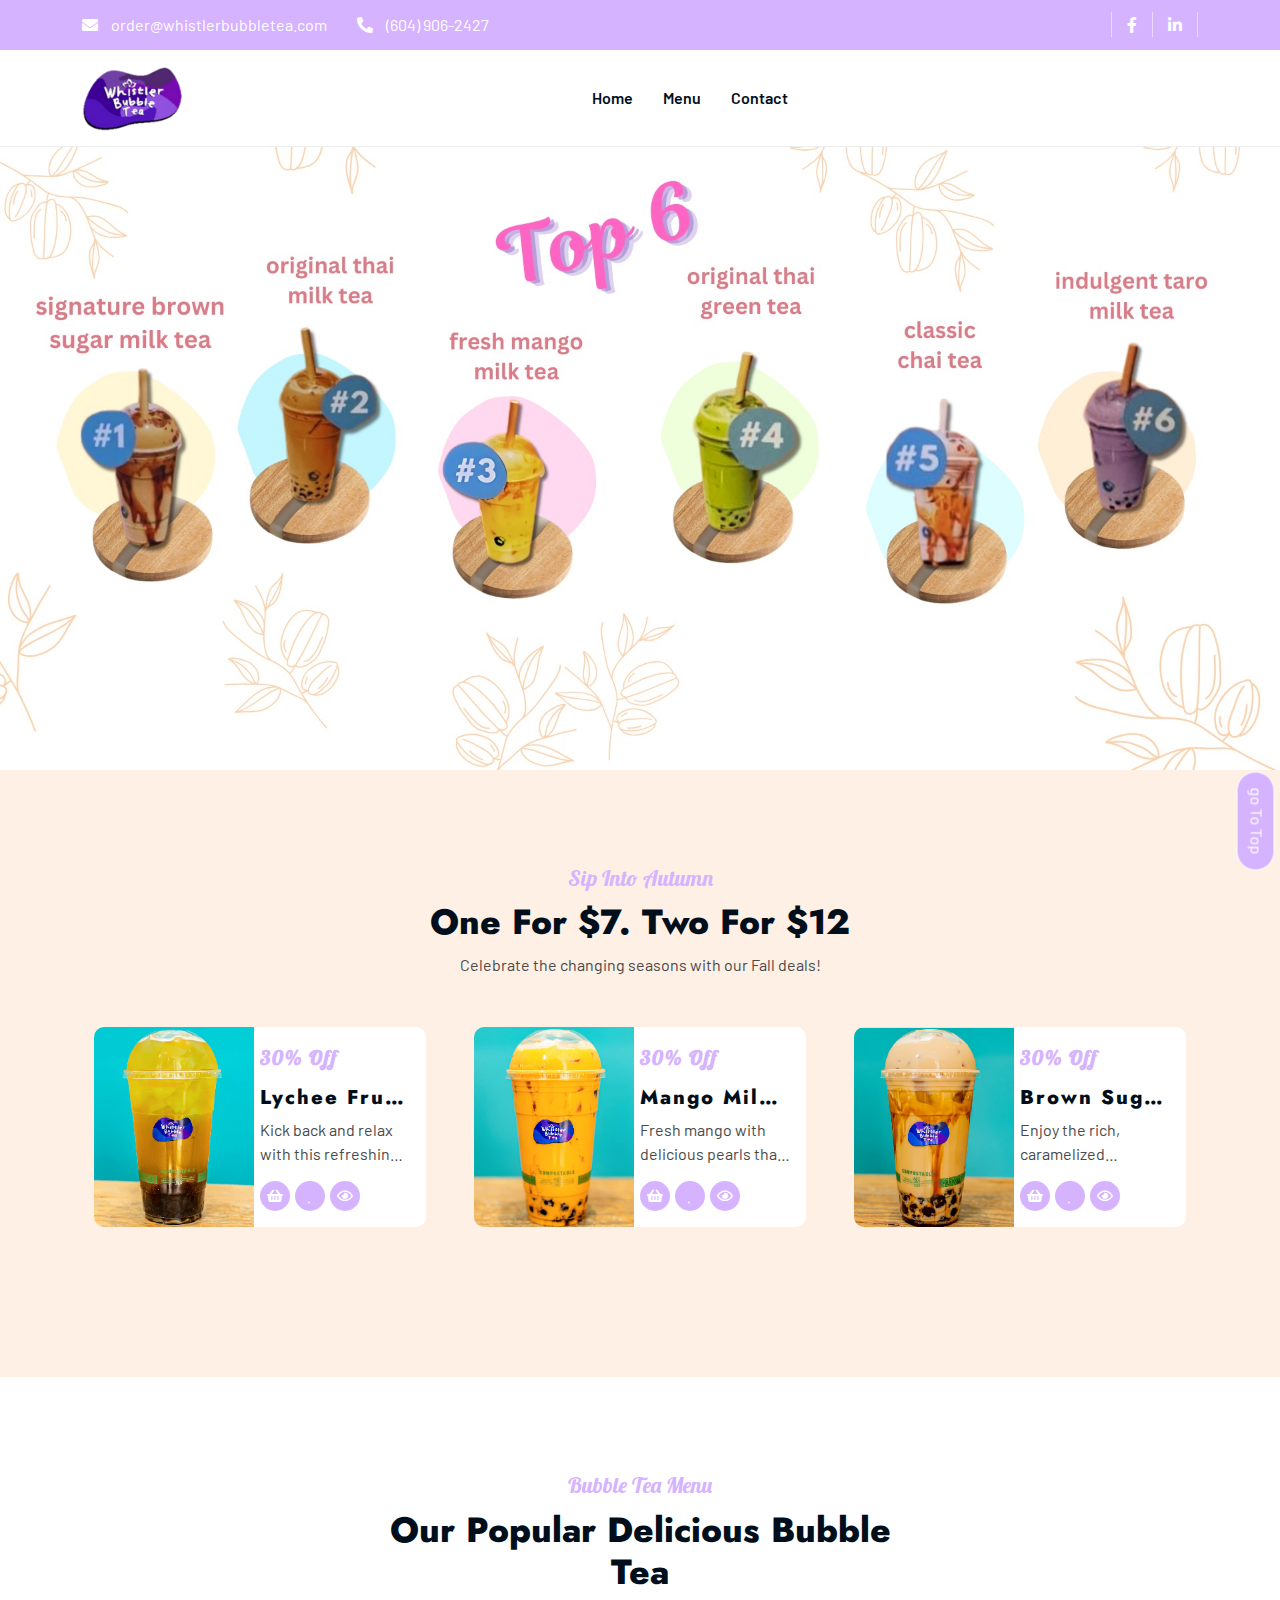
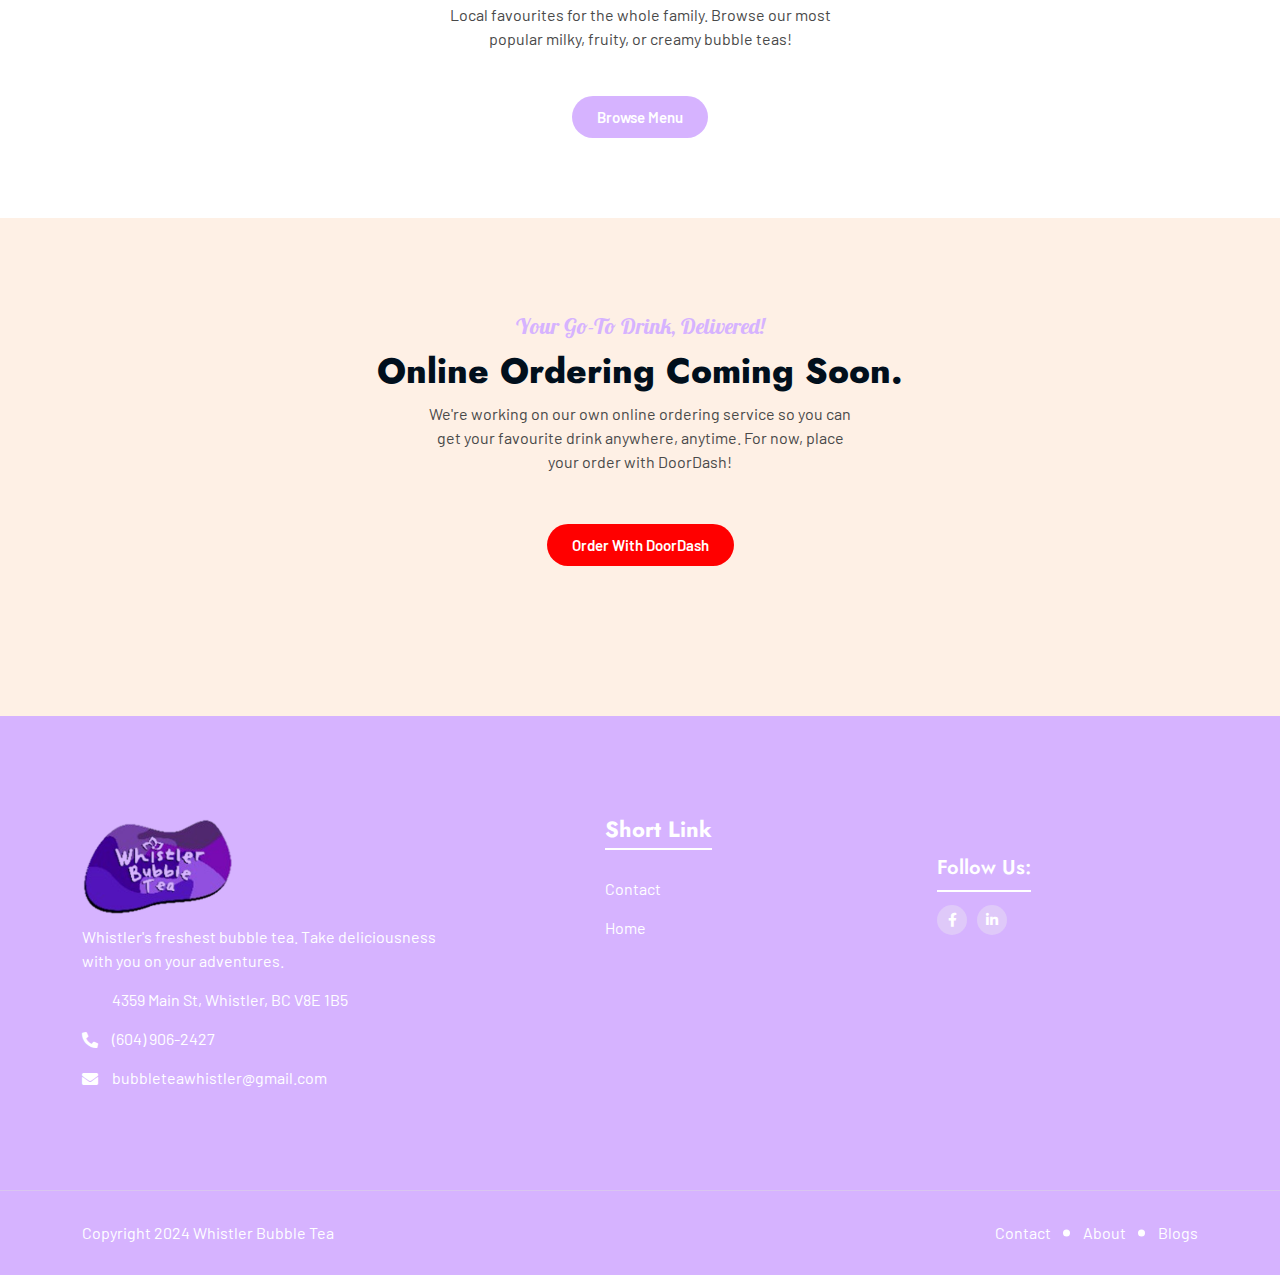
<file: wbt-website/index.html>
<!DOCTYPE html>
<html lang="en">
  <head>
     <meta name="msvalidate.01" content="41D4502E6BE8D65168A5FC239BCE0367" />
    <meta charset="UTF-8" />
    <meta name="viewport" content="width=device-width, initial-scale=1.0, maximum-scale=1.0, minimum-scale=1.0, user-scalable=no, target-densityDpi=device-dpi" />
    <meta name="description" content="Providing Yummy delicious Bubble Tea" />
    <meta name="keywords" content="food,lunch,delicious,nutrition" />
    <meta name="csrf-token" content="jxCaGhVWfPE3RtKzGZIf76Ax5e52gUgrdfytezP8" />
    <title>Whistler Bubble Tea</title>
    <link rel="icon" type="image/png" href="media_66e278e06c4d9.png" />
    <link rel="stylesheet" href="all.min.css" />
    <link rel="stylesheet" href="bootstrap.min.css" />
    <link rel="stylesheet" href="spacing.css" />
    <link rel="stylesheet" href="slick.css" />
    <link rel="stylesheet" href="nice-select.css" />
    <link rel="stylesheet" href="venobox.min.css" />
    <link rel="stylesheet" href="animate.css" />
    <link rel="stylesheet" href="jquery.exzoom.css" />

    <link rel="stylesheet" href="toastr.min.css" />

    <link rel="stylesheet" href="style.css" />
    <link rel="stylesheet" href="responsive.css" />
    <link rel="stylesheet" href="custom.css" />

    <style>
      :root {
        --colorPrimary: #d6b3ff;
      }
    </style>

    <!-- <link rel="stylesheet" href="css/rtl.css"> -->
  </head>

  <body>
    <div class="overlay-container d-none">
      <div class="overlay">
        <span class="loader"></span>
      </div>
    </div>
    <!--=============================
        Cart Popup Modal Start
    ==============================-->
    <div class="fp__cart_popup">
      <div class="modal fade" id="cartModal" tabindex="-1" aria-hidden="true">
        <div class="modal-dialog modal-dialog-centered">
          <div class="modal-content">
            <div class="modal-body load_product_modal_body"></div>
          </div>
        </div>
      </div>
    </div>
    <!--=============================
        Cart Popup Modal End
    ==============================-->

    <!--=============================
        TOPBAR START
    ==============================-->
    <section class="fp__topbar">
      <div class="container">
        <div class="row">
          <div class="col-xl-6 col-md-8">
            <ul class="fp__topbar_info d-flex flex-wrap">
              <li>
                <a href="mailto:order@whistlerbubbletea.com"><i class="fas fa-envelope"></i> order@whistlerbubbletea.com</a>
              </li>
              <li>
                <a href="callto:(604) 906-2427"><i class="fas fa-phone-alt"></i> (604) 906-2427</a>
              </li>
            </ul>
          </div>
          <div class="col-xl-6 col-md-4 d-none d-md-block">
            <ul class="topbar_icon d-flex flex-wrap">
              <li>
                <a href="https://www.facebook.com/people/Whistler-BubbleTea/pfbid033KRsuSdf9AQzFMhn98oG9eHPv7x36QRfLJt63x4mZvBiDcd26ip6nzyG2wHQ2Waxl/?mibextid=LQQJ4d&amp;rdid=HDYBfNGYhdRIhj68&amp;share_url=https%3A%2F%2Fwww.facebook.com%2Fshare%2FHaEE3UFhepzsGF9B%2F%3Fmibextid%3DLQQJ4d"><i class="fab fa-facebook-f"></i></a>
              </li>
              <li>
                <a href="https://www.instagram.com/whistlerbbt/?igsh=MTN6ODY5YnlxMTU0Zg%3D%3D"><i class="fab fa-linkedin-in"></i></a>
              </li>
            </ul>
          </div>
        </div>
      </div>
    </section>
    <!--=============================
        TOPBAR END
    ==============================-->

    <!--=============================
        MENU START
    ==============================-->
    <nav class="navbar navbar-expand-lg main_menu">
      <div class="container">
        <a class="navbar-brand" href="">
          <img src="logo.png" alt="whistlerbubbletea" class="img-fluid" />
        </a>
        <button class="navbar-toggler" type="button" data-bs-toggle="collapse" data-bs-target="#navbarNav" aria-controls="navbarNav" aria-expanded="false" aria-label="Toggle navigation">
          <i class="far fa-bars"></i>
        </button>
        <div class="collapse navbar-collapse" id="navbarNav">
          <ul class="navbar-nav m-auto">
            <li class="nav-item">
              <a class="nav-link" href="">Home </a>
            </li>
            <li class="nav-item">
              <a class="nav-link" href="/product/">Menu </a>
            </li>
            <li class="nav-item">
              <a class="nav-link" href="/contact/">Contact </a>
            </li>
          </ul>
          <!-- <ul class="menu_icon d-flex flex-wrap">
                <li>
                    <a href="#" class="menu_search"><i class="far fa-search"></i></a>
                    <div class="fp__search_form">
                        <form action="https://cindyp17.sg-host.com/products" method="GET">
                            <span class="close_search"><i class="far fa-times"></i></span>
                            <input type="text" placeholder="Search . . ." name="search">
                            <button type="submit">search</button>
                        </form>
                    </div>
                </li>
                <li>
                    <a class="cart_icon"><i class="fas fa-shopping-basket"></i> <span class="cart_count">0</span></a>
                </li>
                                <li>
                    <a class="message_icon"
                    href="https://cindyp17.sg-host.com/dashboard"
                      >
                      <i class="fas fa-comment-alt-dots"></i>

                        <span class="sunseen-message-count">0</span>

                      </a>
                </li>
                <li>
                    <a href="https://cindyp17.sg-host.com/login"><i class="fas fa-user"></i></a>
                </li>
                <li>
                    <a class="common_btn" href="#" data-bs-toggle="modal"
                        data-bs-target="#staticBackdrop">reservation</a>
                </li> -->
        </div>
      </div>
    </nav>

    <!-- <div class="fp__menu_cart_area">
    <div class="fp__menu_cart_boody">
        <div class="fp__menu_cart_header">
            <h5>total item (<span class="cart_count" style="font-size: 16px">0</span>)</h5>
            <span class="close_cart"><i class="fal fa-times"></i></span>
        </div>
        <ul class="cart_contents">
            
        </ul>
        <p class="subtotal">sub total <span class="cart_subtotal">$0</span></p>
        <a class="cart_view" href="https://cindyp17.sg-host.com/cart"> view cart</a>
        
    </div>
</div> -->

    <!--  -->

    <!-- <div class="fp__reservation">
    <div class="modal fade" id="staticBackdrop" data-bs-backdrop="static" data-bs-keyboard="false" tabindex="-1"
        aria-labelledby="staticBackdropLabel" aria-hidden="true">
        <div class="modal-dialog modal-dialog-centered">
            <div class="modal-content">
                <div class="modal-header">
                    <h1 class="modal-title fs-5" id="staticBackdropLabel">Book a Table</h1>
                    <button type="button" class="btn-close" data-bs-dismiss="modal" aria-label="Close"></button>
                </div>
                <div class="modal-body">
                    <form class="fp__reservation_form" action="https://cindyp17.sg-host.com/reservation" method="POST">
                        <input type="hidden" name="_token" value="jxCaGhVWfPE3RtKzGZIf76Ax5e52gUgrdfytezP8" autocomplete="off">                        <input class="reservation_input" type="text" placeholder="Name" name="name">
                        <input class="reservation_input" type="text" placeholder="Phone" name="phone">
                        <input class="reservation_input" type="date" name="date">
                        <select class="reservation_input nice-select" name="time">
                            <option value="">select time</option>
                                                        <option value="9:00 AM-10:00 AM">9:00 AM to 10:00 AM</option>
                                                        <option value="11:00 AM-12:00 AM">11:00 AM to 12:00 AM</option>
                                                        <option value="1:00 PM-2:00 PM">1:00 PM to 2:00 PM</option>
                                                        <option value="3:00 PM-4:00 PM">3:00 PM to 4:00 PM</option>
                                                        <option value="5:00 PM-6:00 PM">5:00 PM to 6:00 PM</option>
                                                    </select>
                        <input class="reservation_input" type="text" placeholder="Persons" name="persons">
                        <button type="submit" class="btn_submit">book table</button>
                    </form>
                </div>
            </div>
        </div>
    </div>
</div> -->

    <!--  -->
    <!--=============================
        MENU END
    ==============================-->

    <!--=============================
            BANNER START
        ==============================-->
    <div style="height: 50px"></div>
    <section style="display: flex; justify-content: center; align-items: center; width: 100%; height: auto">
      <img src="banner_bg3.jpg" alt="Banner" class="top-6-banner" />
    </section>

    <!--=============================
            BANNER END
        ==============================-->

    <!--=============================
            WHY CHOOSE START
        ==============================-->

    <!--=============================
            WHY CHOOSE END
        ==============================-->

    <!--=============================
            OFFER ITEM START
        ==============================-->
    <section class="fp__offer_item pt_95 xs_pt_65 pb_150 xs_pb_120">
      <div class="container">
        <div class="row wow fadeInUp" data-wow-duration="1s">
          <div class="col-md-8 col-lg-7 col-xl-6 m-auto text-center">
            <div class="fp__section_heading mb_50">
              <h4>Sip into Autumn</h4>
              <h2>One for $7. Two for $12</h2>
              <span>
                <img src="heading_shapes.png" alt="shapes" class="img-fluid w-100" />
              </span>
              <p>Celebrate the changing seasons with our Fall deals!</p>
            </div>
          </div>
        </div>

        <div class="row offer_item_slider wow fadeInUp" data-wow-duration="1s">
          <div class="col-xl-4">
            <div class="fp__offer_item_single">
              <div class="img">
                <img src="media_66e3de060fc26.png" alt="offer" class="img-fluid w-100" />
              </div>
              <div class="text">
                <span>30% off</span>

                <span class="title">Lychee Fruit Tea w/ Popping Pearls</span>

                <p>Kick back and relax with this refreshing and fresh Lychee drink.</p>
                <ul class="d-flex flex-wrap">
                  <li>
                    <a href="javascript:"><i class="fas fa-shopping-basket"></i></a>
                  </li>
                  <li>
                    <a href="#"><i class="fal fa-heart"></i></a>
                  </li>
                  <li>
                    <a href=""><i class="far fa-eye"></i></a>
                  </li>
                </ul>
              </div>
            </div>
          </div>
          <div class="col-xl-4">
            <div class="fp__offer_item_single">
              <div class="img">
                <img src="media_66e4f7ecc0774.png" alt="offer" class="img-fluid w-100" />
              </div>
              <div class="text">
                <span>30% off</span>

                <span class="title">Mango Milk Tea w/ Popping Pearls</span>

                <p>Fresh mango with delicious pearls that pop in your mouth.</p>
                <ul class="d-flex flex-wrap">
                  <li>
                    <a href="javascript:"><i class="fas fa-shopping-basket"></i></a>
                  </li>
                  <li>
                    <a href="#"><i class="fal fa-heart"></i></a>
                  </li>
                  <li>
                    <a href=""><i class="far fa-eye"></i></a>
                  </li>
                </ul>
              </div>
            </div>
          </div>
          <div class="col-xl-4">
            <div class="fp__offer_item_single">
              <div class="img">
                <img src="media_66e5c172024bb.png" alt="offer" class="img-fluid w-100" />
              </div>
              <div class="text">
                <span>30% off</span>

                <span class="title">Brown Sugar Milk Tea w/ Pearls</span>

                <p>Enjoy the rich, caramelized goodness of Brown Sugar Milk Tea with Pearls, featuring creamy milk tea infused with sweet brown sugar and chewy pearls for a delectable treat.</p>
                <ul class="d-flex flex-wrap">
                  <li>
                    <a href="javascript:"><i class="fas fa-shopping-basket"></i></a>
                  </li>
                  <li>
                    <a href="#"><i class="fal fa-heart"></i></a>
                  </li>
                  <li>
                    <a href=""><i class="far fa-eye"></i></a>
                  </li>
                </ul>
              </div>
            </div>
          </div>
        </div>
      </div>
    </section>

    <!--=============================
        OFFER ITEM END
        ==============================-->

    <!--=============================
            MENU START
        ==============================-->
    <section class="fp__menu mt_95 xs_mt_65 mb_80">
      <div class="container">
        <div class="row wow fadeInUp" data-wow-duration="1s">
          <div class="col-md-8 col-lg-7 col-xl-6 m-auto text-center">
            <div class="fp__section_heading mb_45">
              <h4>Bubble Tea Menu</h4>
              <h2>Our Popular Delicious Bubble Tea</h2>
              <span>
                <img src="heading_shapes.png" alt="shapes" class="img-fluid w-100" />
              </span>
              <p>Local favourites for the whole family. Browse our most popular milky, fruity, or creamy bubble teas!</p>
            </div>
          </div>
        </div>

        <!--Link to menu button-->
        <div class="row wow fadeInUp" data-wow-duration="1s">
          <div style="display: flex; justify-content: center; align-items: center; width: 100%; height: auto">
            <a href="product/">
              <button class="common_btn">Browse Menu</button>
            </a>
          </div>
        </div>

        
        <!--<div class="row grid">-->
        <!--  <div class="col-xl-3 col-sm-6 col-lg-4 milk-fruit-tea">-->
        <!--    <div class="fp__menu_item">-->
        <!--      <div class="fp__menu_item_img">-->
        <!--        <img src="media_66e5c1e6c6109.png" alt="Honeydew Milk Tea w/ Popping Pearls" class="img-fluid w-100" />-->
        <!--        <a class="category" href="#">Milk Fruit Tea</a>-->
        <!--      </div>-->
        <!--      <div class="fp__menu_item_text">-->
        <!--        <span class="title">Honeydew Milk Tea w/ Popping Pearls</span>-->

        <!--        <h5 class="price">-->
        <!--          $7-->
        <!--          <del>$10</del>-->
        <!--        </h5>-->
        <!--        <ul class="d-flex flex-wrap justify-content-center">-->
        <!--          <li>-->
        <!--            <a href="javascript:"><i class="fas fa-shopping-basket"></i></a>-->
        <!--          </li>-->
        <!--          <li>-->
        <!--            <a href="javascript:"><i class="fal fa-heart"></i></a>-->
        <!--          </li>-->
        <!--          <li>-->
        <!--            <a href=""><i class="far fa-eye"></i></a>-->
        <!--          </li>-->
        <!--        </ul>-->
        <!--      </div>-->
        <!--    </div>-->
        <!--  </div>-->
        <!--  <div class="col-xl-3 col-sm-6 col-lg-4 milk-fruit-tea">-->
        <!--    <div class="fp__menu_item">-->
        <!--      <div class="fp__menu_item_img">-->
        <!--        <img src="media_66e5c1146cf3e.png" alt="Strawberry Milk Tea w/ Pearls" class="img-fluid w-100" />-->
        <!--        <a class="category" href="#">Milk Fruit Tea</a>-->
        <!--      </div>-->
        <!--      <div class="fp__menu_item_text">-->
        <!--        <span class="title">Strawberry Milk Tea w/ Pearls</span>-->

        <!--        <h5 class="price">-->
        <!--          $7-->
        <!--          <del>$10</del>-->
        <!--        </h5>-->
        <!--        <ul class="d-flex flex-wrap justify-content-center">-->
        <!--          <li>-->
        <!--            <a href="javascript:"><i class="fas fa-shopping-basket"></i></a>-->
        <!--          </li>-->
        <!--          <li>-->
        <!--            <a href="javascript:"><i class="fal fa-heart"></i></a>-->
        <!--          </li>-->
        <!--          <li>-->
        <!--            <a href=""><i class="far fa-eye"></i></a>-->
        <!--          </li>-->
        <!--        </ul>-->
        <!--      </div>-->
        <!--    </div>-->
        <!--  </div>-->
        <!--  <div class="col-xl-3 col-sm-6 col-lg-4 milk-fruit-tea">-->
        <!--    <div class="fp__menu_item">-->
        <!--      <div class="fp__menu_item_img">-->
        <!--        <img src="media_66e4f7ecc0774.png" alt="Mango Milk Tea w/ Popping Pearls" class="img-fluid w-100" />-->
        <!--        <a class="category" href="#">Milk Fruit Tea</a>-->
        <!--      </div>-->
        <!--      <div class="fp__menu_item_text">-->
        <!--        <span class="title">Mango Milk Tea w/ Popping Pearls</span>-->

        <!--        <h5 class="price">-->
        <!--          $7-->
        <!--          <del>$10</del>-->
        <!--        </h5>-->
        <!--        <ul class="d-flex flex-wrap justify-content-center">-->
        <!--          <li>-->
        <!--            <a href="javascript:"><i class="fas fa-shopping-basket"></i></a>-->
        <!--          </li>-->
        <!--          <li>-->
        <!--            <a href="javascript:"><i class="fal fa-heart"></i></a>-->
        <!--          </li>-->
        <!--          <li>-->
        <!--            <a href=""><i class="far fa-eye"></i></a>-->
        <!--          </li>-->
        <!--        </ul>-->
        <!--      </div>-->
        <!--    </div>-->
        <!--  </div>-->

        <!--  <div class="col-xl-3 col-sm-6 col-lg-4 fruity-tea-series">-->
        <!--    <div class="fp__menu_item">-->
        <!--      <div class="fp__menu_item_img">-->
        <!--        <img src="media_66f20fb8bf4cd.jpg" alt="Lychee Peach Tea" class="img-fluid w-100" />-->
        <!--        <a class="category" href="#">Fruity Tea Series</a>-->
        <!--      </div>-->
        <!--      <div class="fp__menu_item_text">-->
        <!--        <span class="title">Lychee Peach Tea</span>-->

        <!--        <h5 class="price">-->
        <!--          $7-->
        <!--          <del>$10</del>-->
        <!--        </h5>-->
        <!--        <ul class="d-flex flex-wrap justify-content-center">-->
        <!--          <li>-->
        <!--            <a href="javascript:"><i class="fas fa-shopping-basket"></i></a>-->
        <!--          </li>-->
        <!--          <li>-->
        <!--            <a href="javascript:"><i class="fal fa-heart"></i></a>-->
        <!--          </li>-->
        <!--          <li>-->
        <!--            <a href=""><i class="far fa-eye"></i></a>-->
        <!--          </li>-->
        <!--        </ul>-->
        <!--      </div>-->
        <!--    </div>-->
        <!--  </div>-->
        <!--  <div class="col-xl-3 col-sm-6 col-lg-4 fruity-tea-series">-->
        <!--    <div class="fp__menu_item">-->
        <!--      <div class="fp__menu_item_img">-->
        <!--        <img src="media_66f20cbe23402.jpg" alt="Mango Peach Fruit Tea" class="img-fluid w-100" />-->
        <!--        <a class="category" href="#">Fruity Tea Series</a>-->
        <!--      </div>-->
        <!--      <div class="fp__menu_item_text">-->
        <!--        <span class="title">Mango Peach Fruit Tea</span>-->

        <!--        <h5 class="price">-->
        <!--          $7-->
        <!--          <del>$10</del>-->
        <!--        </h5>-->
        <!--        <ul class="d-flex flex-wrap justify-content-center">-->
        <!--          <li>-->
        <!--            <a href="javascript:"><i class="fas fa-shopping-basket"></i></a>-->
        <!--          </li>-->
        <!--          <li>-->
        <!--            <a href="javascript:"><i class="fal fa-heart"></i></a>-->
        <!--          </li>-->
        <!--          <li>-->
        <!--            <a href=""><i class="far fa-eye"></i></a>-->
        <!--          </li>-->
        <!--        </ul>-->
        <!--      </div>-->
        <!--    </div>-->
        <!--  </div>-->
        <!--  <div class="col-xl-3 col-sm-6 col-lg-4 fruity-tea-series">-->
        <!--    <div class="fp__menu_item">-->
        <!--      <div class="fp__menu_item_img">-->
        <!--        <img src="media_66f20c6272a64.jpg" alt="Peach Fruit Tea" class="img-fluid w-100" />-->
        <!--        <a class="category" href="#">Fruity Tea Series</a>-->
        <!--      </div>-->
        <!--      <div class="fp__menu_item_text">-->
        <!--        <span class="title">Peach Fruit Tea</span>-->

        <!--        <h5 class="price">-->
        <!--          $7-->
        <!--          <del>$10</del>-->
        <!--        </h5>-->
        <!--        <ul class="d-flex flex-wrap justify-content-center">-->
        <!--          <li>-->
        <!--            <a href="javascript:"><i class="fas fa-shopping-basket"></i></a>-->
        <!--          </li>-->
        <!--          <li>-->
        <!--            <a href="javascript:"><i class="fal fa-heart"></i></a>-->
        <!--          </li>-->
        <!--          <li>-->
        <!--            <a href=""><i class="far fa-eye"></i></a>-->
        <!--          </li>-->
        <!--        </ul>-->
        <!--      </div>-->
        <!--    </div>-->
        <!--  </div>-->
        <!--  <div class="col-xl-3 col-sm-6 col-lg-4 fruity-tea-series">-->
        <!--    <div class="fp__menu_item">-->
        <!--      <div class="fp__menu_item_img">-->
        <!--        <img src="media_66f20bf27c051.jpg" alt="Pineapple Fruit Tea" class="img-fluid w-100" />-->
        <!--        <a class="category" href="#">Fruity Tea Series</a>-->
        <!--      </div>-->
        <!--      <div class="fp__menu_item_text">-->
        <!--        <span class="title">Pineapple Fruit Tea</span>-->

        <!--        <h5 class="price">-->
        <!--          $7-->
        <!--          <del>$10</del>-->
        <!--        </h5>-->
        <!--        <ul class="d-flex flex-wrap justify-content-center">-->
        <!--          <li>-->
        <!--            <a href="javascript:"><i class="fas fa-shopping-basket"></i></a>-->
        <!--          </li>-->
        <!--          <li>-->
        <!--            <a href="javascript:"><i class="fal fa-heart"></i></a>-->
        <!--          </li>-->
        <!--          <li>-->
        <!--            <a href=""><i class="far fa-eye"></i></a>-->
        <!--          </li>-->
        <!--        </ul>-->
        <!--      </div>-->
        <!--    </div>-->
        <!--  </div>-->
        <!--  <div class="col-xl-3 col-sm-6 col-lg-4 fruity-tea-series">-->
        <!--    <div class="fp__menu_item">-->
        <!--      <div class="fp__menu_item_img">-->
        <!--        <img src="media_66f20b4c5efe7.jpg" alt="Passionfruit Fruit Tea" class="img-fluid w-100" />-->
        <!--        <a class="category" href="#">Fruity Tea Series</a>-->
        <!--      </div>-->
        <!--      <div class="fp__menu_item_text">-->
        <!--        <span class="title">Passionfruit Fruit Tea</span>-->

        <!--        <h5 class="price">-->
        <!--          $7-->
        <!--          <del>$10</del>-->
        <!--        </h5>-->
        <!--        <ul class="d-flex flex-wrap justify-content-center">-->
        <!--          <li>-->
        <!--            <a href="javascript:"><i class="fas fa-shopping-basket"></i></a>-->
        <!--          </li>-->
        <!--          <li>-->
        <!--            <a href="javascript:"><i class="fal fa-heart"></i></a>-->
        <!--          </li>-->
        <!--          <li>-->
        <!--            <a href=""><i class="far fa-eye"></i></a>-->
        <!--          </li>-->
        <!--        </ul>-->
        <!--      </div>-->
        <!--    </div>-->
        <!--  </div>-->
        <!--  <div class="col-xl-3 col-sm-6 col-lg-4 fruity-tea-series">-->
        <!--    <div class="fp__menu_item">-->
        <!--      <div class="fp__menu_item_img">-->
        <!--        <img src="media_66e5c2c0a6beb.png" alt="Mango Fruit Tea w/ Popping Pearls" class="img-fluid w-100" />-->
        <!--        <a class="category" href="#">Fruity Tea Series</a>-->
        <!--      </div>-->
        <!--      <div class="fp__menu_item_text">-->
        <!--        <span class="title">Mango Fruit Tea w/ Popping Pearls</span>-->

        <!--        <h5 class="price">-->
        <!--          $7-->
        <!--          <del>$10</del>-->
        <!--        </h5>-->
        <!--        <ul class="d-flex flex-wrap justify-content-center">-->
        <!--          <li>-->
        <!--            <a href="javascript:"><i class="fas fa-shopping-basket"></i></a>-->
        <!--          </li>-->
        <!--          <li>-->
        <!--            <a href="javascript:"><i class="fal fa-heart"></i></a>-->
        <!--          </li>-->
        <!--          <li>-->
        <!--            <a href=""><i class="far fa-eye"></i></a>-->
        <!--          </li>-->
        <!--        </ul>-->
        <!--      </div>-->
        <!--    </div>-->
        <!--  </div>-->
        <!--  <div class="col-xl-3 col-sm-6 col-lg-4 fruity-tea-series">-->
        <!--    <div class="fp__menu_item">-->
        <!--      <div class="fp__menu_item_img">-->
        <!--        <img src="media_66e5c26291f10.png" alt="Strawberry Fruit Tea w/ Popping Pearls" class="img-fluid w-100" />-->
        <!--        <a class="category" href="#">Fruity Tea Series</a>-->
        <!--      </div>-->
        <!--      <div class="fp__menu_item_text">-->
        <!--        <span class="title">Strawberry Fruit Tea w/ Popping Pearls</span>-->

        <!--        <h5 class="price">-->
        <!--          $7-->
        <!--          <del>$10</del>-->
        <!--        </h5>-->
        <!--        <ul class="d-flex flex-wrap justify-content-center">-->
        <!--          <li>-->
        <!--            <a href="javascript:"><i class="fas fa-shopping-basket"></i></a>-->
        <!--          </li>-->
        <!--          <li>-->
        <!--            <a href="javascript:"><i class="fal fa-heart"></i></a>-->
        <!--          </li>-->
        <!--          <li>-->
        <!--            <a href=""><i class="far fa-eye"></i></a>-->
        <!--          </li>-->
        <!--        </ul>-->
        <!--      </div>-->
        <!--    </div>-->
        <!--  </div>-->
        <!--  <div class="col-xl-3 col-sm-6 col-lg-4 fruity-tea-series">-->
        <!--    <div class="fp__menu_item">-->
        <!--      <div class="fp__menu_item_img">-->
        <!--        <img src="media_66e3de060fc26.png" alt="Lychee Fruit Tea w/ Popping Pearls" class="img-fluid w-100" />-->
        <!--        <a class="category" href="#">Fruity Tea Series</a>-->
        <!--      </div>-->
        <!--      <div class="fp__menu_item_text">-->
        <!--        <span class="title">Lychee Fruit Tea w/ Popping Pearls</span>-->

        <!--        <h5 class="price">-->
        <!--          $7-->
        <!--          <del>$10</del>-->
        <!--        </h5>-->
        <!--        <ul class="d-flex flex-wrap justify-content-center">-->
        <!--          <li>-->
        <!--            <a href="javascript:"><i class="fas fa-shopping-basket"></i></a>-->
        <!--          </li>-->
        <!--          <li>-->
        <!--            <a href="javascript:"><i class="fal fa-heart"></i></a>-->
        <!--          </li>-->
        <!--          <li>-->
        <!--            <a href=""><i class="far fa-eye"></i></a>-->
        <!--          </li>-->
        <!--        </ul>-->
        <!--      </div>-->
        <!--    </div>-->
        <!--  </div>-->

        <!--  <div class="col-xl-3 col-sm-6 col-lg-4 creamy-series">-->
        <!--    <div class="fp__menu_item">-->
        <!--      <div class="fp__menu_item_img">-->
        <!--        <img src="media_66f2099963a13.jpg" alt="Original Thai Milk Tea" class="img-fluid w-100" />-->
        <!--        <a class="category" href="#">Creamy Series</a>-->
        <!--      </div>-->
        <!--      <div class="fp__menu_item_text">-->
        <!--        <span class="title">Original Thai Milk Tea</span>-->

        <!--        <h5 class="price">-->
        <!--          $7-->
        <!--          <del>$10</del>-->
        <!--        </h5>-->
        <!--        <ul class="d-flex flex-wrap justify-content-center">-->
        <!--          <li>-->
        <!--            <a href="javascript:"><i class="fas fa-shopping-basket"></i></a>-->
        <!--          </li>-->
        <!--          <li>-->
        <!--            <a href="javascript:"><i class="fal fa-heart"></i></a>-->
        <!--          </li>-->
        <!--          <li>-->
        <!--            <a href=""><i class="far fa-eye"></i></a>-->
        <!--          </li>-->
        <!--        </ul>-->
        <!--      </div>-->
        <!--    </div>-->
        <!--  </div>-->
        <!--  <div class="col-xl-3 col-sm-6 col-lg-4 creamy-series">-->
        <!--    <div class="fp__menu_item">-->
        <!--      <div class="fp__menu_item_img">-->
        <!--        <img src="media_66f210072a8c7.png" alt="Thai Green Tea" class="img-fluid w-100" />-->
        <!--        <a class="category" href="#">Creamy Series</a>-->
        <!--      </div>-->
        <!--      <div class="fp__menu_item_text">-->
        <!--        <span class="title">Thai Green Tea</span>-->

        <!--        <h5 class="price">-->
        <!--          $7-->
        <!--          <del>$10</del>-->
        <!--        </h5>-->
        <!--        <ul class="d-flex flex-wrap justify-content-center">-->
        <!--          <li>-->
        <!--            <a href="javascript:"><i class="fas fa-shopping-basket"></i></a>-->
        <!--          </li>-->
        <!--          <li>-->
        <!--            <a href="javascript:"><i class="fal fa-heart"></i></a>-->
        <!--          </li>-->
        <!--          <li>-->
        <!--            <a href=""><i class="far fa-eye"></i></a>-->
        <!--          </li>-->
        <!--        </ul>-->
        <!--      </div>-->
        <!--    </div>-->
        <!--  </div>-->
        <!--  <div class="col-xl-3 col-sm-6 col-lg-4 creamy-series">-->
        <!--    <div class="fp__menu_item">-->
        <!--      <div class="fp__menu_item_img">-->
        <!--        <img src="media_66e5c172024bb.png" alt="Brown Sugar Milk Tea w/ Pearls" class="img-fluid w-100" />-->
        <!--        <a class="category" href="#">Creamy Series</a>-->
        <!--      </div>-->
        <!--      <div class="fp__menu_item_text">-->
        <!--        <span class="title">Brown Sugar Milk Tea w/ Pearls</span>-->

        <!--        <h5 class="price">-->
        <!--          $7-->
        <!--          <del>$10</del>-->
        <!--        </h5>-->
        <!--        <ul class="d-flex flex-wrap justify-content-center">-->
        <!--          <li>-->
        <!--            <a href="javascript:"><i class="fas fa-shopping-basket"></i></a>-->
        <!--          </li>-->
        <!--          <li>-->
        <!--            <a href="javascript:"><i class="fal fa-heart"></i></a>-->
        <!--          </li>-->
        <!--          <li>-->
        <!--            <a href=""><i class="far fa-eye"></i></a>-->
        <!--          </li>-->
        <!--        </ul>-->
        <!--      </div>-->
        <!--    </div>-->
        <!--  </div>-->
        <!--  <div class="col-xl-3 col-sm-6 col-lg-4 creamy-series">-->
        <!--    <div class="fp__menu_item">-->
        <!--      <div class="fp__menu_item_img">-->
        <!--        <img src="media_66e4f82a43d48.png" alt="Taro Milk Tea w/ Pearls" class="img-fluid w-100" />-->
        <!--        <a class="category" href="#">Creamy Series</a>-->
        <!--      </div>-->
        <!--      <div class="fp__menu_item_text">-->
        <!--        <span class="title">Taro Milk Tea w/ Pearls</span>-->

        <!--        <h5 class="price">-->
        <!--          $7-->
        <!--          <del>$10</del>-->
        <!--        </h5>-->
        <!--        <ul class="d-flex flex-wrap justify-content-center">-->
        <!--          <li>-->
        <!--            <a href="javascript:"><i class="fas fa-shopping-basket"></i></a>-->
        <!--          </li>-->
        <!--          <li>-->
        <!--            <a href="javascript:"><i class="fal fa-heart"></i></a>-->
        <!--          </li>-->
        <!--          <li>-->
        <!--            <a href=""><i class="far fa-eye"></i></a>-->
        <!--          </li>-->
        <!--        </ul>-->
        <!--      </div>-->
        <!--    </div>-->
        <!--  </div>-->
        <!--</div>-->
      </div>
    </section>
    <!--=============================
            MENU ITEM END
        ==============================-->

    <!--Delivery link and coming soon button-->
    <section class="fp__offer_item pt_95 xs_pt_65 pb_150 xs_pb_120">
      <div class="container">
        <div class="row wow fadeInUp" data-wow-duration="1s">
          <div class="col-md-8 col-lg-7 col-xl-6 m-auto text-center">
            <div class="fp__section_heading mb_50">
              <h4>Your go-to drink, delivered!</h4>
              <h2>Online ordering coming soon.</h2>
              <span>
                <img src="heading_shapes.png" alt="shapes" class="img-fluid w-100" />
              </span>
              <p>We're working on our own online ordering service so you can get your favourite drink anywhere, anytime. For now, place your order with DoorDash!</p>
            </div>
          </div>
        </div>

        <div class="row wow fadeInUp" data-wow-duration="1s">
          <div style="display: flex; justify-content: center; align-items: center; width: 100%; height: auto">
            <a href="https://www.doordash.com/en-CA/store/whistler-bubble-tea-whistler-23793538" target="_blank">
              <button class="common_btn" style="background-color: red">Order with DoorDash</button>
            </a>
          </div>
        </div>
      </div>
    </section>

    <!--=============================
            ADD SLIDER START
        ==============================-->

    <!--=============================
            ADD SLIDER END
        ==============================-->

    <!--=============================
            TEAM START
        ==============================-->

    <!--=============================
            TEAM END
        ==============================-->

    <!--=============================
            DOWNLOAD APP START
        ==============================-->

    <!--=============================
            DOWNLOAD APP END
        ==============================-->

    <!--=============================
           TESTIMONIAL  START
        ==============================-->

    <!--=============================
            TESTIMONIAL END
        ==============================-->

    <!--=============================
            COUNTER START
        ==============================-->

    <!--=============================
            COUNTER END
        ==============================-->

    <!--=============================
            BLOG 2 START
        ==============================-->

    <!--=============================
            BLOG 2 END
        ==============================-->

    <!--=============================
        FOOTER START
    ==============================-->
    <footer>
      <div class="footer_overlay pt_100 xs_pt_70 pb_100 xs_pb_70">
        <div class="container wow fadeInUp" data-wow-duration="1s">
          <div class="row justify-content-between">
            <div class="col-lg-4 col-sm-8 col-md-6">
              <div class="fp__footer_content">
                <a class="footer_logo" href="">
                  <img src="media_66e278e06ab39.png" alt="whistlerbubbletea" class="img-fluid w-100" />
                </a>
                <span>Whistler's freshest bubble tea. Take deliciousness with you on your adventures.</span>
                <p class="info"><i class="far fa-map-marker-alt"></i> 4359 Main St, Whistler, BC V8E 1B5</p>
                <a class="info" href="callto:(604) 906-2427"><i class="fas fa-phone-alt"></i> (604) 906-2427</a>
                <a class="info" href="mailto:bubbleteawhistler@gmail.com"><i class="fas fa-envelope"></i> bubbleteawhistler@gmail.com</a>
              </div>
            </div>
            <div class="col-lg-2 col-sm-4 col-md-6">
              <div class="fp__footer_content">
                <h3>Short Link</h3>
                <ul>
                  <li><a href="/contact/">Contact</a></li>
                  <li><a href="">Home</a></li>
                </ul>
              </div>
            </div>
            <!-- <div class="col-lg-2 col-sm-4 col-md-6 order-sm-4 order-lg-3">
                    <div class="fp__footer_content">
                        <h3>Help Link</h3>
                        <ul>
                                                        <li><a href="/">Blogs</a></li>
                                                        <li><a href="/">Chefs</a></li>
                                                        <li><a href="/">Privacy Policy</a></li>
                                                        <li><a href="/">Terms and Conditions</a></li>
                                                        <li><a href="/">More</a></li>
                                                    </ul>
                    </div>
                </div> -->
            <div class="col-lg-3 col-sm-8 col-md-6 order-lg-4">
              <div class="fp__footer_content">
                <!-- <h3>subscribe</h3>
                        <form class="subscribe_form">
                            <input type="hidden" name="_token" value="jxCaGhVWfPE3RtKzGZIf76Ax5e52gUgrdfytezP8" autocomplete="off">                            <input type="text" placeholder="Subscribe" name="email">
                            <button type="submit" class="subscribe_btn">Subscribe</button>
                        </form> -->
                <div class="fp__footer_social_link">
                  <h5>follow us:</h5>
                  <ul class="d-flex flex-wrap">
                    <li>
                      <a href="https://www.facebook.com/people/Whistler-BubbleTea/pfbid033KRsuSdf9AQzFMhn98oG9eHPv7x36QRfLJt63x4mZvBiDcd26ip6nzyG2wHQ2Waxl/?mibextid=LQQJ4d&amp;rdid=HDYBfNGYhdRIhj68&amp;share_url=https%3A%2F%2Fwww.facebook.com%2Fshare%2FHaEE3UFhepzsGF9B%2F%3Fmibextid%3DLQQJ4d"><i class="fab fa-facebook-f"></i></a>
                    </li>
                    <li>
                      <a href="https://www.instagram.com/whistlerbbt/?igsh=MTN6ODY5YnlxMTU0Zg%3D%3D"><i class="fab fa-linkedin-in"></i></a>
                    </li>
                  </ul>
                </div>
              </div>
            </div>
          </div>
        </div>
      </div>
      <div class="fp__footer_bottom d-flex flex-wrap">
        <div class="container">
          <div class="row">
            <div class="col-12">
              <div class="fp__footer_bottom_text d-flex flex-wrap justify-content-between">
                <p>Copyright 2024 Whistler Bubble Tea</p>
                <ul class="d-flex flex-wrap">
                  <li><a href="/contact/">Contact</a></li>
                  <li><a href="">About</a></li>
                  <li><a href="">Blogs</a></li>
                </ul>
              </div>
            </div>
          </div>
        </div>
      </div>
    </footer>

    <!--  -->
    <!--=============================
        FOOTER END
    ==============================-->

    <!--=============================
        SCROLL BUTTON START
    ==============================-->
    <div class="fp__scroll_btn">go to top</div>
    <!--=============================
        SCROLL BUTTON END
    ==============================-->

    <!--jquery library js-->

    <!--bootstrap js-->

    <!--font-awesome js-->

    <!-- slick slider -->

    <!-- isotop js -->

    <!-- simplyCountdownjs -->

    <!-- counter up js -->

    <!-- nice select js -->

    <!-- venobox js -->

    <!-- sticky sidebar js -->

    <!-- wow js -->

    <!-- ex zoom js -->

    <!--main/custom js-->

    <!-- show dynamic validation message-->

    <!-- Load global js -->
  </body>
</html>
</file>
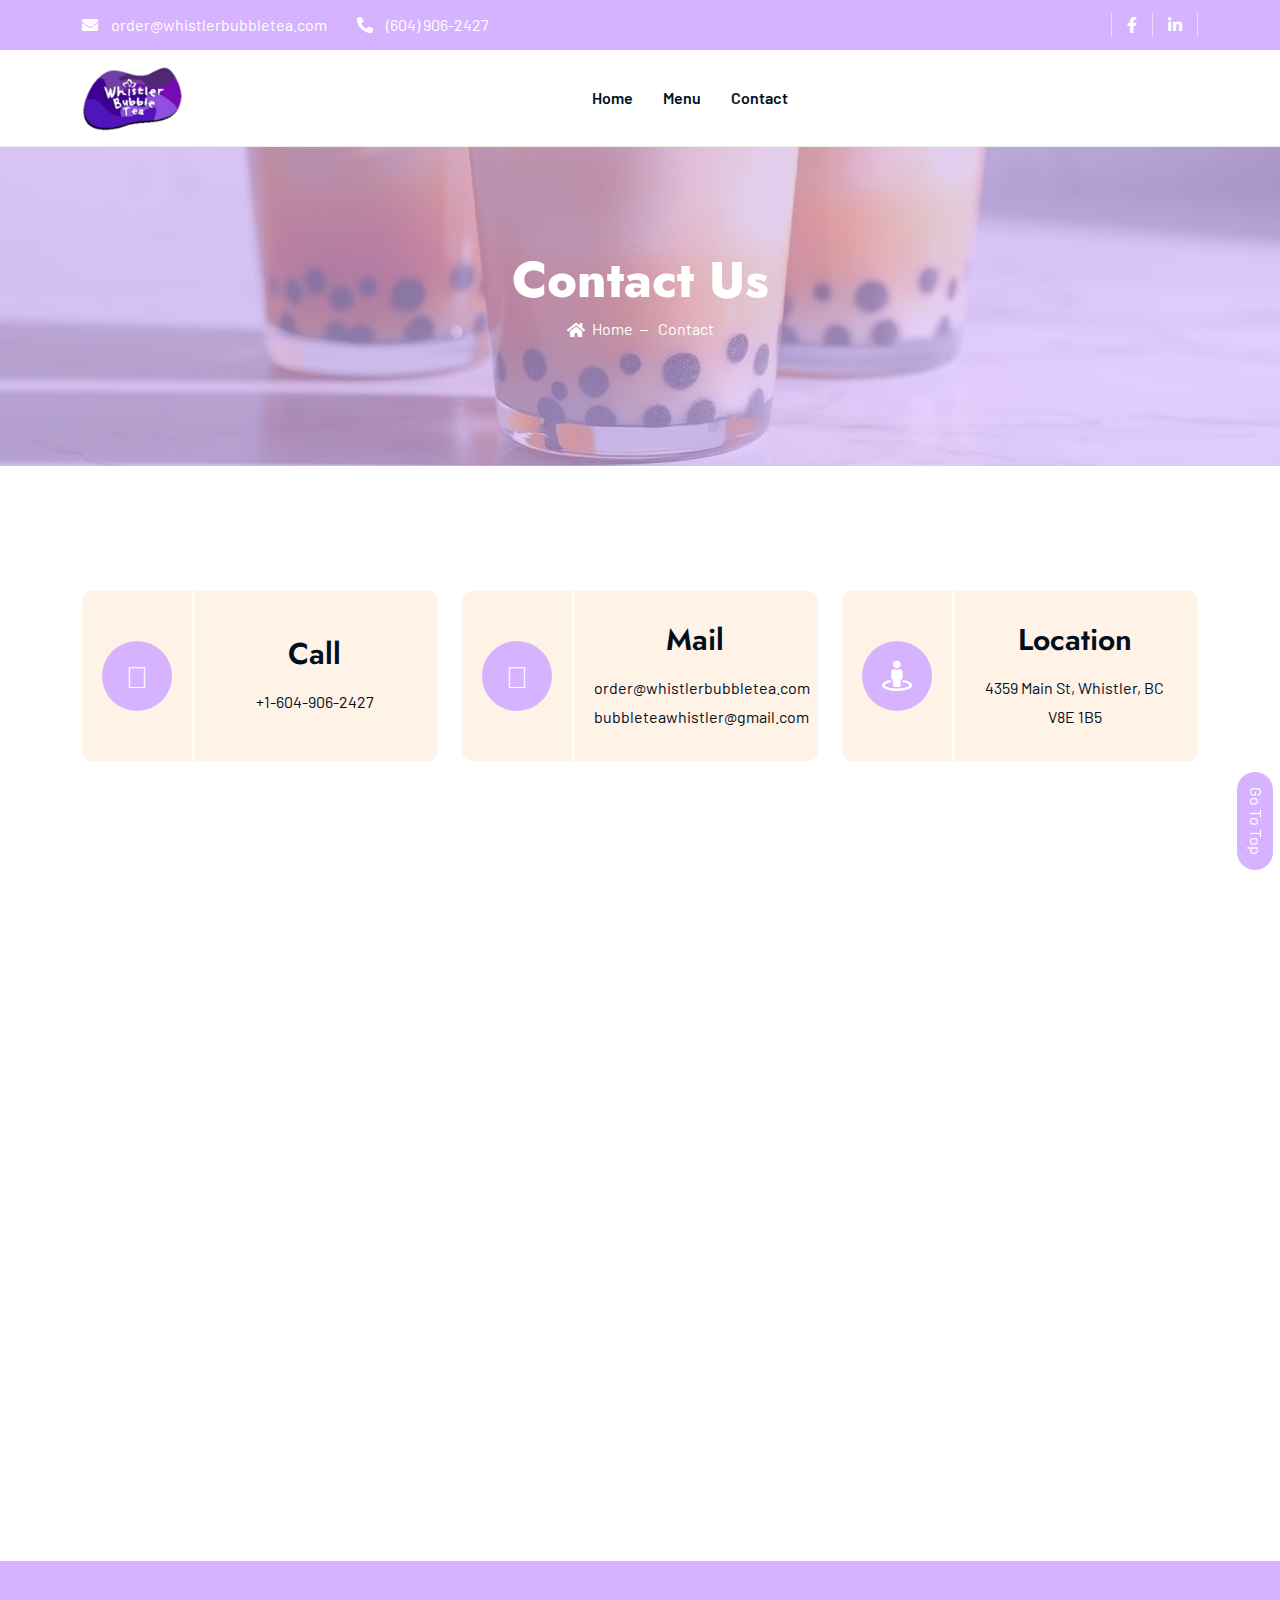
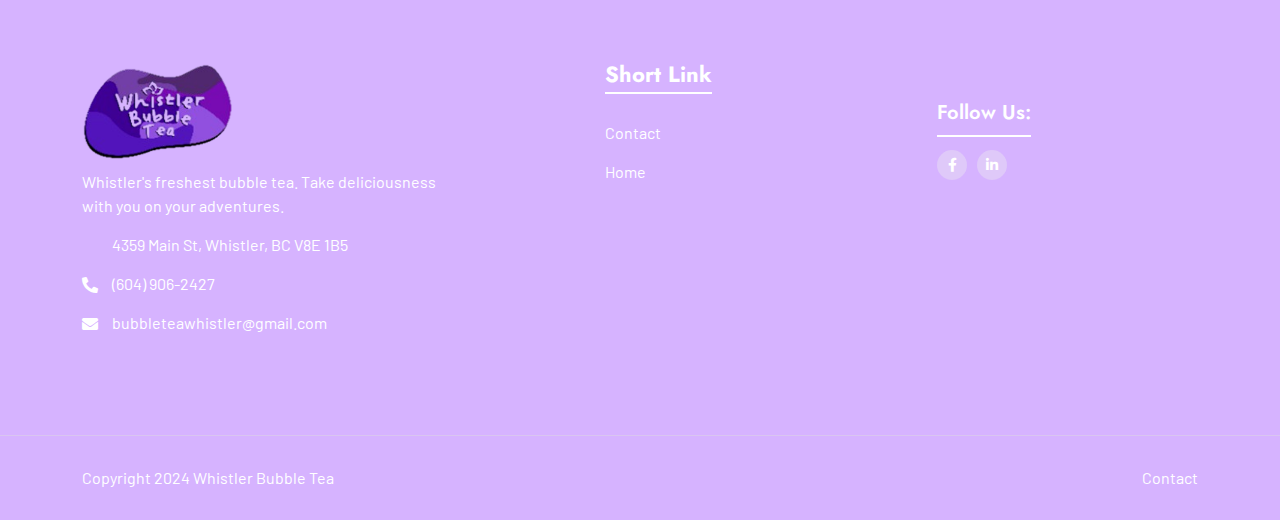
<file: wbt-website/contact/index.html>
<!DOCTYPE html><html lang="en" ><head>
    <meta charset="UTF-8">
    <meta name="viewport" content="width=device-width, initial-scale=1.0, maximum-scale=1.0, minimum-scale=1.0, user-scalable=no, target-densityDpi=device-dpi">
    <meta name="description" content="Providing Yummy delicious Bubble Tea">
    <meta name="keywords" content="food,lunch,delicious,nutrition">

    
    <meta name="csrf-token" content="jxCaGhVWfPE3RtKzGZIf76Ax5e52gUgrdfytezP8">
    <title>Whistler Bubble Tea</title>
    <link rel="icon" type="image/png" href="media_66e278e06c4d9.png">
    <link rel="stylesheet" href="all.min.css">
    <link rel="stylesheet" href="bootstrap.min.css">
    <link rel="stylesheet" href="spacing.css">
    <link rel="stylesheet" href="slick.css">
    <link rel="stylesheet" href="nice-select.css">
    <link rel="stylesheet" href="venobox.min.css">
    <link rel="stylesheet" href="animate.css">
    <link rel="stylesheet" href="jquery.exzoom.css">

    <link rel="stylesheet" href="toastr.min.css">

    <link rel="stylesheet" href="style.css">
    <link rel="stylesheet" href="responsive.css">
    <link rel="stylesheet" href="custom.css">

    <style>
        :root {
            --colorPrimary: #d6b3ff;
        }
    </style>

    

        <!-- <link rel="stylesheet" href="css/rtl.css"> -->
</head>

<body>
    <div class="overlay-container d-none">
        <div class="overlay">
            <span class="loader"></span>
        </div>
    </div>
    <!--=============================
        Cart Popup Modal Start
    ==============================-->
    <div class="fp__cart_popup">
        <div class="modal fade" id="cartModal" tabindex="-1" aria-hidden="true">
            <div class="modal-dialog modal-dialog-centered">
                <div class="modal-content">
                    <div class="modal-body load_product_modal_body">

                    </div>
                </div>
            </div>
        </div>
    </div>
    <!--=============================
        Cart Popup Modal End
    ==============================-->

    <!--=============================
        TOPBAR START
    ==============================-->
        <section class="fp__topbar">
            <div class="container">
                <div class="row">
                    <div class="col-xl-6 col-md-8">
                        <ul class="fp__topbar_info d-flex flex-wrap">
                                                        <li><a href="mailto:order@whistlerbubbletea.com"><i class="fas fa-envelope"></i> order@whistlerbubbletea.com</a>
                            </li>
                                                                                    <li><a href="callto:(604) 906-2427"><i class="fas fa-phone-alt"></i> (604) 906-2427</a></li>
                                                    </ul>
                    </div>
                                        <div class="col-xl-6 col-md-4 d-none d-md-block">
                        <ul class="topbar_icon d-flex flex-wrap">
                                                        <li><a href="https://www.facebook.com/people/Whistler-BubbleTea/pfbid033KRsuSdf9AQzFMhn98oG9eHPv7x36QRfLJt63x4mZvBiDcd26ip6nzyG2wHQ2Waxl/?mibextid=LQQJ4d&amp;rdid=HDYBfNGYhdRIhj68&amp;share_url=https%3A%2F%2Fwww.facebook.com%2Fshare%2FHaEE3UFhepzsGF9B%2F%3Fmibextid%3DLQQJ4d"><i class="fab fa-facebook-f"></i></a> </li>
                                                        <li><a href="https://www.instagram.com/whistlerbbt/?igsh=MTN6ODY5YnlxMTU0Zg%3D%3D"><i class="fab fa-linkedin-in"></i></a> </li>
                            
                        </ul>
                    </div>
                </div>
            </div>
        </section>
        <!--=============================
        TOPBAR END
    ==============================-->


        <!--=============================
        MENU START
    ==============================-->
        <nav class="navbar navbar-expand-lg main_menu">
    <div class="container">
        <a class="navbar-brand" href="../index.html">
            <img src="logo.png" alt="whistlerbubbletea" class="img-fluid">
        </a>
        <button class="navbar-toggler" type="button" data-bs-toggle="collapse" data-bs-target="#navbarNav" aria-controls="navbarNav" aria-expanded="false" aria-label="Toggle navigation">
            <i class="far fa-bars"></i>
        </button>
        <div class="collapse navbar-collapse" id="navbarNav">
            <ul class="navbar-nav m-auto">
                                                <li class="nav-item">
                    <a class="nav-link" href="../">Home
                                            </a>
                                    </li>
                                <li class="nav-item">
                    <a class="nav-link" href="../product/">Menu
                                            </a>
                                    </li>
                                <li class="nav-item">
                    <a class="nav-link" href="">Contact
                                            </a>
                                    </li>
                                
            </ul>
            <!-- <ul class="menu_icon d-flex flex-wrap">
                <li>
                    <a href="#" class="menu_search"><i class="far fa-search"></i></a>
                    <div class="fp__search_form">
                        <form action="../products/index.html" method="GET">
                            <span class="close_search"><i class="far fa-times"></i></span>
                            <input type="text" placeholder="Search . . ." name="search">
                            <button type="submit">search</button>
                        </form>
                    </div>
                </li>
                <li>
                    <a class="cart_icon"><i class="fas fa-shopping-basket"></i> <span class="cart_count">0</span></a>
                </li>
                                <li>
                    <a class="message_icon"
                    href="https://cindyp17.sg-host.com/dashboard"
                      >
                      <i class="fas fa-comment-alt-dots"></i>

                        <span class="sunseen-message-count">0</span>

                      </a>
                </li>
                <li>
                    <a href="https://cindyp17.sg-host.com/login"><i class="fas fa-user"></i></a>
                </li>
                <li>
                    <a class="common_btn" href="#" data-bs-toggle="modal"
                        data-bs-target="#staticBackdrop">reservation</a>
                </li> -->
            
        </div>
    </div>
</nav>

<!-- <div class="fp__menu_cart_area">
    <div class="fp__menu_cart_boody">
        <div class="fp__menu_cart_header">
            <h5>total item (<span class="cart_count" style="font-size: 16px">0</span>)</h5>
            <span class="close_cart"><i class="fal fa-times"></i></span>
        </div>
        <ul class="cart_contents">
            
        </ul>
        <p class="subtotal">sub total <span class="cart_subtotal">$0</span></p>
        <a class="cart_view" href="https://cindyp17.sg-host.com/cart"> view cart</a>
        
    </div>
</div> -->

<!--  -->

<!-- <div class="fp__reservation">
    <div class="modal fade" id="staticBackdrop" data-bs-backdrop="static" data-bs-keyboard="false" tabindex="-1"
        aria-labelledby="staticBackdropLabel" aria-hidden="true">
        <div class="modal-dialog modal-dialog-centered">
            <div class="modal-content">
                <div class="modal-header">
                    <h1 class="modal-title fs-5" id="staticBackdropLabel">Book a Table</h1>
                    <button type="button" class="btn-close" data-bs-dismiss="modal" aria-label="Close"></button>
                </div>
                <div class="modal-body">
                    <form class="fp__reservation_form" action="https://cindyp17.sg-host.com/reservation" method="POST">
                        <input type="hidden" name="_token" value="jxCaGhVWfPE3RtKzGZIf76Ax5e52gUgrdfytezP8" autocomplete="off">                        <input class="reservation_input" type="text" placeholder="Name" name="name">
                        <input class="reservation_input" type="text" placeholder="Phone" name="phone">
                        <input class="reservation_input" type="date" name="date">
                        <select class="reservation_input nice-select" name="time">
                            <option value="">select time</option>
                                                        <option value="9:00 AM-10:00 AM">9:00 AM to 10:00 AM</option>
                                                        <option value="11:00 AM-12:00 AM">11:00 AM to 12:00 AM</option>
                                                        <option value="1:00 PM-2:00 PM">1:00 PM to 2:00 PM</option>
                                                        <option value="3:00 PM-4:00 PM">3:00 PM to 4:00 PM</option>
                                                        <option value="5:00 PM-6:00 PM">5:00 PM to 6:00 PM</option>
                                                    </select>
                        <input class="reservation_input" type="text" placeholder="Persons" name="persons">
                        <button type="submit" class="btn_submit">book table</button>
                    </form>
                </div>
            </div>
        </div>
    </div>
</div> -->

<!--  -->
        <!--=============================
        MENU END
    ==============================-->


            <!--=============================
        BREADCRUMB START
    ==============================-->
    <section class="fp__breadcrumb" style="background: url(&quot;bubbleteabreadcrumb.jpg&quot;);">
        <div class="fp__breadcrumb_overlay">
            <div class="container">
                <div class="fp__breadcrumb_text">
                    <h1>Contact Us</h1>
                    <ul>
                        <li><a href="../">home</a></li>
                        <li><a href="javascript:">contact</a></li>
                    </ul>
                </div>
            </div>
        </div>
    </section>
    <!--=============================
        BREADCRUMB END
    ==============================-->


    <!--=============================
        CONTACT PAGE START
    ==============================-->

    
    <section class="fp__contact mt_100 xs_mt_70 mb_100 xs_mb_70">
        <div class="container">
            <div class="row">
                <div class="col-xl-4 col-md-6 col-lg-4 wow fadeInUp" data-wow-duration="1s">
                    <div class="fp__contact_info">
                        <span><i class="fal fa-phone-alt"></i></span>
                        <div class="text">
                            <h3>call</h3>
                            <p>+1-604-906-2427</p>
                            <p></p>
                        </div>
                    </div>
                </div>
                <div class="col-xl-4 col-md-6 col-lg-4 wow fadeInUp" data-wow-duration="1s">
                    <div class="fp__contact_info">
                        <span><i class="fal fa-envelope"></i></span>
                        <div class="text">
                            <h3>mail</h3>
                            <p>order@whistlerbubbletea.com</p>
                            <p>bubbleteawhistler@gmail.com</p>
                        </div>
                    </div>
                </div>
                <div class="col-xl-4 col-md-6 col-lg-4 wow fadeInUp" data-wow-duration="1s">
                    <div class="fp__contact_info">
                        <span><i class="fas fa-street-view"></i></span>
                        <div class="text">
                            <h3>location</h3>
                            <p>4359 Main St, Whistler, BC V8E 1B5</p>
                        </div>
                    </div>
                </div>
            </div>
            <!--
            <div class="fp__contact_form_area mt_100 xs_mt_70">
                <div class="row">
                    <div class="col-xl-12 wow fadeInUp" data-wow-duration="1s">
                        <form class="fp__contact_form">
                            <input type="hidden" name="_token" value="jxCaGhVWfPE3RtKzGZIf76Ax5e52gUgrdfytezP8" autocomplete="off">                            <h3>contact</h3>
                            <div class="row">
                                <div class="col-xl-6 col-lg-6">
                                    <div class="fp__contact_form_input">
                                        <span><i class="fal fa-user-alt"></i></span>
                                        <input type="text" placeholder="Name" name="name">
                                    </div>
                                </div>
                                <div class="col-xl-6 col-lg-6">
                                    <div class="fp__contact_form_input">
                                        <span><i class="fal fa-envelope"></i></span>
                                        <input type="email" placeholder="Email" name="email">
                                    </div>
                                </div>

                                <div class="col-xl-12 col-lg-12">
                                    <div class="fp__contact_form_input">
                                        <span><i class="fal fa-book"></i></span>
                                        <input type="text" placeholder="Subject" name="subject">
                                    </div>
                                </div>
                                <div class="col-xl-12">
                                    <div class="fp__contact_form_input textarea">
                                        <span><i class="fal fa-book"></i></span>
                                        <textarea rows="8" placeholder="Message" name="message"></textarea>
                                    </div>
                                    <button type="submit" class="submit_btn">send message</button>
                                </div>
                            </div>
                        </form>
                    </div>
                </div>

                -->
                
                
                <!--######## Google maps  ########-->
                
                <div class="row mt_100 xs_mt_70">
                    <div class="col-xl-12 wow fadeInUp" data-wow-duration="1s">
                        <div class="fp__contact_map">
                            <iframe width="100%" height="600" frameborder="0" scrolling="no" marginheight="0" marginwidth="0" src="https://maps.google.com/maps?width=100%25&amp;height=600&amp;hl=en&amp;q=4359%20Main%20St,%20Whistler,%20BC%20V8E%201B5+(Whistler%20Bubble%20Tea)&amp;t=&amp;z=14&amp;ie=UTF8&amp;iwloc=B&amp;output=embed"><a href="https://www.gps.ie/">gps devices</a></iframe>
                        </div>
                    </div>
                </div>
                
            </div>
        
    </section> 
    <!--=============================
        CONTACT PAGE END
    ==============================-->


        <!--=============================
        FOOTER START
    ==============================-->
        <footer>
    <div class="footer_overlay pt_100 xs_pt_70 pb_100 xs_pb_70">
        <div class="container wow fadeInUp" data-wow-duration="1s">
            <div class="row justify-content-between">
                <div class="col-lg-4 col-sm-8 col-md-6">
                    <div class="fp__footer_content">
                        <a class="footer_logo" href="../index.html">
                            <img src="media_66e278e06ab39.png" alt="whistlerbubbletea" class="img-fluid w-100">
                        </a>
                                                <span>Whistler's freshest bubble tea. Take deliciousness with you on your adventures.</span>
                                                                        <p class="info"><i class="far fa-map-marker-alt"></i> 4359 Main St, Whistler, BC V8E 1B5</p>
                                                                        <a class="info" href="callto:(604) 906-2427"><i class="fas fa-phone-alt"></i> (604) 906-2427</a>
                                                                        <a class="info" href="mailto:bubbleteawhistler@gmail.com"><i class="fas fa-envelope"></i>
                            bubbleteawhistler@gmail.com</a>
                                            </div>
                </div>
                <div class="col-lg-2 col-sm-4 col-md-6">
                    <div class="fp__footer_content">
                        <h3>Short Link</h3>
                        <ul>
                                                        <li><a href="">Contact</a></li>
                                                        <li><a href="../">Home</a></li>
                                                    </ul>
                    </div>
                </div>
                <!-- <div class="col-lg-2 col-sm-4 col-md-6 order-sm-4 order-lg-3">
                    <div class="fp__footer_content">
                        <h3>Help Link</h3>
                        <ul>
                                                        <li><a href="/">Blogs</a></li>
                                                        <li><a href="/">Chefs</a></li>
                                                        <li><a href="/">Privacy Policy</a></li>
                                                        <li><a href="/">Terms and Conditions</a></li>
                                                        <li><a href="/">More</a></li>
                                                    </ul>
                    </div>
                </div> -->
                <div class="col-lg-3 col-sm-8 col-md-6 order-lg-4">
                    <div class="fp__footer_content">
                        <!-- <h3>subscribe</h3>
                        <form class="subscribe_form">
                            <input type="hidden" name="_token" value="jxCaGhVWfPE3RtKzGZIf76Ax5e52gUgrdfytezP8" autocomplete="off">                            <input type="text" placeholder="Subscribe" name="email">
                            <button type="submit" class="subscribe_btn">Subscribe</button>
                        </form> -->
                        <div class="fp__footer_social_link">
                            <h5>follow us:</h5>
                                                        <ul class="d-flex flex-wrap">
                                                                <li><a href="https://www.facebook.com/people/Whistler-BubbleTea/pfbid033KRsuSdf9AQzFMhn98oG9eHPv7x36QRfLJt63x4mZvBiDcd26ip6nzyG2wHQ2Waxl/?mibextid=LQQJ4d&amp;rdid=HDYBfNGYhdRIhj68&amp;share_url=https%3A%2F%2Fwww.facebook.com%2Fshare%2FHaEE3UFhepzsGF9B%2F%3Fmibextid%3DLQQJ4d"><i class="fab fa-facebook-f"></i></a></li>
                                                                <li><a href="https://www.instagram.com/whistlerbbt/?igsh=MTN6ODY5YnlxMTU0Zg%3D%3D"><i class="fab fa-linkedin-in"></i></a></li>
                                
                            </ul>
                        </div>
                    </div>
                </div>
            </div>
        </div>
    </div>
    <div class="fp__footer_bottom d-flex flex-wrap">
        <div class="container">
            <div class="row">
                <div class="col-12">
                    <div class="fp__footer_bottom_text d-flex flex-wrap justify-content-between">
                                                    <p>Copyright 2024 Whistler Bubble Tea</p>
                                                <ul class="d-flex flex-wrap">
                                                        <li><a href="">Contact</a></li>
                                                        <!--<li><a href="">About</a></li>-->
                                                        <!--<li><a href="">Blogs</a></li>-->
                                                    </ul>
                    </div>
                </div>
            </div>
        </div>
    </div>
</footer>

<!--  -->
        <!--=============================
        FOOTER END
    ==============================-->


        <!--=============================
        SCROLL BUTTON START
    ==============================-->
        <div class="fp__scroll_btn">
            go to top
        </div>
        <!--=============================
        SCROLL BUTTON END
    ==============================-->


        <!--jquery library js-->
        
        <!--bootstrap js-->
        
        <!--font-awesome js-->
        
        <!-- slick slider -->
        
        <!-- isotop js -->
        
        <!-- simplyCountdownjs -->
        
        <!-- counter up js -->
        
        
        <!-- nice select js -->
        
        <!-- venobox js -->
        
        <!-- sticky sidebar js -->
        
        <!-- wow js -->
        
        <!-- ex zoom js -->
        

        

        

        <!--main/custom js-->
        

        <!-- show dynamic validation message-->
        

        <!-- Load global js -->
        

            

    



</body></html>
</file>
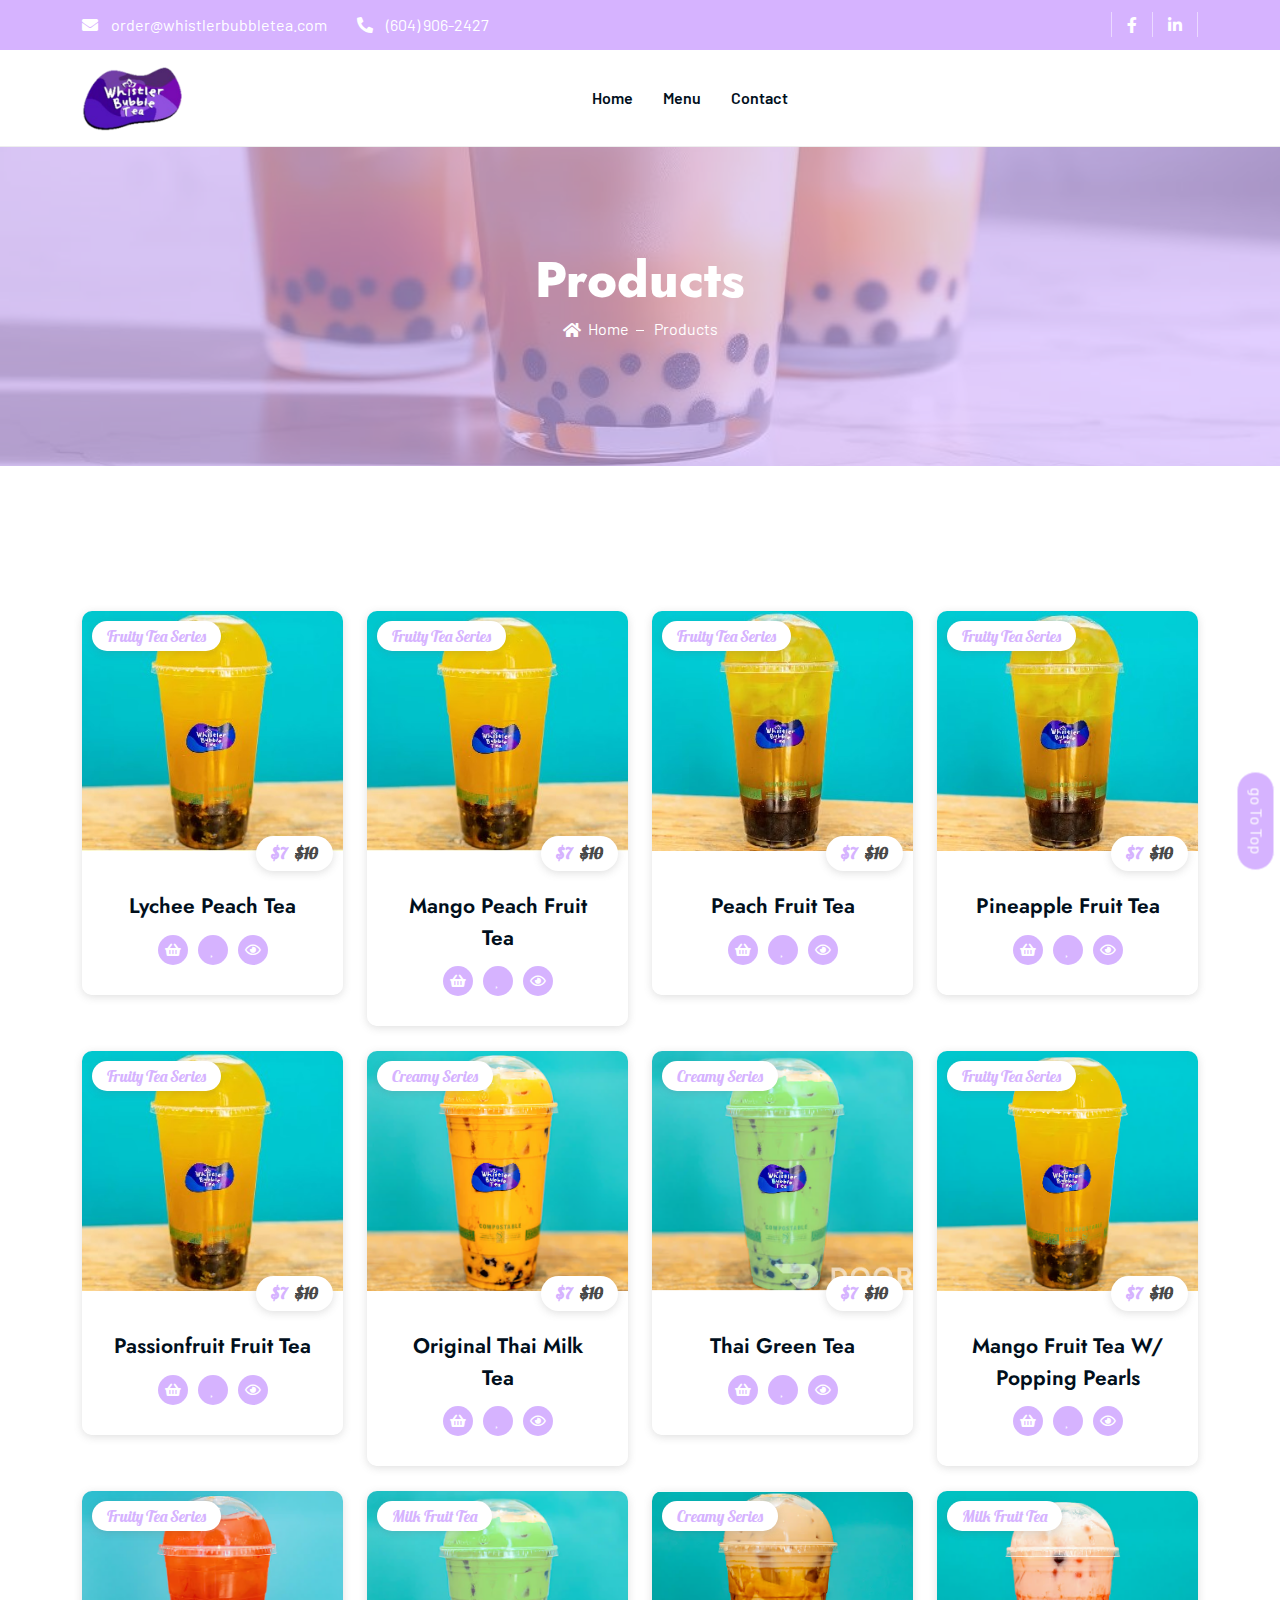
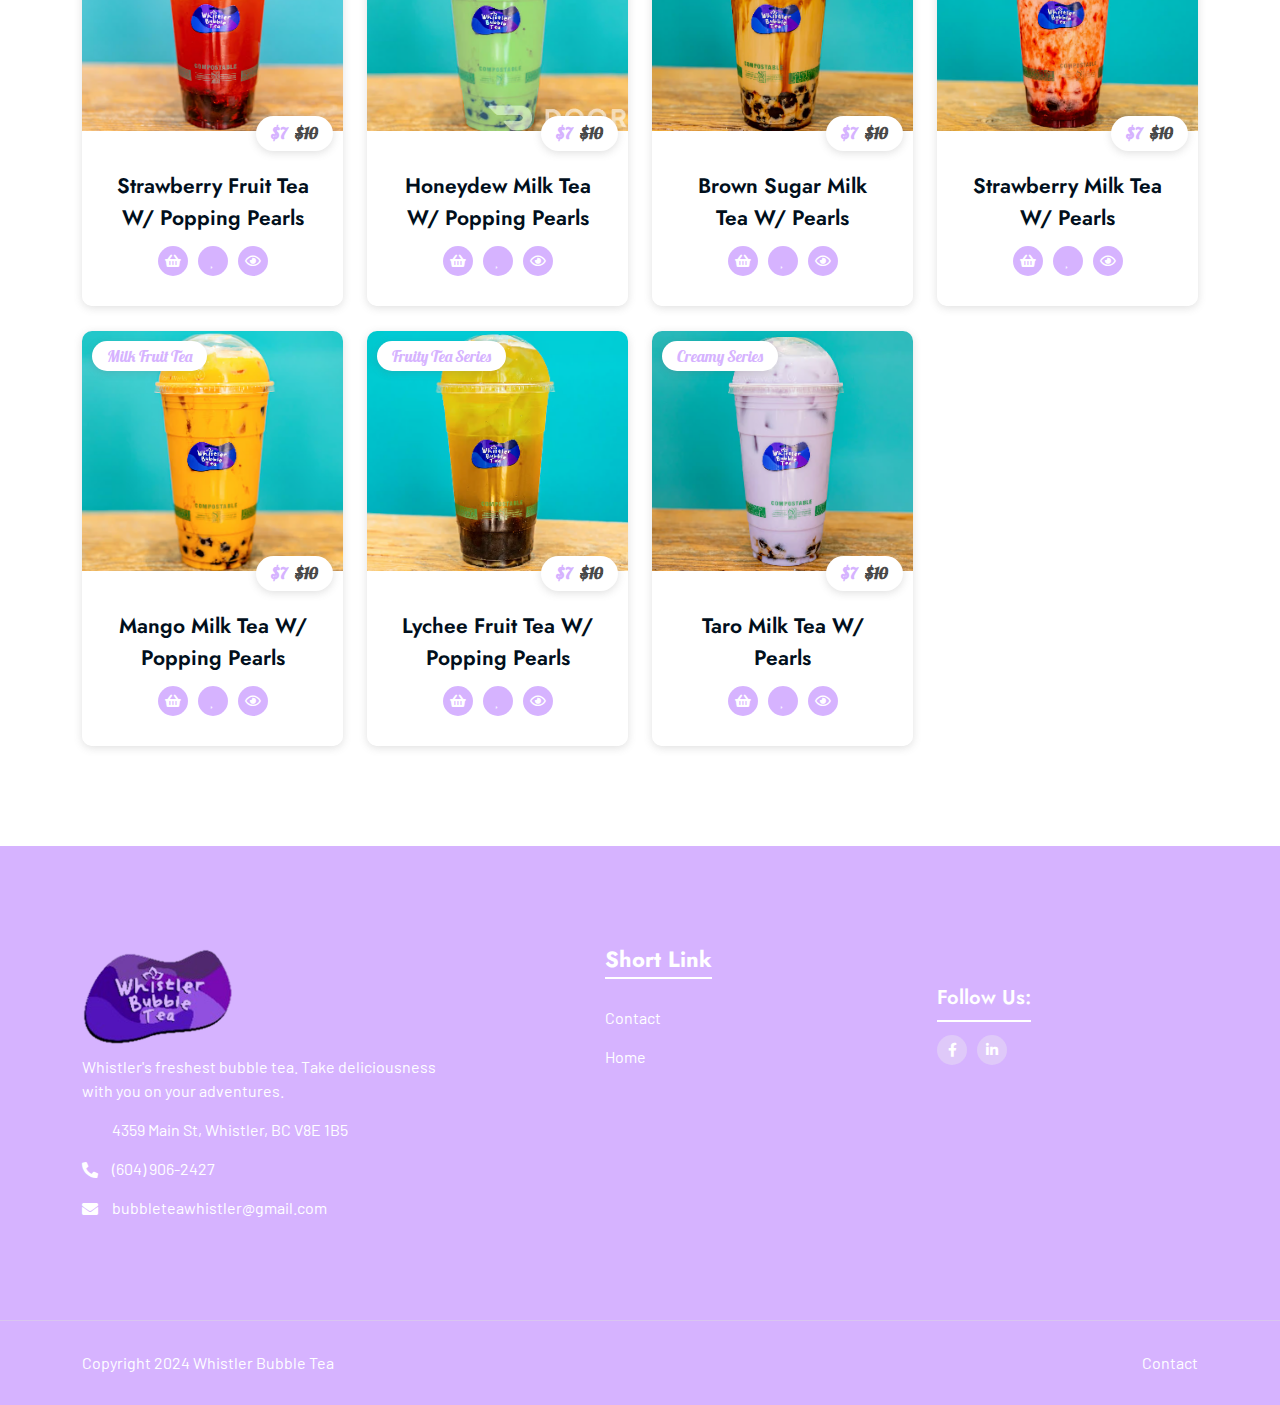
<file: wbt-website/product/index.html>
<!DOCTYPE html>
<html lang="en">
  <head>
    <meta charset="UTF-8" />
    <meta name="viewport" content="width=device-width, initial-scale=1.0, maximum-scale=1.0, minimum-scale=1.0, user-scalable=no, target-densityDpi=device-dpi" />
    <meta name="description" content="Providing Yummy delicious Bubble Tea" />
    <meta name="keywords" content="food,lunch,delicious,nutrition" />

    <meta name="csrf-token" content="jxCaGhVWfPE3RtKzGZIf76Ax5e52gUgrdfytezP8" />
    <title>Whistler Bubble Tea</title>
    <link rel="icon" type="image/png" href="media_66e278e06c4d9.png" />
    <link rel="stylesheet" href="all.min.css" />
    <link rel="stylesheet" href="bootstrap.min.css" />
    <link rel="stylesheet" href="spacing.css" />
    <link rel="stylesheet" href="slick.css" />
    <link rel="stylesheet" href="nice-select.css" />
    <link rel="stylesheet" href="venobox.min.css" />
    <link rel="stylesheet" href="animate.css" />
    <link rel="stylesheet" href="jquery.exzoom.css" />

    <link rel="stylesheet" href="toastr.min.css" />

    <link rel="stylesheet" href="style.css" />
    <link rel="stylesheet" href="responsive.css" />
    <link rel="stylesheet" href="custom.css" />

    <style>
      :root {
        --colorPrimary: #d6b3ff;
      }
    </style>

    <!-- <link rel="stylesheet" href="css/rtl.css"> -->
  </head>

  <body>
    <div class="overlay-container d-none">
      <div class="overlay">
        <span class="loader"></span>
      </div>
    </div>
    <!--=============================
        Cart Popup Modal Start
    ==============================-->
    <div class="fp__cart_popup">
      <div class="modal fade" id="cartModal" tabindex="-1" aria-hidden="true">
        <div class="modal-dialog modal-dialog-centered">
          <div class="modal-content">
            <div class="modal-body load_product_modal_body"></div>
          </div>
        </div>
      </div>
    </div>
    <!--=============================
        Cart Popup Modal End
    ==============================-->

    <!--=============================
        TOPBAR START
    ==============================-->
    <section class="fp__topbar">
      <div class="container">
        <div class="row">
          <div class="col-xl-6 col-md-8">
            <ul class="fp__topbar_info d-flex flex-wrap">
              <li>
                <a href="mailto:order@whistlerbubbletea.com"><i class="fas fa-envelope"></i> order@whistlerbubbletea.com</a>
              </li>
              <li>
                <a href="callto:(604) 906-2427"><i class="fas fa-phone-alt"></i> (604) 906-2427</a>
              </li>
            </ul>
          </div>
          <div class="col-xl-6 col-md-4 d-none d-md-block">
            <ul class="topbar_icon d-flex flex-wrap">
              <li>
                <a href="https://www.facebook.com/people/Whistler-BubbleTea/pfbid033KRsuSdf9AQzFMhn98oG9eHPv7x36QRfLJt63x4mZvBiDcd26ip6nzyG2wHQ2Waxl/?mibextid=LQQJ4d&amp;rdid=HDYBfNGYhdRIhj68&amp;share_url=https%3A%2F%2Fwww.facebook.com%2Fshare%2FHaEE3UFhepzsGF9B%2F%3Fmibextid%3DLQQJ4d"><i class="fab fa-facebook-f"></i></a>
              </li>
              <li>
                <a href="https://www.instagram.com/whistlerbbt/?igsh=MTN6ODY5YnlxMTU0Zg%3D%3D"><i class="fab fa-linkedin-in"></i></a>
              </li>
            </ul>
          </div>
        </div>
      </div>
    </section>
    <!--=============================
        TOPBAR END
    ==============================-->

    <!--=============================
        MENU START
    ==============================-->
    <nav class="navbar navbar-expand-lg main_menu">
      <div class="container">
        <a class="navbar-brand" href="../">
          <img src="logo.png" alt="whistlerbubbletea" class="img-fluid" />
        </a>
        <button class="navbar-toggler" type="button" data-bs-toggle="collapse" data-bs-target="#navbarNav" aria-controls="navbarNav" aria-expanded="false" aria-label="Toggle navigation">
          <i class="far fa-bars"></i>
        </button>
        <div class="collapse navbar-collapse" id="navbarNav">
          <ul class="navbar-nav m-auto">
            <li class="nav-item">
              <a class="nav-link" href="../">Home </a>
            </li>
            <li class="nav-item">
              <a class="nav-link" href="">Menu </a>
            </li>
            <li class="nav-item">
              <a class="nav-link" href="../contact">Contact </a>
            </li>
          </ul>
          <!-- <ul class="menu_icon d-flex flex-wrap">
                <li>
                    <a href="#" class="menu_search"><i class="far fa-search"></i></a>
                    <div class="fp__search_form">
                        <form action="https://cindyp17.sg-host.com/products" method="GET">
                            <span class="close_search"><i class="far fa-times"></i></span>
                            <input type="text" placeholder="Search . . ." name="search">
                            <button type="submit">search</button>
                        </form>
                    </div>
                </li>
                <li>
                    <a class="cart_icon"><i class="fas fa-shopping-basket"></i> <span class="cart_count">0</span></a>
                </li>
                                <li>
                    <a class="message_icon"
                    href="https://cindyp17.sg-host.com/dashboard"
                      >
                      <i class="fas fa-comment-alt-dots"></i>

                        <span class="sunseen-message-count">0</span>

                      </a>
                </li>
                <li>
                    <a href="https://cindyp17.sg-host.com/login"><i class="fas fa-user"></i></a>
                </li>
                <li>
                    <a class="common_btn" href="#" data-bs-toggle="modal"
                        data-bs-target="#staticBackdrop">reservation</a>
                </li> -->
        </div>
      </div>
    </nav>

    <!-- <div class="fp__menu_cart_area">
    <div class="fp__menu_cart_boody">
        <div class="fp__menu_cart_header">
            <h5>total item (<span class="cart_count" style="font-size: 16px">0</span>)</h5>
            <span class="close_cart"><i class="fal fa-times"></i></span>
        </div>
        <ul class="cart_contents">
            
        </ul>
        <p class="subtotal">sub total <span class="cart_subtotal">$0</span></p>
        <a class="cart_view" href="https://cindyp17.sg-host.com/cart"> view cart</a>
        
    </div>
</div> -->

    <!--  -->

    <!-- <div class="fp__reservation">
    <div class="modal fade" id="staticBackdrop" data-bs-backdrop="static" data-bs-keyboard="false" tabindex="-1"
        aria-labelledby="staticBackdropLabel" aria-hidden="true">
        <div class="modal-dialog modal-dialog-centered">
            <div class="modal-content">
                <div class="modal-header">
                    <h1 class="modal-title fs-5" id="staticBackdropLabel">Book a Table</h1>
                    <button type="button" class="btn-close" data-bs-dismiss="modal" aria-label="Close"></button>
                </div>
                <div class="modal-body">
                    <form class="fp__reservation_form" action="https://cindyp17.sg-host.com/reservation" method="POST">
                        <input type="hidden" name="_token" value="jxCaGhVWfPE3RtKzGZIf76Ax5e52gUgrdfytezP8" autocomplete="off">                        <input class="reservation_input" type="text" placeholder="Name" name="name">
                        <input class="reservation_input" type="text" placeholder="Phone" name="phone">
                        <input class="reservation_input" type="date" name="date">
                        <select class="reservation_input nice-select" name="time">
                            <option value="">select time</option>
                                                        <option value="9:00 AM-10:00 AM">9:00 AM to 10:00 AM</option>
                                                        <option value="11:00 AM-12:00 AM">11:00 AM to 12:00 AM</option>
                                                        <option value="1:00 PM-2:00 PM">1:00 PM to 2:00 PM</option>
                                                        <option value="3:00 PM-4:00 PM">3:00 PM to 4:00 PM</option>
                                                        <option value="5:00 PM-6:00 PM">5:00 PM to 6:00 PM</option>
                                                    </select>
                        <input class="reservation_input" type="text" placeholder="Persons" name="persons">
                        <button type="submit" class="btn_submit">book table</button>
                    </form>
                </div>
            </div>
        </div>
    </div>
</div> -->

    <!--  -->
    <!--=============================
        MENU END
    ==============================-->

    <!--=============================
        BREADCRUMB START
    ==============================-->
    <section class="fp__breadcrumb" style="background: url('bubbleteabreadcrumb.jpg')">
      <div class="fp__breadcrumb_overlay">
        <div class="container">
          <div class="fp__breadcrumb_text">
            <h1>Products</h1>
            <ul>
              <li><a href="../">home</a></li>
              <li><a href="javascript:">products</a></li>
            </ul>
          </div>
        </div>
      </div>
    </section>
    <!--=============================
        BREADCRUMB END
    ==============================-->

    <!--=============================
        SEARCH MENU START
    ==============================-->
    <section class="fp__search_menu mt_120 xs_mt_90 mb_100 xs_mb_70">
      <div class="container">
        <!-- <form class="fp__search_menu_form" method="GET" action="https://cindyp17.sg-host.com/products">
                <div class="row">
                    <div class="col-xl-6 col-md-5">
                        <input type="text" placeholder="Search..." name="search" value="">
                    </div>
                    <div class="col-xl-4 col-md-4">
                        <select class="nice-select" name="category">
                            <option value="" selected="">All</option>
                                                            <option value="milk-fruit-tea">Milk Fruit Tea</option>
                                                            <option value="fruity-tea-series">Fruity Tea Series</option>
                                                            <option value="creamy-series">Creamy Series</option>
                            
                        </select>
                    </div>
                    <div class="col-xl-2 col-md-3">
                        <button type="submit" class="common_btn">search</button>
                    </div>
                </div>
            </form> -->

        <div class="row">
          <div class="col-xl-3 col-sm-6 col-lg-4 wow fadeInUp" data-wow-duration="1s">
            <div class="fp__menu_item">
              <div class="fp__menu_item_img">
                <img src="media_66f20fb8bf4cd.jpg" alt="Lychee Peach Tea" class="img-fluid w-100" />
                <a class="category" href="#">Fruity Tea Series</a>
              </div>
              <div class="fp__menu_item_text">
                <a class="title" href="">Lychee Peach Tea</a>
                <h5 class="price">
                  $7
                  <del>$10</del>
                </h5>
                <ul class="d-flex flex-wrap justify-content-center">
                  <li>
                    <a href="javascript:"><i class="fas fa-shopping-basket"></i></a>
                  </li>
                  <li>
                    <a href="#"><i class="fal fa-heart"></i></a>
                  </li>
                  <li>
                    <a href=""><i class="far fa-eye"></i></a>
                  </li>
                </ul>
              </div>
            </div>
          </div>
          <div class="col-xl-3 col-sm-6 col-lg-4 wow fadeInUp" data-wow-duration="1s">
            <div class="fp__menu_item">
              <div class="fp__menu_item_img">
                <img src="media_66f20cbe23402.jpg" alt="Mango Peach Fruit Tea" class="img-fluid w-100" />
                <a class="category" href="#">Fruity Tea Series</a>
              </div>
              <div class="fp__menu_item_text">
                <a class="title" href="">Mango Peach Fruit Tea</a>
                <h5 class="price">
                  $7
                  <del>$10</del>
                </h5>
                <ul class="d-flex flex-wrap justify-content-center">
                  <li>
                    <a href="javascript:"><i class="fas fa-shopping-basket"></i></a>
                  </li>
                  <li>
                    <a href="#"><i class="fal fa-heart"></i></a>
                  </li>
                  <li>
                    <a href=""><i class="far fa-eye"></i></a>
                  </li>
                </ul>
              </div>
            </div>
          </div>
          <div class="col-xl-3 col-sm-6 col-lg-4 wow fadeInUp" data-wow-duration="1s">
            <div class="fp__menu_item">
              <div class="fp__menu_item_img">
                <img src="media_66f20c6272a64.jpg" alt="Peach Fruit Tea" class="img-fluid w-100" />
                <a class="category" href="#">Fruity Tea Series</a>
              </div>
              <div class="fp__menu_item_text">
                <a class="title" href="">Peach Fruit Tea</a>
                <h5 class="price">
                  $7
                  <del>$10</del>
                </h5>
                <ul class="d-flex flex-wrap justify-content-center">
                  <li>
                    <a href="javascript:"><i class="fas fa-shopping-basket"></i></a>
                  </li>
                  <li>
                    <a href="#"><i class="fal fa-heart"></i></a>
                  </li>
                  <li>
                    <a href=""><i class="far fa-eye"></i></a>
                  </li>
                </ul>
              </div>
            </div>
          </div>
          <div class="col-xl-3 col-sm-6 col-lg-4 wow fadeInUp" data-wow-duration="1s">
            <div class="fp__menu_item">
              <div class="fp__menu_item_img">
                <img src="media_66f20bf27c051.jpg" alt="Pineapple Fruit Tea" class="img-fluid w-100" />
                <a class="category" href="#">Fruity Tea Series</a>
              </div>
              <div class="fp__menu_item_text">
                <a class="title" href="">Pineapple Fruit Tea</a>
                <h5 class="price">
                  $7
                  <del>$10</del>
                </h5>
                <ul class="d-flex flex-wrap justify-content-center">
                  <li>
                    <a href="javascript:"><i class="fas fa-shopping-basket"></i></a>
                  </li>
                  <li>
                    <a href="#"><i class="fal fa-heart"></i></a>
                  </li>
                  <li>
                    <a href=""><i class="far fa-eye"></i></a>
                  </li>
                </ul>
              </div>
            </div>
          </div>
          <div class="col-xl-3 col-sm-6 col-lg-4 wow fadeInUp" data-wow-duration="1s">
            <div class="fp__menu_item">
              <div class="fp__menu_item_img">
                <img src="media_66f20b4c5efe7.jpg" alt="Passionfruit Fruit Tea" class="img-fluid w-100" />
                <a class="category" href="#">Fruity Tea Series</a>
              </div>
              <div class="fp__menu_item_text">
                <a class="title" href="">Passionfruit Fruit Tea</a>
                <h5 class="price">
                  $7
                  <del>$10</del>
                </h5>
                <ul class="d-flex flex-wrap justify-content-center">
                  <li>
                    <a href="javascript:"><i class="fas fa-shopping-basket"></i></a>
                  </li>
                  <li>
                    <a href="#"><i class="fal fa-heart"></i></a>
                  </li>
                  <li>
                    <a href=""><i class="far fa-eye"></i></a>
                  </li>
                </ul>
              </div>
            </div>
          </div>
          <div class="col-xl-3 col-sm-6 col-lg-4 wow fadeInUp" data-wow-duration="1s">
            <div class="fp__menu_item">
              <div class="fp__menu_item_img">
                <img src="media_66f2099963a13.jpg" alt="Original Thai Milk Tea" class="img-fluid w-100" />
                <a class="category" href="#">Creamy Series</a>
              </div>
              <div class="fp__menu_item_text">
                <a class="title" href="">Original Thai Milk Tea</a>
                <h5 class="price">
                  $7
                  <del>$10</del>
                </h5>
                <ul class="d-flex flex-wrap justify-content-center">
                  <li>
                    <a href="javascript:"><i class="fas fa-shopping-basket"></i></a>
                  </li>
                  <li>
                    <a href="#"><i class="fal fa-heart"></i></a>
                  </li>
                  <li>
                    <a href=""><i class="far fa-eye"></i></a>
                  </li>
                </ul>
              </div>
            </div>
          </div>
          <div class="col-xl-3 col-sm-6 col-lg-4 wow fadeInUp" data-wow-duration="1s">
            <div class="fp__menu_item">
              <div class="fp__menu_item_img">
                <img src="media_66f210072a8c7.png" alt="Thai Green Tea" class="img-fluid w-100" />
                <a class="category" href="#">Creamy Series</a>
              </div>
              <div class="fp__menu_item_text">
                <a class="title" href="">Thai Green Tea</a>
                <h5 class="price">
                  $7
                  <del>$10</del>
                </h5>
                <ul class="d-flex flex-wrap justify-content-center">
                  <li>
                    <a href="javascript:"><i class="fas fa-shopping-basket"></i></a>
                  </li>
                  <li>
                    <a href="#"><i class="fal fa-heart"></i></a>
                  </li>
                  <li>
                    <a href=""><i class="far fa-eye"></i></a>
                  </li>
                </ul>
              </div>
            </div>
          </div>
          <div class="col-xl-3 col-sm-6 col-lg-4 wow fadeInUp" data-wow-duration="1s">
            <div class="fp__menu_item">
              <div class="fp__menu_item_img">
                <img src="media_66e5c2c0a6beb.png" alt="Mango Fruit Tea w/ Popping Pearls" class="img-fluid w-100" />
                <a class="category" href="#">Fruity Tea Series</a>
              </div>
              <div class="fp__menu_item_text">
                <a class="title" href="">Mango Fruit Tea w/ Popping Pearls</a>
                <h5 class="price">
                  $7
                  <del>$10</del>
                </h5>
                <ul class="d-flex flex-wrap justify-content-center">
                  <li>
                    <a href="javascript:"><i class="fas fa-shopping-basket"></i></a>
                  </li>
                  <li>
                    <a href="#"><i class="fal fa-heart"></i></a>
                  </li>
                  <li>
                    <a href=""><i class="far fa-eye"></i></a>
                  </li>
                </ul>
              </div>
            </div>
          </div>
          <div class="col-xl-3 col-sm-6 col-lg-4 wow fadeInUp" data-wow-duration="1s">
            <div class="fp__menu_item">
              <div class="fp__menu_item_img">
                <img src="media_66e5c26291f10.png" alt="Strawberry Fruit Tea w/ Popping Pearls" class="img-fluid w-100" />
                <a class="category" href="#">Fruity Tea Series</a>
              </div>
              <div class="fp__menu_item_text">
                <a class="title" href="">Strawberry Fruit Tea w/ Popping Pearls</a>
                <h5 class="price">
                  $7
                  <del>$10</del>
                </h5>
                <ul class="d-flex flex-wrap justify-content-center">
                  <li>
                    <a href="javascript:"><i class="fas fa-shopping-basket"></i></a>
                  </li>
                  <li>
                    <a href="#"><i class="fal fa-heart"></i></a>
                  </li>
                  <li>
                    <a href=""><i class="far fa-eye"></i></a>
                  </li>
                </ul>
              </div>
            </div>
          </div>
          <div class="col-xl-3 col-sm-6 col-lg-4 wow fadeInUp" data-wow-duration="1s">
            <div class="fp__menu_item">
              <div class="fp__menu_item_img">
                <img src="media_66e5c1e6c6109.png" alt="Honeydew Milk Tea w/ Popping Pearls" class="img-fluid w-100" />
                <a class="category" href="#">Milk Fruit Tea</a>
              </div>
              <div class="fp__menu_item_text">
                <a class="title" href="">Honeydew Milk Tea w/ Popping Pearls</a>
                <h5 class="price">
                  $7
                  <del>$10</del>
                </h5>
                <ul class="d-flex flex-wrap justify-content-center">
                  <li>
                    <a href="javascript:"><i class="fas fa-shopping-basket"></i></a>
                  </li>
                  <li>
                    <a href="#"><i class="fal fa-heart"></i></a>
                  </li>
                  <li>
                    <a href=""><i class="far fa-eye"></i></a>
                  </li>
                </ul>
              </div>
            </div>
          </div>
          <div class="col-xl-3 col-sm-6 col-lg-4 wow fadeInUp" data-wow-duration="1s">
            <div class="fp__menu_item">
              <div class="fp__menu_item_img">
                <img src="media_66e5c172024bb.png" alt="Brown Sugar Milk Tea w/ Pearls" class="img-fluid w-100" />
                <a class="category" href="#">Creamy Series</a>
              </div>
              <div class="fp__menu_item_text">
                <a class="title" href="">Brown Sugar Milk Tea w/ Pearls</a>
                <h5 class="price">
                  $7
                  <del>$10</del>
                </h5>
                <ul class="d-flex flex-wrap justify-content-center">
                  <li>
                    <a href="javascript:"><i class="fas fa-shopping-basket"></i></a>
                  </li>
                  <li>
                    <a href="#"><i class="fal fa-heart"></i></a>
                  </li>
                  <li>
                    <a href=""><i class="far fa-eye"></i></a>
                  </li>
                </ul>
              </div>
            </div>
          </div>
          <div class="col-xl-3 col-sm-6 col-lg-4 wow fadeInUp" data-wow-duration="1s">
            <div class="fp__menu_item">
              <div class="fp__menu_item_img">
                <img src="media_66e5c1146cf3e.png" alt="Strawberry Milk Tea w/ Pearls" class="img-fluid w-100" />
                <a class="category" href="#">Milk Fruit Tea</a>
              </div>
              <div class="fp__menu_item_text">
                <a class="title" href="">Strawberry Milk Tea w/ Pearls</a>
                <h5 class="price">
                  $7
                  <del>$10</del>
                </h5>
                <ul class="d-flex flex-wrap justify-content-center">
                  <li>
                    <a href="javascript:"><i class="fas fa-shopping-basket"></i></a>
                  </li>
                  <li>
                    <a href="#"><i class="fal fa-heart"></i></a>
                  </li>
                  <li>
                    <a href=""><i class="far fa-eye"></i></a>
                  </li>
                </ul>
              </div>
            </div>
          </div>
          <div class="col-xl-3 col-sm-6 col-lg-4 milk-fruit-tea">
            <div class="fp__menu_item">
              <div class="fp__menu_item_img">
                <img src="media_66e4f7ecc0774.png" alt="Mango Milk Tea w/ Popping Pearls" class="img-fluid w-100" />
                <a class="category" href="#">Milk Fruit Tea</a>
              </div>
              <div class="fp__menu_item_text">
                <span class="title">Mango Milk Tea w/ Popping Pearls</span>

                <h5 class="price">
                  $7
                  <del>$10</del>
                </h5>
                <ul class="d-flex flex-wrap justify-content-center">
                  <li>
                    <a href="javascript:"><i class="fas fa-shopping-basket"></i></a>
                  </li>
                  <li>
                    <a href="javascript:"><i class="fal fa-heart"></i></a>
                  </li>
                  <li>
                    <a href=""><i class="far fa-eye"></i></a>
                  </li>
                </ul>
              </div>
            </div>
          </div>


            <div class="col-xl-3 col-sm-6 col-lg-4 fruity-tea-series">
            <div class="fp__menu_item">
              <div class="fp__menu_item_img">
                <img src="media_66e3de060fc26.png" alt="Lychee Fruit Tea w/ Popping Pearls" class="img-fluid w-100" />
                <a class="category" href="#">Fruity Tea Series</a>
              </div>
              <div class="fp__menu_item_text">
                <span class="title">Lychee Fruit Tea w/ Popping Pearls</span>

                <h5 class="price">
                  $7
                  <del>$10</del>
                </h5>
                <ul class="d-flex flex-wrap justify-content-center">
                  <li>
                    <a href="javascript:"><i class="fas fa-shopping-basket"></i></a>
                  </li>
                  <li>
                    <a href="javascript:"><i class="fal fa-heart"></i></a>
                  </li>
                  <li>
                    <a href=""><i class="far fa-eye"></i></a>
                  </li>
                </ul>
              </div>
            </div>
          </div>


<div class="col-xl-3 col-sm-6 col-lg-4 creamy-series">
            <div class="fp__menu_item">
              <div class="fp__menu_item_img">
                <img src="media_66e4f82a43d48.png" alt="Taro Milk Tea w/ Pearls" class="img-fluid w-100" />
                <a class="category" href="#">Creamy Series</a>
              </div>
              <div class="fp__menu_item_text">
                <span class="title">Taro Milk Tea w/ Pearls</span>

                <h5 class="price">
                  $7
                  <del>$10</del>
                </h5>
                <ul class="d-flex flex-wrap justify-content-center">
                  <li>
                    <a href="javascript:"><i class="fas fa-shopping-basket"></i></a>
                  </li>
                  <li>
                    <a href="javascript:"><i class="fal fa-heart"></i></a>
                  </li>
                  <li>
                    <a href=""><i class="far fa-eye"></i></a>
                  </li>
                </ul>
              </div>
            </div>
          </div>
        </div>
        

        <!--<div class="fp__pagination mt_60">-->
        <!--  <div class="row">-->
        <!--    <div class="col-12">-->
        <!--      <nav>-->
        <!--        <ul class="pagination">-->
        <!--          <li class="page-item disabled" aria-disabled="true" aria-label="« Previous">-->
        <!--            <span class="page-link" aria-hidden="true">‹</span>-->
        <!--          </li>-->

        <!--          <li class="page-item active" aria-current="page"><span class="page-link">1</span></li>-->
        <!--          <li class="page-item"><a class="page-link" href="/products?page=2">2</a></li>-->

        <!--          <li class="page-item">-->
        <!--            <a class="page-link" href="/products?page=2" rel="next" aria-label="Next »">›</a>-->
        <!--          </li>-->
        <!--        </ul>-->
        <!--      </nav>-->
        <!--    </div>-->
        <!--  </div>-->
        <!--</div>-->
      </div>
    </section>

    <!--=============================
        FOOTER START
    ==============================-->
    <footer>
      <div class="footer_overlay pt_100 xs_pt_70 pb_100 xs_pb_70">
        <div class="container wow fadeInUp" data-wow-duration="1s">
          <div class="row justify-content-between">
            <div class="col-lg-4 col-sm-8 col-md-6">
              <div class="fp__footer_content">
                <a class="footer_logo" href="../">
                  <img src="media_66e278e06ab39.png" alt="whistlerbubbletea" class="img-fluid w-100" />
                </a>
                <span>Whistler's freshest bubble tea. Take deliciousness with you on your adventures.</span>
                <p class="info"><i class="far fa-map-marker-alt"></i> 4359 Main St, Whistler, BC V8E 1B5</p>
                <a class="info" href="callto:(604) 906-2427"><i class="fas fa-phone-alt"></i> (604) 906-2427</a>
                <a class="info" href="mailto:bubbleteawhistler@gmail.com"><i class="fas fa-envelope"></i> bubbleteawhistler@gmail.com</a>
              </div>
            </div>
            <div class="col-lg-2 col-sm-4 col-md-6">
              <div class="fp__footer_content">
                <h3>Short Link</h3>
                <ul>
                  <li><a href="../contact">Contact</a></li>
                  <li><a href="../">Home</a></li>
                </ul>
              </div>
            </div>
            <!-- <div class="col-lg-2 col-sm-4 col-md-6 order-sm-4 order-lg-3">
                    <div class="fp__footer_content">
                        <h3>Help Link</h3>
                        <ul>
                                                        <li><a href="/">Blogs</a></li>
                                                        <li><a href="/">Chefs</a></li>
                                                        <li><a href="/">Privacy Policy</a></li>
                                                        <li><a href="/">Terms and Conditions</a></li>
                                                        <li><a href="/">More</a></li>
                                                    </ul>
                    </div>
                </div> -->
            <div class="col-lg-3 col-sm-8 col-md-6 order-lg-4">
              <div class="fp__footer_content">
                <!-- <h3>subscribe</h3>
                        <form class="subscribe_form">
                            <input type="hidden" name="_token" value="jxCaGhVWfPE3RtKzGZIf76Ax5e52gUgrdfytezP8" autocomplete="off">                            <input type="text" placeholder="Subscribe" name="email">
                            <button type="submit" class="subscribe_btn">Subscribe</button>
                        </form> -->
                <div class="fp__footer_social_link">
                  <h5>follow us:</h5>
                  <ul class="d-flex flex-wrap">
                    <li>
                      <a href="https://www.facebook.com/people/Whistler-BubbleTea/pfbid033KRsuSdf9AQzFMhn98oG9eHPv7x36QRfLJt63x4mZvBiDcd26ip6nzyG2wHQ2Waxl/?mibextid=LQQJ4d&amp;rdid=HDYBfNGYhdRIhj68&amp;share_url=https%3A%2F%2Fwww.facebook.com%2Fshare%2FHaEE3UFhepzsGF9B%2F%3Fmibextid%3DLQQJ4d"><i class="fab fa-facebook-f"></i></a>
                    </li>
                    <li>
                      <a href="https://www.instagram.com/whistlerbbt/?igsh=MTN6ODY5YnlxMTU0Zg%3D%3D"><i class="fab fa-linkedin-in"></i></a>
                    </li>
                  </ul>
                </div>
              </div>
            </div>
          </div>
        </div>
      </div>
      <div class="fp__footer_bottom d-flex flex-wrap">
        <div class="container">
          <div class="row">
            <div class="col-12">
              <div class="fp__footer_bottom_text d-flex flex-wrap justify-content-between">
                <p>Copyright 2024 Whistler Bubble Tea</p>
                <ul class="d-flex flex-wrap">
                  <li><a href="../contact">Contact</a></li>
                  <!-- <li><a href="https://cindyp17.sg-host.com/">About</a></li>
                  <li><a href="https://cindyp17.sg-host.com/">Blogs</a></li> -->
                </ul>
              </div>
            </div>
          </div>
        </div>
      </div>
    </footer>

    <!--  -->
    <!--=============================
        FOOTER END
    ==============================-->

    <!--=============================
        SCROLL BUTTON START
    ==============================-->
    <div class="fp__scroll_btn">go to top</div>
    <!--=============================
        SCROLL BUTTON END
    ==============================-->

    <!--jquery library js-->

    <!--bootstrap js-->

    <!--font-awesome js-->

    <!-- slick slider -->

    <!-- isotop js -->

    <!-- simplyCountdownjs -->

    <!-- counter up js -->

    <!-- nice select js -->

    <!-- venobox js -->

    <!-- sticky sidebar js -->

    <!-- wow js -->

    <!-- ex zoom js -->

    <!--main/custom js-->

    <!-- show dynamic validation message-->

    <!-- Load global js -->
  </body>
</html>
</file>
<file: wbt-website/spacing.css>
/**
 * File Type: Custom Spacing (margin and padding) classes
 * Author: Mahamudul Hassan Sazal
 * Author Website: http://www.freelancersazal.com
 * Author Email: freelancersazal@gmail.com
 */

 
/* ------------------------------------------ */
/* Margin All */
/* ------------------------------------------ */
.m_0 {margin: 0px !important;}
.m_5 {margin: 5px !important;}
.m_10 {margin: 10px !important;}
.m_15 {margin: 15px !important;}
.m_20 {margin: 20px !important;}
.m_25 {margin: 25px !important;}
.m_30 {margin: 30px !important;}
.m_35 {margin: 35px !important;}
.m_40 {margin: 40px !important;}
.m_45 {margin: 45px !important;}
.m_50 {margin: 50px !important;}
.m_55 {margin: 55px !important;}
.m_60 {margin: 60px !important;}
.m_65 {margin: 65px !important;}
.m_70 {margin: 70px !important;}
.m_75 {margin: 75px !important;}
.m_80 {margin: 80px !important;}
.m_85 {margin: 85px !important;}
.m_90 {margin: 90px !important;}
.m_95 {margin: 95px !important;}
.m_100 {margin: 100px !important;}
.m_105 {margin: 105px !important;}
.m_110 {margin: 110px !important;}
.m_115 {margin: 115px !important;}
.m_120 {margin: 120px !important;}
.m_125 {margin: 125px !important;}
.m_130 {margin: 130px !important;}
.m_135 {margin: 135px !important;}
.m_140 {margin: 140px !important;}
.m_145 {margin: 145px !important;}
.m_150 {margin: 150px !important;}
.m_155 {margin: 155px !important;}
.m_160 {margin: 160px !important;}
.m_165 {margin: 165px !important;}
.m_170 {margin: 170px !important;}
.m_175 {margin: 175px !important;}
.m_180 {margin: 180px !important;}
.m_185 {margin: 185px !important;}
.m_190 {margin: 190px !important;}
.m_195 {margin: 195px !important;}
.m_200 {margin: 200px !important;}
.m_205 {margin: 205px !important;}
.m_210 {margin: 210px !important;}
.m_215 {margin: 215px !important;}
.m_220 {margin: 220px !important;}
.m_225 {margin: 225px !important;}
.m_230 {margin: 230px !important;}
.m_235 {margin: 235px !important;}
.m_240 {margin: 240px !important;}
.m_245 {margin: 245px !important;}
.m_250 {margin: 250px !important;}



/* ------------------------------------------ */
/* Margin Top */
/* ------------------------------------------ */
.mt_0 {margin-top: 0px !important;}
.mt_5 {margin-top: 5px !important;}
.mt_10 {margin-top: 10px !important;}
.mt_15 {margin-top: 15px !important;}
.mt_20 {margin-top: 20px !important;}
.mt_25 {margin-top: 25px !important;}
.mt_30 {margin-top: 30px !important;}
.mt_35 {margin-top: 35px !important;}
.mt_40 {margin-top: 40px !important;}
.mt_45 {margin-top: 45px !important;}
.mt_50 {margin-top: 50px !important;}
.mt_55 {margin-top: 55px !important;}
.mt_60 {margin-top: 60px !important;}
.mt_65 {margin-top: 65px !important;}
.mt_70 {margin-top: 70px !important;}
.mt_75 {margin-top: 75px !important;}
.mt_80 {margin-top: 80px !important;}
.mt_85 {margin-top: 85px !important;}
.mt_90 {margin-top: 90px !important;}
.mt_95 {margin-top: 95px !important;}
.mt_100 {margin-top: 100px !important;}
.mt_105 {margin-top: 105px !important;}
.mt_110 {margin-top: 110px !important;}
.mt_115 {margin-top: 115px !important;}
.mt_120 {margin-top: 120px !important;}
.mt_125 {margin-top: 125px !important;}
.mt_130 {margin-top: 130px !important;}
.mt_135 {margin-top: 135px !important;}
.mt_140 {margin-top: 140px !important;}
.mt_145 {margin-top: 145px !important;}
.mt_150 {margin-top: 150px !important;}
.mt_155 {margin-top: 155px !important;}
.mt_160 {margin-top: 160px !important;}
.mt_165 {margin-top: 165px !important;}
.mt_170 {margin-top: 170px !important;}
.mt_175 {margin-top: 175px !important;}
.mt_180 {margin-top: 180px !important;}
.mt_185 {margin-top: 185px !important;}
.mt_190 {margin-top: 190px !important;}
.mt_195 {margin-top: 195px !important;}
.mt_200 {margin-top: 200px !important;}
.mt_205 {margin-top: 205px !important;}
.mt_210 {margin-top: 210px !important;}
.mt_215 {margin-top: 215px !important;}
.mt_220 {margin-top: 220px !important;}
.mt_225 {margin-top: 225px !important;}
.mt_230 {margin-top: 230px !important;}
.mt_235 {margin-top: 235px !important;}
.mt_240 {margin-top: 240px !important;}
.mt_245 {margin-top: 245px !important;}
.mt_250 {margin-top: 250px !important;}



/* ------------------------------------------ */
/* Margin Bottom */
/* ------------------------------------------ */
.mb_0 {margin-bottom: 0px !important;}
.mb_5 {margin-bottom: 5px !important;}
.mb_10 {margin-bottom: 10px !important;}
.mb_15 {margin-bottom: 15px !important;}
.mb_20 {margin-bottom: 20px !important;}
.mb_25 {margin-bottom: 25px !important;}
.mb_30 {margin-bottom: 30px !important;}
.mb_35 {margin-bottom: 35px !important;}
.mb_40 {margin-bottom: 40px !important;}
.mb_45 {margin-bottom: 45px !important;}
.mb_50 {margin-bottom: 50px !important;}
.mb_55 {margin-bottom: 55px !important;}
.mb_60 {margin-bottom: 60px !important;}
.mb_65 {margin-bottom: 65px !important;}
.mb_70 {margin-bottom: 70px !important;}
.mb_75 {margin-bottom: 75px !important;}
.mb_80 {margin-bottom: 80px !important;}
.mb_85 {margin-bottom: 85px !important;}
.mb_90 {margin-bottom: 90px !important;}
.mb_95 {margin-bottom: 95px !important;}
.mb_100 {margin-bottom: 100px !important;}
.mb_105 {margin-bottom: 105px !important;}
.mb_110 {margin-bottom: 110px !important;}
.mb_115 {margin-bottom: 115px !important;}
.mb_120 {margin-bottom: 120px !important;}
.mb_125 {margin-bottom: 125px !important;}
.mb_130 {margin-bottom: 130px !important;}
.mb_135 {margin-bottom: 135px !important;}
.mb_140 {margin-bottom: 140px !important;}
.mb_145 {margin-bottom: 145px !important;}
.mb_150 {margin-bottom: 150px !important;}
.mb_155 {margin-bottom: 155px !important;}
.mb_160 {margin-bottom: 160px !important;}
.mb_165 {margin-bottom: 165px !important;}
.mb_170 {margin-bottom: 170px !important;}
.mb_175 {margin-bottom: 175px !important;}
.mb_180 {margin-bottom: 180px !important;}
.mb_185 {margin-bottom: 185px !important;}
.mb_190 {margin-bottom: 190px !important;}
.mb_195 {margin-bottom: 195px !important;}
.mb_200 {margin-bottom: 200px !important;}
.mb_205 {margin-bottom: 205px !important;}
.mb_210 {margin-bottom: 210px !important;}
.mb_215 {margin-bottom: 215px !important;}
.mb_220 {margin-bottom: 220px !important;}
.mb_225 {margin-bottom: 225px !important;}
.mb_230 {margin-bottom: 230px !important;}
.mb_235 {margin-bottom: 235px !important;}
.mb_240 {margin-bottom: 240px !important;}
.mb_245 {margin-bottom: 245px !important;}
.mb_250 {margin-bottom: 250px !important;}



/* ------------------------------------------ */
/* Margin Left */
/* ------------------------------------------ */
.ml_0 {margin-left: 0px !important;}
.ml_5 {margin-left: 5px !important;}
.ml_10 {margin-left: 10px !important;}
.ml_15 {margin-left: 15px !important;}
.ml_20 {margin-left: 20px !important;}
.ml_25 {margin-left: 25px !important;}
.ml_30 {margin-left: 30px !important;}
.ml_35 {margin-left: 35px !important;}
.ml_40 {margin-left: 40px !important;}
.ml_45 {margin-left: 45px !important;}
.ml_50 {margin-left: 50px !important;}
.ml_55 {margin-left: 55px !important;}
.ml_60 {margin-left: 60px !important;}
.ml_65 {margin-left: 65px !important;}
.ml_70 {margin-left: 70px !important;}
.ml_75 {margin-left: 75px !important;}
.ml_80 {margin-left: 80px !important;}
.ml_85 {margin-left: 85px !important;}
.ml_90 {margin-left: 90px !important;}
.ml_95 {margin-left: 95px !important;}
.ml_100 {margin-left: 100px !important;}
.ml_105 {margin-left: 105px !important;}
.ml_110 {margin-left: 110px !important;}
.ml_115 {margin-left: 115px !important;}
.ml_120 {margin-left: 120px !important;}
.ml_125 {margin-left: 125px !important;}
.ml_130 {margin-left: 130px !important;}
.ml_135 {margin-left: 135px !important;}
.ml_140 {margin-left: 140px !important;}
.ml_145 {margin-left: 145px !important;}
.ml_150 {margin-left: 150px !important;}
.ml_155 {margin-left: 155px !important;}
.ml_160 {margin-left: 160px !important;}
.ml_165 {margin-left: 165px !important;}
.ml_170 {margin-left: 170px !important;}
.ml_175 {margin-left: 175px !important;}
.ml_180 {margin-left: 180px !important;}
.ml_185 {margin-left: 185px !important;}
.ml_190 {margin-left: 190px !important;}
.ml_195 {margin-left: 195px !important;}
.ml_200 {margin-left: 200px !important;}
.ml_205 {margin-left: 205px !important;}
.ml_210 {margin-left: 210px !important;}
.ml_215 {margin-left: 215px !important;}
.ml_220 {margin-left: 220px !important;}
.ml_225 {margin-left: 225px !important;}
.ml_230 {margin-left: 230px !important;}
.ml_235 {margin-left: 235px !important;}
.ml_240 {margin-left: 240px !important;}
.ml_245 {margin-left: 245px !important;}
.ml_250 {margin-left: 250px !important;}


/* ------------------------------------------ */
/* Margin Right */
/* ------------------------------------------ */
.mr_0 {margin-right: 0px !important;}
.mr_5 {margin-right: 5px !important;}
.mr_10 {margin-right: 10px !important;}
.mr_15 {margin-right: 15px !important;}
.mr_20 {margin-right: 20px !important;}
.mr_25 {margin-right: 25px !important;}
.mr_30 {margin-right: 30px !important;}
.mr_35 {margin-right: 35px !important;}
.mr_40 {margin-right: 40px !important;}
.mr_45 {margin-right: 45px !important;}
.mr_50 {margin-right: 50px !important;}
.mr_55 {margin-right: 55px !important;}
.mr_60 {margin-right: 60px !important;}
.mr_65 {margin-right: 65px !important;}
.mr_70 {margin-right: 70px !important;}
.mr_75 {margin-right: 75px !important;}
.mr_80 {margin-right: 80px !important;}
.mr_85 {margin-right: 85px !important;}
.mr_90 {margin-right: 90px !important;}
.mr_95 {margin-right: 95px !important;}
.mr_100 {margin-right: 100px !important;}
.mr_105 {margin-right: 105px !important;}
.mr_110 {margin-right: 110px !important;}
.mr_115 {margin-right: 115px !important;}
.mr_120 {margin-right: 120px !important;}
.mr_125 {margin-right: 125px !important;}
.mr_130 {margin-right: 130px !important;}
.mr_135 {margin-right: 135px !important;}
.mr_140 {margin-right: 140px !important;}
.mr_145 {margin-right: 145px !important;}
.mr_150 {margin-right: 150px !important;}
.mr_155 {margin-right: 155px !important;}
.mr_160 {margin-right: 160px !important;}
.mr_165 {margin-right: 165px !important;}
.mr_170 {margin-right: 170px !important;}
.mr_175 {margin-right: 175px !important;}
.mr_180 {margin-right: 180px !important;}
.mr_185 {margin-right: 185px !important;}
.mr_190 {margin-right: 190px !important;}
.mr_195 {margin-right: 195px !important;}
.mr_200 {margin-right: 200px !important;}
.mr_205 {margin-right: 205px !important;}
.mr_210 {margin-right: 210px !important;}
.mr_215 {margin-right: 215px !important;}
.mr_220 {margin-right: 220px !important;}
.mr_225 {margin-right: 225px !important;}
.mr_230 {margin-right: 230px !important;}
.mr_235 {margin-right: 235px !important;}
.mr_240 {margin-right: 240px !important;}
.mr_245 {margin-right: 245px !important;}
.mr_250 {margin-right: 250px !important;}





/* ------------------------------------------ */
/* Padding All */
/* ------------------------------------------ */
.p_0 {padding: 0px !important;}
.p_5 {padding: 5px !important;}
.p_10 {padding: 10px !important;}
.p_15 {padding: 15px !important;}
.p_20 {padding: 20px !important;}
.p_25 {padding: 25px !important;}
.p_30 {padding: 30px !important;}
.p_35 {padding: 35px !important;}
.p_40 {padding: 40px !important;}
.p_45 {padding: 45px !important;}
.p_50 {padding: 50px !important;}
.p_55 {padding: 55px !important;}
.p_60 {padding: 60px !important;}
.p_65 {padding: 65px !important;}
.p_70 {padding: 70px !important;}
.p_75 {padding: 75px !important;}
.p_80 {padding: 80px !important;}
.p_85 {padding: 85px !important;}
.p_90 {padding: 90px !important;}
.p_95 {padding: 95px !important;}
.p_100 {padding: 100px !important;}
.p_105 {padding: 105px !important;}
.p_110 {padding: 110px !important;}
.p_115 {padding: 115px !important;}
.p_120 {padding: 120px !important;}
.p_125 {padding: 125px !important;}
.p_130 {padding: 130px !important;}
.p_135 {padding: 135px !important;}
.p_140 {padding: 140px !important;}
.p_145 {padding: 145px !important;}
.p_150 {padding: 150px !important;}
.p_155 {padding: 155px !important;}
.p_160 {padding: 160px !important;}
.p_165 {padding: 165px !important;}
.p_170 {padding: 170px !important;}
.p_175 {padding: 175px !important;}
.p_180 {padding: 180px !important;}
.p_185 {padding: 185px !important;}
.p_190 {padding: 190px !important;}
.p_195 {padding: 195px !important;}
.p_200 {padding: 200px !important;}
.p_205 {padding: 205px !important;}
.p_210 {padding: 210px !important;}
.p_215 {padding: 215px !important;}
.p_220 {padding: 220px !important;}
.p_225 {padding: 225px !important;}
.p_230 {padding: 230px !important;}
.p_235 {padding: 235px !important;}
.p_240 {padding: 240px !important;}
.p_245 {padding: 245px !important;}
.p_250 {padding: 250px !important;}



/* ------------------------------------------ */
/* Padding Top */
/* ------------------------------------------ */
.pt_0 {padding-top: 0px !important;}
.pt_5 {padding-top: 5px !important;}
.pt_10 {padding-top: 10px !important;}
.pt_15 {padding-top: 15px !important;}
.pt_20 {padding-top: 20px !important;}
.pt_25 {padding-top: 25px !important;}
.pt_30 {padding-top: 30px !important;}
.pt_35 {padding-top: 35px !important;}
.pt_40 {padding-top: 40px !important;}
.pt_45 {padding-top: 45px !important;}
.pt_50 {padding-top: 50px !important;}
.pt_55 {padding-top: 55px !important;}
.pt_60 {padding-top: 60px !important;}
.pt_65 {padding-top: 65px !important;}
.pt_70 {padding-top: 70px !important;}
.pt_75 {padding-top: 75px !important;}
.pt_80 {padding-top: 80px !important;}
.pt_85 {padding-top: 85px !important;}
.pt_90 {padding-top: 90px !important;}
.pt_95 {padding-top: 95px !important;}
.pt_100 {padding-top: 100px !important;}
.pt_105 {padding-top: 105px !important;}
.pt_110 {padding-top: 110px !important;}
.pt_115 {padding-top: 115px !important;}
.pt_120 {padding-top: 120px !important;}
.pt_125 {padding-top: 125px !important;}
.pt_130 {padding-top: 130px !important;}
.pt_135 {padding-top: 135px !important;}
.pt_140 {padding-top: 140px !important;}
.pt_145 {padding-top: 145px !important;}
.pt_150 {padding-top: 150px !important;}
.pt_155 {padding-top: 155px !important;}
.pt_160 {padding-top: 160px !important;}
.pt_165 {padding-top: 165px !important;}
.pt_170 {padding-top: 170px !important;}
.pt_175 {padding-top: 175px !important;}
.pt_180 {padding-top: 180px !important;}
.pt_185 {padding-top: 185px !important;}
.pt_190 {padding-top: 190px !important;}
.pt_195 {padding-top: 195px !important;}
.pt_200 {padding-top: 200px !important;}
.pt_205 {padding-top: 205px !important;}
.pt_210 {padding-top: 210px !important;}
.pt_215 {padding-top: 215px !important;}
.pt_220 {padding-top: 220px !important;}
.pt_225 {padding-top: 225px !important;}
.pt_230 {padding-top: 230px !important;}
.pt_235 {padding-top: 235px !important;}
.pt_240 {padding-top: 240px !important;}
.pt_245 {padding-top: 245px !important;}
.pt_250 {padding-top: 250px !important;}



/* ------------------------------------------ */
/* Padding Bottom */
/* ------------------------------------------ */
.pb_0 {padding-bottom: 0px !important;}
.pb_5 {padding-bottom: 5px !important;}
.pb_10 {padding-bottom: 10px !important;}
.pb_15 {padding-bottom: 15px !important;}
.pb_20 {padding-bottom: 20px !important;}
.pb_25 {padding-bottom: 25px !important;}
.pb_30 {padding-bottom: 30px !important;}
.pb_35 {padding-bottom: 35px !important;}
.pb_40 {padding-bottom: 40px !important;}
.pb_45 {padding-bottom: 45px !important;}
.pb_50 {padding-bottom: 50px !important;}
.pb_55 {padding-bottom: 55px !important;}
.pb_60 {padding-bottom: 60px !important;}
.pb_65 {padding-bottom: 65px !important;}
.pb_70 {padding-bottom: 70px !important;}
.pb_75 {padding-bottom: 75px !important;}
.pb_80 {padding-bottom: 80px !important;}
.pb_85 {padding-bottom: 85px !important;}
.pb_90 {padding-bottom: 90px !important;}
.pb_95 {padding-bottom: 95px !important;}
.pb_100 {padding-bottom: 100px !important;}
.pb_105 {padding-bottom: 105px !important;}
.pb_110 {padding-bottom: 110px !important;}
.pb_115 {padding-bottom: 115px !important;}
.pb_120 {padding-bottom: 120px !important;}
.pb_125 {padding-bottom: 125px !important;}
.pb_130 {padding-bottom: 130px !important;}
.pb_135 {padding-bottom: 135px !important;}
.pb_140 {padding-bottom: 140px !important;}
.pb_145 {padding-bottom: 145px !important;}
.pb_150 {padding-bottom: 150px !important;}
.pb_155 {padding-bottom: 155px !important;}
.pb_160 {padding-bottom: 160px !important;}
.pb_165 {padding-bottom: 165px !important;}
.pb_170 {padding-bottom: 170px !important;}
.pb_175 {padding-bottom: 175px !important;}
.pb_180 {padding-bottom: 180px !important;}
.pb_185 {padding-bottom: 185px !important;}
.pb_190 {padding-bottom: 190px !important;}
.pb_195 {padding-bottom: 195px !important;}
.pb_200 {padding-bottom: 200px !important;}
.pb_205 {padding-bottom: 205px !important;}
.pb_210 {padding-bottom: 210px !important;}
.pb_215 {padding-bottom: 215px !important;}
.pb_220 {padding-bottom: 220px !important;}
.pb_225 {padding-bottom: 225px !important;}
.pb_230 {padding-bottom: 230px !important;}
.pb_235 {padding-bottom: 235px !important;}
.pb_240 {padding-bottom: 240px !important;}
.pb_245 {padding-bottom: 245px !important;}
.pb_250 {padding-bottom: 250px !important;}



/* ------------------------------------------ */
/* Padding Left */
/* ------------------------------------------ */
.pl_0 {padding-left: 0px !important;}
.pl_5 {padding-left: 5px !important;}
.pl_10 {padding-left: 10px !important;}
.pl_15 {padding-left: 15px !important;}
.pl_20 {padding-left: 20px !important;}
.pl_25 {padding-left: 25px !important;}
.pl_30 {padding-left: 30px !important;}
.pl_35 {padding-left: 35px !important;}
.pl_40 {padding-left: 40px !important;}
.pl_45 {padding-left: 45px !important;}
.pl_50 {padding-left: 50px !important;}
.pl_55 {padding-left: 55px !important;}
.pl_60 {padding-left: 60px !important;}
.pl_65 {padding-left: 65px !important;}
.pl_70 {padding-left: 70px !important;}
.pl_75 {padding-left: 75px !important;}
.pl_80 {padding-left: 80px !important;}
.pl_85 {padding-left: 85px !important;}
.pl_90 {padding-left: 90px !important;}
.pl_95 {padding-left: 95px !important;}
.pl_100 {padding-left: 100px !important;}
.pl_105 {padding-left: 105px !important;}
.pl_110 {padding-left: 110px !important;}
.pl_115 {padding-left: 115px !important;}
.pl_120 {padding-left: 120px !important;}
.pl_125 {padding-left: 125px !important;}
.pl_130 {padding-left: 130px !important;}
.pl_135 {padding-left: 135px !important;}
.pl_140 {padding-left: 140px !important;}
.pl_145 {padding-left: 145px !important;}
.pl_150 {padding-left: 150px !important;}
.pl_155 {padding-left: 155px !important;}
.pl_160 {padding-left: 160px !important;}
.pl_165 {padding-left: 165px !important;}
.pl_170 {padding-left: 170px !important;}
.pl_175 {padding-left: 175px !important;}
.pl_180 {padding-left: 180px !important;}
.pl_185 {padding-left: 185px !important;}
.pl_190 {padding-left: 190px !important;}
.pl_195 {padding-left: 195px !important;}
.pl_200 {padding-left: 200px !important;}
.pl_205 {padding-left: 205px !important;}
.pl_210 {padding-left: 210px !important;}
.pl_215 {padding-left: 215px !important;}
.pl_220 {padding-left: 220px !important;}
.pl_225 {padding-left: 225px !important;}
.pl_230 {padding-left: 230px !important;}
.pl_235 {padding-left: 235px !important;}
.pl_240 {padding-left: 240px !important;}
.pl_245 {padding-left: 245px !important;}
.pl_250 {padding-left: 250px !important;}


/* ------------------------------------------ */
/* Padding Right */
/* ------------------------------------------ */
.pr_0 {padding-right: 0px !important;}
.pr_5 {padding-right: 5px !important;}
.pr_10 {padding-right: 10px !important;}
.pr_15 {padding-right: 15px !important;}
.pr_20 {padding-right: 20px !important;}
.pr_25 {padding-right: 25px !important;}
.pr_30 {padding-right: 30px !important;}
.pr_35 {padding-right: 35px !important;}
.pr_40 {padding-right: 40px !important;}
.pr_45 {padding-right: 45px !important;}
.pr_50 {padding-right: 50px !important;}
.pr_55 {padding-right: 55px !important;}
.pr_60 {padding-right: 60px !important;}
.pr_65 {padding-right: 65px !important;}
.pr_70 {padding-right: 70px !important;}
.pr_75 {padding-right: 75px !important;}
.pr_80 {padding-right: 80px !important;}
.pr_85 {padding-right: 85px !important;}
.pr_90 {padding-right: 90px !important;}
.pr_95 {padding-right: 95px !important;}
.pr_100 {padding-right: 100px !important;}
.pr_105 {padding-right: 105px !important;}
.pr_110 {padding-right: 110px !important;}
.pr_115 {padding-right: 115px !important;}
.pr_120 {padding-right: 120px !important;}
.pr_125 {padding-right: 125px !important;}
.pr_130 {padding-right: 130px !important;}
.pr_135 {padding-right: 135px !important;}
.pr_140 {padding-right: 140px !important;}
.pr_145 {padding-right: 145px !important;}
.pr_150 {padding-right: 150px !important;}
.pr_155 {padding-right: 155px !important;}
.pr_160 {padding-right: 160px !important;}
.pr_165 {padding-right: 165px !important;}
.pr_170 {padding-right: 170px !important;}
.pr_175 {padding-right: 175px !important;}
.pr_180 {padding-right: 180px !important;}
.pr_185 {padding-right: 185px !important;}
.pr_190 {padding-right: 190px !important;}
.pr_195 {padding-right: 195px !important;}
.pr_200 {padding-right: 200px !important;}
.pr_205 {padding-right: 205px !important;}
.pr_210 {padding-right: 210px !important;}
.pr_215 {padding-right: 215px !important;}
.pr_220 {padding-right: 220px !important;}
.pr_225 {padding-right: 225px !important;}
.pr_230 {padding-right: 230px !important;}
.pr_235 {padding-right: 235px !important;}
.pr_240 {padding-right: 240px !important;}
.pr_245 {padding-right: 245px !important;}
.pr_250 {padding-right: 250px !important;}





/* ------------------------------------------ */
/* For Responsive Layouts */
/* ------------------------------------------ */
@media only screen and (min-width: 1200px) {
	/* ------------------------------------------ */
	/* Margin All */
	/* ------------------------------------------ */
	.lg_m_0 {margin: 0px !important;}
	.lg_m_5 {margin: 5px !important;}
	.lg_m_10 {margin: 10px !important;}
	.lg_m_15 {margin: 15px !important;}
	.lg_m_20 {margin: 20px !important;}
	.lg_m_25 {margin: 25px !important;}
	.lg_m_30 {margin: 30px !important;}
	.lg_m_35 {margin: 35px !important;}
	.lg_m_40 {margin: 40px !important;}
	.lg_m_45 {margin: 45px !important;}
	.lg_m_50 {margin: 50px !important;}
	.lg_m_55 {margin: 55px !important;}
	.lg_m_60 {margin: 60px !important;}
	.lg_m_65 {margin: 65px !important;}
	.lg_m_70 {margin: 70px !important;}
	.lg_m_75 {margin: 75px !important;}
	.lg_m_80 {margin: 80px !important;}
	.lg_m_85 {margin: 85px !important;}
	.lg_m_90 {margin: 90px !important;}
	.lg_m_95 {margin: 95px !important;}
	.lg_m_100 {margin: 100px !important;}
	.lg_m_105 {margin: 105px !important;}
	.lg_m_110 {margin: 110px !important;}
	.lg_m_115 {margin: 115px !important;}
	.lg_m_120 {margin: 120px !important;}
	.lg_m_125 {margin: 125px !important;}
	.lg_m_130 {margin: 130px !important;}
	.lg_m_135 {margin: 135px !important;}
	.lg_m_140 {margin: 140px !important;}
	.lg_m_145 {margin: 145px !important;}
	.lg_m_150 {margin: 150px !important;}
	.lg_m_155 {margin: 155px !important;}
	.lg_m_160 {margin: 160px !important;}
	.lg_m_165 {margin: 165px !important;}
	.lg_m_170 {margin: 170px !important;}
	.lg_m_175 {margin: 175px !important;}
	.lg_m_180 {margin: 180px !important;}
	.lg_m_185 {margin: 185px !important;}
	.lg_m_190 {margin: 190px !important;}
	.lg_m_195 {margin: 195px !important;}
	.lg_m_200 {margin: 200px !important;}
	.lg_m_205 {margin: 205px !important;}
	.lg_m_210 {margin: 210px !important;}
	.lg_m_215 {margin: 215px !important;}
	.lg_m_220 {margin: 220px !important;}
	.lg_m_225 {margin: 225px !important;}
	.lg_m_230 {margin: 230px !important;}
	.lg_m_235 {margin: 235px !important;}
	.lg_m_240 {margin: 240px !important;}
	.lg_m_245 {margin: 245px !important;}
	.lg_m_250 {margin: 250px !important;}



	/* ------------------------------------------ */
	/* Margin Top */
	/* ------------------------------------------ */
	.lg_mt_0 {margin-top: 0px !important;}
	.lg_mt_5 {margin-top: 5px !important;}
	.lg_mt_10 {margin-top: 10px !important;}
	.lg_mt_15 {margin-top: 15px !important;}
	.lg_mt_20 {margin-top: 20px !important;}
	.lg_mt_25 {margin-top: 25px !important;}
	.lg_mt_30 {margin-top: 30px !important;}
	.lg_mt_35 {margin-top: 35px !important;}
	.lg_mt_40 {margin-top: 40px !important;}
	.lg_mt_45 {margin-top: 45px !important;}
	.lg_mt_50 {margin-top: 50px !important;}
	.lg_mt_55 {margin-top: 55px !important;}
	.lg_mt_60 {margin-top: 60px !important;}
	.lg_mt_65 {margin-top: 65px !important;}
	.lg_mt_70 {margin-top: 70px !important;}
	.lg_mt_75 {margin-top: 75px !important;}
	.lg_mt_80 {margin-top: 80px !important;}
	.lg_mt_85 {margin-top: 85px !important;}
	.lg_mt_90 {margin-top: 90px !important;}
	.lg_mt_95 {margin-top: 95px !important;}
	.lg_mt_100 {margin-top: 100px !important;}
	.lg_mt_105 {margin-top: 105px !important;}
	.lg_mt_110 {margin-top: 110px !important;}
	.lg_mt_115 {margin-top: 115px !important;}
	.lg_mt_120 {margin-top: 120px !important;}
	.lg_mt_125 {margin-top: 125px !important;}
	.lg_mt_130 {margin-top: 130px !important;}
	.lg_mt_135 {margin-top: 135px !important;}
	.lg_mt_140 {margin-top: 140px !important;}
	.lg_mt_145 {margin-top: 145px !important;}
	.lg_mt_150 {margin-top: 150px !important;}
	.lg_mt_155 {margin-top: 155px !important;}
	.lg_mt_160 {margin-top: 160px !important;}
	.lg_mt_165 {margin-top: 165px !important;}
	.lg_mt_170 {margin-top: 170px !important;}
	.lg_mt_175 {margin-top: 175px !important;}
	.lg_mt_180 {margin-top: 180px !important;}
	.lg_mt_185 {margin-top: 185px !important;}
	.lg_mt_190 {margin-top: 190px !important;}
	.lg_mt_195 {margin-top: 195px !important;}
	.lg_mt_200 {margin-top: 200px !important;}
	.lg_mt_205 {margin-top: 205px !important;}
	.lg_mt_210 {margin-top: 210px !important;}
	.lg_mt_215 {margin-top: 215px !important;}
	.lg_mt_220 {margin-top: 220px !important;}
	.lg_mt_225 {margin-top: 225px !important;}
	.lg_mt_230 {margin-top: 230px !important;}
	.lg_mt_235 {margin-top: 235px !important;}
	.lg_mt_240 {margin-top: 240px !important;}
	.lg_mt_245 {margin-top: 245px !important;}
	.lg_mt_250 {margin-top: 250px !important;}



	/* ------------------------------------------ */
	/* Margin Bottom */
	/* ------------------------------------------ */
	.lg_mb_0 {margin-bottom: 0px !important;}
	.lg_mb_5 {margin-bottom: 5px !important;}
	.lg_mb_10 {margin-bottom: 10px !important;}
	.lg_mb_15 {margin-bottom: 15px !important;}
	.lg_mb_20 {margin-bottom: 20px !important;}
	.lg_mb_25 {margin-bottom: 25px !important;}
	.lg_mb_30 {margin-bottom: 30px !important;}
	.lg_mb_35 {margin-bottom: 35px !important;}
	.lg_mb_40 {margin-bottom: 40px !important;}
	.lg_mb_45 {margin-bottom: 45px !important;}
	.lg_mb_50 {margin-bottom: 50px !important;}
	.lg_mb_55 {margin-bottom: 55px !important;}
	.lg_mb_60 {margin-bottom: 60px !important;}
	.lg_mb_65 {margin-bottom: 65px !important;}
	.lg_mb_70 {margin-bottom: 70px !important;}
	.lg_mb_75 {margin-bottom: 75px !important;}
	.lg_mb_80 {margin-bottom: 80px !important;}
	.lg_mb_85 {margin-bottom: 85px !important;}
	.lg_mb_90 {margin-bottom: 90px !important;}
	.lg_mb_95 {margin-bottom: 95px !important;}
	.lg_mb_100 {margin-bottom: 100px !important;}
	.lg_mb_105 {margin-bottom: 105px !important;}
	.lg_mb_110 {margin-bottom: 110px !important;}
	.lg_mb_115 {margin-bottom: 115px !important;}
	.lg_mb_120 {margin-bottom: 120px !important;}
	.lg_mb_125 {margin-bottom: 125px !important;}
	.lg_mb_130 {margin-bottom: 130px !important;}
	.lg_mb_135 {margin-bottom: 135px !important;}
	.lg_mb_140 {margin-bottom: 140px !important;}
	.lg_mb_145 {margin-bottom: 145px !important;}
	.lg_mb_150 {margin-bottom: 150px !important;}
	.lg_mb_155 {margin-bottom: 155px !important;}
	.lg_mb_160 {margin-bottom: 160px !important;}
	.lg_mb_165 {margin-bottom: 165px !important;}
	.lg_mb_170 {margin-bottom: 170px !important;}
	.lg_mb_175 {margin-bottom: 175px !important;}
	.lg_mb_180 {margin-bottom: 180px !important;}
	.lg_mb_185 {margin-bottom: 185px !important;}
	.lg_mb_190 {margin-bottom: 190px !important;}
	.lg_mb_195 {margin-bottom: 195px !important;}
	.lg_mb_200 {margin-bottom: 200px !important;}
	.lg_mb_205 {margin-bottom: 205px !important;}
	.lg_mb_210 {margin-bottom: 210px !important;}
	.lg_mb_215 {margin-bottom: 215px !important;}
	.lg_mb_220 {margin-bottom: 220px !important;}
	.lg_mb_225 {margin-bottom: 225px !important;}
	.lg_mb_230 {margin-bottom: 230px !important;}
	.lg_mb_235 {margin-bottom: 235px !important;}
	.lg_mb_240 {margin-bottom: 240px !important;}
	.lg_mb_245 {margin-bottom: 245px !important;}
	.lg_mb_250 {margin-bottom: 250px !important;}



	/* ------------------------------------------ */
	/* Margin Left */
	/* ------------------------------------------ */
	.lg_ml_0 {margin-left: 0px !important;}
	.lg_ml_5 {margin-left: 5px !important;}
	.lg_ml_10 {margin-left: 10px !important;}
	.lg_ml_15 {margin-left: 15px !important;}
	.lg_ml_20 {margin-left: 20px !important;}
	.lg_ml_25 {margin-left: 25px !important;}
	.lg_ml_30 {margin-left: 30px !important;}
	.lg_ml_35 {margin-left: 35px !important;}
	.lg_ml_40 {margin-left: 40px !important;}
	.lg_ml_45 {margin-left: 45px !important;}
	.lg_ml_50 {margin-left: 50px !important;}
	.lg_ml_55 {margin-left: 55px !important;}
	.lg_ml_60 {margin-left: 60px !important;}
	.lg_ml_65 {margin-left: 65px !important;}
	.lg_ml_70 {margin-left: 70px !important;}
	.lg_ml_75 {margin-left: 75px !important;}
	.lg_ml_80 {margin-left: 80px !important;}
	.lg_ml_85 {margin-left: 85px !important;}
	.lg_ml_90 {margin-left: 90px !important;}
	.lg_ml_95 {margin-left: 95px !important;}
	.lg_ml_100 {margin-left: 100px !important;}
	.lg_ml_105 {margin-left: 105px !important;}
	.lg_ml_110 {margin-left: 110px !important;}
	.lg_ml_115 {margin-left: 115px !important;}
	.lg_ml_120 {margin-left: 120px !important;}
	.lg_ml_125 {margin-left: 125px !important;}
	.lg_ml_130 {margin-left: 130px !important;}
	.lg_ml_135 {margin-left: 135px !important;}
	.lg_ml_140 {margin-left: 140px !important;}
	.lg_ml_145 {margin-left: 145px !important;}
	.lg_ml_150 {margin-left: 150px !important;}
	.lg_ml_155 {margin-left: 155px !important;}
	.lg_ml_160 {margin-left: 160px !important;}
	.lg_ml_165 {margin-left: 165px !important;}
	.lg_ml_170 {margin-left: 170px !important;}
	.lg_ml_175 {margin-left: 175px !important;}
	.lg_ml_180 {margin-left: 180px !important;}
	.lg_ml_185 {margin-left: 185px !important;}
	.lg_ml_190 {margin-left: 190px !important;}
	.lg_ml_195 {margin-left: 195px !important;}
	.lg_ml_200 {margin-left: 200px !important;}
	.lg_ml_205 {margin-left: 205px !important;}
	.lg_ml_210 {margin-left: 210px !important;}
	.lg_ml_215 {margin-left: 215px !important;}
	.lg_ml_220 {margin-left: 220px !important;}
	.lg_ml_225 {margin-left: 225px !important;}
	.lg_ml_230 {margin-left: 230px !important;}
	.lg_ml_235 {margin-left: 235px !important;}
	.lg_ml_240 {margin-left: 240px !important;}
	.lg_ml_245 {margin-left: 245px !important;}
	.lg_ml_250 {margin-left: 250px !important;}


	/* ------------------------------------------ */
	/* Margin Right */
	/* ------------------------------------------ */
	.lg_mr_0 {margin-right: 0px !important;}
	.lg_mr_5 {margin-right: 5px !important;}
	.lg_mr_10 {margin-right: 10px !important;}
	.lg_mr_15 {margin-right: 15px !important;}
	.lg_mr_20 {margin-right: 20px !important;}
	.lg_mr_25 {margin-right: 25px !important;}
	.lg_mr_30 {margin-right: 30px !important;}
	.lg_mr_35 {margin-right: 35px !important;}
	.lg_mr_40 {margin-right: 40px !important;}
	.lg_mr_45 {margin-right: 45px !important;}
	.lg_mr_50 {margin-right: 50px !important;}
	.lg_mr_55 {margin-right: 55px !important;}
	.lg_mr_60 {margin-right: 60px !important;}
	.lg_mr_65 {margin-right: 65px !important;}
	.lg_mr_70 {margin-right: 70px !important;}
	.lg_mr_75 {margin-right: 75px !important;}
	.lg_mr_80 {margin-right: 80px !important;}
	.lg_mr_85 {margin-right: 85px !important;}
	.lg_mr_90 {margin-right: 90px !important;}
	.lg_mr_95 {margin-right: 95px !important;}
	.lg_mr_100 {margin-right: 100px !important;}
	.lg_mr_105 {margin-right: 105px !important;}
	.lg_mr_110 {margin-right: 110px !important;}
	.lg_mr_115 {margin-right: 115px !important;}
	.lg_mr_120 {margin-right: 120px !important;}
	.lg_mr_125 {margin-right: 125px !important;}
	.lg_mr_130 {margin-right: 130px !important;}
	.lg_mr_135 {margin-right: 135px !important;}
	.lg_mr_140 {margin-right: 140px !important;}
	.lg_mr_145 {margin-right: 145px !important;}
	.lg_mr_150 {margin-right: 150px !important;}
	.lg_mr_155 {margin-right: 155px !important;}
	.lg_mr_160 {margin-right: 160px !important;}
	.lg_mr_165 {margin-right: 165px !important;}
	.lg_mr_170 {margin-right: 170px !important;}
	.lg_mr_175 {margin-right: 175px !important;}
	.lg_mr_180 {margin-right: 180px !important;}
	.lg_mr_185 {margin-right: 185px !important;}
	.lg_mr_190 {margin-right: 190px !important;}
	.lg_mr_195 {margin-right: 195px !important;}
	.lg_mr_200 {margin-right: 200px !important;}
	.lg_mr_205 {margin-right: 205px !important;}
	.lg_mr_210 {margin-right: 210px !important;}
	.lg_mr_215 {margin-right: 215px !important;}
	.lg_mr_220 {margin-right: 220px !important;}
	.lg_mr_225 {margin-right: 225px !important;}
	.lg_mr_230 {margin-right: 230px !important;}
	.lg_mr_235 {margin-right: 235px !important;}
	.lg_mr_240 {margin-right: 240px !important;}
	.lg_mr_245 {margin-right: 245px !important;}
	.lg_mr_250 {margin-right: 250px !important;}





	/* ------------------------------------------ */
	/* Padding All */
	/* ------------------------------------------ */
	.lg_p_0 {padding: 0px !important;}
	.lg_p_5 {padding: 5px !important;}
	.lg_p_10 {padding: 10px !important;}
	.lg_p_15 {padding: 15px !important;}
	.lg_p_20 {padding: 20px !important;}
	.lg_p_25 {padding: 25px !important;}
	.lg_p_30 {padding: 30px !important;}
	.lg_p_35 {padding: 35px !important;}
	.lg_p_40 {padding: 40px !important;}
	.lg_p_45 {padding: 45px !important;}
	.lg_p_50 {padding: 50px !important;}
	.lg_p_55 {padding: 55px !important;}
	.lg_p_60 {padding: 60px !important;}
	.lg_p_65 {padding: 65px !important;}
	.lg_p_70 {padding: 70px !important;}
	.lg_p_75 {padding: 75px !important;}
	.lg_p_80 {padding: 80px !important;}
	.lg_p_85 {padding: 85px !important;}
	.lg_p_90 {padding: 90px !important;}
	.lg_p_95 {padding: 95px !important;}
	.lg_p_100 {padding: 100px !important;}
	.lg_p_105 {padding: 105px !important;}
	.lg_p_110 {padding: 110px !important;}
	.lg_p_115 {padding: 115px !important;}
	.lg_p_120 {padding: 120px !important;}
	.lg_p_125 {padding: 125px !important;}
	.lg_p_130 {padding: 130px !important;}
	.lg_p_135 {padding: 135px !important;}
	.lg_p_140 {padding: 140px !important;}
	.lg_p_145 {padding: 145px !important;}
	.lg_p_150 {padding: 150px !important;}
	.lg_p_155 {padding: 155px !important;}
	.lg_p_160 {padding: 160px !important;}
	.lg_p_165 {padding: 165px !important;}
	.lg_p_170 {padding: 170px !important;}
	.lg_p_175 {padding: 175px !important;}
	.lg_p_180 {padding: 180px !important;}
	.lg_p_185 {padding: 185px !important;}
	.lg_p_190 {padding: 190px !important;}
	.lg_p_195 {padding: 195px !important;}
	.lg_p_200 {padding: 200px !important;}
	.lg_p_205 {padding: 205px !important;}
	.lg_p_210 {padding: 210px !important;}
	.lg_p_215 {padding: 215px !important;}
	.lg_p_220 {padding: 220px !important;}
	.lg_p_225 {padding: 225px !important;}
	.lg_p_230 {padding: 230px !important;}
	.lg_p_235 {padding: 235px !important;}
	.lg_p_240 {padding: 240px !important;}
	.lg_p_245 {padding: 245px !important;}
	.lg_p_250 {padding: 250px !important;}



	/* ------------------------------------------ */
	/* Padding Top */
	/* ------------------------------------------ */
	.lg_pt_0 {padding-top: 0px !important;}
	.lg_pt_5 {padding-top: 5px !important;}
	.lg_pt_10 {padding-top: 10px !important;}
	.lg_pt_15 {padding-top: 15px !important;}
	.lg_pt_20 {padding-top: 20px !important;}
	.lg_pt_25 {padding-top: 25px !important;}
	.lg_pt_30 {padding-top: 30px !important;}
	.lg_pt_35 {padding-top: 35px !important;}
	.lg_pt_40 {padding-top: 40px !important;}
	.lg_pt_45 {padding-top: 45px !important;}
	.lg_pt_50 {padding-top: 50px !important;}
	.lg_pt_55 {padding-top: 55px !important;}
	.lg_pt_60 {padding-top: 60px !important;}
	.lg_pt_65 {padding-top: 65px !important;}
	.lg_pt_70 {padding-top: 70px !important;}
	.lg_pt_75 {padding-top: 75px !important;}
	.lg_pt_80 {padding-top: 80px !important;}
	.lg_pt_85 {padding-top: 85px !important;}
	.lg_pt_90 {padding-top: 90px !important;}
	.lg_pt_95 {padding-top: 95px !important;}
	.lg_pt_100 {padding-top: 100px !important;}
	.lg_pt_105 {padding-top: 105px !important;}
	.lg_pt_110 {padding-top: 110px !important;}
	.lg_pt_115 {padding-top: 115px !important;}
	.lg_pt_120 {padding-top: 120px !important;}
	.lg_pt_125 {padding-top: 125px !important;}
	.lg_pt_130 {padding-top: 130px !important;}
	.lg_pt_135 {padding-top: 135px !important;}
	.lg_pt_140 {padding-top: 140px !important;}
	.lg_pt_145 {padding-top: 145px !important;}
	.lg_pt_150 {padding-top: 150px !important;}
	.lg_pt_155 {padding-top: 155px !important;}
	.lg_pt_160 {padding-top: 160px !important;}
	.lg_pt_165 {padding-top: 165px !important;}
	.lg_pt_170 {padding-top: 170px !important;}
	.lg_pt_175 {padding-top: 175px !important;}
	.lg_pt_180 {padding-top: 180px !important;}
	.lg_pt_185 {padding-top: 185px !important;}
	.lg_pt_190 {padding-top: 190px !important;}
	.lg_pt_195 {padding-top: 195px !important;}
	.lg_pt_200 {padding-top: 200px !important;}
	.lg_pt_205 {padding-top: 205px !important;}
	.lg_pt_210 {padding-top: 210px !important;}
	.lg_pt_215 {padding-top: 215px !important;}
	.lg_pt_220 {padding-top: 220px !important;}
	.lg_pt_225 {padding-top: 225px !important;}
	.lg_pt_230 {padding-top: 230px !important;}
	.lg_pt_235 {padding-top: 235px !important;}
	.lg_pt_240 {padding-top: 240px !important;}
	.lg_pt_245 {padding-top: 245px !important;}
	.lg_pt_250 {padding-top: 250px !important;}


	/* ------------------------------------------ */
	/* Padding Bottom */
	/* ------------------------------------------ */
	.lg_pb_0 {padding-bottom: 0px !important;}
	.lg_pb_5 {padding-bottom: 5px !important;}
	.lg_pb_10 {padding-bottom: 10px !important;}
	.lg_pb_15 {padding-bottom: 15px !important;}
	.lg_pb_20 {padding-bottom: 20px !important;}
	.lg_pb_25 {padding-bottom: 25px !important;}
	.lg_pb_30 {padding-bottom: 30px !important;}
	.lg_pb_35 {padding-bottom: 35px !important;}
	.lg_pb_40 {padding-bottom: 40px !important;}
	.lg_pb_45 {padding-bottom: 45px !important;}
	.lg_pb_50 {padding-bottom: 50px !important;}
	.lg_pb_55 {padding-bottom: 55px !important;}
	.lg_pb_60 {padding-bottom: 60px !important;}
	.lg_pb_65 {padding-bottom: 65px !important;}
	.lg_pb_70 {padding-bottom: 70px !important;}
	.lg_pb_75 {padding-bottom: 75px !important;}
	.lg_pb_80 {padding-bottom: 80px !important;}
	.lg_pb_85 {padding-bottom: 85px !important;}
	.lg_pb_90 {padding-bottom: 90px !important;}
	.lg_pb_95 {padding-bottom: 95px !important;}
	.lg_pb_100 {padding-bottom: 100px !important;}
	.lg_pb_105 {padding-bottom: 105px !important;}
	.lg_pb_110 {padding-bottom: 110px !important;}
	.lg_pb_115 {padding-bottom: 115px !important;}
	.lg_pb_120 {padding-bottom: 120px !important;}
	.lg_pb_125 {padding-bottom: 125px !important;}
	.lg_pb_130 {padding-bottom: 130px !important;}
	.lg_pb_135 {padding-bottom: 135px !important;}
	.lg_pb_140 {padding-bottom: 140px !important;}
	.lg_pb_145 {padding-bottom: 145px !important;}
	.lg_pb_150 {padding-bottom: 150px !important;}
	.lg_pb_155 {padding-bottom: 155px !important;}
	.lg_pb_160 {padding-bottom: 160px !important;}
	.lg_pb_165 {padding-bottom: 165px !important;}
	.lg_pb_170 {padding-bottom: 170px !important;}
	.lg_pb_175 {padding-bottom: 175px !important;}
	.lg_pb_180 {padding-bottom: 180px !important;}
	.lg_pb_185 {padding-bottom: 185px !important;}
	.lg_pb_190 {padding-bottom: 190px !important;}
	.lg_pb_195 {padding-bottom: 195px !important;}
	.lg_pb_200 {padding-bottom: 200px !important;}
	.lg_pb_205 {padding-bottom: 205px !important;}
	.lg_pb_210 {padding-bottom: 210px !important;}
	.lg_pb_215 {padding-bottom: 215px !important;}
	.lg_pb_220 {padding-bottom: 220px !important;}
	.lg_pb_225 {padding-bottom: 225px !important;}
	.lg_pb_230 {padding-bottom: 230px !important;}
	.lg_pb_235 {padding-bottom: 235px !important;}
	.lg_pb_240 {padding-bottom: 240px !important;}
	.lg_pb_245 {padding-bottom: 245px !important;}
	.lg_pb_250 {padding-bottom: 250px !important;}



	/* ------------------------------------------ */
	/* Padding Left */
	/* ------------------------------------------ */
	.lg_pl_0 {padding-left: 0px !important;}
	.lg_pl_5 {padding-left: 5px !important;}
	.lg_pl_10 {padding-left: 10px !important;}
	.lg_pl_15 {padding-left: 15px !important;}
	.lg_pl_20 {padding-left: 20px !important;}
	.lg_pl_25 {padding-left: 25px !important;}
	.lg_pl_30 {padding-left: 30px !important;}
	.lg_pl_35 {padding-left: 35px !important;}
	.lg_pl_40 {padding-left: 40px !important;}
	.lg_pl_45 {padding-left: 45px !important;}
	.lg_pl_50 {padding-left: 50px !important;}
	.lg_pl_55 {padding-left: 55px !important;}
	.lg_pl_60 {padding-left: 60px !important;}
	.lg_pl_65 {padding-left: 65px !important;}
	.lg_pl_70 {padding-left: 70px !important;}
	.lg_pl_75 {padding-left: 75px !important;}
	.lg_pl_80 {padding-left: 80px !important;}
	.lg_pl_85 {padding-left: 85px !important;}
	.lg_pl_90 {padding-left: 90px !important;}
	.lg_pl_95 {padding-left: 95px !important;}
	.lg_pl_100 {padding-left: 100px !important;}
	.lg_pl_105 {padding-left: 105px !important;}
	.lg_pl_110 {padding-left: 110px !important;}
	.lg_pl_115 {padding-left: 115px !important;}
	.lg_pl_120 {padding-left: 120px !important;}
	.lg_pl_125 {padding-left: 125px !important;}
	.lg_pl_130 {padding-left: 130px !important;}
	.lg_pl_135 {padding-left: 135px !important;}
	.lg_pl_140 {padding-left: 140px !important;}
	.lg_pl_145 {padding-left: 145px !important;}
	.lg_pl_150 {padding-left: 150px !important;}
	.lg_pl_155 {padding-left: 155px !important;}
	.lg_pl_160 {padding-left: 160px !important;}
	.lg_pl_165 {padding-left: 165px !important;}
	.lg_pl_170 {padding-left: 170px !important;}
	.lg_pl_175 {padding-left: 175px !important;}
	.lg_pl_180 {padding-left: 180px !important;}
	.lg_pl_185 {padding-left: 185px !important;}
	.lg_pl_190 {padding-left: 190px !important;}
	.lg_pl_195 {padding-left: 195px !important;}
	.lg_pl_200 {padding-left: 200px !important;}
	.lg_pl_205 {padding-left: 205px !important;}
	.lg_pl_210 {padding-left: 210px !important;}
	.lg_pl_215 {padding-left: 215px !important;}
	.lg_pl_220 {padding-left: 220px !important;}
	.lg_pl_225 {padding-left: 225px !important;}
	.lg_pl_230 {padding-left: 230px !important;}
	.lg_pl_235 {padding-left: 235px !important;}
	.lg_pl_240 {padding-left: 240px !important;}
	.lg_pl_245 {padding-left: 245px !important;}
	.lg_pl_250 {padding-left: 250px !important;}


	/* ------------------------------------------ */
	/* Padding Right */
	/* ------------------------------------------ */
	.lg_pr_0 {padding-right: 0px !important;}
	.lg_pr_5 {padding-right: 5px !important;}
	.lg_pr_10 {padding-right: 10px !important;}
	.lg_pr_15 {padding-right: 15px !important;}
	.lg_pr_20 {padding-right: 20px !important;}
	.lg_pr_25 {padding-right: 25px !important;}
	.lg_pr_30 {padding-right: 30px !important;}
	.lg_pr_35 {padding-right: 35px !important;}
	.lg_pr_40 {padding-right: 40px !important;}
	.lg_pr_45 {padding-right: 45px !important;}
	.lg_pr_50 {padding-right: 50px !important;}
	.lg_pr_55 {padding-right: 55px !important;}
	.lg_pr_60 {padding-right: 60px !important;}
	.lg_pr_65 {padding-right: 65px !important;}
	.lg_pr_70 {padding-right: 70px !important;}
	.lg_pr_75 {padding-right: 75px !important;}
	.lg_pr_80 {padding-right: 80px !important;}
	.lg_pr_85 {padding-right: 85px !important;}
	.lg_pr_90 {padding-right: 90px !important;}
	.lg_pr_95 {padding-right: 95px !important;}
	.lg_pr_100 {padding-right: 100px !important;}
	.lg_pr_105 {padding-right: 105px !important;}
	.lg_pr_110 {padding-right: 110px !important;}
	.lg_pr_115 {padding-right: 115px !important;}
	.lg_pr_120 {padding-right: 120px !important;}
	.lg_pr_125 {padding-right: 125px !important;}
	.lg_pr_130 {padding-right: 130px !important;}
	.lg_pr_135 {padding-right: 135px !important;}
	.lg_pr_140 {padding-right: 140px !important;}
	.lg_pr_145 {padding-right: 145px !important;}
	.lg_pr_150 {padding-right: 150px !important;}
	.lg_pr_155 {padding-right: 155px !important;}
	.lg_pr_160 {padding-right: 160px !important;}
	.lg_pr_165 {padding-right: 165px !important;}
	.lg_pr_170 {padding-right: 170px !important;}
	.lg_pr_175 {padding-right: 175px !important;}
	.lg_pr_180 {padding-right: 180px !important;}
	.lg_pr_185 {padding-right: 185px !important;}
	.lg_pr_190 {padding-right: 190px !important;}
	.lg_pr_195 {padding-right: 195px !important;}
	.lg_pr_200 {padding-right: 200px !important;}
	.lg_pr_205 {padding-right: 205px !important;}
	.lg_pr_210 {padding-right: 210px !important;}
	.lg_pr_215 {padding-right: 215px !important;}
	.lg_pr_220 {padding-right: 220px !important;}
	.lg_pr_225 {padding-right: 225px !important;}
	.lg_pr_230 {padding-right: 230px !important;}
	.lg_pr_235 {padding-right: 235px !important;}
	.lg_pr_240 {padding-right: 240px !important;}
	.lg_pr_245 {padding-right: 245px !important;}
	.lg_pr_250 {padding-right: 250px !important;}
}

@media only screen and (min-width: 992px) and (max-width: 1199px) {
	/* ------------------------------------------ */
	/* Margin All */
	/* ------------------------------------------ */
	.md_m_0 {margin: 0px !important;}
	.md_m_5 {margin: 5px !important;}
	.md_m_10 {margin: 10px !important;}
	.md_m_15 {margin: 15px !important;}
	.md_m_20 {margin: 20px !important;}
	.md_m_25 {margin: 25px !important;}
	.md_m_30 {margin: 30px !important;}
	.md_m_35 {margin: 35px !important;}
	.md_m_40 {margin: 40px !important;}
	.md_m_45 {margin: 45px !important;}
	.md_m_50 {margin: 50px !important;}
	.md_m_55 {margin: 55px !important;}
	.md_m_60 {margin: 60px !important;}
	.md_m_65 {margin: 65px !important;}
	.md_m_70 {margin: 70px !important;}
	.md_m_75 {margin: 75px !important;}
	.md_m_80 {margin: 80px !important;}
	.md_m_85 {margin: 85px !important;}
	.md_m_90 {margin: 90px !important;}
	.md_m_95 {margin: 95px !important;}
	.md_m_100 {margin: 100px !important;}
	.md_m_105 {margin: 105px !important;}
	.md_m_110 {margin: 110px !important;}
	.md_m_115 {margin: 115px !important;}
	.md_m_120 {margin: 120px !important;}
	.md_m_125 {margin: 125px !important;}
	.md_m_130 {margin: 130px !important;}
	.md_m_135 {margin: 135px !important;}
	.md_m_140 {margin: 140px !important;}
	.md_m_145 {margin: 145px !important;}
	.md_m_150 {margin: 150px !important;}
	.md_m_155 {margin: 155px !important;}
	.md_m_160 {margin: 160px !important;}
	.md_m_165 {margin: 165px !important;}
	.md_m_170 {margin: 170px !important;}
	.md_m_175 {margin: 175px !important;}
	.md_m_180 {margin: 180px !important;}
	.md_m_185 {margin: 185px !important;}
	.md_m_190 {margin: 190px !important;}
	.md_m_195 {margin: 195px !important;}
	.md_m_200 {margin: 200px !important;}
	.md_m_205 {margin: 205px !important;}
	.md_m_210 {margin: 210px !important;}
	.md_m_215 {margin: 215px !important;}
	.md_m_220 {margin: 220px !important;}
	.md_m_225 {margin: 225px !important;}
	.md_m_230 {margin: 230px !important;}
	.md_m_235 {margin: 235px !important;}
	.md_m_240 {margin: 240px !important;}
	.md_m_245 {margin: 245px !important;}
	.md_m_250 {margin: 250px !important;}



	/* ------------------------------------------ */
	/* Margin Top */
	/* ------------------------------------------ */
	.md_mt_0 {margin-top: 0px !important;}
	.md_mt_5 {margin-top: 5px !important;}
	.md_mt_10 {margin-top: 10px !important;}
	.md_mt_15 {margin-top: 15px !important;}
	.md_mt_20 {margin-top: 20px !important;}
	.md_mt_25 {margin-top: 25px !important;}
	.md_mt_30 {margin-top: 30px !important;}
	.md_mt_35 {margin-top: 35px !important;}
	.md_mt_40 {margin-top: 40px !important;}
	.md_mt_45 {margin-top: 45px !important;}
	.md_mt_50 {margin-top: 50px !important;}
	.md_mt_55 {margin-top: 55px !important;}
	.md_mt_60 {margin-top: 60px !important;}
	.md_mt_65 {margin-top: 65px !important;}
	.md_mt_70 {margin-top: 70px !important;}
	.md_mt_75 {margin-top: 75px !important;}
	.md_mt_80 {margin-top: 80px !important;}
	.md_mt_85 {margin-top: 85px !important;}
	.md_mt_90 {margin-top: 90px !important;}
	.md_mt_95 {margin-top: 95px !important;}
	.md_mt_100 {margin-top: 100px !important;}
	.md_mt_105 {margin-top: 105px !important;}
	.md_mt_110 {margin-top: 110px !important;}
	.md_mt_115 {margin-top: 115px !important;}
	.md_mt_120 {margin-top: 120px !important;}
	.md_mt_125 {margin-top: 125px !important;}
	.md_mt_130 {margin-top: 130px !important;}
	.md_mt_135 {margin-top: 135px !important;}
	.md_mt_140 {margin-top: 140px !important;}
	.md_mt_145 {margin-top: 145px !important;}
	.md_mt_150 {margin-top: 150px !important;}
	.md_mt_155 {margin-top: 155px !important;}
	.md_mt_160 {margin-top: 160px !important;}
	.md_mt_165 {margin-top: 165px !important;}
	.md_mt_170 {margin-top: 170px !important;}
	.md_mt_175 {margin-top: 175px !important;}
	.md_mt_180 {margin-top: 180px !important;}
	.md_mt_185 {margin-top: 185px !important;}
	.md_mt_190 {margin-top: 190px !important;}
	.md_mt_195 {margin-top: 195px !important;}
	.md_mt_200 {margin-top: 200px !important;}
	.md_mt_205 {margin-top: 205px !important;}
	.md_mt_210 {margin-top: 210px !important;}
	.md_mt_215 {margin-top: 215px !important;}
	.md_mt_220 {margin-top: 220px !important;}
	.md_mt_225 {margin-top: 225px !important;}
	.md_mt_230 {margin-top: 230px !important;}
	.md_mt_235 {margin-top: 235px !important;}
	.md_mt_240 {margin-top: 240px !important;}
	.md_mt_245 {margin-top: 245px !important;}
	.md_mt_250 {margin-top: 250px !important;}



	/* ------------------------------------------ */
	/* Margin Bottom */
	/* ------------------------------------------ */
	.md_mb_0 {margin-bottom: 0px !important;}
	.md_mb_5 {margin-bottom: 5px !important;}
	.md_mb_10 {margin-bottom: 10px !important;}
	.md_mb_15 {margin-bottom: 15px !important;}
	.md_mb_20 {margin-bottom: 20px !important;}
	.md_mb_25 {margin-bottom: 25px !important;}
	.md_mb_30 {margin-bottom: 30px !important;}
	.md_mb_35 {margin-bottom: 35px !important;}
	.md_mb_40 {margin-bottom: 40px !important;}
	.md_mb_45 {margin-bottom: 45px !important;}
	.md_mb_50 {margin-bottom: 50px !important;}
	.md_mb_55 {margin-bottom: 55px !important;}
	.md_mb_60 {margin-bottom: 60px !important;}
	.md_mb_65 {margin-bottom: 65px !important;}
	.md_mb_70 {margin-bottom: 70px !important;}
	.md_mb_75 {margin-bottom: 75px !important;}
	.md_mb_80 {margin-bottom: 80px !important;}
	.md_mb_85 {margin-bottom: 85px !important;}
	.md_mb_90 {margin-bottom: 90px !important;}
	.md_mb_95 {margin-bottom: 95px !important;}
	.md_mb_100 {margin-bottom: 100px !important;}
	.md_mb_105 {margin-bottom: 105px !important;}
	.md_mb_110 {margin-bottom: 110px !important;}
	.md_mb_115 {margin-bottom: 115px !important;}
	.md_mb_120 {margin-bottom: 120px !important;}
	.md_mb_125 {margin-bottom: 125px !important;}
	.md_mb_130 {margin-bottom: 130px !important;}
	.md_mb_135 {margin-bottom: 135px !important;}
	.md_mb_140 {margin-bottom: 140px !important;}
	.md_mb_145 {margin-bottom: 145px !important;}
	.md_mb_150 {margin-bottom: 150px !important;}
	.md_mb_155 {margin-bottom: 155px !important;}
	.md_mb_160 {margin-bottom: 160px !important;}
	.md_mb_165 {margin-bottom: 165px !important;}
	.md_mb_170 {margin-bottom: 170px !important;}
	.md_mb_175 {margin-bottom: 175px !important;}
	.md_mb_180 {margin-bottom: 180px !important;}
	.md_mb_185 {margin-bottom: 185px !important;}
	.md_mb_190 {margin-bottom: 190px !important;}
	.md_mb_195 {margin-bottom: 195px !important;}
	.md_mb_200 {margin-bottom: 200px !important;}
	.md_mb_205 {margin-bottom: 205px !important;}
	.md_mb_210 {margin-bottom: 210px !important;}
	.md_mb_215 {margin-bottom: 215px !important;}
	.md_mb_220 {margin-bottom: 220px !important;}
	.md_mb_225 {margin-bottom: 225px !important;}
	.md_mb_230 {margin-bottom: 230px !important;}
	.md_mb_235 {margin-bottom: 235px !important;}
	.md_mb_240 {margin-bottom: 240px !important;}
	.md_mb_245 {margin-bottom: 245px !important;}
	.md_mb_250 {margin-bottom: 250px !important;}



	/* ------------------------------------------ */
	/* Margin Left */
	/* ------------------------------------------ */
	.md_ml_0 {margin-left: 0px !important;}
	.md_ml_5 {margin-left: 5px !important;}
	.md_ml_10 {margin-left: 10px !important;}
	.md_ml_15 {margin-left: 15px !important;}
	.md_ml_20 {margin-left: 20px !important;}
	.md_ml_25 {margin-left: 25px !important;}
	.md_ml_30 {margin-left: 30px !important;}
	.md_ml_35 {margin-left: 35px !important;}
	.md_ml_40 {margin-left: 40px !important;}
	.md_ml_45 {margin-left: 45px !important;}
	.md_ml_50 {margin-left: 50px !important;}
	.md_ml_55 {margin-left: 55px !important;}
	.md_ml_60 {margin-left: 60px !important;}
	.md_ml_65 {margin-left: 65px !important;}
	.md_ml_70 {margin-left: 70px !important;}
	.md_ml_75 {margin-left: 75px !important;}
	.md_ml_80 {margin-left: 80px !important;}
	.md_ml_85 {margin-left: 85px !important;}
	.md_ml_90 {margin-left: 90px !important;}
	.md_ml_95 {margin-left: 95px !important;}
	.md_ml_100 {margin-left: 100px !important;}
	.md_ml_105 {margin-left: 105px !important;}
	.md_ml_110 {margin-left: 110px !important;}
	.md_ml_115 {margin-left: 115px !important;}
	.md_ml_120 {margin-left: 120px !important;}
	.md_ml_125 {margin-left: 125px !important;}
	.md_ml_130 {margin-left: 130px !important;}
	.md_ml_135 {margin-left: 135px !important;}
	.md_ml_140 {margin-left: 140px !important;}
	.md_ml_145 {margin-left: 145px !important;}
	.md_ml_150 {margin-left: 150px !important;}
	.md_ml_155 {margin-left: 155px !important;}
	.md_ml_160 {margin-left: 160px !important;}
	.md_ml_165 {margin-left: 165px !important;}
	.md_ml_170 {margin-left: 170px !important;}
	.md_ml_175 {margin-left: 175px !important;}
	.md_ml_180 {margin-left: 180px !important;}
	.md_ml_185 {margin-left: 185px !important;}
	.md_ml_190 {margin-left: 190px !important;}
	.md_ml_195 {margin-left: 195px !important;}
	.md_ml_200 {margin-left: 200px !important;}
	.md_ml_205 {margin-left: 205px !important;}
	.md_ml_210 {margin-left: 210px !important;}
	.md_ml_215 {margin-left: 215px !important;}
	.md_ml_220 {margin-left: 220px !important;}
	.md_ml_225 {margin-left: 225px !important;}
	.md_ml_230 {margin-left: 230px !important;}
	.md_ml_235 {margin-left: 235px !important;}
	.md_ml_240 {margin-left: 240px !important;}
	.md_ml_245 {margin-left: 245px !important;}
	.md_ml_250 {margin-left: 250px !important;}


	/* ------------------------------------------ */
	/* Margin Right */
	/* ------------------------------------------ */
	.md_mr_0 {margin-right: 0px !important;}
	.md_mr_5 {margin-right: 5px !important;}
	.md_mr_10 {margin-right: 10px !important;}
	.md_mr_15 {margin-right: 15px !important;}
	.md_mr_20 {margin-right: 20px !important;}
	.md_mr_25 {margin-right: 25px !important;}
	.md_mr_30 {margin-right: 30px !important;}
	.md_mr_35 {margin-right: 35px !important;}
	.md_mr_40 {margin-right: 40px !important;}
	.md_mr_45 {margin-right: 45px !important;}
	.md_mr_50 {margin-right: 50px !important;}
	.md_mr_55 {margin-right: 55px !important;}
	.md_mr_60 {margin-right: 60px !important;}
	.md_mr_65 {margin-right: 65px !important;}
	.md_mr_70 {margin-right: 70px !important;}
	.md_mr_75 {margin-right: 75px !important;}
	.md_mr_80 {margin-right: 80px !important;}
	.md_mr_85 {margin-right: 85px !important;}
	.md_mr_90 {margin-right: 90px !important;}
	.md_mr_95 {margin-right: 95px !important;}
	.md_mr_100 {margin-right: 100px !important;}
	.md_mr_105 {margin-right: 105px !important;}
	.md_mr_110 {margin-right: 110px !important;}
	.md_mr_115 {margin-right: 115px !important;}
	.md_mr_120 {margin-right: 120px !important;}
	.md_mr_125 {margin-right: 125px !important;}
	.md_mr_130 {margin-right: 130px !important;}
	.md_mr_135 {margin-right: 135px !important;}
	.md_mr_140 {margin-right: 140px !important;}
	.md_mr_145 {margin-right: 145px !important;}
	.md_mr_150 {margin-right: 150px !important;}
	.md_mr_155 {margin-right: 155px !important;}
	.md_mr_160 {margin-right: 160px !important;}
	.md_mr_165 {margin-right: 165px !important;}
	.md_mr_170 {margin-right: 170px !important;}
	.md_mr_175 {margin-right: 175px !important;}
	.md_mr_180 {margin-right: 180px !important;}
	.md_mr_185 {margin-right: 185px !important;}
	.md_mr_190 {margin-right: 190px !important;}
	.md_mr_195 {margin-right: 195px !important;}
	.md_mr_200 {margin-right: 200px !important;}
	.md_mr_205 {margin-right: 205px !important;}
	.md_mr_210 {margin-right: 210px !important;}
	.md_mr_215 {margin-right: 215px !important;}
	.md_mr_220 {margin-right: 220px !important;}
	.md_mr_225 {margin-right: 225px !important;}
	.md_mr_230 {margin-right: 230px !important;}
	.md_mr_235 {margin-right: 235px !important;}
	.md_mr_240 {margin-right: 240px !important;}
	.md_mr_245 {margin-right: 245px !important;}
	.md_mr_250 {margin-right: 250px !important;}





	/* ------------------------------------------ */
	/* Padding All */
	/* ------------------------------------------ */
	.md_p_0 {padding: 0px !important;}
	.md_p_5 {padding: 5px !important;}
	.md_p_10 {padding: 10px !important;}
	.md_p_15 {padding: 15px !important;}
	.md_p_20 {padding: 20px !important;}
	.md_p_25 {padding: 25px !important;}
	.md_p_30 {padding: 30px !important;}
	.md_p_35 {padding: 35px !important;}
	.md_p_40 {padding: 40px !important;}
	.md_p_45 {padding: 45px !important;}
	.md_p_50 {padding: 50px !important;}
	.md_p_55 {padding: 55px !important;}
	.md_p_60 {padding: 60px !important;}
	.md_p_65 {padding: 65px !important;}
	.md_p_70 {padding: 70px !important;}
	.md_p_75 {padding: 75px !important;}
	.md_p_80 {padding: 80px !important;}
	.md_p_85 {padding: 85px !important;}
	.md_p_90 {padding: 90px !important;}
	.md_p_95 {padding: 95px !important;}
	.md_p_100 {padding: 100px !important;}
	.md_p_105 {padding: 105px !important;}
	.md_p_110 {padding: 110px !important;}
	.md_p_115 {padding: 115px !important;}
	.md_p_120 {padding: 120px !important;}
	.md_p_125 {padding: 125px !important;}
	.md_p_130 {padding: 130px !important;}
	.md_p_135 {padding: 135px !important;}
	.md_p_140 {padding: 140px !important;}
	.md_p_145 {padding: 145px !important;}
	.md_p_150 {padding: 150px !important;}
	.md_p_155 {padding: 155px !important;}
	.md_p_160 {padding: 160px !important;}
	.md_p_165 {padding: 165px !important;}
	.md_p_170 {padding: 170px !important;}
	.md_p_175 {padding: 175px !important;}
	.md_p_180 {padding: 180px !important;}
	.md_p_185 {padding: 185px !important;}
	.md_p_190 {padding: 190px !important;}
	.md_p_195 {padding: 195px !important;}
	.md_p_200 {padding: 200px !important;}
	.md_p_205 {padding: 205px !important;}
	.md_p_210 {padding: 210px !important;}
	.md_p_215 {padding: 215px !important;}
	.md_p_220 {padding: 220px !important;}
	.md_p_225 {padding: 225px !important;}
	.md_p_230 {padding: 230px !important;}
	.md_p_235 {padding: 235px !important;}
	.md_p_240 {padding: 240px !important;}
	.md_p_245 {padding: 245px !important;}
	.md_p_250 {padding: 250px !important;}



	/* ------------------------------------------ */
	/* Padding Top */
	/* ------------------------------------------ */
	.md_pt_0 {padding-top: 0px !important;}
	.md_pt_5 {padding-top: 5px !important;}
	.md_pt_10 {padding-top: 10px !important;}
	.md_pt_15 {padding-top: 15px !important;}
	.md_pt_20 {padding-top: 20px !important;}
	.md_pt_25 {padding-top: 25px !important;}
	.md_pt_30 {padding-top: 30px !important;}
	.md_pt_35 {padding-top: 35px !important;}
	.md_pt_40 {padding-top: 40px !important;}
	.md_pt_45 {padding-top: 45px !important;}
	.md_pt_50 {padding-top: 50px !important;}
	.md_pt_55 {padding-top: 55px !important;}
	.md_pt_60 {padding-top: 60px !important;}
	.md_pt_65 {padding-top: 65px !important;}
	.md_pt_70 {padding-top: 70px !important;}
	.md_pt_75 {padding-top: 75px !important;}
	.md_pt_80 {padding-top: 80px !important;}
	.md_pt_85 {padding-top: 85px !important;}
	.md_pt_90 {padding-top: 90px !important;}
	.md_pt_95 {padding-top: 95px !important;}
	.md_pt_100 {padding-top: 100px !important;}
	.md_pt_105 {padding-top: 105px !important;}
	.md_pt_110 {padding-top: 110px !important;}
	.md_pt_115 {padding-top: 115px !important;}
	.md_pt_120 {padding-top: 120px !important;}
	.md_pt_125 {padding-top: 125px !important;}
	.md_pt_130 {padding-top: 130px !important;}
	.md_pt_135 {padding-top: 135px !important;}
	.md_pt_140 {padding-top: 140px !important;}
	.md_pt_145 {padding-top: 145px !important;}
	.md_pt_150 {padding-top: 150px !important;}
	.md_pt_155 {padding-top: 155px !important;}
	.md_pt_160 {padding-top: 160px !important;}
	.md_pt_165 {padding-top: 165px !important;}
	.md_pt_170 {padding-top: 170px !important;}
	.md_pt_175 {padding-top: 175px !important;}
	.md_pt_180 {padding-top: 180px !important;}
	.md_pt_185 {padding-top: 185px !important;}
	.md_pt_190 {padding-top: 190px !important;}
	.md_pt_195 {padding-top: 195px !important;}
	.md_pt_200 {padding-top: 200px !important;}
	.md_pt_205 {padding-top: 205px !important;}
	.md_pt_210 {padding-top: 210px !important;}
	.md_pt_215 {padding-top: 215px !important;}
	.md_pt_220 {padding-top: 220px !important;}
	.md_pt_225 {padding-top: 225px !important;}
	.md_pt_230 {padding-top: 230px !important;}
	.md_pt_235 {padding-top: 235px !important;}
	.md_pt_240 {padding-top: 240px !important;}
	.md_pt_245 {padding-top: 245px !important;}
	.md_pt_250 {padding-top: 250px !important;}


	/* ------------------------------------------ */
	/* Padding Bottom */
	/* ------------------------------------------ */
	.md_pb_0 {padding-bottom: 0px !important;}
	.md_pb_5 {padding-bottom: 5px !important;}
	.md_pb_10 {padding-bottom: 10px !important;}
	.md_pb_15 {padding-bottom: 15px !important;}
	.md_pb_20 {padding-bottom: 20px !important;}
	.md_pb_25 {padding-bottom: 25px !important;}
	.md_pb_30 {padding-bottom: 30px !important;}
	.md_pb_35 {padding-bottom: 35px !important;}
	.md_pb_40 {padding-bottom: 40px !important;}
	.md_pb_45 {padding-bottom: 45px !important;}
	.md_pb_50 {padding-bottom: 50px !important;}
	.md_pb_55 {padding-bottom: 55px !important;}
	.md_pb_60 {padding-bottom: 60px !important;}
	.md_pb_65 {padding-bottom: 65px !important;}
	.md_pb_70 {padding-bottom: 70px !important;}
	.md_pb_75 {padding-bottom: 75px !important;}
	.md_pb_80 {padding-bottom: 80px !important;}
	.md_pb_85 {padding-bottom: 85px !important;}
	.md_pb_90 {padding-bottom: 90px !important;}
	.md_pb_95 {padding-bottom: 95px !important;}
	.md_pb_100 {padding-bottom: 100px !important;}
	.md_pb_105 {padding-bottom: 105px !important;}
	.md_pb_110 {padding-bottom: 110px !important;}
	.md_pb_115 {padding-bottom: 115px !important;}
	.md_pb_120 {padding-bottom: 120px !important;}
	.md_pb_125 {padding-bottom: 125px !important;}
	.md_pb_130 {padding-bottom: 130px !important;}
	.md_pb_135 {padding-bottom: 135px !important;}
	.md_pb_140 {padding-bottom: 140px !important;}
	.md_pb_145 {padding-bottom: 145px !important;}
	.md_pb_150 {padding-bottom: 150px !important;}
	.md_pb_155 {padding-bottom: 155px !important;}
	.md_pb_160 {padding-bottom: 160px !important;}
	.md_pb_165 {padding-bottom: 165px !important;}
	.md_pb_170 {padding-bottom: 170px !important;}
	.md_pb_175 {padding-bottom: 175px !important;}
	.md_pb_180 {padding-bottom: 180px !important;}
	.md_pb_185 {padding-bottom: 185px !important;}
	.md_pb_190 {padding-bottom: 190px !important;}
	.md_pb_195 {padding-bottom: 195px !important;}
	.md_pb_200 {padding-bottom: 200px !important;}
	.md_pb_205 {padding-bottom: 205px !important;}
	.md_pb_210 {padding-bottom: 210px !important;}
	.md_pb_215 {padding-bottom: 215px !important;}
	.md_pb_220 {padding-bottom: 220px !important;}
	.md_pb_225 {padding-bottom: 225px !important;}
	.md_pb_230 {padding-bottom: 230px !important;}
	.md_pb_235 {padding-bottom: 235px !important;}
	.md_pb_240 {padding-bottom: 240px !important;}
	.md_pb_245 {padding-bottom: 245px !important;}
	.md_pb_250 {padding-bottom: 250px !important;}



	/* ------------------------------------------ */
	/* Padding Left */
	/* ------------------------------------------ */
	.md_pl_0 {padding-left: 0px !important;}
	.md_pl_5 {padding-left: 5px !important;}
	.md_pl_10 {padding-left: 10px !important;}
	.md_pl_15 {padding-left: 15px !important;}
	.md_pl_20 {padding-left: 20px !important;}
	.md_pl_25 {padding-left: 25px !important;}
	.md_pl_30 {padding-left: 30px !important;}
	.md_pl_35 {padding-left: 35px !important;}
	.md_pl_40 {padding-left: 40px !important;}
	.md_pl_45 {padding-left: 45px !important;}
	.md_pl_50 {padding-left: 50px !important;}
	.md_pl_55 {padding-left: 55px !important;}
	.md_pl_60 {padding-left: 60px !important;}
	.md_pl_65 {padding-left: 65px !important;}
	.md_pl_70 {padding-left: 70px !important;}
	.md_pl_75 {padding-left: 75px !important;}
	.md_pl_80 {padding-left: 80px !important;}
	.md_pl_85 {padding-left: 85px !important;}
	.md_pl_90 {padding-left: 90px !important;}
	.md_pl_95 {padding-left: 95px !important;}
	.md_pl_100 {padding-left: 100px !important;}
	.md_pl_105 {padding-left: 105px !important;}
	.md_pl_110 {padding-left: 110px !important;}
	.md_pl_115 {padding-left: 115px !important;}
	.md_pl_120 {padding-left: 120px !important;}
	.md_pl_125 {padding-left: 125px !important;}
	.md_pl_130 {padding-left: 130px !important;}
	.md_pl_135 {padding-left: 135px !important;}
	.md_pl_140 {padding-left: 140px !important;}
	.md_pl_145 {padding-left: 145px !important;}
	.md_pl_150 {padding-left: 150px !important;}
	.md_pl_155 {padding-left: 155px !important;}
	.md_pl_160 {padding-left: 160px !important;}
	.md_pl_165 {padding-left: 165px !important;}
	.md_pl_170 {padding-left: 170px !important;}
	.md_pl_175 {padding-left: 175px !important;}
	.md_pl_180 {padding-left: 180px !important;}
	.md_pl_185 {padding-left: 185px !important;}
	.md_pl_190 {padding-left: 190px !important;}
	.md_pl_195 {padding-left: 195px !important;}
	.md_pl_200 {padding-left: 200px !important;}
	.md_pl_205 {padding-left: 205px !important;}
	.md_pl_210 {padding-left: 210px !important;}
	.md_pl_215 {padding-left: 215px !important;}
	.md_pl_220 {padding-left: 220px !important;}
	.md_pl_225 {padding-left: 225px !important;}
	.md_pl_230 {padding-left: 230px !important;}
	.md_pl_235 {padding-left: 235px !important;}
	.md_pl_240 {padding-left: 240px !important;}
	.md_pl_245 {padding-left: 245px !important;}
	.md_pl_250 {padding-left: 250px !important;}


	/* ------------------------------------------ */
	/* Padding Right */
	/* ------------------------------------------ */
	.md_pr_0 {padding-right: 0px !important;}
	.md_pr_5 {padding-right: 5px !important;}
	.md_pr_10 {padding-right: 10px !important;}
	.md_pr_15 {padding-right: 15px !important;}
	.md_pr_20 {padding-right: 20px !important;}
	.md_pr_25 {padding-right: 25px !important;}
	.md_pr_30 {padding-right: 30px !important;}
	.md_pr_35 {padding-right: 35px !important;}
	.md_pr_40 {padding-right: 40px !important;}
	.md_pr_45 {padding-right: 45px !important;}
	.md_pr_50 {padding-right: 50px !important;}
	.md_pr_55 {padding-right: 55px !important;}
	.md_pr_60 {padding-right: 60px !important;}
	.md_pr_65 {padding-right: 65px !important;}
	.md_pr_70 {padding-right: 70px !important;}
	.md_pr_75 {padding-right: 75px !important;}
	.md_pr_80 {padding-right: 80px !important;}
	.md_pr_85 {padding-right: 85px !important;}
	.md_pr_90 {padding-right: 90px !important;}
	.md_pr_95 {padding-right: 95px !important;}
	.md_pr_100 {padding-right: 100px !important;}
	.md_pr_105 {padding-right: 105px !important;}
	.md_pr_110 {padding-right: 110px !important;}
	.md_pr_115 {padding-right: 115px !important;}
	.md_pr_120 {padding-right: 120px !important;}
	.md_pr_125 {padding-right: 125px !important;}
	.md_pr_130 {padding-right: 130px !important;}
	.md_pr_135 {padding-right: 135px !important;}
	.md_pr_140 {padding-right: 140px !important;}
	.md_pr_145 {padding-right: 145px !important;}
	.md_pr_150 {padding-right: 150px !important;}
	.md_pr_155 {padding-right: 155px !important;}
	.md_pr_160 {padding-right: 160px !important;}
	.md_pr_165 {padding-right: 165px !important;}
	.md_pr_170 {padding-right: 170px !important;}
	.md_pr_175 {padding-right: 175px !important;}
	.md_pr_180 {padding-right: 180px !important;}
	.md_pr_185 {padding-right: 185px !important;}
	.md_pr_190 {padding-right: 190px !important;}
	.md_pr_195 {padding-right: 195px !important;}
	.md_pr_200 {padding-right: 200px !important;}
	.md_pr_205 {padding-right: 205px !important;}
	.md_pr_210 {padding-right: 210px !important;}
	.md_pr_215 {padding-right: 215px !important;}
	.md_pr_220 {padding-right: 220px !important;}
	.md_pr_225 {padding-right: 225px !important;}
	.md_pr_230 {padding-right: 230px !important;}
	.md_pr_235 {padding-right: 235px !important;}
	.md_pr_240 {padding-right: 240px !important;}
	.md_pr_245 {padding-right: 245px !important;}
	.md_pr_250 {padding-right: 250px !important;}
}

@media only screen and (min-width: 768px) and (max-width: 991px) {
	/* ------------------------------------------ */
	/* Margin All */
	/* ------------------------------------------ */
	.sm_m_0 {margin: 0px !important;}
	.sm_m_5 {margin: 5px !important;}
	.sm_m_10 {margin: 10px !important;}
	.sm_m_15 {margin: 15px !important;}
	.sm_m_20 {margin: 20px !important;}
	.sm_m_25 {margin: 25px !important;}
	.sm_m_30 {margin: 30px !important;}
	.sm_m_35 {margin: 35px !important;}
	.sm_m_40 {margin: 40px !important;}
	.sm_m_45 {margin: 45px !important;}
	.sm_m_50 {margin: 50px !important;}
	.sm_m_55 {margin: 55px !important;}
	.sm_m_60 {margin: 60px !important;}
	.sm_m_65 {margin: 65px !important;}
	.sm_m_70 {margin: 70px !important;}
	.sm_m_75 {margin: 75px !important;}
	.sm_m_80 {margin: 80px !important;}
	.sm_m_85 {margin: 85px !important;}
	.sm_m_90 {margin: 90px !important;}
	.sm_m_95 {margin: 95px !important;}
	.sm_m_100 {margin: 100px !important;}
	.sm_m_105 {margin: 105px !important;}
	.sm_m_110 {margin: 110px !important;}
	.sm_m_115 {margin: 115px !important;}
	.sm_m_120 {margin: 120px !important;}
	.sm_m_125 {margin: 125px !important;}
	.sm_m_130 {margin: 130px !important;}
	.sm_m_135 {margin: 135px !important;}
	.sm_m_140 {margin: 140px !important;}
	.sm_m_145 {margin: 145px !important;}
	.sm_m_150 {margin: 150px !important;}
	.sm_m_155 {margin: 155px !important;}
	.sm_m_160 {margin: 160px !important;}
	.sm_m_165 {margin: 165px !important;}
	.sm_m_170 {margin: 170px !important;}
	.sm_m_175 {margin: 175px !important;}
	.sm_m_180 {margin: 180px !important;}
	.sm_m_185 {margin: 185px !important;}
	.sm_m_190 {margin: 190px !important;}
	.sm_m_195 {margin: 195px !important;}
	.sm_m_200 {margin: 200px !important;}
	.sm_m_205 {margin: 205px !important;}
	.sm_m_210 {margin: 210px !important;}
	.sm_m_215 {margin: 215px !important;}
	.sm_m_220 {margin: 220px !important;}
	.sm_m_225 {margin: 225px !important;}
	.sm_m_230 {margin: 230px !important;}
	.sm_m_235 {margin: 235px !important;}
	.sm_m_240 {margin: 240px !important;}
	.sm_m_245 {margin: 245px !important;}
	.sm_m_250 {margin: 250px !important;}



	/* ------------------------------------------ */
	/* Margin Top */
	/* ------------------------------------------ */
	.sm_mt_0 {margin-top: 0px !important;}
	.sm_mt_5 {margin-top: 5px !important;}
	.sm_mt_10 {margin-top: 10px !important;}
	.sm_mt_15 {margin-top: 15px !important;}
	.sm_mt_20 {margin-top: 20px !important;}
	.sm_mt_25 {margin-top: 25px !important;}
	.sm_mt_30 {margin-top: 30px !important;}
	.sm_mt_35 {margin-top: 35px !important;}
	.sm_mt_40 {margin-top: 40px !important;}
	.sm_mt_45 {margin-top: 45px !important;}
	.sm_mt_50 {margin-top: 50px !important;}
	.sm_mt_55 {margin-top: 55px !important;}
	.sm_mt_60 {margin-top: 60px !important;}
	.sm_mt_65 {margin-top: 65px !important;}
	.sm_mt_70 {margin-top: 70px !important;}
	.sm_mt_75 {margin-top: 75px !important;}
	.sm_mt_80 {margin-top: 80px !important;}
	.sm_mt_85 {margin-top: 85px !important;}
	.sm_mt_90 {margin-top: 90px !important;}
	.sm_mt_95 {margin-top: 95px !important;}
	.sm_mt_100 {margin-top: 100px !important;}
	.sm_mt_105 {margin-top: 105px !important;}
	.sm_mt_110 {margin-top: 110px !important;}
	.sm_mt_115 {margin-top: 115px !important;}
	.sm_mt_120 {margin-top: 120px !important;}
	.sm_mt_125 {margin-top: 125px !important;}
	.sm_mt_130 {margin-top: 130px !important;}
	.sm_mt_135 {margin-top: 135px !important;}
	.sm_mt_140 {margin-top: 140px !important;}
	.sm_mt_145 {margin-top: 145px !important;}
	.sm_mt_150 {margin-top: 150px !important;}
	.sm_mt_155 {margin-top: 155px !important;}
	.sm_mt_160 {margin-top: 160px !important;}
	.sm_mt_165 {margin-top: 165px !important;}
	.sm_mt_170 {margin-top: 170px !important;}
	.sm_mt_175 {margin-top: 175px !important;}
	.sm_mt_180 {margin-top: 180px !important;}
	.sm_mt_185 {margin-top: 185px !important;}
	.sm_mt_190 {margin-top: 190px !important;}
	.sm_mt_195 {margin-top: 195px !important;}
	.sm_mt_200 {margin-top: 200px !important;}
	.sm_mt_205 {margin-top: 205px !important;}
	.sm_mt_210 {margin-top: 210px !important;}
	.sm_mt_215 {margin-top: 215px !important;}
	.sm_mt_220 {margin-top: 220px !important;}
	.sm_mt_225 {margin-top: 225px !important;}
	.sm_mt_230 {margin-top: 230px !important;}
	.sm_mt_235 {margin-top: 235px !important;}
	.sm_mt_240 {margin-top: 240px !important;}
	.sm_mt_245 {margin-top: 245px !important;}
	.sm_mt_250 {margin-top: 250px !important;}



	/* ------------------------------------------ */
	/* Margin Bottom */
	/* ------------------------------------------ */
	.sm_mb_0 {margin-bottom: 0px !important;}
	.sm_mb_5 {margin-bottom: 5px !important;}
	.sm_mb_10 {margin-bottom: 10px !important;}
	.sm_mb_15 {margin-bottom: 15px !important;}
	.sm_mb_20 {margin-bottom: 20px !important;}
	.sm_mb_25 {margin-bottom: 25px !important;}
	.sm_mb_30 {margin-bottom: 30px !important;}
	.sm_mb_35 {margin-bottom: 35px !important;}
	.sm_mb_40 {margin-bottom: 40px !important;}
	.sm_mb_45 {margin-bottom: 45px !important;}
	.sm_mb_50 {margin-bottom: 50px !important;}
	.sm_mb_55 {margin-bottom: 55px !important;}
	.sm_mb_60 {margin-bottom: 60px !important;}
	.sm_mb_65 {margin-bottom: 65px !important;}
	.sm_mb_70 {margin-bottom: 70px !important;}
	.sm_mb_75 {margin-bottom: 75px !important;}
	.sm_mb_80 {margin-bottom: 80px !important;}
	.sm_mb_85 {margin-bottom: 85px !important;}
	.sm_mb_90 {margin-bottom: 90px !important;}
	.sm_mb_95 {margin-bottom: 95px !important;}
	.sm_mb_100 {margin-bottom: 100px !important;}
	.sm_mb_105 {margin-bottom: 105px !important;}
	.sm_mb_110 {margin-bottom: 110px !important;}
	.sm_mb_115 {margin-bottom: 115px !important;}
	.sm_mb_120 {margin-bottom: 120px !important;}
	.sm_mb_125 {margin-bottom: 125px !important;}
	.sm_mb_130 {margin-bottom: 130px !important;}
	.sm_mb_135 {margin-bottom: 135px !important;}
	.sm_mb_140 {margin-bottom: 140px !important;}
	.sm_mb_145 {margin-bottom: 145px !important;}
	.sm_mb_150 {margin-bottom: 150px !important;}
	.sm_mb_155 {margin-bottom: 155px !important;}
	.sm_mb_160 {margin-bottom: 160px !important;}
	.sm_mb_165 {margin-bottom: 165px !important;}
	.sm_mb_170 {margin-bottom: 170px !important;}
	.sm_mb_175 {margin-bottom: 175px !important;}
	.sm_mb_180 {margin-bottom: 180px !important;}
	.sm_mb_185 {margin-bottom: 185px !important;}
	.sm_mb_190 {margin-bottom: 190px !important;}
	.sm_mb_195 {margin-bottom: 195px !important;}
	.sm_mb_200 {margin-bottom: 200px !important;}
	.sm_mb_205 {margin-bottom: 205px !important;}
	.sm_mb_210 {margin-bottom: 210px !important;}
	.sm_mb_215 {margin-bottom: 215px !important;}
	.sm_mb_220 {margin-bottom: 220px !important;}
	.sm_mb_225 {margin-bottom: 225px !important;}
	.sm_mb_230 {margin-bottom: 230px !important;}
	.sm_mb_235 {margin-bottom: 235px !important;}
	.sm_mb_240 {margin-bottom: 240px !important;}
	.sm_mb_245 {margin-bottom: 245px !important;}
	.sm_mb_250 {margin-bottom: 250px !important;}



	/* ------------------------------------------ */
	/* Margin Left */
	/* ------------------------------------------ */
	.sm_ml_0 {margin-left: 0px !important;}
	.sm_ml_5 {margin-left: 5px !important;}
	.sm_ml_10 {margin-left: 10px !important;}
	.sm_ml_15 {margin-left: 15px !important;}
	.sm_ml_20 {margin-left: 20px !important;}
	.sm_ml_25 {margin-left: 25px !important;}
	.sm_ml_30 {margin-left: 30px !important;}
	.sm_ml_35 {margin-left: 35px !important;}
	.sm_ml_40 {margin-left: 40px !important;}
	.sm_ml_45 {margin-left: 45px !important;}
	.sm_ml_50 {margin-left: 50px !important;}
	.sm_ml_55 {margin-left: 55px !important;}
	.sm_ml_60 {margin-left: 60px !important;}
	.sm_ml_65 {margin-left: 65px !important;}
	.sm_ml_70 {margin-left: 70px !important;}
	.sm_ml_75 {margin-left: 75px !important;}
	.sm_ml_80 {margin-left: 80px !important;}
	.sm_ml_85 {margin-left: 85px !important;}
	.sm_ml_90 {margin-left: 90px !important;}
	.sm_ml_95 {margin-left: 95px !important;}
	.sm_ml_100 {margin-left: 100px !important;}
	.sm_ml_105 {margin-left: 105px !important;}
	.sm_ml_110 {margin-left: 110px !important;}
	.sm_ml_115 {margin-left: 115px !important;}
	.sm_ml_120 {margin-left: 120px !important;}
	.sm_ml_125 {margin-left: 125px !important;}
	.sm_ml_130 {margin-left: 130px !important;}
	.sm_ml_135 {margin-left: 135px !important;}
	.sm_ml_140 {margin-left: 140px !important;}
	.sm_ml_145 {margin-left: 145px !important;}
	.sm_ml_150 {margin-left: 150px !important;}
	.sm_ml_155 {margin-left: 155px !important;}
	.sm_ml_160 {margin-left: 160px !important;}
	.sm_ml_165 {margin-left: 165px !important;}
	.sm_ml_170 {margin-left: 170px !important;}
	.sm_ml_175 {margin-left: 175px !important;}
	.sm_ml_180 {margin-left: 180px !important;}
	.sm_ml_185 {margin-left: 185px !important;}
	.sm_ml_190 {margin-left: 190px !important;}
	.sm_ml_195 {margin-left: 195px !important;}
	.sm_ml_200 {margin-left: 200px !important;}
	.sm_ml_205 {margin-left: 205px !important;}
	.sm_ml_210 {margin-left: 210px !important;}
	.sm_ml_215 {margin-left: 215px !important;}
	.sm_ml_220 {margin-left: 220px !important;}
	.sm_ml_225 {margin-left: 225px !important;}
	.sm_ml_230 {margin-left: 230px !important;}
	.sm_ml_235 {margin-left: 235px !important;}
	.sm_ml_240 {margin-left: 240px !important;}
	.sm_ml_245 {margin-left: 245px !important;}
	.sm_ml_250 {margin-left: 250px !important;}


	/* ------------------------------------------ */
	/* Margin Right */
	/* ------------------------------------------ */
	.sm_mr_0 {margin-right: 0px !important;}
	.sm_mr_5 {margin-right: 5px !important;}
	.sm_mr_10 {margin-right: 10px !important;}
	.sm_mr_15 {margin-right: 15px !important;}
	.sm_mr_20 {margin-right: 20px !important;}
	.sm_mr_25 {margin-right: 25px !important;}
	.sm_mr_30 {margin-right: 30px !important;}
	.sm_mr_35 {margin-right: 35px !important;}
	.sm_mr_40 {margin-right: 40px !important;}
	.sm_mr_45 {margin-right: 45px !important;}
	.sm_mr_50 {margin-right: 50px !important;}
	.sm_mr_55 {margin-right: 55px !important;}
	.sm_mr_60 {margin-right: 60px !important;}
	.sm_mr_65 {margin-right: 65px !important;}
	.sm_mr_70 {margin-right: 70px !important;}
	.sm_mr_75 {margin-right: 75px !important;}
	.sm_mr_80 {margin-right: 80px !important;}
	.sm_mr_85 {margin-right: 85px !important;}
	.sm_mr_90 {margin-right: 90px !important;}
	.sm_mr_95 {margin-right: 95px !important;}
	.sm_mr_100 {margin-right: 100px !important;}
	.sm_mr_105 {margin-right: 105px !important;}
	.sm_mr_110 {margin-right: 110px !important;}
	.sm_mr_115 {margin-right: 115px !important;}
	.sm_mr_120 {margin-right: 120px !important;}
	.sm_mr_125 {margin-right: 125px !important;}
	.sm_mr_130 {margin-right: 130px !important;}
	.sm_mr_135 {margin-right: 135px !important;}
	.sm_mr_140 {margin-right: 140px !important;}
	.sm_mr_145 {margin-right: 145px !important;}
	.sm_mr_150 {margin-right: 150px !important;}
	.sm_mr_155 {margin-right: 155px !important;}
	.sm_mr_160 {margin-right: 160px !important;}
	.sm_mr_165 {margin-right: 165px !important;}
	.sm_mr_170 {margin-right: 170px !important;}
	.sm_mr_175 {margin-right: 175px !important;}
	.sm_mr_180 {margin-right: 180px !important;}
	.sm_mr_185 {margin-right: 185px !important;}
	.sm_mr_190 {margin-right: 190px !important;}
	.sm_mr_195 {margin-right: 195px !important;}
	.sm_mr_200 {margin-right: 200px !important;}
	.sm_mr_205 {margin-right: 205px !important;}
	.sm_mr_210 {margin-right: 210px !important;}
	.sm_mr_215 {margin-right: 215px !important;}
	.sm_mr_220 {margin-right: 220px !important;}
	.sm_mr_225 {margin-right: 225px !important;}
	.sm_mr_230 {margin-right: 230px !important;}
	.sm_mr_235 {margin-right: 235px !important;}
	.sm_mr_240 {margin-right: 240px !important;}
	.sm_mr_245 {margin-right: 245px !important;}
	.sm_mr_250 {margin-right: 250px !important;}





	/* ------------------------------------------ */
	/* Padding All */
	/* ------------------------------------------ */
	.sm_p_0 {padding: 0px !important;}
	.sm_p_5 {padding: 5px !important;}
	.sm_p_10 {padding: 10px !important;}
	.sm_p_15 {padding: 15px !important;}
	.sm_p_20 {padding: 20px !important;}
	.sm_p_25 {padding: 25px !important;}
	.sm_p_30 {padding: 30px !important;}
	.sm_p_35 {padding: 35px !important;}
	.sm_p_40 {padding: 40px !important;}
	.sm_p_45 {padding: 45px !important;}
	.sm_p_50 {padding: 50px !important;}
	.sm_p_55 {padding: 55px !important;}
	.sm_p_60 {padding: 60px !important;}
	.sm_p_65 {padding: 65px !important;}
	.sm_p_70 {padding: 70px !important;}
	.sm_p_75 {padding: 75px !important;}
	.sm_p_80 {padding: 80px !important;}
	.sm_p_85 {padding: 85px !important;}
	.sm_p_90 {padding: 90px !important;}
	.sm_p_95 {padding: 95px !important;}
	.sm_p_100 {padding: 100px !important;}
	.sm_p_105 {padding: 105px !important;}
	.sm_p_110 {padding: 110px !important;}
	.sm_p_115 {padding: 115px !important;}
	.sm_p_120 {padding: 120px !important;}
	.sm_p_125 {padding: 125px !important;}
	.sm_p_130 {padding: 130px !important;}
	.sm_p_135 {padding: 135px !important;}
	.sm_p_140 {padding: 140px !important;}
	.sm_p_145 {padding: 145px !important;}
	.sm_p_150 {padding: 150px !important;}
	.sm_p_155 {padding: 155px !important;}
	.sm_p_160 {padding: 160px !important;}
	.sm_p_165 {padding: 165px !important;}
	.sm_p_170 {padding: 170px !important;}
	.sm_p_175 {padding: 175px !important;}
	.sm_p_180 {padding: 180px !important;}
	.sm_p_185 {padding: 185px !important;}
	.sm_p_190 {padding: 190px !important;}
	.sm_p_195 {padding: 195px !important;}
	.sm_p_200 {padding: 200px !important;}
	.sm_p_205 {padding: 205px !important;}
	.sm_p_210 {padding: 210px !important;}
	.sm_p_215 {padding: 215px !important;}
	.sm_p_220 {padding: 220px !important;}
	.sm_p_225 {padding: 225px !important;}
	.sm_p_230 {padding: 230px !important;}
	.sm_p_235 {padding: 235px !important;}
	.sm_p_240 {padding: 240px !important;}
	.sm_p_245 {padding: 245px !important;}
	.sm_p_250 {padding: 250px !important;}



	/* ------------------------------------------ */
	/* Padding Top */
	/* ------------------------------------------ */
	.sm_pt_0 {padding-top: 0px !important;}
	.sm_pt_5 {padding-top: 5px !important;}
	.sm_pt_10 {padding-top: 10px !important;}
	.sm_pt_15 {padding-top: 15px !important;}
	.sm_pt_20 {padding-top: 20px !important;}
	.sm_pt_25 {padding-top: 25px !important;}
	.sm_pt_30 {padding-top: 30px !important;}
	.sm_pt_35 {padding-top: 35px !important;}
	.sm_pt_40 {padding-top: 40px !important;}
	.sm_pt_45 {padding-top: 45px !important;}
	.sm_pt_50 {padding-top: 50px !important;}
	.sm_pt_55 {padding-top: 55px !important;}
	.sm_pt_60 {padding-top: 60px !important;}
	.sm_pt_65 {padding-top: 65px !important;}
	.sm_pt_70 {padding-top: 70px !important;}
	.sm_pt_75 {padding-top: 75px !important;}
	.sm_pt_80 {padding-top: 80px !important;}
	.sm_pt_85 {padding-top: 85px !important;}
	.sm_pt_90 {padding-top: 90px !important;}
	.sm_pt_95 {padding-top: 95px !important;}
	.sm_pt_100 {padding-top: 100px !important;}
	.sm_pt_105 {padding-top: 105px !important;}
	.sm_pt_110 {padding-top: 110px !important;}
	.sm_pt_115 {padding-top: 115px !important;}
	.sm_pt_120 {padding-top: 120px !important;}
	.sm_pt_125 {padding-top: 125px !important;}
	.sm_pt_130 {padding-top: 130px !important;}
	.sm_pt_135 {padding-top: 135px !important;}
	.sm_pt_140 {padding-top: 140px !important;}
	.sm_pt_145 {padding-top: 145px !important;}
	.sm_pt_150 {padding-top: 150px !important;}
	.sm_pt_155 {padding-top: 155px !important;}
	.sm_pt_160 {padding-top: 160px !important;}
	.sm_pt_165 {padding-top: 165px !important;}
	.sm_pt_170 {padding-top: 170px !important;}
	.sm_pt_175 {padding-top: 175px !important;}
	.sm_pt_180 {padding-top: 180px !important;}
	.sm_pt_185 {padding-top: 185px !important;}
	.sm_pt_190 {padding-top: 190px !important;}
	.sm_pt_195 {padding-top: 195px !important;}
	.sm_pt_200 {padding-top: 200px !important;}
	.sm_pt_205 {padding-top: 205px !important;}
	.sm_pt_210 {padding-top: 210px !important;}
	.sm_pt_215 {padding-top: 215px !important;}
	.sm_pt_220 {padding-top: 220px !important;}
	.sm_pt_225 {padding-top: 225px !important;}
	.sm_pt_230 {padding-top: 230px !important;}
	.sm_pt_235 {padding-top: 235px !important;}
	.sm_pt_240 {padding-top: 240px !important;}
	.sm_pt_245 {padding-top: 245px !important;}
	.sm_pt_250 {padding-top: 250px !important;}


	/* ------------------------------------------ */
	/* Padding Bottom */
	/* ------------------------------------------ */
	.sm_pb_0 {padding-bottom: 0px !important;}
	.sm_pb_5 {padding-bottom: 5px !important;}
	.sm_pb_10 {padding-bottom: 10px !important;}
	.sm_pb_15 {padding-bottom: 15px !important;}
	.sm_pb_20 {padding-bottom: 20px !important;}
	.sm_pb_25 {padding-bottom: 25px !important;}
	.sm_pb_30 {padding-bottom: 30px !important;}
	.sm_pb_35 {padding-bottom: 35px !important;}
	.sm_pb_40 {padding-bottom: 40px !important;}
	.sm_pb_45 {padding-bottom: 45px !important;}
	.sm_pb_50 {padding-bottom: 50px !important;}
	.sm_pb_55 {padding-bottom: 55px !important;}
	.sm_pb_60 {padding-bottom: 60px !important;}
	.sm_pb_65 {padding-bottom: 65px !important;}
	.sm_pb_70 {padding-bottom: 70px !important;}
	.sm_pb_75 {padding-bottom: 75px !important;}
	.sm_pb_80 {padding-bottom: 80px !important;}
	.sm_pb_85 {padding-bottom: 85px !important;}
	.sm_pb_90 {padding-bottom: 90px !important;}
	.sm_pb_95 {padding-bottom: 95px !important;}
	.sm_pb_100 {padding-bottom: 100px !important;}
	.sm_pb_105 {padding-bottom: 105px !important;}
	.sm_pb_110 {padding-bottom: 110px !important;}
	.sm_pb_115 {padding-bottom: 115px !important;}
	.sm_pb_120 {padding-bottom: 120px !important;}
	.sm_pb_125 {padding-bottom: 125px !important;}
	.sm_pb_130 {padding-bottom: 130px !important;}
	.sm_pb_135 {padding-bottom: 135px !important;}
	.sm_pb_140 {padding-bottom: 140px !important;}
	.sm_pb_145 {padding-bottom: 145px !important;}
	.sm_pb_150 {padding-bottom: 150px !important;}
	.sm_pb_155 {padding-bottom: 155px !important;}
	.sm_pb_160 {padding-bottom: 160px !important;}
	.sm_pb_165 {padding-bottom: 165px !important;}
	.sm_pb_170 {padding-bottom: 170px !important;}
	.sm_pb_175 {padding-bottom: 175px !important;}
	.sm_pb_180 {padding-bottom: 180px !important;}
	.sm_pb_185 {padding-bottom: 185px !important;}
	.sm_pb_190 {padding-bottom: 190px !important;}
	.sm_pb_195 {padding-bottom: 195px !important;}
	.sm_pb_200 {padding-bottom: 200px !important;}
	.sm_pb_205 {padding-bottom: 205px !important;}
	.sm_pb_210 {padding-bottom: 210px !important;}
	.sm_pb_215 {padding-bottom: 215px !important;}
	.sm_pb_220 {padding-bottom: 220px !important;}
	.sm_pb_225 {padding-bottom: 225px !important;}
	.sm_pb_230 {padding-bottom: 230px !important;}
	.sm_pb_235 {padding-bottom: 235px !important;}
	.sm_pb_240 {padding-bottom: 240px !important;}
	.sm_pb_245 {padding-bottom: 245px !important;}
	.sm_pb_250 {padding-bottom: 250px !important;}



	/* ------------------------------------------ */
	/* Padding Left */
	/* ------------------------------------------ */
	.sm_pl_0 {padding-left: 0px !important;}
	.sm_pl_5 {padding-left: 5px !important;}
	.sm_pl_10 {padding-left: 10px !important;}
	.sm_pl_15 {padding-left: 15px !important;}
	.sm_pl_20 {padding-left: 20px !important;}
	.sm_pl_25 {padding-left: 25px !important;}
	.sm_pl_30 {padding-left: 30px !important;}
	.sm_pl_35 {padding-left: 35px !important;}
	.sm_pl_40 {padding-left: 40px !important;}
	.sm_pl_45 {padding-left: 45px !important;}
	.sm_pl_50 {padding-left: 50px !important;}
	.sm_pl_55 {padding-left: 55px !important;}
	.sm_pl_60 {padding-left: 60px !important;}
	.sm_pl_65 {padding-left: 65px !important;}
	.sm_pl_70 {padding-left: 70px !important;}
	.sm_pl_75 {padding-left: 75px !important;}
	.sm_pl_80 {padding-left: 80px !important;}
	.sm_pl_85 {padding-left: 85px !important;}
	.sm_pl_90 {padding-left: 90px !important;}
	.sm_pl_95 {padding-left: 95px !important;}
	.sm_pl_100 {padding-left: 100px !important;}
	.sm_pl_105 {padding-left: 105px !important;}
	.sm_pl_110 {padding-left: 110px !important;}
	.sm_pl_115 {padding-left: 115px !important;}
	.sm_pl_120 {padding-left: 120px !important;}
	.sm_pl_125 {padding-left: 125px !important;}
	.sm_pl_130 {padding-left: 130px !important;}
	.sm_pl_135 {padding-left: 135px !important;}
	.sm_pl_140 {padding-left: 140px !important;}
	.sm_pl_145 {padding-left: 145px !important;}
	.sm_pl_150 {padding-left: 150px !important;}
	.sm_pl_155 {padding-left: 155px !important;}
	.sm_pl_160 {padding-left: 160px !important;}
	.sm_pl_165 {padding-left: 165px !important;}
	.sm_pl_170 {padding-left: 170px !important;}
	.sm_pl_175 {padding-left: 175px !important;}
	.sm_pl_180 {padding-left: 180px !important;}
	.sm_pl_185 {padding-left: 185px !important;}
	.sm_pl_190 {padding-left: 190px !important;}
	.sm_pl_195 {padding-left: 195px !important;}
	.sm_pl_200 {padding-left: 200px !important;}
	.sm_pl_205 {padding-left: 205px !important;}
	.sm_pl_210 {padding-left: 210px !important;}
	.sm_pl_215 {padding-left: 215px !important;}
	.sm_pl_220 {padding-left: 220px !important;}
	.sm_pl_225 {padding-left: 225px !important;}
	.sm_pl_230 {padding-left: 230px !important;}
	.sm_pl_235 {padding-left: 235px !important;}
	.sm_pl_240 {padding-left: 240px !important;}
	.sm_pl_245 {padding-left: 245px !important;}
	.sm_pl_250 {padding-left: 250px !important;}


	/* ------------------------------------------ */
	/* Padding Right */
	/* ------------------------------------------ */
	.sm_pr_0 {padding-right: 0px !important;}
	.sm_pr_5 {padding-right: 5px !important;}
	.sm_pr_10 {padding-right: 10px !important;}
	.sm_pr_15 {padding-right: 15px !important;}
	.sm_pr_20 {padding-right: 20px !important;}
	.sm_pr_25 {padding-right: 25px !important;}
	.sm_pr_30 {padding-right: 30px !important;}
	.sm_pr_35 {padding-right: 35px !important;}
	.sm_pr_40 {padding-right: 40px !important;}
	.sm_pr_45 {padding-right: 45px !important;}
	.sm_pr_50 {padding-right: 50px !important;}
	.sm_pr_55 {padding-right: 55px !important;}
	.sm_pr_60 {padding-right: 60px !important;}
	.sm_pr_65 {padding-right: 65px !important;}
	.sm_pr_70 {padding-right: 70px !important;}
	.sm_pr_75 {padding-right: 75px !important;}
	.sm_pr_80 {padding-right: 80px !important;}
	.sm_pr_85 {padding-right: 85px !important;}
	.sm_pr_90 {padding-right: 90px !important;}
	.sm_pr_95 {padding-right: 95px !important;}
	.sm_pr_100 {padding-right: 100px !important;}
	.sm_pr_105 {padding-right: 105px !important;}
	.sm_pr_110 {padding-right: 110px !important;}
	.sm_pr_115 {padding-right: 115px !important;}
	.sm_pr_120 {padding-right: 120px !important;}
	.sm_pr_125 {padding-right: 125px !important;}
	.sm_pr_130 {padding-right: 130px !important;}
	.sm_pr_135 {padding-right: 135px !important;}
	.sm_pr_140 {padding-right: 140px !important;}
	.sm_pr_145 {padding-right: 145px !important;}
	.sm_pr_150 {padding-right: 150px !important;}
	.sm_pr_155 {padding-right: 155px !important;}
	.sm_pr_160 {padding-right: 160px !important;}
	.sm_pr_165 {padding-right: 165px !important;}
	.sm_pr_170 {padding-right: 170px !important;}
	.sm_pr_175 {padding-right: 175px !important;}
	.sm_pr_180 {padding-right: 180px !important;}
	.sm_pr_185 {padding-right: 185px !important;}
	.sm_pr_190 {padding-right: 190px !important;}
	.sm_pr_195 {padding-right: 195px !important;}
	.sm_pr_200 {padding-right: 200px !important;}
	.sm_pr_205 {padding-right: 205px !important;}
	.sm_pr_210 {padding-right: 210px !important;}
	.sm_pr_215 {padding-right: 215px !important;}
	.sm_pr_220 {padding-right: 220px !important;}
	.sm_pr_225 {padding-right: 225px !important;}
	.sm_pr_230 {padding-right: 230px !important;}
	.sm_pr_235 {padding-right: 235px !important;}
	.sm_pr_240 {padding-right: 240px !important;}
	.sm_pr_245 {padding-right: 245px !important;}
	.sm_pr_250 {padding-right: 250px !important;}
}


@media only screen and (max-width: 767px) {
	/* ------------------------------------------ */
	/* Margin All */
	/* ------------------------------------------ */
	.xs_m_0 {margin: 0px !important;}
	.xs_m_5 {margin: 5px !important;}
	.xs_m_10 {margin: 10px !important;}
	.xs_m_15 {margin: 15px !important;}
	.xs_m_20 {margin: 20px !important;}
	.xs_m_25 {margin: 25px !important;}
	.xs_m_30 {margin: 30px !important;}
	.xs_m_35 {margin: 35px !important;}
	.xs_m_40 {margin: 40px !important;}
	.xs_m_45 {margin: 45px !important;}
	.xs_m_50 {margin: 50px !important;}
	.xs_m_55 {margin: 55px !important;}
	.xs_m_60 {margin: 60px !important;}
	.xs_m_65 {margin: 65px !important;}
	.xs_m_70 {margin: 70px !important;}
	.xs_m_75 {margin: 75px !important;}
	.xs_m_80 {margin: 80px !important;}
	.xs_m_85 {margin: 85px !important;}
	.xs_m_90 {margin: 90px !important;}
	.xs_m_95 {margin: 95px !important;}
	.xs_m_100 {margin: 100px !important;}
	.xs_m_105 {margin: 105px !important;}
	.xs_m_110 {margin: 110px !important;}
	.xs_m_115 {margin: 115px !important;}
	.xs_m_120 {margin: 120px !important;}
	.xs_m_125 {margin: 125px !important;}
	.xs_m_130 {margin: 130px !important;}
	.xs_m_135 {margin: 135px !important;}
	.xs_m_140 {margin: 140px !important;}
	.xs_m_145 {margin: 145px !important;}
	.xs_m_150 {margin: 150px !important;}
	.xs_m_155 {margin: 155px !important;}
	.xs_m_160 {margin: 160px !important;}
	.xs_m_165 {margin: 165px !important;}
	.xs_m_170 {margin: 170px !important;}
	.xs_m_175 {margin: 175px !important;}
	.xs_m_180 {margin: 180px !important;}
	.xs_m_185 {margin: 185px !important;}
	.xs_m_190 {margin: 190px !important;}
	.xs_m_195 {margin: 195px !important;}
	.xs_m_200 {margin: 200px !important;}
	.xs_m_205 {margin: 205px !important;}
	.xs_m_210 {margin: 210px !important;}
	.xs_m_215 {margin: 215px !important;}
	.xs_m_220 {margin: 220px !important;}
	.xs_m_225 {margin: 225px !important;}
	.xs_m_230 {margin: 230px !important;}
	.xs_m_235 {margin: 235px !important;}
	.xs_m_240 {margin: 240px !important;}
	.xs_m_245 {margin: 245px !important;}
	.xs_m_250 {margin: 250px !important;}



	/* ------------------------------------------ */
	/* Margin Top */
	/* ------------------------------------------ */
	.xs_mt_0 {margin-top: 0px !important;}
	.xs_mt_5 {margin-top: 5px !important;}
	.xs_mt_10 {margin-top: 10px !important;}
	.xs_mt_15 {margin-top: 15px !important;}
	.xs_mt_20 {margin-top: 20px !important;}
	.xs_mt_25 {margin-top: 25px !important;}
	.xs_mt_30 {margin-top: 30px !important;}
	.xs_mt_35 {margin-top: 35px !important;}
	.xs_mt_40 {margin-top: 40px !important;}
	.xs_mt_45 {margin-top: 45px !important;}
	.xs_mt_50 {margin-top: 50px !important;}
	.xs_mt_55 {margin-top: 55px !important;}
	.xs_mt_60 {margin-top: 60px !important;}
	.xs_mt_65 {margin-top: 65px !important;}
	.xs_mt_70 {margin-top: 70px !important;}
	.xs_mt_75 {margin-top: 75px !important;}
	.xs_mt_80 {margin-top: 80px !important;}
	.xs_mt_85 {margin-top: 85px !important;}
	.xs_mt_90 {margin-top: 90px !important;}
	.xs_mt_95 {margin-top: 95px !important;}
	.xs_mt_100 {margin-top: 100px !important;}
	.xs_mt_105 {margin-top: 105px !important;}
	.xs_mt_110 {margin-top: 110px !important;}
	.xs_mt_115 {margin-top: 115px !important;}
	.xs_mt_120 {margin-top: 120px !important;}
	.xs_mt_125 {margin-top: 125px !important;}
	.xs_mt_130 {margin-top: 130px !important;}
	.xs_mt_135 {margin-top: 135px !important;}
	.xs_mt_140 {margin-top: 140px !important;}
	.xs_mt_145 {margin-top: 145px !important;}
	.xs_mt_150 {margin-top: 150px !important;}
	.xs_mt_155 {margin-top: 155px !important;}
	.xs_mt_160 {margin-top: 160px !important;}
	.xs_mt_165 {margin-top: 165px !important;}
	.xs_mt_170 {margin-top: 170px !important;}
	.xs_mt_175 {margin-top: 175px !important;}
	.xs_mt_180 {margin-top: 180px !important;}
	.xs_mt_185 {margin-top: 185px !important;}
	.xs_mt_190 {margin-top: 190px !important;}
	.xs_mt_195 {margin-top: 195px !important;}
	.xs_mt_200 {margin-top: 200px !important;}
	.xs_mt_205 {margin-top: 205px !important;}
	.xs_mt_210 {margin-top: 210px !important;}
	.xs_mt_215 {margin-top: 215px !important;}
	.xs_mt_220 {margin-top: 220px !important;}
	.xs_mt_225 {margin-top: 225px !important;}
	.xs_mt_230 {margin-top: 230px !important;}
	.xs_mt_235 {margin-top: 235px !important;}
	.xs_mt_240 {margin-top: 240px !important;}
	.xs_mt_245 {margin-top: 245px !important;}
	.xs_mt_250 {margin-top: 250px !important;}



	/* ------------------------------------------ */
	/* Margin Bottom */
	/* ------------------------------------------ */
	.xs_mb_0 {margin-bottom: 0px !important;}
	.xs_mb_5 {margin-bottom: 5px !important;}
	.xs_mb_10 {margin-bottom: 10px !important;}
	.xs_mb_15 {margin-bottom: 15px !important;}
	.xs_mb_20 {margin-bottom: 20px !important;}
	.xs_mb_25 {margin-bottom: 25px !important;}
	.xs_mb_30 {margin-bottom: 30px !important;}
	.xs_mb_35 {margin-bottom: 35px !important;}
	.xs_mb_40 {margin-bottom: 40px !important;}
	.xs_mb_45 {margin-bottom: 45px !important;}
	.xs_mb_50 {margin-bottom: 50px !important;}
	.xs_mb_55 {margin-bottom: 55px !important;}
	.xs_mb_60 {margin-bottom: 60px !important;}
	.xs_mb_65 {margin-bottom: 65px !important;}
	.xs_mb_70 {margin-bottom: 70px !important;}
	.xs_mb_75 {margin-bottom: 75px !important;}
	.xs_mb_80 {margin-bottom: 80px !important;}
	.xs_mb_85 {margin-bottom: 85px !important;}
	.xs_mb_90 {margin-bottom: 90px !important;}
	.xs_mb_95 {margin-bottom: 95px !important;}
	.xs_mb_100 {margin-bottom: 100px !important;}
	.xs_mb_105 {margin-bottom: 105px !important;}
	.xs_mb_110 {margin-bottom: 110px !important;}
	.xs_mb_115 {margin-bottom: 115px !important;}
	.xs_mb_120 {margin-bottom: 120px !important;}
	.xs_mb_125 {margin-bottom: 125px !important;}
	.xs_mb_130 {margin-bottom: 130px !important;}
	.xs_mb_135 {margin-bottom: 135px !important;}
	.xs_mb_140 {margin-bottom: 140px !important;}
	.xs_mb_145 {margin-bottom: 145px !important;}
	.xs_mb_150 {margin-bottom: 150px !important;}
	.xs_mb_155 {margin-bottom: 155px !important;}
	.xs_mb_160 {margin-bottom: 160px !important;}
	.xs_mb_165 {margin-bottom: 165px !important;}
	.xs_mb_170 {margin-bottom: 170px !important;}
	.xs_mb_175 {margin-bottom: 175px !important;}
	.xs_mb_180 {margin-bottom: 180px !important;}
	.xs_mb_185 {margin-bottom: 185px !important;}
	.xs_mb_190 {margin-bottom: 190px !important;}
	.xs_mb_195 {margin-bottom: 195px !important;}
	.xs_mb_200 {margin-bottom: 200px !important;}
	.xs_mb_205 {margin-bottom: 205px !important;}
	.xs_mb_210 {margin-bottom: 210px !important;}
	.xs_mb_215 {margin-bottom: 215px !important;}
	.xs_mb_220 {margin-bottom: 220px !important;}
	.xs_mb_225 {margin-bottom: 225px !important;}
	.xs_mb_230 {margin-bottom: 230px !important;}
	.xs_mb_235 {margin-bottom: 235px !important;}
	.xs_mb_240 {margin-bottom: 240px !important;}
	.xs_mb_245 {margin-bottom: 245px !important;}
	.xs_mb_250 {margin-bottom: 250px !important;}



	/* ------------------------------------------ */
	/* Margin Left */
	/* ------------------------------------------ */
	.xs_ml_0 {margin-left: 0px !important;}
	.xs_ml_5 {margin-left: 5px !important;}
	.xs_ml_10 {margin-left: 10px !important;}
	.xs_ml_15 {margin-left: 15px !important;}
	.xs_ml_20 {margin-left: 20px !important;}
	.xs_ml_25 {margin-left: 25px !important;}
	.xs_ml_30 {margin-left: 30px !important;}
	.xs_ml_35 {margin-left: 35px !important;}
	.xs_ml_40 {margin-left: 40px !important;}
	.xs_ml_45 {margin-left: 45px !important;}
	.xs_ml_50 {margin-left: 50px !important;}
	.xs_ml_55 {margin-left: 55px !important;}
	.xs_ml_60 {margin-left: 60px !important;}
	.xs_ml_65 {margin-left: 65px !important;}
	.xs_ml_70 {margin-left: 70px !important;}
	.xs_ml_75 {margin-left: 75px !important;}
	.xs_ml_80 {margin-left: 80px !important;}
	.xs_ml_85 {margin-left: 85px !important;}
	.xs_ml_90 {margin-left: 90px !important;}
	.xs_ml_95 {margin-left: 95px !important;}
	.xs_ml_100 {margin-left: 100px !important;}
	.xs_ml_105 {margin-left: 105px !important;}
	.xs_ml_110 {margin-left: 110px !important;}
	.xs_ml_115 {margin-left: 115px !important;}
	.xs_ml_120 {margin-left: 120px !important;}
	.xs_ml_125 {margin-left: 125px !important;}
	.xs_ml_130 {margin-left: 130px !important;}
	.xs_ml_135 {margin-left: 135px !important;}
	.xs_ml_140 {margin-left: 140px !important;}
	.xs_ml_145 {margin-left: 145px !important;}
	.xs_ml_150 {margin-left: 150px !important;}
	.xs_ml_155 {margin-left: 155px !important;}
	.xs_ml_160 {margin-left: 160px !important;}
	.xs_ml_165 {margin-left: 165px !important;}
	.xs_ml_170 {margin-left: 170px !important;}
	.xs_ml_175 {margin-left: 175px !important;}
	.xs_ml_180 {margin-left: 180px !important;}
	.xs_ml_185 {margin-left: 185px !important;}
	.xs_ml_190 {margin-left: 190px !important;}
	.xs_ml_195 {margin-left: 195px !important;}
	.xs_ml_200 {margin-left: 200px !important;}
	.xs_ml_205 {margin-left: 205px !important;}
	.xs_ml_210 {margin-left: 210px !important;}
	.xs_ml_215 {margin-left: 215px !important;}
	.xs_ml_220 {margin-left: 220px !important;}
	.xs_ml_225 {margin-left: 225px !important;}
	.xs_ml_230 {margin-left: 230px !important;}
	.xs_ml_235 {margin-left: 235px !important;}
	.xs_ml_240 {margin-left: 240px !important;}
	.xs_ml_245 {margin-left: 245px !important;}
	.xs_ml_250 {margin-left: 250px !important;}


	/* ------------------------------------------ */
	/* Margin Right */
	/* ------------------------------------------ */
	.xs_mr_0 {margin-right: 0px !important;}
	.xs_mr_5 {margin-right: 5px !important;}
	.xs_mr_10 {margin-right: 10px !important;}
	.xs_mr_15 {margin-right: 15px !important;}
	.xs_mr_20 {margin-right: 20px !important;}
	.xs_mr_25 {margin-right: 25px !important;}
	.xs_mr_30 {margin-right: 30px !important;}
	.xs_mr_35 {margin-right: 35px !important;}
	.xs_mr_40 {margin-right: 40px !important;}
	.xs_mr_45 {margin-right: 45px !important;}
	.xs_mr_50 {margin-right: 50px !important;}
	.xs_mr_55 {margin-right: 55px !important;}
	.xs_mr_60 {margin-right: 60px !important;}
	.xs_mr_65 {margin-right: 65px !important;}
	.xs_mr_70 {margin-right: 70px !important;}
	.xs_mr_75 {margin-right: 75px !important;}
	.xs_mr_80 {margin-right: 80px !important;}
	.xs_mr_85 {margin-right: 85px !important;}
	.xs_mr_90 {margin-right: 90px !important;}
	.xs_mr_95 {margin-right: 95px !important;}
	.xs_mr_100 {margin-right: 100px !important;}
	.xs_mr_105 {margin-right: 105px !important;}
	.xs_mr_110 {margin-right: 110px !important;}
	.xs_mr_115 {margin-right: 115px !important;}
	.xs_mr_120 {margin-right: 120px !important;}
	.xs_mr_125 {margin-right: 125px !important;}
	.xs_mr_130 {margin-right: 130px !important;}
	.xs_mr_135 {margin-right: 135px !important;}
	.xs_mr_140 {margin-right: 140px !important;}
	.xs_mr_145 {margin-right: 145px !important;}
	.xs_mr_150 {margin-right: 150px !important;}
	.xs_mr_155 {margin-right: 155px !important;}
	.xs_mr_160 {margin-right: 160px !important;}
	.xs_mr_165 {margin-right: 165px !important;}
	.xs_mr_170 {margin-right: 170px !important;}
	.xs_mr_175 {margin-right: 175px !important;}
	.xs_mr_180 {margin-right: 180px !important;}
	.xs_mr_185 {margin-right: 185px !important;}
	.xs_mr_190 {margin-right: 190px !important;}
	.xs_mr_195 {margin-right: 195px !important;}
	.xs_mr_200 {margin-right: 200px !important;}
	.xs_mr_205 {margin-right: 205px !important;}
	.xs_mr_210 {margin-right: 210px !important;}
	.xs_mr_215 {margin-right: 215px !important;}
	.xs_mr_220 {margin-right: 220px !important;}
	.xs_mr_225 {margin-right: 225px !important;}
	.xs_mr_230 {margin-right: 230px !important;}
	.xs_mr_235 {margin-right: 235px !important;}
	.xs_mr_240 {margin-right: 240px !important;}
	.xs_mr_245 {margin-right: 245px !important;}
	.xs_mr_250 {margin-right: 250px !important;}





	/* ------------------------------------------ */
	/* Padding All */
	/* ------------------------------------------ */
	.xs_p_0 {padding: 0px !important;}
	.xs_p_5 {padding: 5px !important;}
	.xs_p_10 {padding: 10px !important;}
	.xs_p_15 {padding: 15px !important;}
	.xs_p_20 {padding: 20px !important;}
	.xs_p_25 {padding: 25px !important;}
	.xs_p_30 {padding: 30px !important;}
	.xs_p_35 {padding: 35px !important;}
	.xs_p_40 {padding: 40px !important;}
	.xs_p_45 {padding: 45px !important;}
	.xs_p_50 {padding: 50px !important;}
	.xs_p_55 {padding: 55px !important;}
	.xs_p_60 {padding: 60px !important;}
	.xs_p_65 {padding: 65px !important;}
	.xs_p_70 {padding: 70px !important;}
	.xs_p_75 {padding: 75px !important;}
	.xs_p_80 {padding: 80px !important;}
	.xs_p_85 {padding: 85px !important;}
	.xs_p_90 {padding: 90px !important;}
	.xs_p_95 {padding: 95px !important;}
	.xs_p_100 {padding: 100px !important;}
	.xs_p_105 {padding: 105px !important;}
	.xs_p_110 {padding: 110px !important;}
	.xs_p_115 {padding: 115px !important;}
	.xs_p_120 {padding: 120px !important;}
	.xs_p_125 {padding: 125px !important;}
	.xs_p_130 {padding: 130px !important;}
	.xs_p_135 {padding: 135px !important;}
	.xs_p_140 {padding: 140px !important;}
	.xs_p_145 {padding: 145px !important;}
	.xs_p_150 {padding: 150px !important;}
	.xs_p_155 {padding: 155px !important;}
	.xs_p_160 {padding: 160px !important;}
	.xs_p_165 {padding: 165px !important;}
	.xs_p_170 {padding: 170px !important;}
	.xs_p_175 {padding: 175px !important;}
	.xs_p_180 {padding: 180px !important;}
	.xs_p_185 {padding: 185px !important;}
	.xs_p_190 {padding: 190px !important;}
	.xs_p_195 {padding: 195px !important;}
	.xs_p_200 {padding: 200px !important;}
	.xs_p_205 {padding: 205px !important;}
	.xs_p_210 {padding: 210px !important;}
	.xs_p_215 {padding: 215px !important;}
	.xs_p_220 {padding: 220px !important;}
	.xs_p_225 {padding: 225px !important;}
	.xs_p_230 {padding: 230px !important;}
	.xs_p_235 {padding: 235px !important;}
	.xs_p_240 {padding: 240px !important;}
	.xs_p_245 {padding: 245px !important;}
	.xs_p_250 {padding: 250px !important;}



	/* ------------------------------------------ */
	/* Padding Top */
	/* ------------------------------------------ */
	.xs_pt_0 {padding-top: 0px !important;}
	.xs_pt_5 {padding-top: 5px !important;}
	.xs_pt_10 {padding-top: 10px !important;}
	.xs_pt_15 {padding-top: 15px !important;}
	.xs_pt_20 {padding-top: 20px !important;}
	.xs_pt_25 {padding-top: 25px !important;}
	.xs_pt_30 {padding-top: 30px !important;}
	.xs_pt_35 {padding-top: 35px !important;}
	.xs_pt_40 {padding-top: 40px !important;}
	.xs_pt_45 {padding-top: 45px !important;}
	.xs_pt_50 {padding-top: 50px !important;}
	.xs_pt_55 {padding-top: 55px !important;}
	.xs_pt_60 {padding-top: 60px !important;}
	.xs_pt_65 {padding-top: 65px !important;}
	.xs_pt_70 {padding-top: 70px !important;}
	.xs_pt_75 {padding-top: 75px !important;}
	.xs_pt_80 {padding-top: 80px !important;}
	.xs_pt_85 {padding-top: 85px !important;}
	.xs_pt_90 {padding-top: 90px !important;}
	.xs_pt_95 {padding-top: 95px !important;}
	.xs_pt_100 {padding-top: 100px !important;}
	.xs_pt_105 {padding-top: 105px !important;}
	.xs_pt_110 {padding-top: 110px !important;}
	.xs_pt_115 {padding-top: 115px !important;}
	.xs_pt_120 {padding-top: 120px !important;}
	.xs_pt_125 {padding-top: 125px !important;}
	.xs_pt_130 {padding-top: 130px !important;}
	.xs_pt_135 {padding-top: 135px !important;}
	.xs_pt_140 {padding-top: 140px !important;}
	.xs_pt_145 {padding-top: 145px !important;}
	.xs_pt_150 {padding-top: 150px !important;}
	.xs_pt_155 {padding-top: 155px !important;}
	.xs_pt_160 {padding-top: 160px !important;}
	.xs_pt_165 {padding-top: 165px !important;}
	.xs_pt_170 {padding-top: 170px !important;}
	.xs_pt_175 {padding-top: 175px !important;}
	.xs_pt_180 {padding-top: 180px !important;}
	.xs_pt_185 {padding-top: 185px !important;}
	.xs_pt_190 {padding-top: 190px !important;}
	.xs_pt_195 {padding-top: 195px !important;}
	.xs_pt_200 {padding-top: 200px !important;}
	.xs_pt_205 {padding-top: 205px !important;}
	.xs_pt_210 {padding-top: 210px !important;}
	.xs_pt_215 {padding-top: 215px !important;}
	.xs_pt_220 {padding-top: 220px !important;}
	.xs_pt_225 {padding-top: 225px !important;}
	.xs_pt_230 {padding-top: 230px !important;}
	.xs_pt_235 {padding-top: 235px !important;}
	.xs_pt_240 {padding-top: 240px !important;}
	.xs_pt_245 {padding-top: 245px !important;}
	.xs_pt_250 {padding-top: 250px !important;}


	/* ------------------------------------------ */
	/* Padding Bottom */
	/* ------------------------------------------ */
	.xs_pb_0 {padding-bottom: 0px !important;}
	.xs_pb_5 {padding-bottom: 5px !important;}
	.xs_pb_10 {padding-bottom: 10px !important;}
	.xs_pb_15 {padding-bottom: 15px !important;}
	.xs_pb_20 {padding-bottom: 20px !important;}
	.xs_pb_25 {padding-bottom: 25px !important;}
	.xs_pb_30 {padding-bottom: 30px !important;}
	.xs_pb_35 {padding-bottom: 35px !important;}
	.xs_pb_40 {padding-bottom: 40px !important;}
	.xs_pb_45 {padding-bottom: 45px !important;}
	.xs_pb_50 {padding-bottom: 50px !important;}
	.xs_pb_55 {padding-bottom: 55px !important;}
	.xs_pb_60 {padding-bottom: 60px !important;}
	.xs_pb_65 {padding-bottom: 65px !important;}
	.xs_pb_70 {padding-bottom: 70px !important;}
	.xs_pb_75 {padding-bottom: 75px !important;}
	.xs_pb_80 {padding-bottom: 80px !important;}
	.xs_pb_85 {padding-bottom: 85px !important;}
	.xs_pb_90 {padding-bottom: 90px !important;}
	.xs_pb_95 {padding-bottom: 95px !important;}
	.xs_pb_100 {padding-bottom: 100px !important;}
	.xs_pb_105 {padding-bottom: 105px !important;}
	.xs_pb_110 {padding-bottom: 110px !important;}
	.xs_pb_115 {padding-bottom: 115px !important;}
	.xs_pb_120 {padding-bottom: 120px !important;}
	.xs_pb_125 {padding-bottom: 125px !important;}
	.xs_pb_130 {padding-bottom: 130px !important;}
	.xs_pb_135 {padding-bottom: 135px !important;}
	.xs_pb_140 {padding-bottom: 140px !important;}
	.xs_pb_145 {padding-bottom: 145px !important;}
	.xs_pb_150 {padding-bottom: 150px !important;}
	.xs_pb_155 {padding-bottom: 155px !important;}
	.xs_pb_160 {padding-bottom: 160px !important;}
	.xs_pb_165 {padding-bottom: 165px !important;}
	.xs_pb_170 {padding-bottom: 170px !important;}
	.xs_pb_175 {padding-bottom: 175px !important;}
	.xs_pb_180 {padding-bottom: 180px !important;}
	.xs_pb_185 {padding-bottom: 185px !important;}
	.xs_pb_190 {padding-bottom: 190px !important;}
	.xs_pb_195 {padding-bottom: 195px !important;}
	.xs_pb_200 {padding-bottom: 200px !important;}
	.xs_pb_205 {padding-bottom: 205px !important;}
	.xs_pb_210 {padding-bottom: 210px !important;}
	.xs_pb_215 {padding-bottom: 215px !important;}
	.xs_pb_220 {padding-bottom: 220px !important;}
	.xs_pb_225 {padding-bottom: 225px !important;}
	.xs_pb_230 {padding-bottom: 230px !important;}
	.xs_pb_235 {padding-bottom: 235px !important;}
	.xs_pb_240 {padding-bottom: 240px !important;}
	.xs_pb_245 {padding-bottom: 245px !important;}
	.xs_pb_250 {padding-bottom: 250px !important;}



	/* ------------------------------------------ */
	/* Padding Left */
	/* ------------------------------------------ */
	.xs_pl_0 {padding-left: 0px !important;}
	.xs_pl_5 {padding-left: 5px !important;}
	.xs_pl_10 {padding-left: 10px !important;}
	.xs_pl_15 {padding-left: 15px !important;}
	.xs_pl_20 {padding-left: 20px !important;}
	.xs_pl_25 {padding-left: 25px !important;}
	.xs_pl_30 {padding-left: 30px !important;}
	.xs_pl_35 {padding-left: 35px !important;}
	.xs_pl_40 {padding-left: 40px !important;}
	.xs_pl_45 {padding-left: 45px !important;}
	.xs_pl_50 {padding-left: 50px !important;}
	.xs_pl_55 {padding-left: 55px !important;}
	.xs_pl_60 {padding-left: 60px !important;}
	.xs_pl_65 {padding-left: 65px !important;}
	.xs_pl_70 {padding-left: 70px !important;}
	.xs_pl_75 {padding-left: 75px !important;}
	.xs_pl_80 {padding-left: 80px !important;}
	.xs_pl_85 {padding-left: 85px !important;}
	.xs_pl_90 {padding-left: 90px !important;}
	.xs_pl_95 {padding-left: 95px !important;}
	.xs_pl_100 {padding-left: 100px !important;}
	.xs_pl_105 {padding-left: 105px !important;}
	.xs_pl_110 {padding-left: 110px !important;}
	.xs_pl_115 {padding-left: 115px !important;}
	.xs_pl_120 {padding-left: 120px !important;}
	.xs_pl_125 {padding-left: 125px !important;}
	.xs_pl_130 {padding-left: 130px !important;}
	.xs_pl_135 {padding-left: 135px !important;}
	.xs_pl_140 {padding-left: 140px !important;}
	.xs_pl_145 {padding-left: 145px !important;}
	.xs_pl_150 {padding-left: 150px !important;}
	.xs_pl_155 {padding-left: 155px !important;}
	.xs_pl_160 {padding-left: 160px !important;}
	.xs_pl_165 {padding-left: 165px !important;}
	.xs_pl_170 {padding-left: 170px !important;}
	.xs_pl_175 {padding-left: 175px !important;}
	.xs_pl_180 {padding-left: 180px !important;}
	.xs_pl_185 {padding-left: 185px !important;}
	.xs_pl_190 {padding-left: 190px !important;}
	.xs_pl_195 {padding-left: 195px !important;}
	.xs_pl_200 {padding-left: 200px !important;}
	.xs_pl_205 {padding-left: 205px !important;}
	.xs_pl_210 {padding-left: 210px !important;}
	.xs_pl_215 {padding-left: 215px !important;}
	.xs_pl_220 {padding-left: 220px !important;}
	.xs_pl_225 {padding-left: 225px !important;}
	.xs_pl_230 {padding-left: 230px !important;}
	.xs_pl_235 {padding-left: 235px !important;}
	.xs_pl_240 {padding-left: 240px !important;}
	.xs_pl_245 {padding-left: 245px !important;}
	.xs_pl_250 {padding-left: 250px !important;}


	/* ------------------------------------------ */
	/* Padding Right */
	/* ------------------------------------------ */
	.xs_pr_0 {padding-right: 0px !important;}
	.xs_pr_5 {padding-right: 5px !important;}
	.xs_pr_10 {padding-right: 10px !important;}
	.xs_pr_15 {padding-right: 15px !important;}
	.xs_pr_20 {padding-right: 20px !important;}
	.xs_pr_25 {padding-right: 25px !important;}
	.xs_pr_30 {padding-right: 30px !important;}
	.xs_pr_35 {padding-right: 35px !important;}
	.xs_pr_40 {padding-right: 40px !important;}
	.xs_pr_45 {padding-right: 45px !important;}
	.xs_pr_50 {padding-right: 50px !important;}
	.xs_pr_55 {padding-right: 55px !important;}
	.xs_pr_60 {padding-right: 60px !important;}
	.xs_pr_65 {padding-right: 65px !important;}
	.xs_pr_70 {padding-right: 70px !important;}
	.xs_pr_75 {padding-right: 75px !important;}
	.xs_pr_80 {padding-right: 80px !important;}
	.xs_pr_85 {padding-right: 85px !important;}
	.xs_pr_90 {padding-right: 90px !important;}
	.xs_pr_95 {padding-right: 95px !important;}
	.xs_pr_100 {padding-right: 100px !important;}
	.xs_pr_105 {padding-right: 105px !important;}
	.xs_pr_110 {padding-right: 110px !important;}
	.xs_pr_115 {padding-right: 115px !important;}
	.xs_pr_120 {padding-right: 120px !important;}
	.xs_pr_125 {padding-right: 125px !important;}
	.xs_pr_130 {padding-right: 130px !important;}
	.xs_pr_135 {padding-right: 135px !important;}
	.xs_pr_140 {padding-right: 140px !important;}
	.xs_pr_145 {padding-right: 145px !important;}
	.xs_pr_150 {padding-right: 150px !important;}
	.xs_pr_155 {padding-right: 155px !important;}
	.xs_pr_160 {padding-right: 160px !important;}
	.xs_pr_165 {padding-right: 165px !important;}
	.xs_pr_170 {padding-right: 170px !important;}
	.xs_pr_175 {padding-right: 175px !important;}
	.xs_pr_180 {padding-right: 180px !important;}
	.xs_pr_185 {padding-right: 185px !important;}
	.xs_pr_190 {padding-right: 190px !important;}
	.xs_pr_195 {padding-right: 195px !important;}
	.xs_pr_200 {padding-right: 200px !important;}
	.xs_pr_205 {padding-right: 205px !important;}
	.xs_pr_210 {padding-right: 210px !important;}
	.xs_pr_215 {padding-right: 215px !important;}
	.xs_pr_220 {padding-right: 220px !important;}
	.xs_pr_225 {padding-right: 225px !important;}
	.xs_pr_230 {padding-right: 230px !important;}
	.xs_pr_235 {padding-right: 235px !important;}
	.xs_pr_240 {padding-right: 240px !important;}
	.xs_pr_245 {padding-right: 245px !important;}
	.xs_pr_250 {padding-right: 250px !important;}
}
</file>
<file: wbt-website/nice-select.css>
.nice-select {
  -webkit-tap-highlight-color: transparent;
  background-color: #fff;
  border: 1px solid #eee !important;
  border-radius: 30px;
  padding: 10px 20px;
  box-sizing: border-box;
  clear: both;
  cursor: pointer;
  display: block;
  float: left;
  font-family: var(--paraFont);
  font-size: 16px;
  font-weight: 400;
  text-transform: capitalize;
  outline: none;
  position: relative;
  transition: all linear .2s;
  user-select: none;
  white-space: nowrap;
  width: 100%;
}

.nice-select:active,
.nice-select.open,
.nice-select:focus {
  border-color: #999;
}

.nice-select:after {
  border-bottom: 2px solid #999;
  border-right: 2px solid #999;
  content: '';
  display: block;
  height: 5px;
  margin-top: -4px;
  pointer-events: none;
  position: absolute;
  right: 12px;
  top: 50%;
  -webkit-transform-origin: 66% 66%;
  -ms-transform-origin: 66% 66%;
  transform-origin: 66% 66%;
  -webkit-transform: rotate(45deg);
  -ms-transform: rotate(45deg);
  transform: rotate(45deg);
  -webkit-transition: all 0.15s ease-in-out;
  transition: all 0.15s ease-in-out;
  width: 5px;
  -moz-transform: rotate(45deg);
  -o-transform: rotate(45deg);
}

.nice-select.open:after {
  -webkit-transform: rotate(-135deg);
  -ms-transform: rotate(-135deg);
  transform: rotate(-135deg);
  -moz-transform: rotate(-135deg);
  -o-transform: rotate(-135deg);
}

.nice-select.open .list {
  opacity: 1;
  pointer-events: auto;
  -webkit-transform: scale(1) translateY(0);
  -ms-transform: scale(1) translateY(0);
  transform: scale(1) translateY(0);
  width: 100%;
  -moz-transform: scale(1) translateY(0);
  -o-transform: scale(1) translateY(0);
}

.nice-select.disabled {
  border-color: #ededed;
  color: #999;
  pointer-events: none;
}

.nice-select.disabled:after {
  border-color: #cccccc;
}

.nice-select.wide {
  width: 100%;
}

.nice-select.wide .list {
  left: 0 !important;
  right: 0 !important;
}

.nice-select.right {
  float: right;
}

.nice-select.right .list {
  left: auto;
  right: 0;
}

.nice-select.small {
  font-size: 12px;
  height: 36px;
  line-height: 34px;
}

.nice-select.small:after {
  height: 4px;
  width: 4px;
}

.nice-select.small .option {
  line-height: 34px;
  min-height: 34px;
}

.nice-select .list {
  background-color: #fff;
  border-radius: 5px;
  box-shadow: 0 0 0 1px rgba(68, 68, 68, 0.11);
  box-sizing: border-box;
  margin-top: 4px;
  opacity: 0;
  overflow: hidden;
  padding: 0;
  pointer-events: none;
  position: absolute;
  top: 100%;
  left: 0;
  -webkit-transform-origin: 50% 0;
  -ms-transform-origin: 50% 0;
  transform-origin: 50% 0;
  -webkit-transform: scale(0.75) translateY(-21px);
  -ms-transform: scale(0.75) translateY(-21px);
  transform: scale(0.75) translateY(-21px);
  -webkit-transition: all 0.2s cubic-bezier(0.5, 0, 0, 1.25), opacity 0.15s ease-out;
  transition: all 0.2s cubic-bezier(0.5, 0, 0, 1.25), opacity 0.15s ease-out;
  z-index: 9;
}

.nice-select .list:hover .option:not(:hover) {
  background-color: transparent !important;
}

.nice-select .option {
  cursor: pointer;
  font-weight: 400;
  line-height: 40px;
  list-style: none;
  min-height: 40px;
  outline: none;
  padding-left: 18px;
  padding-right: 29px;
  text-align: left;
  -webkit-transition: all 0.2s;
  transition: all 0.2s;
}

.nice-select .option:hover,
.nice-select .option.focus,
.nice-select .option.selected.focus {
  background-color: #f6f6f6;
}

.nice-select .option.selected {
  font-weight: bold;
}

.nice-select .option.disabled {
  background-color: transparent;
  color: #999;
  cursor: default;
}

.no-csspointerevents .nice-select .list {
  display: none;
}

.no-csspointerevents .nice-select.open .list {
  display: block;
}
</file>
<file: wbt-website/style.css>
@import url("css2.css");

* {
    margin: 0;
    padding: 0;
}

ul,
ol,
li {
    list-style: none;
    margin: 0;
    padding: 0;
}

a {
    display: inline-block;
    text-decoration: none;
}

a:hover {
    text-decoration: none;
}

h1,
h2,
h3,
h4,
h5,
h6 {
    margin: 0;
    padding: 0;
    font-family: var(--headingFont);
    color: var(--colorBlack);
}

p,
a,
span {
    font-size: 16px;
    font-weight: 400;
    margin: 0;
    color: var(--paraColor);
}

body {
    overflow-x: hidden;
    scroll-behavior: smooth;
    color: var(--paraColor);
    font-family: var(--paraFont);
}

img {
    width: 100% !important;
    height: 100% !important;
    object-fit: cover !important;
}

input,
textarea {
    width: 100%;
    padding: 12px 20px;
    outline: none;
    resize: none;
    border: 1px solid #eee;
    border-radius: 30px;
    font-size: 16px;
    font-weight: 300;
}

input::placeholder,
textarea::placeholder {
    color: #a6a6ac;
}

button {
    border: none;
    box-shadow: none !important;
}

:root {
    --colorPrimary: #f86f03;
    --paraColor: #494949;
    --colorBlack: #010f1c;
    --colorWhite: #ffffff;
    --paraFont: "Barlow", sans-serif;
    --headingFont: "Jost", sans-serif;
    --cursiveFont: "Lobster", cursive;
    --boxShadow: rgba(99, 99, 99, 0.2) 0px 2px 8px 0px;
    --gradiantBg: rgb(156, 3, 30)
        linear-gradient(0deg, rgba(156, 3, 30, 1) 0%, rgba(235, 0, 41, 1) 100%);
    --gradiantHoverBg: rgb(235, 0, 41)
        linear-gradient(0deg, rgba(235, 0, 41, 1) 0%, rgba(156, 3, 30, 1) 100%);
}

/*============================
    COMMON CSS START
============================*/
.common_btn {
    background: var(--colorPrimary);
    text-transform: capitalize !important;
    color: var(--colorWhite) !important;
    padding: 10px 25px !important;
    border-radius: 30px;
    font-size: 15px !important;
    font-weight: 600 !important;
    position: relative;
    transition: all linear 0.3s;
    -webkit-transition: all linear 0.3s;
    -moz-transition: all linear 0.3s;
    -ms-transition: all linear 0.3s;
    -o-transition: all linear 0.3s;
}

.common_btn:hover {
    background: var(--colorBlack);
}

.fp__section_heading h4 {
    color: var(--colorPrimary);
    font-family: var(--cursiveFont);
    font-size: 22px;
    text-transform: capitalize;
    margin-bottom: 10px;
    text-align: center;
}

.fp__section_heading h2 {
    text-transform: capitalize;
    font-size: 35px;
    font-weight: 800;
    text-align: center;
}

.fp__section_heading span {
    max-width: 250px;
    margin: 0 auto;
    display: none;
}

.fp__section_heading p {
    text-align: center;
    margin-top: 10px;
    padding: 0px 60px;
}

.form-check-input:focus {
    border-color: #eb002975;
    box-shadow: none;
}

/*============================
    COMMON CSS END
============================*/

/* CUSTOM TOP 6 HERO BANNER */

.top-6-banner{
    width: 100%;
    height:100%;
   
}


/*============================
    TOPBAR START
============================*/
.fp__topbar {
    width: 100%;
    height: 50px;
    background: var(--colorPrimary);
    position: fixed;
    top: 0;
    left: 0;
    z-index: 999;
}

.fp__topbar_info {
    line-height: 50px;
}

.fp__topbar_info li {
    margin-right: 30px;
}

.fp__topbar_info li:last-child {
    margin: 0;
}

.fp__topbar_info li a {
    color: var(--colorWhite);
    font-size: 16px;
}

.fp__topbar_info li a i {
    margin-right: 10px;
}

.topbar_icon {
    line-height: 50px;
    justify-content: end;
}

.topbar_icon li a {
    color: var(--colorWhite);
    height: 25px;
    line-height: 25px;
    border-left: 1px solid #ffffff80;
    margin-left: 15px;
    padding-left: 15px;
    font-size: 16px;
    transition: all linear 0.3s;
    -webkit-transition: all linear 0.3s;
    -moz-transition: all linear 0.3s;
    -ms-transition: all linear 0.3s;
    -o-transition: all linear 0.3s;
}

.topbar_icon li:last-child a {
    padding-right: 15px;
    border-right: 1px solid #ffffff80;
}

/*============================
    TOPBAR START
============================*/

/*============================
    MENU START
============================*/
.main_menu {
    position: fixed;
    top: 50px;
    width: 100%;
    height: auto;
    background: var(--colorWhite);
    border-bottom: 1px solid #eee;
    z-index: 999;
    transition: all linear 0.3s;
    -webkit-transition: all linear 0.3s;
    -moz-transition: all linear 0.3s;
    -ms-transition: all linear 0.3s;
    -o-transition: all linear 0.3s;
}

.main_menu .navbar-brand {
    display: inline-block;
    width: 100px;
    margin: 0;
    padding: 0;
}

.main_menu .navbar-nav {
    line-height: 80px;
}

.main_menu .navbar-nav .nav-item {
    position: relative;
}

.main_menu .navbar-nav .nav-item .nav-link {
    font-size: 16px;
    font-weight: 600;
    color: var(--colorBlack);
    text-transform: capitalize;
    margin: 0px 15px;
    padding: 0;
    transition: all linear 0.3s;
    -webkit-transition: all linear 0.3s;
    -moz-transition: all linear 0.3s;
    -ms-transition: all linear 0.3s;
    -o-transition: all linear 0.3s;
    position: relative;
}

.main_menu .navbar-nav .nav-item .nav-link::after {
    position: absolute;
    content: "";
    width: 100%;
    height: 1px;
    background: var(--colorPrimary);
    top: 98%;
    left: 50%;
    opacity: 0;
    transform: translate(-50%, -50%);
    -webkit-transform: translate(-50%, -50%);
    -moz-transform: translate(-50%, -50%);
    -ms-transform: translate(-50%, -50%);
    -o-transform: translate(-50%, -50%);
    transition: all linear 0.3s;
    -webkit-transition: all linear 0.3s;
    -moz-transition: all linear 0.3s;
    -ms-transition: all linear 0.3s;
    -o-transition: all linear 0.3s;
}

.main_menu .navbar-nav .nav-item:hover .nav-link,
.main_menu .navbar-nav .nav-item .nav-link.active {
    color: var(--colorPrimary) !important;
}

.main_menu .navbar-nav .nav-item:hover .nav-link::after,
.main_menu .navbar-nav .nav-item .nav-link.active::after {
    opacity: 1;
}

.main_menu .navbar-nav .nav-item .nav-link i {
    font-size: 14px;
    transition: all linear 0.3s;
    -webkit-transition: all linear 0.3s;
    -moz-transition: all linear 0.3s;
    -ms-transition: all linear 0.3s;
    -o-transition: all linear 0.3s;
}

.droap_menu {
    position: absolute;
    width: 250px;
    max-height: 500px;
    top: 120%;
    left: 0;
    background: var(--colorWhite);
    box-shadow: var(--boxShadow);
    overflow: hidden;
    overflow-y: auto;
    line-height: 50px;
    opacity: 0;
    visibility: hidden;
    border-radius: 5px;
    -webkit-border-radius: 5px;
    -moz-border-radius: 5px;
    -ms-border-radius: 5px;
    -o-border-radius: 5px;
    transition: all linear 0.2s;
    -webkit-transition: all linear 0.2s;
    -moz-transition: all linear 0.2s;
    -ms-transition: all linear 0.2s;
    -o-transition: all linear 0.2s;
}

.droap_menu::-webkit-scrollbar {
    scrollbar-width: thin !important;
    background: #010f1c;
    width: 6px;
}

.droap_menu::-webkit-scrollbar-thumb {
    background: var(--colorPrimary);
}

.droap_menu li a {
    display: block;
    text-transform: capitalize;
    font-size: 16px;
    font-weight: 500;
    color: var(--colorBlack);
    position: relative;
    padding: 0px 15px;
    border-bottom: 1px solid #eee;
    transition: all linear 0.3s;
    -webkit-transition: all linear 0.3s;
    -moz-transition: all linear 0.3s;
    -ms-transition: all linear 0.3s;
    -o-transition: all linear 0.3s;
}

.droap_menu li:last-child a {
    border-bottom: 0;
}

.droap_menu li a:hover,
.droap_menu li a.active {
    color: var(--colorPrimary);
    padding-left: 20px;
}

.droap_menu li a:hover::before,
.droap_menu li a.active::before {
    left: 20px;
    background: var(--colorPrimary);
}

.droap_menu li a:hover::after,
.droap_menu li a.active::after {
    background: var(--colorPrimary);
}

.main_menu .navbar-nav .nav-item:hover .droap_menu {
    top: 100%;
    opacity: 1;
    visibility: visible;
}

.main_menu .menu_icon {
    align-items: center;
}

.main_menu .menu_icon li {
    position: relative;
}

.main_menu .menu_icon li a {
    font-size: 16px;
    font-weight: 600;
    color: var(--colorBlack);
    text-transform: capitalize;
    margin: 0px 10px;
    padding: 0;
    position: relative;
    cursor: pointer;
    transition: all linear 0.3s;
    -webkit-transition: all linear 0.3s;
    -moz-transition: all linear 0.3s;
    -ms-transition: all linear 0.3s;
    -o-transition: all linear 0.3s;
}

.main_menu .menu_icon li a:hover,
.main_menu .menu_icon li a.active {
    color: var(--colorPrimary);
}

.main_menu .menu_icon li a span {
    position: absolute;
    width: 20px;
    height: 20px;
    border-radius: 50%;
    background: var(--colorPrimary);
    color: var(--colorWhite);
    line-height: 20px;
    font-size: 12px;
    text-align: center;
    font-weight: 600;
    top: -12px;
    right: -12px;
}

.main_menu .menu_icon li:last-child a {
    padding: 10px 25px !important;
    margin-right: 0;
}

.main_menu .menu_icon li:last-child a::after,
.main_menu .menu_icon li:last-child a::before {
    display: none;
}

.menu_fix {
    top: 0 !important;
}

.fp__search_form {
    position: fixed;
    width: 100%;
    height: 100vh;
    top: 0;
    left: 0;
    padding: 10px;
    background: #000000c4;
    border-radius: 5px;
    display: none;
    z-index: 9999;
    justify-content: center;
    align-items: center;
    transition: all linear 0.3s;
    -webkit-transition: all linear 0.3s;
    -moz-transition: all linear 0.3s;
    -ms-transition: all linear 0.3s;
    -o-transition: all linear 0.3s;
}

.fp__search_form form {
    width: 40%;
    position: absolute;
    top: 50%;
    left: 50%;
    transform: translate(-50%, -50%);
    -webkit-transform: translate(-50%, -50%);
    -moz-transform: translate(-50%, -50%);
    -ms-transform: translate(-50%, -50%);
    -o-transform: translate(-50%, -50%);
}

.fp__search_form form .close_search {
    position: absolute;
    width: 50px;
    height: 50px;
    line-height: 50px;
    text-align: center;
    color: var(--colorPrimary);
    background: var(--colorWhite);
    font-size: 25px;
    border-radius: 50%;
    top: -100px;
    right: 0;
    cursor: pointer;
    transition: all linear 0.3s;
    -webkit-transition: all linear 0.3s;
    -moz-transition: all linear 0.3s;
    -ms-transition: all linear 0.3s;
    -o-transition: all linear 0.3s;
}

.fp__search_form form .close_search:hover {
    background: var(--colorPrimary);
    color: var(--colorWhite);
}

.fp__search_form input {
    padding: 15px 30px;
    border-radius: 30px;
}

.fp__search_form button {
    position: absolute;
    top: 50%;
    right: 7px;
    transform: translateY(-50%);
    background: rgb(156, 3, 30);
    background: var(--colorPrimary);
    text-transform: capitalize;
    color: var(--colorWhite);
    padding: 10px 25px;
    border-radius: 30px;
    font-size: 16px;
    font-weight: 600;
    transition: all linear 0.3s;
    -webkit-transition: all linear 0.3s;
    -moz-transition: all linear 0.3s;
    -ms-transition: all linear 0.3s;
    -o-transition: all linear 0.3s;
}

.fp__search_form button:hover {
    background: var(--colorBlack);
}

.fp__search_form.show {
    display: block;
}

/* mini cart start */
.fp__menu_cart_area {
    position: fixed;
    width: 100vw;
    height: 100vh;
    background: #00000066;
    top: 0;
    left: 0;
    z-index: 999;
    transition: all linear 0.3s;
    -webkit-transition: all linear 0.3s;
    -moz-transition: all linear 0.3s;
    -ms-transition: all linear 0.3s;
    -o-transition: all linear 0.3s;
    opacity: 0;
    visibility: hidden;
}

.fp__menu_cart_boody {
    width: 400px;
    position: absolute;
    top: 0;
    right: 0;
    background: var(--colorWhite);
    padding: 20px;
    height: 100vh;
    transform: scaleX(0.5);
    transform-origin: right;
    opacity: 0;
    transition: all linear 0.3s;
    -webkit-transition: all linear 0.3s;
    -moz-transition: all linear 0.3s;
    -ms-transition: all linear 0.3s;
    -o-transition: all linear 0.3s;
}

.fp__menu_cart_header {
    position: relative;
    margin-bottom: 20px;
}

.fp__menu_cart_header h5 {
    text-transform: capitalize;
    font-size: 20px;
    font-weight: 600;
}

.fp__menu_cart_header .close_cart {
    position: absolute;
    width: 30px;
    height: 30px;
    line-height: 30px;
    text-align: center;
    background: var(--colorPrimary);
    color: var(--colorWhite);
    top: -4px;
    right: 0;
    border-radius: 50%;
    font-size: 16px;
    transition: all linear 0.3s;
    cursor: pointer;
    -webkit-transition: all linear 0.3s;
    -moz-transition: all linear 0.3s;
    -ms-transition: all linear 0.3s;
    -o-transition: all linear 0.3s;
}

.fp__menu_cart_header .close_cart:hover {
    background: var(--colorBlack);
    color: var(--colorWhite);
}

.fp__menu_cart_area ul {
    max-height: 450px;
    overflow-x: hidden;
}

.fp__menu_cart_area ul::-webkit-scrollbar {
    scrollbar-width: thin !important;
    background: var(--paraColor);
    height: 8px;
    width: 8px;
}

.fp__menu_cart_area ul::-webkit-scrollbar-thumb {
    background: var(--colorPrimary);
}

.fp__menu_cart_area ul li {
    display: flex;
    flex-wrap: wrap;
    justify-content: space-between;
    position: relative;
    border: 1px solid #eee;
    padding: 10px;
    margin-bottom: 15px;
    background: #f7f5f5;
    border-radius: 5px;
}

.fp__menu_cart_area ul li:last-child {
    margin-bottom: 0;
}

.fp__menu_cart_area ul li .menu_cart_img {
    width: 70px;
    height: 70px;
    border-radius: 50%;
    padding: 2px;
    box-shadow: var(--boxShadow);
}

.fp__menu_cart_area ul li .menu_cart_text {
    width: 75%;
}

.fp__menu_cart_area ul li .menu_cart_text .title {
    font-size: 18px;
    font-family: var(--headingFont);
    text-transform: capitalize;
    font-weight: 600;
    color: var(--colorBlack);
    display: -webkit-box;
    -webkit-line-clamp: 2;
    -webkit-box-orient: vertical;
    overflow: hidden;
    transition: all linear 0.3s;
    -webkit-transition: all linear 0.3s;
    -moz-transition: all linear 0.3s;
    -ms-transition: all linear 0.3s;
    -o-transition: all linear 0.3s;
}

.fp__menu_cart_area ul li .menu_cart_text .size {
    text-transform: capitalize;
    color: var(--colorPrimary);
}

.fp__menu_cart_area ul li .menu_cart_text .extra {
    text-transform: capitalize;
    display: block;
    padding-left: 10px;
    position: relative;
}

.fp__menu_cart_area ul li .menu_cart_text .extra::after {
    position: absolute;
    content: "";
    width: 5px;
    height: 5px;
    background: var(--paraColor);
    border-radius: 50%;
    top: 10px;
    left: 0;
    -webkit-border-radius: 50%;
    -moz-border-radius: 50%;
    -ms-border-radius: 50%;
    -o-border-radius: 50%;
}

.fp__menu_cart_area ul li .menu_cart_text .price {
    color: var(--colorPrimary);
    font-size: 18px;
    font-weight: 600;
    margin-top: 3px;
}

.fp__menu_cart_area ul li .menu_cart_text .price del {
    color: #747272;
    margin-left: 10px;
    font-size: 15px;
}

.fp__menu_cart_area ul li .del_icon {
    position: absolute;
    top: 50%;
    right: 0;
    transform: translateY(-50%);
    cursor: pointer;
    width: 25px;
    height: 25px;
    line-height: 25px;
    border-radius: 50%;
    font-size: 14px;
    background: #ffd7de;
    text-align: center;
    transition: all linear 0.3s;
    -webkit-transition: all linear 0.3s;
    -moz-transition: all linear 0.3s;
    -ms-transition: all linear 0.3s;
    -o-transition: all linear 0.3s;
    -webkit-transform: translateY(-50%);
    -moz-transform: translateY(-50%);
    -ms-transform: translateY(-50%);
    -o-transform: translateY(-50%);
}

.fp__menu_cart_area ul li .del_icon:hover {
    background: var(--colorPrimary);
    color: var(--colorWhite);
}

.fp__menu_cart_area ul li .menu_cart_text .title:hover {
    color: var(--colorPrimary);
}

.fp__menu_cart_area .subtotal {
    display: flex;
    justify-content: space-between;
    align-items: center;
    text-transform: uppercase;
    font-size: 16px;
    font-weight: 800;
    color: var(--colorBlack);
    margin: 20px 0px 20px 0px;
}

.fp__menu_cart_area .subtotal span {
    font-size: 16px;
    font-weight: 800;
    color: var(--colorBlack);
}

.fp__menu_cart_area .checkout,
.fp__menu_cart_area .cart_view {
    display: block;
    text-align: center;
    background: var(--colorPrimary);
    margin-top: 10px;
    text-transform: capitalize;
    font-size: 18px;
    font-weight: 500;
    color: var(--colorWhite);
    padding: 10px 0px;
}

.fp__menu_cart_area .checkout:hover,
.fp__menu_cart_area .cart_view :hover {
    background: var(--colorBlack);
}

.fp__menu_cart_area.show_mini_cart {
    opacity: 1;
    visibility: visible;
}

.show_mini_cart .fp__menu_cart_boody {
    opacity: 1;
    transform: scale(1);
    -webkit-transform: scale(1);
    -moz-transform: scale(1);
    -ms-transform: scale(1);
    -o-transform: scale(1);
}

/* mini cart end */

/* reservation modal start */
.fp__reservation .modal {
    background: #0000008a;
}

.fp__reservation .modal-content {
    border-radius: 10px;
    border: none;
}

.fp__reservation .modal-header {
    border: none;
    background: #f6eee7fa;
}

.fp__reservation .modal-title {
    text-align: center;
    width: 100%;
    text-transform: capitalize;
    font-weight: 600;
}

.fp__reservation_form input[type="date"] {
    text-transform: uppercase;
}

.fp__reservation_form .reservation_input {
    margin-bottom: 20px;
}

.fp__reservation_form button {
    background: var(--colorPrimary);
    text-transform: capitalize;
    color: var(--colorWhite);
    padding: 10px 25px;
    border-radius: 30px;
    font-size: 16px;
    font-weight: 600;
    width: 100%;
    text-align: center;
    transition: all linear 0.3s;
    -webkit-transition: all linear 0.3s;
    -moz-transition: all linear 0.3s;
    -ms-transition: all linear 0.3s;
    -o-transition: all linear 0.3s;
}

.fp__reservation_form button:hover {
    background: var(--colorBlack);
}

/* reservation modal end */

/*============================
    MENU END
============================*/

/*============================
    BANNER START
============================*/
.fp__banner {
    padding-top: 130px;
    background-position: center !important;
    background-repeat: no-repeat !important;
    background-size: cover !important;
    height: 100vh;
    position: relative;
    overflow: hidden;
}

.fp__banner_overlay {
    background: rgb(255 255 255 / 70%);
    height: 100%;
    position: relative;
}

.fp__banner_overlay div {
    height: 100%;
}

.banner_shape_1 {
    position: absolute;
    width: 130px;
    height: 110px;
    top: 80px;
    left: 4%;
    animation: rotate linear 0.1s infinite;
    -webkit-animation: rotate linear 50s infinite;
}

.banner_shape_2 {
    position: absolute;
    width: 70px;
    height: 65px;
    top: 80%;
    left: 5%;
    animation: zoom linear 2.5s infinite alternate;
    -webkit-animation: zoom linear 2.5s infinite alternate;
}

.banner_shape_3 {
    position: absolute;
    width: 200px;
    height: 130px;
    top: 0;
    right: 10%;
    animation: shake linear 7s infinite alternate;
    -webkit-animation: shake linear 7s infinite alternate;
}

@keyframes rotate {
    from {
        transform: rotate(0deg);
        -webkit-transform: rotate(0deg);
        -moz-transform: rotate(0deg);
        -ms-transform: rotate(0deg);
        -o-transform: rotate(0deg);
    }

    to {
        transform: rotate(360deg);
        -webkit-transform: rotate(360deg);
        -moz-transform: rotate(360deg);
        -ms-transform: rotate(360deg);
        -o-transform: rotate(360deg);
    }
}

@keyframes zoom {
    from {
        transform: scale(1);
        -webkit-transform: scale(1);
        -moz-transform: scale(1);
        -ms-transform: scale(1);
        -o-transform: scale(1);
    }

    to {
        transform: scale(1.5);
        -webkit-transform: scale(1.5);
        -moz-transform: scale(1.5);
        -ms-transform: scale(1.5);
        -o-transform: scale(1.5);
    }
}

@keyframes shake {
    from {
        transform: rotate(0deg);
        -webkit-transform: rotate(0deg);
        -moz-transform: rotate(0deg);
        -ms-transform: rotate(0deg);
        -o-transform: rotate(0deg);
    }

    to {
        transform: rotate(10deg);
        -webkit-transform: rotate(10deg);
        -moz-transform: rotate(10deg);
        -ms-transform: rotate(10deg);
        -o-transform: rotate(10deg);
    }
}

.fp__banner_text {
    display: flex;
    flex-direction: column;
    justify-content: center;
    padding-top: 10px;
}

.fp__banner_text h1 {
    font-size: 58px;
    font-weight: 700;
    text-transform: capitalize;
}

.fp__banner_text h3 {
    color: var(--colorPrimary) !important;
    text-transform: capitalize;
    font-size: 30px;
    font-weight: 600;
    margin-top: 10px;
}

.fp__banner_text p {
    font-size: 18px;
    margin: 15px 0px 28px 0px;
}

.fp__banner_text ul li a {
    margin-right: 20px;
}

.fp__banner_img {
    display: flex;
    align-items: center;
    position: relative;
}

.fp__banner_img .img {
    height: 450px;
    width: 450px;
    position: relative;
    margin-top: 20px;
    border-radius: 50%;
    box-shadow: var(--boxShadow);
    border: 5px solid var(--colorWhite);
}

.fp__banner_img .img img {
    border-radius: 50%;
}

.fp__banner_img span {
    background: var(--colorPrimary) !important;
    position: absolute;
    width: 100px;
    height: 100px;
    top: -10px;
    right: -10px;
    border: 5px solid var(--colorWhite);
    border-radius: 50%;
    border-bottom-left-radius: 0;
    display: flex;
    flex-wrap: wrap;
    justify-content: center;
    align-items: center;
    color: var(--colorWhite);
    font-size: 18px;
    font-family: var(--cursiveFont);
    letter-spacing: 2px;
    font-weight: 900;
    text-transform: lowercase;
}

.offer_item_slider .slick-dots,
.fp__blog_det_slider .slick-dots,
.fp__banner .slick-dots,
.testi_slider .slick-dots,
.fp__team .slick-dots {
    display: flex;
    justify-content: center;
    align-items: center;
    position: absolute;
    bottom: 5px;
    width: auto;
    left: 50%;
    transform: translateX(-50%);
    -webkit-transform: translateX(-50%);
    -moz-transform: translateX(-50%);
    -ms-transform: translateX(-50%);
    -o-transform: translateX(-50%);
}

.offer_item_slider .slick-dots li button,
.fp__blog_det_slider .slick-dots li button,
.fp__banner .slick-dots li button,
.testi_slider .slick-dots li button,
.fp__team .slick-dots li button {
    font-size: 0;
    width: 25px;
    height: 7px;
    border-radius: 40px;
    background: var(--colorPrimary);
    margin: 0px 3px;
    padding: 0;
    opacity: 0.2;
    transition: all linear 0.2s;
    -webkit-transition: all linear 0.2s;
    -moz-transition: all linear 0.2s;
    -ms-transition: all linear 0.2s;
    -o-transition: all linear 0.2s;
    position: relative;
}

.offer_item_slider .slick-dots li.slick-active button,
.fp__blog_det_slider .slick-dots li.slick-active button,
.fp__banner .slick-dots li.slick-active button,
.testi_slider .slick-dots li.slick-active button,
.fp__team .slick-dots li.slick-active button {
    opacity: 1;
}

.fp__banner .slick-dots {
    bottom: 50px;
}

/*============================
    BANNER END
============================*/

/*============================
    WHY CHOOSE START
============================*/
.fp__why_choose {
    padding-bottom: 25px;
    padding: 0;
}

.fp__choose_single {
    margin-top: 55px;
    background: var(--colorPrimary);
    padding: 35px;
    border-radius: 10px;
    position: relative;
}

.fp__choose_single .icon {
    width: 60px;
    height: 60px;
    text-align: center;
    line-height: 55px;
    border-radius: 50%;
    font-size: 25px;
    color: var(--colorPrimary);
    background: var(--colorWhite);
    position: absolute;
    top: -30px;
    left: 50%;
    transform: translateX(-50%);
    border: 2px solid var(--colorPrimary);
}

.fp__choose_single .text {
    text-align: center;
    margin-top: 20px;
}

.fp__choose_single .text h3 {
    text-transform: capitalize;
    font-size: 23px;
    font-weight: 600;
    margin-bottom: 5px;
    color: var(--colorWhite);
    text-align: center;
}

.fp__choose_single .text p {
    display: -webkit-box;
    -webkit-line-clamp: 2;
    -webkit-box-orient: vertical;
    overflow: hidden;
    color: var(--colorWhite);
    text-align: center;
}

/*============================
    WHY CHOOSE END
============================*/

/*============================
    OFFER ITEM START
============================*/
.fp__offer_item {
    position: relative;
    background: #f86f031a;
}

.fp__offer_item .slick-dots {
    bottom: -50px;
}

.fp__offer_item_single {
    background: var(--colorWhite);
    border-radius: 10px;
    overflow: hidden;
    margin: 0px 12px;
    display: flex;
    flex-wrap: wrap;
    align-items: center;
    justify-content: space-between;
    padding: 0 !important;
}

.fp__offer_item_single .img {
    width: 160px;
    height: 200px;
}

.fp__offer_item_single .text {
    width: 56%;
    padding: 10px 15px;
    padding-left: 0;
}

.fp__offer_item_single span {
    font-family: var(--cursiveFont);
    letter-spacing: 2px;
    font-size: 20px;
    font-weight: 600;
    color: var(--colorPrimary);
    text-transform: capitalize;
    display: block;
}

.fp__offer_item_single .title {
    text-transform: capitalize;
    font-size: 20px;
    font-weight: 800;
    margin: 10px 0px 5px;
    transition: all linear 0.3s;
    display: block;
    color: var(--colorBlack);
    font-family: var(--headingFont);
    -webkit-transition: all linear 0.3s;
    -moz-transition: all linear 0.3s;
    -ms-transition: all linear 0.3s;
    -o-transition: all linear 0.3s;
    display: -webkit-box;
    -webkit-line-clamp: 1;
    -webkit-box-orient: vertical;
    overflow: hidden;
}

.fp__offer_item_single p {
    display: -webkit-box;
    -webkit-line-clamp: 2;
    -webkit-box-orient: vertical;
    overflow: hidden;
}

.fp__offer_item_single ul {
    margin-top: 15px;
}

.fp__offer_item_single ul li a {
    width: 30px;
    height: 30px;
    background: var(--colorPrimary);
    text-align: center;
    margin-right: 5px;
    line-height: 30px;
    color: var(--colorWhite);
    font-size: 14px;
    border-radius: 50%;
    transition: all linear 0.3s;
    -webkit-transition: all linear 0.3s;
    -moz-transition: all linear 0.3s;
    -ms-transition: all linear 0.3s;
    -o-transition: all linear 0.3s;
}

.fp__offer_item_single:hover .title {
    color: var(--colorPrimary);
}

.fp__offer_item_single ul li a:hover {
    background: var(--colorBlack);
}

.add_slider .nextArrow,
.add_slider .prevArrow,
.fp__related_menu .nextArrow,
.fp__related_menu .prevArrow,
.fp__brand .nextArrow,
.fp__brand .prevArrow,
.offer_item_slider .nextArrow,
.offer_item_slider .prevArrow {
    width: 40px;
    height: 40px;
    background: var(--colorPrimary);
    line-height: 40px;
    text-align: center;
    color: var(--colorWhite);
    border-radius: 50%;
    position: absolute;
    top: 50%;
    right: -7px;
    transform: translateY(-50%);
    opacity: 0.2;
    z-index: 1;
    cursor: pointer;
    transition: all linear 0.3s;
    -webkit-transform: translateY(-50%);
    -moz-transform: translateY(-50%);
    -ms-transform: translateY(-50%);
    -o-transform: translateY(-50%);
    -webkit-border-radius: 50%;
    -moz-border-radius: 50%;
    -ms-border-radius: 50%;
    -o-border-radius: 50%;
    -webkit-transition: all linear 0.3s;
    -moz-transition: all linear 0.3s;
    -ms-transition: all linear 0.3s;
    -o-transition: all linear 0.3s;
}

.add_slider .prevArrow,
.fp__related_menu .prevArrow,
.fp__brand .prevArrow,
.offer_item_slider .prevArrow {
    right: auto;
    left: -7px;
}

.add_slider:hover .nextArrow,
.add_slider:hover .prevArrow,
.fp__related_menu:hover .nextArrow,
.fp__related_menu:hover .prevArrow,
.fp__brand:hover .nextArrow,
.fp__brand:hover .prevArrow,
.offer_item_slider:hover .nextArrow,
.offer_item_slider:hover .prevArrow {
    opacity: 1;
}

/* CART POPUT START */
.fp__cart_popup .btn-close {
    position: absolute;
    top: 10px;
    right: 10px;
    border: 1px solid var(--colorPrimary);
    overflow: hidden;
    width: 20px;
    height: 20px;
    line-height: 20px;
    text-align: center;
    font-size: 17px;
    background: var(--colorWhite);
    border-radius: 50%;
    opacity: 1;
    color: var(--colorPrimary);
    transition: all linear 0.3s;
    -webkit-transition: all linear 0.3s;
    -moz-transition: all linear 0.3s;
    -ms-transition: all linear 0.3s;
    -o-transition: all linear 0.3s;
}

.fp__cart_popup .btn-close:hover {
    background: var(--colorPrimary);
    color: var(--colorWhite);
}

.fp__cart_popup_img {
    width: 200px;
    height: 200px;
    border-radius: 50%;
    margin: 0 auto;
}

.fp__cart_popup_text .title {
    font-size: 27px;
    font-weight: 600;
    text-transform: capitalize;
    margin-top: 20px;
    border-top: 1px solid #eee;
    padding-top: 15px;
    font-family: var(--headingFont);
    color: var(--colorBlack);
    display: block;
    transition: all linear 0.3s;
    -webkit-transition: all linear 0.3s;
    -moz-transition: all linear 0.3s;
    -ms-transition: all linear 0.3s;
    -o-transition: all linear 0.3s;
}

.fp__cart_popup_text .title:hover {
    color: var(--colorPrimary);
}

.fp__cart_popup_text .rating {
    color: #ff9933;
    font-size: 14px;
    text-align: left;
    display: block;
    margin: 3px 0px 20px 0px;
}

.fp__cart_popup_text .rating span {
    font-size: 14px;
    margin-left: 10px;
}

.fp__cart_popup_text .price {
    font-size: 20px;
    font-weight: 600;
    margin-bottom: 20px;
    display: flex;
    align-items: center;
}

.fp__cart_popup_text .price del {
    font-size: 16px;
    color: var(--colorPrimary);
    font-weight: 500;
    margin-left: 10px;
}

/* CART POPUT END */
/*============================
    OFFER ITEM END
============================*/

/*============================
    MENU ITEM START
============================*/
.fp__menu {
    position: relative;
    /* background: #f86f031c; */
}

.fp__menu .banner_shape_1 {
    position: absolute;
    width: 200px;
    height: 170px;
    top: 0;
}

.fp__menu .banner_shape_2 {
    width: 200px;
    height: 150px;
    top: 0;
    left: auto;
    right: 5%;
    animation: zoom linear 2.5s infinite alternate;
    -webkit-animation: zoom linear 10s infinite alternate;
}

.fp__menu .banner_shape_3 {
    width: 200px;
    height: 150px;
    top: 0;
    left: auto;
    right: 5%;
    animation: zoom linear 2.5s infinite alternate;
    -webkit-animation: zoom linear 2.5s infinite alternate;
}

.menu_filter button {
    padding: 5px 25px;
    text-transform: capitalize;
    color: var(--colorPrimary);
    margin: 5px 5px 0px 5px;
    border-radius: 30px;
    background: none;
    border: 1px solid var(--colorPrimary);
    font-weight: 500;
    font-size: 15px;
    transition: all linear 0.3s;
}

.menu_filter button:hover,
.menu_filter button.active {
    background: var(--colorPrimary);
    color: var(--colorWhite);
}

.fp__menu_item {
    margin-top: 25px;
    position: relative;
    border-radius: 10px;
    overflow: hidden;
    transition: all linear 0.3s;
    -webkit-transition: all linear 0.3s;
    -moz-transition: all linear 0.3s;
    -ms-transition: all linear 0.3s;
    -o-transition: all linear 0.3s;
    box-shadow: var(--boxShadow);
}

.fp__menu_item .fp__menu_item_img {
    height: 240px;
    position: relative;
}

.fp__menu_item .fp__menu_item_img .category {
    text-transform: capitalize;
    font-size: 16px;
    color: var(--colorPrimary);
    font-family: var(--cursiveFont);
    position: absolute;
    top: 10px;
    left: 10px;
    background: var(--colorWhite);
    padding: 3px 15px;
    box-shadow: var(--boxShadow);
    border-radius: 30px;
    z-index: 2;
}

.fp__menu_item .fp__menu_item_text {
    border-radius: 10px;
    background: var(--colorWhite);
    padding: 30px;
    text-align: center;
    position: relative;
    transition: all linear 0.3s;
    -webkit-transition: all linear 0.3s;
    -moz-transition: all linear 0.3s;
    -ms-transition: all linear 0.3s;
    -o-transition: all linear 0.3s;
}

.fp__menu_item .fp__menu_item_text .rating {
    color: #ff9933;
    font-size: 14px;
    text-align: center;
}

.fp__menu_item .fp__menu_item_text .rating span {
    font-size: 14px;
    font-weight: 600;
    padding-left: 20px;
    position: relative;
}

.fp__menu_item .fp__menu_item_text .rating span::after {
    position: absolute;
    content: "";
    width: 10px;
    height: 1px;
    background: var(--paraColor);
    top: 10px;
    left: 4px;
}

.fp__menu_item .fp__menu_item_text .title {
    text-transform: capitalize;
    color: var(--colorBlack);
    font-size: 24px;
    font-family: var(--headingFont);
    font-weight: 600;
    margin: 10px 0px 12px 0px;
    display: block;
    text-align: center;
    transition: all linear 0.3s;
    -webkit-transition: all linear 0.3s;
    -moz-transition: all linear 0.3s;
    -ms-transition: all linear 0.3s;
    -o-transition: all linear 0.3s;
}

.fp__menu_item .fp__menu_item_text .price {
    font-size: 16px;
    font-weight: 600;
    text-align: center;
    top: -15px;
    right: 10px;
    text-transform: capitalize;
    color: var(--colorPrimary);
    font-family: var(--cursiveFont);
    position: absolute;
    background: var(--colorWhite);
    padding: 8px 15px;
    box-shadow: var(--boxShadow);
    border-radius: 30px;
    z-index: 9;
}

.fp__menu_item .fp__menu_item_text .price del {
    color: var(--paraColor);
    margin-left: 5px;
}

.fp__menu_item .fp__menu_item_text ul li a {
    width: 30px;
    height: 30px;
    line-height: 30px;
    text-align: center;
    background: var(--colorPrimary);
    color: var(--colorWhite);
    font-size: 14px;
    margin: 0px 5px;
    border-radius: 50%;
}

.fp__menu_item:hover {
    margin-top: 20px;
}

.fp__menu_item:hover .fp__menu_item_text {
    border-color: var(--colorPrimary);
}

.fp__menu_item:hover .title {
    color: var(--colorPrimary);
}

.fp__menu_item .fp__menu_item_text ul li a:hover {
    background: var(--colorBlack);
}

/*============================
    MENU ITEM END
============================*/

/*============================
    OFFER SLIDER START
============================*/
.fp__add_slider {
    background: #f86f031a;
}

.fp__add_slider_single {
    display: block;
    background-position: center !important;
    background-repeat: no-repeat !important;
    background-size: cover !important;
    border-radius: 10px;
    padding: 65px 25px;
    margin: 0px 12px;
    -webkit-border-radius: 10px;
    -moz-border-radius: 10px;
    -ms-border-radius: 10px;
    -o-border-radius: 10px;
}

.fp__add_slider_single .text {
    width: 60%;
}

.fp__add_slider_single h3 {
    color: var(--colorWhite);
    font-size: 25px;
    font-weight: 600;
    margin-bottom: 10px;
    text-transform: capitalize;
    display: -webkit-box;
    -webkit-line-clamp: 1;
    -webkit-box-orient: vertical;
    overflow: hidden;
}

.fp__add_slider_single p {
    color: var(--colorWhite);
    display: -webkit-box;
    -webkit-line-clamp: 2;
    -webkit-box-orient: vertical;
    overflow: hidden;
}

/*============================
    OFFER SLIDER END
============================*/

/*============================
    TEAM START
============================*/
.fp__team {
    position: relative;
}

.fp__team .banner_shape_1 {
    width: 200px;
    height: 171px;
    left: auto;
    right: 10%;
}

.fp__team .banner_shape_2 {
    top: 80px;
    left: 5%;
}

.fp__single_team {
    border-radius: 10px;
    background: #f86f031a;
    padding: 30px;
    text-align: center;
    position: relative;
    margin-top: 25px;
    transition: all linear 0.3s;
    -webkit-transition: all linear 0.3s;
    -moz-transition: all linear 0.3s;
    -ms-transition: all linear 0.3s;
    -o-transition: all linear 0.3s;
}

.fp__single_team_img {
    width: 190px;
    height: 190px;
    margin: 0 auto;
    margin-bottom: 30px;
    border: 5px solid var(--colorPrimary);
    border-radius: 50%;
    overflow: hidden;
    transition: all linear 0.3s;
    -webkit-transition: all linear 0.3s;
    -moz-transition: all linear 0.3s;
    -ms-transition: all linear 0.3s;
    -o-transition: all linear 0.3s;
}

.fp__single_team_text h4 {
    text-transform: capitalize;
    color: var(--colorBlack);
    font-size: 24px;
    font-family: var(--headingFont);
    font-weight: 600;
    display: block;
    text-align: center;
    transition: all linear 0.3s;
    -webkit-transition: all linear 0.3s;
    -moz-transition: all linear 0.3s;
    -ms-transition: all linear 0.3s;
    -o-transition: all linear 0.3s;
}

.fp__single_team_text p {
    text-transform: capitalize;
    margin-bottom: 15px;
    padding-bottom: 10px;
    text-align: center;
}

.fp__single_team_text ul li a {
    width: 30px;
    height: 30px;
    line-height: 30px;
    text-align: center;
    background: var(--colorPrimary);
    color: var(--colorWhite);
    font-size: 14px;
    margin: 0px 5px;
    border-radius: 50%;
    transition: all linear 0.3s;
    -webkit-transition: all linear 0.3s;
    -moz-transition: all linear 0.3s;
    -ms-transition: all linear 0.3s;
    -o-transition: all linear 0.3s;
    -webkit-border-radius: 50%;
    -moz-border-radius: 50%;
    -ms-border-radius: 50%;
    -o-border-radius: 50%;
}

.fp__single_team_text ul li a:hover {
    background: var(--gradiantHoverBg);
}

.team_slider .fp__single_team {
    margin: 25px 12px 10px 12px;
}

.fp__team .slick-dots {
    bottom: -50px;
}

.fp__single_team:hover {
    transform: scale(1.03);
    -webkit-transform: scale(1.03);
    -moz-transform: scale(1.03);
    -ms-transform: scale(1.03);
    -o-transform: scale(1.03);
}

.fp__single_team:hover h4 {
    color: var(--colorPrimary);
}

.fp__single_team:hover ul li a {
    background: var(--colorBlack);
}

.fp__single_team:hover .fp__single_team_img {
    border: 5px solid var(--colorWhite);
}

/*============================
    TEAM END
============================*/

/*============================
    DOWNLOAD APP START
============================*/
.fp__download_bg {
    background-position: center !important;
    background-repeat: no-repeat !important;
    background-size: cover !important;
    border-radius: 10px;
    overflow: hidden;
    -webkit-border-radius: 10px;
    -moz-border-radius: 10px;
    -ms-border-radius: 10px;
    -o-border-radius: 10px;
}

.fp__download_overlay {
    background: #faf6f3eb;
    padding: 70px 70px 60px 70px;
}

.fp__download_text {
    height: 100%;
    display: flex;
    flex-direction: column;
    justify-content: center;
    padding-bottom: 15px;
}

.fp__download_text h4,
.fp__download_text h2,
.fp__download_text span,
.fp__download_text p {
    text-align: left;
}

.fp__download_text span {
    margin: 0;
}

.fp__download_text p {
    padding: 0;
    margin: 30px 0px 15px 0px;
}

.fp__download_text ul li a {
    background: var(--colorPrimary);
    padding: 8px 30px;
    border-radius: 50px;
    display: flex;
    justify-content: center;
    align-items: center;
    margin-right: 15px;
    transition: all linear 0.3s;
    -webkit-transition: all linear 0.3s;
    -moz-transition: all linear 0.3s;
    -ms-transition: all linear 0.3s;
    -o-transition: all linear 0.3s;
}

.fp__download_text ul li a:hover {
    background: var(--colorBlack);
}

.fp__download_text ul li a i {
    font-size: 28px;
    color: var(--colorWhite);
    margin-right: 10px;
}

.fp__download_text ul li a p {
    text-transform: capitalize;
    font-size: 17px;
    font-weight: 600;
    color: var(--colorWhite);
    margin: 0;
}

.fp__download_text ul li a p span {
    display: block;
    text-transform: capitalize;
    font-weight: 400;
    color: var(--colorWhite);
    font-size: 12px;
}

.fp__download_img {
    height: 590px;
    transition: all linear 0.3s;
    -webkit-transition: all linear 0.3s;
    -moz-transition: all linear 0.3s;
    -ms-transition: all linear 0.3s;
    -o-transition: all linear 0.3s;
    animation: download_animi linear 5s alternate infinite;
    -webkit-animation: download_animi linear 5s alternate infinite;
}

@keyframes download_animi {
    from {
        transform: rotate(5deg);
        -webkit-transform: rotate(5deg);
        -moz-transform: rotate(5deg);
        -ms-transform: rotate(5deg);
        -o-transform: rotate(5deg);
    }

    to {
        transform: rotate(-5deg);
        -webkit-transform: rotate(-5deg);
        -moz-transform: rotate(-5deg);
        -ms-transform: rotate(-5deg);
        -o-transform: rotate(-5deg);
    }
}

/*============================
    DOWNLOAD APP END
============================*/

/*============================
    COUNTER START
============================*/
.fp__counter {
    background-position: center !important;
    background-repeat: no-repeat !important;
    background-size: cover !important;
}

/* .fp__counter_overlay {
    background: #f86f03ad;
} */

.fp__counter_overlay {
    background: #000000b3;
}

.fp__single_counter {
    text-align: center;
}

.fp__single_counter i {
    font-size: 30px;
    color: var(--colorPrimary);
    margin-bottom: 20px;
    width: 70px;
    height: 70px;
    text-align: center;
    background: var(--colorWhite);
    line-height: 70px;
    border-radius: 50%;
}

.fp__single_counter .text {
    text-align: center;
}

.fp__single_counter .text h2 {
    color: var(--colorWhite);
    font-size: 40px;
    font-weight: 600;
    position: relative;
    display: inline-block;
    margin-right: 30px;
    text-align: center;
}

.fp__single_counter .text h2::after {
    position: absolute;
    content: "+";
    color: var(--colorWhite);
    font-size: 40px;
    top: -3px;
    right: -30px;
}

.fp__single_counter .text p {
    color: var(--colorWhite);
    text-transform: capitalize;
    font-size: 18px;
    font-weight: 500;
    text-align: center;
}

/*============================
    COUNTER END
============================*/

/*============================
    TESTIMONIAL START
============================*/
.fp__single_testimonial {
    background: var(--colorWhite);
    box-shadow: var(--boxShadow);
    padding: 25px;
    border-radius: 10px;
    position: relative;
    /* overflow: hidden; */
    margin: 40px 12px 10px 12px;
}

.fp__single_testimonial::after {
    position: absolute;
    content: "";
    background: url("quot.png");
    background-position: center;
    background-repeat: no-repeat;
    background-size: cover;
    width: 40px;
    height: 40px;
    top: 5px;
    right: 10px;
    z-index: 1;
    opacity: 0.5;
}

.fp__testimonial_header {
    margin-bottom: 15px;
    text-align: center;
}

.fp__testimonial_header .img {
    width: 70px;
    height: 70px;
    margin: 0 auto;
    border-radius: 50%;
    overflow: hidden;
    -webkit-border-radius: 50%;
    -moz-border-radius: 50%;
    -ms-border-radius: 50%;
    -o-border-radius: 50%;
    border: 3px solid var(--colorPrimary);
    position: absolute;
    top: 0;
    left: 50%;
    transform: translate(-50%, -50%);
}

.fp__testimonial_header .text {
    width: 100%;
    margin-top: 25px;
}

.fp__testimonial_header .text h4 {
    text-transform: capitalize;
    font-size: 20px;
    font-weight: 600;
    text-align: center !important;
}

.fp__testimonial_header .text p {
    text-transform: uppercase;
    text-align: center !important;
}

.fp__single_testimonial_body .feedback {
    font-size: 16px;
    text-align: center !important;
}

.fp__single_testimonial_body .rating {
    color: #ff9933;
    font-size: 14px;
    text-align: center !important;
    display: block;
    margin-top: 20px;
}

.fp__testimonial_product {
    position: absolute;
    width: 130px;
    height: 130px;
    border-radius: 50%;
    top: -20px;
    right: -20px;
    -webkit-border-radius: 50%;
    -moz-border-radius: 50%;
    -ms-border-radius: 50%;
    -o-border-radius: 50%;
    box-shadow: var(--boxShadow);
    z-index: 1;
}

.testi_slider .slick-dots {
    bottom: -50px;
}

/*============================
    TESTIMONIAL END
============================*/

/*============================
    BLOG START
============================*/
.fp__blog_overlay {
    background: #faf6f3fa;
}

.fp__single_blog {
    border-radius: 10px;
    overflow: hidden;
    box-shadow: var(--boxShadow);
    background: var(--colorWhite);
    position: relative;
    margin-top: 25px;
}

.fp__single_blog_img {
    height: 500px;
    display: block;
}

.fp__single_blog_img img {
    transition: all linear 0.3s;
    -webkit-transition: all linear 0.3s;
    -moz-transition: all linear 0.3s;
    -ms-transition: all linear 0.3s;
    -o-transition: all linear 0.3s;
}

.fp__single_blog_text {
    background: var(--colorWhite);
    width: 100%;
    padding: 30px;
    position: absolute;
    bottom: 0;
    left: 0;
    z-index: 1;
    transition: all linear 0.3s;
    -webkit-transition: all linear 0.3s;
    -moz-transition: all linear 0.3s;
    -ms-transition: all linear 0.3s;
    -o-transition: all linear 0.3s;
}

.fp__single_blog_text .category {
    background: var(--colorPrimary);
    color: var(--colorWhite);
    text-transform: capitalize;
    padding: 5px 20px;
    font-weight: 500;
    font-size: 14px;
    border-radius: 30px;
    position: absolute;
    top: -15px;
    left: 30px;
    transition: all linear 0.3s;
    -webkit-transition: all linear 0.3s;
    -moz-transition: all linear 0.3s;
    -ms-transition: all linear 0.3s;
    -o-transition: all linear 0.3s;
}

.fp__single_blog_text ul li {
    text-transform: capitalize;
    font-size: 13px;
    font-weight: 400;
    margin-right: 15px;
    display: flex;
    flex-wrap: wrap;
    align-items: center;
    transition: all linear 0.3s;
    -webkit-transition: all linear 0.3s;
    -moz-transition: all linear 0.3s;
    -ms-transition: all linear 0.3s;
    -o-transition: all linear 0.3s;
}

.fp__single_blog_text ul li i {
    width: 20px;
    height: 20px;
    line-height: 20px;
    font-size: 10px;
    text-align: center;
    border-radius: 50%;
    background: var(--gradiantBg);
    color: var(--colorWhite);
    margin-right: 5px;
    transition: all linear 0.3s;
    -webkit-transition: all linear 0.3s;
    -moz-transition: all linear 0.3s;
    -ms-transition: all linear 0.3s;
    -o-transition: all linear 0.3s;
}

.fp__single_blog_text .title {
    font-size: 23px;
    font-weight: 700;
    text-transform: capitalize;
    color: var(--colorBlack);
    margin-top: 15px;
    transition: all linear 0.3s;
    -webkit-transition: all linear 0.3s;
    -moz-transition: all linear 0.3s;
    -ms-transition: all linear 0.3s;
    -o-transition: all linear 0.3s;
    display: -webkit-box;
    -webkit-line-clamp: 2;
    -webkit-box-orient: vertical;
    overflow: hidden;
}

.fp__single_blog:hover .fp__single_blog_text {
    background: rgb(0, 0, 0);
    background: linear-gradient(
        0deg,
        rgba(0, 0, 0, 0.8270658605238971) 0%,
        rgba(0, 0, 0, 0.527345972568715) 67%,
        rgba(0, 0, 0, 0) 100%
    );
}

.fp__single_blog:hover ul li,
.fp__single_blog:hover .title {
    color: var(--colorWhite);
}

.fp__single_blog:hover .fp__single_blog_img img {
    transform: scale(1.05);
    -webkit-transform: scale(1.05);
    -moz-transform: scale(1.05);
    -ms-transform: scale(1.05);
    -o-transform: scale(1.05);
}

.fp__single_blog .title:hover {
    color: var(--colorPrimary);
}

/*============================
    BLOG END
============================*/

/*============================
    BRAND START
============================*/
.fp__brand {
    position: relative;
    background-position: center !important;
    background-repeat: no-repeat !important;
    background-size: cover !important;
}

.fp__brand_overlay {
    background: rgb(0 0 0 / 81%);
    padding: 35px 0px;
}

.fp__single_brand {
    position: relative;
    margin: 5px 12px 0px 12px;
    border-radius: 5px;
    height: 105px;
    display: flex;
    justify-content: center;
    align-items: center;
}

.fp__single_brand img {
    width: auto !important;
    height: auto !important;
}

/*============================
    BRAND END
============================*/

/*============================
    FOOTER START
============================*/
footer {
    background: var(--colorPrimary);
}

.fp__footer_content .footer_logo {
    width: 150px;
}

.fp__footer_content span {
    display: block;
    margin: 10px 0px;
    color: var(--colorWhite);
}

.fp__footer_content .info {
    color: var(--colorWhite);
    padding-left: 30px;
    position: relative;
    margin-top: 15px;
    display: block;
}

.fp__footer_content .info i {
    position: absolute;
    left: 0;
    top: 5px;
}

.fp__footer_content h3 {
    color: var(--colorWhite);
    font-size: 22px;
    font-weight: 700;
    text-transform: capitalize;
    margin-bottom: 12px;
    border-bottom: 2px solid var(--colorWhite);
    display: inline-block;
    padding-bottom: 5px;
}

.fp__footer_content ul li a {
    color: var(--colorWhite);
    text-transform: capitalize;
    font-size: 16px;
    margin-top: 15px;
    display: block;
    position: relative;
    transition: all linear 0.3s;
    -webkit-transition: all linear 0.3s;
    -moz-transition: all linear 0.3s;
    -ms-transition: all linear 0.3s;
    -o-transition: all linear 0.3s;
}

.fp__footer_content ul li a::after {
    position: absolute;
    content: "";
    width: 8px;
    height: 8px;
    background: var(--colorWhite);
    top: 9px;
    left: 0;
    opacity: 0;
    border-radius: 50%;
    -webkit-border-radius: 50%;
    -moz-border-radius: 50%;
    -ms-border-radius: 50%;
    -o-border-radius: 50%;
    transition: all linear 0.3s;
    -webkit-transition: all linear 0.3s;
    -moz-transition: all linear 0.3s;
    -ms-transition: all linear 0.3s;
    -o-transition: all linear 0.3s;
}

.fp__footer_content ul li a:hover {
    padding-left: 15px;
}

.fp__footer_content ul li a:hover:after {
    opacity: 1;
}

.fp__footer_content form {
    position: relative;
    margin-top: 22px;
}

.fp__footer_content input {
    border-radius: 30px;
}

.fp__footer_content button {
    background: var(--colorBlack);
    color: var(--colorWhite);
    text-transform: capitalize;
    padding: 10px 20px;
    border-radius: 30px;
    position: absolute;
    top: 3px;
    right: 3px;
    transition: all linear 0.3s;
    -webkit-transition: all linear 0.3s;
    -moz-transition: all linear 0.3s;
    -ms-transition: all linear 0.3s;
    -o-transition: all linear 0.3s;
}

.fp__footer_content button:hover {
    background: var(--colorPrimary);
}

.fp__footer_social_link h5 {
    text-transform: capitalize;
    font-weight: 600;
    font-size: 20px;
    color: var(--colorWhite);
    border-bottom: 2px solid var(--colorWhite);
    display: inline-block;
    margin-top: 40px;
    padding-bottom: 10px;
    margin-bottom: 13px;
}

.fp__footer_social_link ul li a {
    width: 30px;
    height: 30px;
    line-height: 30px;
    font-size: 14px;
    text-align: center;
    background: #eeeeee5e;
    border-radius: 50%;
    margin: 0px 10px 0px 0px;
    padding: 0 !important;
}

.fp__footer_social_link ul li a::after,
.fp__footer_social_link ul li a::before {
    display: none;
}

.fp__footer_social_link ul li a:hover {
    background: var(--colorBlack);
}

.fp__footer_bottom {
    background: var(--colorPrimary);
    padding: 30px 0px;
    border-top: 1px solid #dddddd70;
}

.fp__footer_bottom_text p {
    color: var(--colorWhite);
}

.fp__footer_bottom_text p b {
    text-transform: capitalize;
    color: var(--colorWhite);
    margin: 0px 5px;
    transition: all linear 0.3s;
    -webkit-transition: all linear 0.3s;
    -moz-transition: all linear 0.3s;
    -ms-transition: all linear 0.3s;
    -o-transition: all linear 0.3s;
    font-weight: 600;
}

.fp__footer_bottom_text ul li a {
    color: var(--colorWhite);
    text-transform: capitalize;
    transition: all linear 0.3s;
    -webkit-transition: all linear 0.3s;
    -moz-transition: all linear 0.3s;
    -ms-transition: all linear 0.3s;
    -o-transition: all linear 0.3s;
    margin-left: 12px;
    position: relative;
    padding-left: 20px;
}

.fp__footer_bottom_text ul li a::after {
    position: absolute;
    content: "";
    width: 7px;
    height: 7px;
    background: var(--colorWhite);
    top: 50%;
    left: 0;
    transform: translateY(-50%);
    border-radius: 50%;
    -webkit-border-radius: 50%;
    -moz-border-radius: 50%;
    -ms-border-radius: 50%;
    -o-border-radius: 50%;
    -webkit-transform: translateY(-50%);
    -moz-transform: translateY(-50%);
    -ms-transform: translateY(-50%);
    -o-transform: translateY(-50%);
}

.fp__footer_bottom_text ul li:first-child a::after {
    display: none;
}

.fp__footer_bottom_text ul li:first-child a {
    padding-left: 0;
    margin-left: 0;
}

.fp__footer_bottom_text ul li a:hover {
    color: var(--colorBlack);
}

/* SCROLL BUTTON START */
.fp__scroll_btn {
    position: fixed;
    bottom: 60px;
    right: 30px;
    z-index: 111;
    cursor: pointer;
    text-align: center;
    transform: rotate(90deg);
    background: var(--colorPrimary);
    border: 1px solid var(--colorWhite);
    color: var(--colorWhite);
    text-transform: capitalize;
    padding: 5px 15px 7px 15px;
    border-radius: 30px;
    -webkit-transform: rotate(90deg);
    -moz-transform: rotate(90deg);
    -ms-transform: rotate(90deg);
    -o-transform: rotate(90deg);
    animation: scroll_amini linear 2s infinite alternate;
    -webkit-animation: scroll_amini linear 2s infinite alternate;
}

.fp__scroll_btn:hover {
    background: var(--colorBlack);
}

@keyframes scroll_amini {
    from {
        bottom: 60px;
    }

    to {
        bottom: 80px;
    }
}

/* SCROLL BUTTON END */
/*============================
    FOOTER END
============================*/

/*============================
    BREADCRUMB START
============================*/
.fp__breadcrumb {
    background-position: center !important;
    background-repeat: no-repeat !important;
    background-size: cover !important;
}

.fp__breadcrumb_overlay {
    padding: 250px 0px 125px 0px;
   /* background: #f86f03a3; */
    background: rgba(213, 179, 255, 0.63);

    position: relative;
}

.fp__breadcrumb_text h1 {
    text-align: center;
    color: var(--colorWhite);
    text-transform: capitalize;
    font-size: 50px;
    font-weight: 800;
    margin-bottom: 7px;
}

.fp__breadcrumb_text ul {
    display: flex;
    flex-wrap: wrap;
    justify-content: center;
}

.fp__breadcrumb_text ul li a {
    text-transform: capitalize;
    color: var(--colorWhite);
    font-size: 16px;
    position: relative;
    padding-right: 25px;
}

.fp__breadcrumb_text ul li a::after {
    position: absolute;
    content: "";
    width: 8px;
    height: 1px;
    background: var(--colorWhite);
    top: 13px;
    right: 10px;
}

.fp__breadcrumb_text ul li:last-child a {
    padding-right: 0;
}

.fp__breadcrumb_text ul li:last-child a::after {
    display: none;
}

.fp__breadcrumb_text ul li:first-child a {
    padding-left: 25px;
}

.fp__breadcrumb_text ul li:first-child a::before {
    position: absolute;
    content: "\f015";
    color: var(--colorWhite);
    font-family: "Font Awesome 5 Free";
    font-weight: 600;
    top: 1px;
    left: 0;
    font-size: 16px;
    border-radius: 50%;
}

/*============================
    BREADCRUMB END
============================*/

/*============================
    PAGINATION START
============================*/
.fp__pagination ul {
    display: flex;
    flex-wrap: wrap;
    justify-content: center;
}

.fp__pagination ul li a {
    width: 50px !important;
    height: 50px !important;
    padding: 0 !important;
    line-height: 50px !important;
    text-align: center !important;
    font-size: 16px !important;
    background: var(--colorWhite);
    color: var(--paraColor) !important;
    border-radius: 0 !important;
    -webkit-border-radius: 0 !important;
    -moz-border-radius: 0 !important;
    -ms-border-radius: 0 !important;
    -o-border-radius: 0 !important;
    margin: 0px 10px;
}

.fp__pagination ul li a:hover,
.fp__pagination ul li.active a {
    background: var(--colorPrimary);
    color: var(--colorWhite) !important;
    border-color: var(--colorPrimary);
}

.fp__pagination ul li a:focus {
    box-shadow: none;
}

/*============================
    PAGINATION END
============================*/

/*============================
    ABOUT PAGE START
============================*/
.fp__about_us_img {
    border-radius: 10px;
    overflow: hidden;
    height: 460px;
    margin-right: 50px;
}

.play_btn {
    position: absolute;
    top: 50%;
    left: 50%;
    width: 70px;
    height: 70px;
    line-height: 70px;
    font-size: 20px;
    background: var(--colorWhite);
    color: var(--colorPrimary) !important;
    text-align: center;
    border-radius: 50%;
    transform: translate(-50%, -50%);
    -webkit-transform: translate(-50%, -50%);
    -moz-transform: translate(-50%, -50%);
    -ms-transform: translate(-50%, -50%);
    -o-transform: translate(-50%, -50%);
    z-index: 1;
}

.play_btn::before {
    position: absolute;
    content: "";
    width: 100%;
    height: 100%;
    background: #fff;
    border-radius: 50%;
    top: 0;
    left: 0;
    z-index: -3;
    animation: play_animate 1.3s infinite;
    -webkit-animation: play_animate 1.3s infinite;
}

@keyframes play_animate {
    from {
        transform: scale(1);
        opacity: 1;
        -webkit-transform: scale(1);
        -moz-transform: scale(1);
        -ms-transform: scale(1);
        -o-transform: scale(1);
    }

    to {
        transform: scale(1.5);
        opacity: 0;
        -webkit-transform: scale(1.5);
        -moz-transform: scale(1.5);
        -ms-transform: scale(1.5);
        -o-transform: scale(1.5);
    }
}

.fp__about_choose .fp__section_heading h4,
.fp__about_choose .fp__section_heading h2,
.fp__about_us .fp__section_heading h4,
.fp__about_us .fp__section_heading h2 {
    text-align: left;
}

.fp__about_choose .fp__section_heading span,
.fp__about_us .fp__section_heading span {
    margin: 0;
}

.fp__about_choose .fp__section_heading p,
.fp__about_us .fp__section_heading p {
    padding: 0 !important;
    text-align: left;
}

.fp__about_us_text p {
    margin: 15px 0px;
}

.fp__about_us_text ul,
.fp__about_us_text ol {
    display: flex;
    flex-wrap: wrap;
}

.fp__about_us_text ul li,
.fp__about_us_text ol li {
    text-transform: capitalize;
    font-size: 16px;
    color: var(--colorBlack);
    width: 50%;
    padding-left: 30px;
    position: relative;
    margin-top: 15px;
}

.fp__about_us_text ul li::after,
.fp__about_us_text ol li::after {
    position: absolute;
    content: "\f00c";
    color: var(--colorWhite);
    font-family: "Font Awesome 5 Free";
    font-weight: 600;
    top: 2px;
    left: 0;
    font-size: 10px;
    border-radius: 50%;
    width: 20px;
    height: 20px;
    text-align: center;
    line-height: 20px;
    background: var(--colorPrimary);
    -webkit-border-radius: 50%;
    -moz-border-radius: 50%;
    -ms-border-radius: 50%;
    -o-border-radius: 50%;
}

.fp__about_text-box {
    position: relative;
}

.fp__about_text-box h4 {
    text-transform: capitalize;
    font-size: 20px;
    font-weight: 600;
}

.fp__about_choose_bg_area {
    border-radius: 10px;
    overflow: hidden;
}

.fp__about_choose_img {
    height: 100%;
    position: relative;
}

.fp__about_choose_img .img_1 {
    width: 350px;
    height: 477px;
    display: block;
    border-radius: 10px;
    overflow: hidden;
}

.fp__about_choose_img .img_2 {
    position: absolute;
    width: 300px;
    height: 200px;
    top: 30px;
    right: 50px;
    border-radius: 10px;
    overflow: hidden;
}

.fp__about_choose_img .img_3 {
    position: absolute;
    width: 300px;
    height: 200px;
    bottom: 30px;
    right: 0;
    border-radius: 10px;
    overflow: hidden;
}

.fp__about_choose_text {
    padding: 25px 25px 25px 0px;
}

.fp__about_choose_text ul,
.fp__about_choose_text ol {
    display: flex;
    flex-wrap: wrap;
    justify-content: space-between;
}

.fp__about_choose_text ul li,
.fp__about_choose_text ol li {
    width: 49%;
    margin-top: 12px;
    padding: 22px;
    position: relative;
    border-radius: 5px;
    background: #ff780e17;
    display: flex;
    flex-wrap: wrap;
    align-items: center;
    font-size: 18px;
    font-weight: 600;
    color: var(--colorBlack);
}

.fp__about_choose_text ul li span,
.fp__about_choose_text ol li span {
    color: var(--colorWhite);
    font-size: 25px;
    margin-right: 15px;
    width: 60px;
    height: 60px;
    line-height: 60px;
    border-radius: 50%;
    text-align: center;
    background: var(--colorPrimary);
}

.fp__about_video_bg {
    background-size: cover !important;
    background-position: center !important;
    background-repeat: no-repeat !important;
    border-radius: 10px;
    overflow: hidden;
}

.fp__about_video_overlay {
    position: relative;
    background: #0000009c;
    padding: 150px 0px;
}

.fp__about_video_text {
    text-align: center;
    display: flex;
    flex-wrap: wrap;
    justify-content: center;
    align-items: center;
}

.fp__about_video_text p {
    font-size: 35px;
    font-family: var(--cursiveFont);
    text-transform: capitalize;
    color: var(--colorWhite);
    text-align: center;
    margin-right: 50px;
}

.fp__about_video_text .play_btn {
    position: inherit;
    transform: translate(0px, 0px);
}

/*============================
    ABOUT PAGE END
============================*/

/*============================
    MENU PAGE START
============================*/
.fp__menu_page .menu_heading {
    color: var(--colorPrimary);
    text-transform: capitalize;
    font-size: 35px;
    font-family: var(--cursiveFont);
    border-bottom: 1px dashed #eb00292b;
}

.fp__menu_area {
    border: 1px dashed #eb00292b;
}

/*============================
    MENU PAGE END
============================*/

/*============================
    CONTACT START
============================*/
.fp__contact_info {
    background: #fff2e7;
    /* padding: 25px; */
    border-radius: 10px;
    -webkit-border-radius: 10px;
    -moz-border-radius: 10px;
    -ms-border-radius: 10px;
    -o-border-radius: 10px;
    margin-top: 25px;
    display: flex;
    flex-wrap: wrap;
    align-items: center;
    padding-right: 20px;
}

.fp__contact_info span {
    border-right: 2px solid var(--colorWhite);
    height: 100%;
    display: block;
    padding: 50px 20px;
    margin-right: 20px;
}

.fp__contact_info span i {
    width: 70px;
    height: 70px;
    display: block;
    line-height: 70px;
    text-align: center;
    background: var(--colorPrimary);
    border-radius: 50%;
    color: var(--colorWhite);
    font-size: 30px;
    position: relative;
}

.fp__contact_info .text {
    width: 66%;
}

.fp__contact_info h3 {
    text-transform: capitalize;
    font-size: 30px;
    font-weight: 600;
    text-align: center;
    margin-bottom: 15px;
}

.fp__contact_info p {
    display: block;
    text-align: center;
    font-size: 16px;
    color: var(--colorBlack);
    line-height: 29px;
}

.fp__contact_form {
    background: #fff2e7;
    padding: 30px;
    border-radius: 10px;
}

.fp__contact_form h3 {
    text-transform: capitalize;
    font-size: 30px;
    font-weight: 600;
}

.fp__contact_form_input {
    position: relative;
    margin-top: 20px;
}

.fp__contact_form_input span {
    position: absolute;
    display: block;
    width: 50px;
    height: 100%;
    line-height: 50px;
    text-align: center;
    top: 50%;
    left: 0;
    transform: translateY(-50%);
    color: var(--colorPrimary);
    border-right: 1px solid #e4e7e9;
    -webkit-transform: translateY(-50%);
    -moz-transform: translateY(-50%);
    -ms-transform: translateY(-50%);
    -o-transform: translateY(-50%);
}

.fp__contact_form_input input,
.fp__contact_form_input textarea {
    padding: 12px 20px 12px 65px;
    border-radius: 5px;
}

.fp__contact_form_input.textarea span {
    height: 96%;
    top: 0;
    transform: translate(0);
}

.fp__contact_form button {
    background: var(--colorPrimary);
    text-transform: capitalize !important;
    color: var(--colorWhite) !important;
    padding: 10px 20px;
    border-radius: 30px;
    font-size: 16px !important;
    font-weight: 600 !important;
    transition: all linear 0.3s;
    -webkit-transition: all linear 0.3s;
    -moz-transition: all linear 0.3s;
    -ms-transition: all linear 0.3s;
    -o-transition: all linear 0.3s;
    margin-top: 20px;
}

.fp__contact_form button:hover {
    background: var(--colorBlack);
}

.fp__contact_map {
    width: 100%;
    height: 600px;
    border-radius: 10px;
    overflow: hidden;
    -webkit-border-radius: 10px;
    -moz-border-radius: 10px;
    -ms-border-radius: 10px;
    -o-border-radius: 10px;
}

.fp__contact_map iframe {
    width: 100%;
    height: 100%;
}

/*============================
    CONTACT END
============================*/

/*================================
    BLOG DETAILS START
================================*/
.fp__blog_details_img {
    height: 450px;
}

.fp__blog_det_area {
    background: #ffffff;
    box-shadow: var(--boxShadow);
    border-radius: 5px;
    overflow: hidden;
}

.fp__blog_details_text {
    padding: 30px;
}

.fp__blog_details_text .details_bloger {
    padding-bottom: 15px;
    border-bottom: 1px solid #eee;
    margin-bottom: 20px;
}

.fp__blog_details_text .details_bloger li {
    font-size: 15px;
    font-weight: 400;
    color: var(--paraColor);
    margin-right: 50px;
}

.fp__blog_details_text .details_bloger li i {
    color: var(--colorPrimary);
    width: 20px;
}

.fp__blog_det_slider {
    margin-bottom: 30px;
}

.fp__blog_details_text h1,
.fp__blog_details_text h2,
.fp__blog_details_text h3,
.fp__blog_details_text h4,
.fp__blog_details_text h5,
.fp__blog_details_text h6 {
    font-weight: 800;
    font-family: var(--headingFont);
    margin-bottom: 25px;
}

.fp__blog_details_text h1,
.fp__blog_details_text h2 {
    font-size: 33px;
}

.fp__blog_details_text h3 {
    font-size: 30px;
}

.fp__blog_details_text h4 {
    font-size: 25px;
}

.fp__blog_details_text h5 {
    font-size: 20px;
}

.fp__blog_details_text p {
    margin-bottom: 25px;
}

.fp__blog_quot_text {
    background: #faf6f3fa;
    border-radius: 5px;
    padding: 35px 35px 35px 70px;
    border-left: 5px solid var(--colorPrimary);
    position: relative;
    margin-bottom: 30px;
}

.fp__blog_quot_text p {
    font-weight: 500;
}

.fp__blog_quot_text h4 {
    text-transform: capitalize;
    font-size: 20px;
    font-weight: 700;
    color: var(--colorPrimary);
    margin: 0;
}

.fp__blog_quot_text h4 span {
    margin-left: 10px;
    display: inline-block;
    font-size: 14px;
}

.fp__blog_quot_text .left_icon {
    color: var(--colorPrimary);
    font-size: 20px;
    display: block;
    position: absolute;
    left: 23px;
    top: 25px;
    transform: rotateY(180deg);
    width: 35px;
    -webkit-transform: rotateY(180deg);
    -moz-transform: rotateY(180deg);
    -ms-transform: rotateY(180deg);
    -o-transform: rotateY(180deg);
}

.fp__blog_quot_text p span {
    position: absolute;
    margin-left: 20px;
    width: 35px;
}

.fp__blog_det_slider_item {
    height: 250px;
    border-radius: 5px;
    margin: 0px 12px;
    overflow: hidden;
    -webkit-border-radius: 5px;
    -moz-border-radius: 5px;
    -ms-border-radius: 5px;
    -o-border-radius: 5px;
}

.blog_details_list li {
    position: relative;
    padding-left: 40px;
    margin-top: 15px;
}

.blog_details_list li::after {
    position: absolute;
    content: "\f00c";
    color: var(--colorWhite);
    font-family: "Font Awesome 5 Free";
    font-weight: 600;
    top: 0px;
    left: 0;
    width: 25px;
    height: 25px;
    line-height: 25px;
    text-align: center;
    font-size: 12px;
    border-radius: 50%;
    background: var(--colorPrimary);
    transition: all linear 0.3s;
    -webkit-transition: all linear 0.3s;
    -moz-transition: all linear 0.3s;
    -ms-transition: all linear 0.3s;
    -o-transition: all linear 0.3s;
    -webkit-border-radius: 50%;
    -moz-border-radius: 50%;
    -ms-border-radius: 50%;
    -o-border-radius: 50%;
}

.blog_tags_share {
    border-top: 1px solid #e9f2ff;
    margin-top: 30px;
    padding-top: 20px;
}

.blog_tags_share span {
    font-size: 20px;
    font-weight: 700;
    color: var(--colorBlack);
    text-transform: capitalize;
    margin-right: 10px;
}

.blog_tags_share .tags ul li a,
.blog_tags_share .share ul li a {
    font-size: 16px;
    font-weight: 400;
    color: var(--colorBlack);
    text-transform: capitalize;
    margin-right: 10px;
    transition: all linear 0.3s;
    -webkit-transition: all linear 0.3s;
    -moz-transition: all linear 0.3s;
    -ms-transition: all linear 0.3s;
    -o-transition: all linear 0.3s;
}

.blog_tags_share .tags ul li a:hover {
    color: var(--colorPrimary);
}

.blog_tags_share .share ul li a {
    width: 30px;
    height: 30px;
    text-align: center;
    line-height: 32px;
    background: var(--gradiantBg);
    color: var(--colorWhite);
    border-radius: 50%;
    font-size: 14px;
    transition: all linear 0.3s;
    -webkit-transition: all linear 0.3s;
    -moz-transition: all linear 0.3s;
    -ms-transition: all linear 0.3s;
    -o-transition: all linear 0.3s;
}

.blog_tags_share .share ul li a:hover {
    background: var(--gradiantHoverBg);
}

.blog_tags_share .tags ul li:last-child a,
.blog_tags_share .share ul li:last-child a {
    margin-right: 0;
}

.blog_det_button {
    display: flex;
    justify-content: space-between;
    align-content: center;
    flex-wrap: wrap;
}

.blog_det_button li {
    width: 48%;
    box-shadow: var(--boxShadow);
    border-radius: 5px;
    background: var(--colorWhite);
    padding: 25px;
}

.blog_det_button li a {
    display: flex;
    align-items: center;
    justify-content: space-between;
}

.blog_det_button li a img {
    width: 110px !important;
    height: 150px !important;
    border-radius: 5px;
}

.blog_det_button li a p {
    font-size: 18px;
    font-weight: 700;
    color: var(--colorBlack);
    width: 60%;
    transition: all linear 0.3s;
    -webkit-transition: all linear 0.3s;
    -moz-transition: all linear 0.3s;
    -ms-transition: all linear 0.3s;
    -o-transition: all linear 0.3s;
    font-family: var(--headingFont);
}

.blog_det_button li a p span {
    display: block;
    font-size: 18px;
    text-transform: capitalize;
    color: var(--colorPrimary);
    margin-top: 20px;
}

.blog_det_button li:first-child a p {
    text-align: right;
}

.blog_det_button li:first-child a span i {
    margin-right: 10px;
}

.blog_det_button li:last-child a p {
    text-align: left;
}

.blog_det_button li:last-child a span i {
    margin-left: 10px;
}

.blog_det_button li a:hover p {
    color: var(--colorPrimary);
}

.fp__comment {
    overflow: hidden;
    background: var(--colorWhite);
    box-shadow: var(--boxShadow);
    border-radius: 5px;
    padding: 25px;
}

.fp__comment h4 {
    font-size: 24px;
    font-weight: 700;
    color: var(--colorBlack);
    font-family: var(--headingFont);
}

.fp__single_comment {
    display: flex;
    flex-wrap: wrap;
    justify-content: space-between;
    border-top: 1px solid #eee;
    margin-top: 25px;
    padding-top: 25px;
}

.fp__single_comment img {
    width: 100px !important;
    height: 100px !important;
    border-radius: 50%;
    box-shadow: var(--boxShadow);
    border: 5px solid var(--colorWhite);
}

.fp__single_comm_text {
    width: 85%;
}

.fp__single_comm_text h3 {
    font-size: 20px !important;
    font-weight: 600 !important;
    color: var(--colorBlack) !important;
    text-transform: capitalize !important;
    display: flex;
    flex-wrap: wrap;
    justify-content: space-between;
    align-items: center;
    margin: 0 !important;
}

.fp__single_comm_text h3 span {
    color: var(--colorPrimary);
    text-transform: capitalize;
    font-size: 14px;
}

.fp__single_comm_text h3 a {
    color: var(--colorBlack);
    font-size: 20px;
    font-weight: 600;
    text-transform: capitalize;
    transition: all linear 0.3s;
    -webkit-transition: all linear 0.3s;
    -moz-transition: all linear 0.3s;
    -ms-transition: all linear 0.3s;
    -o-transition: all linear 0.3s;
}

.fp__single_comm_text a:hover {
    color: var(--colorPrimary);
}

.fp__single_comm_text .rating {
    color: #ff9933;
    font-size: 14px;
    display: block;
    margin-top: 8px;
}

.fp__single_comm_text .rating b {
    font-size: 14px;
    margin-left: 10px;
    font-weight: 400;
    color: var(--paraColor);
}

.fp__single_comm_text p {
    margin: 8px 0px;
}

.fp__single_comm_text a {
    transition: all linear 0.3s;
    -webkit-transition: all linear 0.3s;
    -moz-transition: all linear 0.3s;
    -ms-transition: all linear 0.3s;
    -o-transition: all linear 0.3s;
}

.fp__single_comment .status {
    background: #009d00;
    color: var(--colorWhite);
    padding: 2px 15px 4px 15px;
    text-transform: capitalize;
    font-size: 16px;
    font-weight: 400;
    border-radius: 30px;
    margin-top: 5px;
    display: inline-block;
}

.fp__single_comment .active {
    background: rgb(0 236 173);
}

.fp__single_comment .inactive {
    background: #f5506d;
}

.comment_input {
    overflow: hidden;
    background: var(--colorWhite);
    box-shadow: var(--boxShadow);
    border-radius: 5px;
    padding: 25px;
}

.comment_input h4 {
    font-size: 24px;
    font-weight: 700;
    color: var(--colorBlack);
    text-transform: capitalize;
}

.comment_input p {
    font-size: 14px;
    font-weight: 400;
    color: var(--colorBlack);
    margin-top: 14px;
}

.blog_sidebar {
    background: var(--colorWhite);
    box-shadow: var(--boxShadow);
    border-radius: 5px;
    padding: 25px;
    margin-top: 25px;
}

.blog_sidebar h3 {
    font-size: 22px;
    font-weight: 700;
    text-transform: capitalize;
    border-left: 3px solid var(--colorPrimary);
    margin-bottom: 15px;
    padding-left: 10px;
    color: var(--colorPrimary);
    line-height: 24px;
}

.blog_sidebar form {
    position: relative;
}

.blog_sidebar form input {
    background: #f5f9ff;
    border-radius: 5px;
}

.blog_sidebar form button {
    position: absolute;
    top: 10px;
    right: 20px;
    font-size: 18px;
    color: var(--colorPrimary);
    background: none;
    transition: all linear 0.3s;
    -webkit-transition: all linear 0.3s;
    -moz-transition: all linear 0.3s;
    -ms-transition: all linear 0.3s;
    -o-transition: all linear 0.3s;
}

.blog_sidebar form button:hover {
    color: var(--colorBlack);
}

.fp__related_blog ul li {
    display: flex;
    justify-content: space-between;
    align-items: center;
    margin-top: 20px;
}

.fp__related_blog ul li img {
    width: 80px !important;
    height: 80px !important;
    border-radius: 5px;
    -webkit-border-radius: 5px;
    -moz-border-radius: 5px;
    -ms-border-radius: 5px;
    -o-border-radius: 5px;
}

.fp__related_blog ul li .text {
    width: 72%;
}

.fp__related_blog ul li .text a {
    font-size: 16px;
    font-weight: 600;
    color: var(--colorBlack);
    display: -webkit-box;
    -webkit-line-clamp: 2;
    -webkit-box-orient: vertical;
    overflow: hidden;
    margin-bottom: 7px;
    transition: all linear 0.3s;
    -webkit-transition: all linear 0.3s;
    -moz-transition: all linear 0.3s;
    -ms-transition: all linear 0.3s;
    -o-transition: all linear 0.3s;
}

.fp__related_blog ul li .text a:hover {
    color: var(--colorPrimary);
}

.fp__related_blog ul li .text p {
    font-size: 14px;
    text-transform: capitalize;
}

.fp__related_blog ul li .text p i {
    width: 20px;
    color: var(--colorPrimary);
}

.fp__blog_categori ul li a {
    text-transform: capitalize;
    font-size: 16px;
    font-weight: 400;
    display: flex;
    justify-content: space-between;
    align-items: center;
    background: #f5f9ff;
    color: var(--colorBlack);
    padding-left: 20px;
    margin-top: 10px;
    transition: all linear 0.3s;
    -webkit-transition: all linear 0.3s;
    -moz-transition: all linear 0.3s;
    -ms-transition: all linear 0.3s;
    -o-transition: all linear 0.3s;
}

.fp__blog_categori ul li a span {
    background: var(--colorPrimary);
    width: 35px;
    height: 35px;
    line-height: 35px;
    text-align: center;
    color: var(--colorWhite);
    border-left: 1px solid transparent;
}

.fp__blog_categori ul li a:hover span {
    border-color: var(--colorWhite);
}

.fp__blog_categori ul li a:hover {
    background: var(--colorPrimary);
    color: var(--colorWhite);
}

.fp__blog_tags ul {
    display: flex;
    flex-wrap: wrap;
}

.fp__blog_tags ul li a {
    background: #f5f9ff;
    border-radius: 3px;
    font-size: 16px;
    font-weight: 400;
    color: var(--paraColor);
    padding: 7px 17px;
    margin-top: 10px;
    margin-right: 10px;
    transition: all linear 0.3s;
    -webkit-transition: all linear 0.3s;
    -moz-transition: all linear 0.3s;
    -ms-transition: all linear 0.3s;
    -o-transition: all linear 0.3s;
}

.fp__blog_tags ul li a:hover {
    background: var(--colorPrimary);
    color: var(--colorWhite);
}

.fp__blog_page .fp__single_blog {
    margin-top: 0;
    margin-bottom: 25px;
}

.fp__blog_det_slider .slick-dots {
    bottom: -30px;
}

.fp__blog_details_text h3 {
    font-size: 25px;
    font-weight: 600;
    margin-bottom: 25px;
    margin-top: 55px;
}

.comment_input label {
    display: block;
    text-transform: capitalize;
    font-size: 15px;
    font-weight: 500;
    color: var(--colorBlack);
    margin-top: 20px;
}

.comment_input .fp__contact_form_input {
    margin-top: 5px;
}

.fp_dash_personal_info button {
    margin-top: 15px;
}

/*================================
    BLOG DETAILS END
================================*/

/*============================
    MENU DETAILS START
============================*/
.fp__menu_details_images {
    border: 1px solid #eee;
    border-radius: 10px;
    background: #faf6f3fa;
}

.fp__menu_details_text h2 {
    font-size: 40px;
    font-weight: 700;
}

.fp__menu_details_text .rating {
    color: #ff9933;
    font-size: 14px;
    text-align: left;
    display: block;
    margin: 17px 0px 25px 0px;
}

.fp__menu_details_text .rating span {
    font-size: 14px;
    margin-left: 10px;
}

.fp__menu_details_text .price {
    font-size: 25px;
    font-weight: 700;
    margin-bottom: 20px;
    display: flex;
    align-items: center;
}

.fp__menu_details_text .price del {
    font-size: 18px;
    color: var(--colorPrimary);
    font-weight: 500;
    margin-left: 10px;
}

.fp__menu_details_text .short_description {
    margin-bottom: 25px;
    display: -webkit-box;
    -webkit-line-clamp: 3;
    -webkit-box-orient: vertical;
    overflow: hidden;
}

.details_size,
.details_extra_item,
.details_quentity {
    margin-bottom: 30px;
}

.details_size h5,
.details_extra_item h5,
.details_quentity h5 {
    text-transform: capitalize;
    font-size: 18px;
    font-weight: 600;
    color: var(--colorBlack);
    margin-bottom: 15px;
}

.details_size .form-check input {
    padding: 0;
}

.details_extra_item h5 span {
    text-transform: capitalize;
}

.details_extra_item .form-check {
    margin-bottom: 10px;
}

.details_extra_item .form-check input {
    padding: 0;
    border-radius: 2px;
}

.details_size .form-check input:checked,
.details_extra_item .form-check input:checked {
    background-color: var(--colorPrimary);
    border-color: var(--colorPrimary);
}

.details_size .form-check label,
.details_extra_item .form-check label {
    text-transform: capitalize;
    color: var(--colorBlack);
    font-size: 16px;
    font-weight: 400;
    display: flex;
    flex-wrap: wrap;
    justify-content: space-between;
    max-width: 25%;
}

.quentity_btn {
    display: flex;
    align-items: center;
    justify-content: start;
}

.quentity_btn button {
    width: 35px;
    height: 35px;
    font-size: 15px;
    color: #fff;
    padding: 0;
    border-radius: 3px;
    -webkit-border-radius: 3px;
    -moz-border-radius: 3px;
    -ms-border-radius: 3px;
    -o-border-radius: 3px;
}

.quentity_btn input {
    width: 60px;
    text-align: center;
    height: 35px;
    border-radius: 3px;
    border: 1px solid #ddd;
    margin: 0px 5px;
    font-size: 16px;
    font-weight: 400;
    color: var(--colorBlack);
    -webkit-border-radius: 3px;
    -moz-border-radius: 3px;
    -ms-border-radius: 3px;
    -o-border-radius: 3px;
}

.quentity_btn_area h3 {
    font-size: 20px;
    font-weight: 600;
    margin-left: 10px;
    margin-top: 0;
}

.details_button_area li a {
    margin-right: 10px;
}

.details_button_area .wishlist {
    width: 45px;
    height: 45px;
    text-align: center;
    line-height: 45px;
    margin-right: 0;
    background: var(--gradiantBg);
    color: var(--colorWhite);
    border-radius: 50%;
    transition: all linear 0.3s;
    -webkit-transition: all linear 0.3s;
    -moz-transition: all linear 0.3s;
    -ms-transition: all linear 0.3s;
    -o-transition: all linear 0.3s;
}

.details_button_area .wishlist:hover {
    background: var(--gradiantHoverBg);
}

.fp__menu_description_area .nav {
    background: #faf6f3fa;
    border-radius: 10px;
    overflow: hidden;
    margin-bottom: 25px;
}

.fp__menu_description_area .nav .nav-item {
    width: 50%;
    border-right: 1px solid var(--colorPrimary);
}

.fp__menu_description_area .nav .nav-item:last-child {
    border: 0;
}

.fp__menu_description_area .nav .nav-item .nav-link {
    width: 100%;
    border-radius: 0;
    text-align: center;
    text-transform: capitalize;
    font-size: 18px;
    font-weight: 600;
    color: var(--colorBlack);
    transition: all linear 0.3s;
    -webkit-transition: all linear 0.3s;
    -moz-transition: all linear 0.3s;
    -ms-transition: all linear 0.3s;
    -o-transition: all linear 0.3s;
}

.fp__menu_description_area .nav .nav-item .nav-link:hover,
.fp__menu_description_area .nav .nav-item .nav-link.active {
    background: none !important;
    color: var(--colorPrimary);
}

.menu_det_description p {
    margin-top: 25px;
}

.menu_det_description ul,
.menu_det_description ol {
    margin-top: 15px;
    display: flex;
    flex-wrap: wrap;
    justify-content: space-between;
}

.menu_det_description ul li,
.menu_det_description ol li {
    font-size: 16px;
    font-weight: 400;
    color: var(--paraColor);
    margin-top: 10px;
    position: relative;
    padding-left: 30px;
    width: 49%;
}

.menu_det_description ul li::after,
.menu_det_description ol li::after {
    position: absolute;
    content: "\f00c";
    color: var(--colorWhite);
    font-family: "Font Awesome 5 Free";
    font-weight: 600;
    top: 2px;
    left: 0;
    font-size: 10px;
    border-radius: 50%;
    width: 20px;
    height: 20px;
    text-align: center;
    line-height: 20px;
    background: var(--colorPrimary);
    -webkit-border-radius: 50%;
    -moz-border-radius: 50%;
    -ms-border-radius: 50%;
    -o-border-radius: 50%;
}

.fp__review_area h4,
.fp__post_review h4 {
    text-transform: capitalize;
    font-size: 20px;
    font-weight: 600;
}

.fp__comment .load_more,
.fp__review_area .load_more {
    float: right;
    text-transform: capitalize;
    color: var(--colorPrimary);
    font-size: 14px;
    font-weight: 600;
    margin-top: 10px;
    border: 1px solid var(--colorPrimary);
    padding: 3px 15px 4px 15px;
    border-radius: 30px;
    transition: all linear 0.3s;
    -webkit-transition: all linear 0.3s;
    -moz-transition: all linear 0.3s;
    -ms-transition: all linear 0.3s;
    -o-transition: all linear 0.3s;
}

.fp__comment .load_more:hover,
.fp__review_area .load_more:hover {
    background: var(--colorPrimary);
    color: var(--colorWhite);
}

.fp__post_review form {
    background: var(--colorWhite);
    padding: 20px;
    border-radius: 10px;
    margin-top: 20px;
    box-shadow: var(--boxShadow);
}

.fp__post_review form .rating {
    text-transform: capitalize;
    color: var(--colorBlack);
    font-size: 15px;
}

.fp__post_review form .rating i {
    color: #ff9933;
    cursor: pointer;
    transition: all linear 0.3s;
    -webkit-transition: all linear 0.3s;
    -moz-transition: all linear 0.3s;
    -ms-transition: all linear 0.3s;
    -o-transition: all linear 0.3s;
}

.fp__post_review form .rating i:hover {
    color: var(--colorPrimary);
}

.fp__post_review form input,
.fp__post_review form textarea {
    margin-top: 20px;
}

.fp__post_review form button {
    margin-top: 15px;
}

.fp__related_menu h2 {
    text-transform: capitalize;
    font-size: 35px;
    font-weight: 800;
    margin-bottom: 20px;
}

.fp__related_menu .fp__menu_item {
    margin: 75px 12px 5px 12px;
}

/*============================
    MENU DETAILS END
============================*/

/*======================
    CART VIEW PAGE START
========================*/
.fp__cart_list {
    background: #fff;
    border-radius: 5px;
    overflow: hidden;
    border: 1px solid #eee;
    border-right: 0;
}

.fp__cart_list table {
    width: 100%;
}

.fp__cart_list table tbody tr {
    border-top: 1px solid #eee;
    border-right: 1px solid #eee !important;
    display: flex;
    width: 100%;
    justify-content: space-between;
}

.fp__cart_list table tbody tr:first-child {
    border-top: 0;
    padding: 0;
}

.fp__cart_list .fp__pro_img {
    width: 130px;
    padding: 10px;
}

.fp__cart_list .fp__pro_name {
    width: 240px;
}

.fp__cart_list td.fp__pro_name {
    flex-direction: column;
}

.fp__pro_status p {
    text-transform: capitalize;
    color: #08c !important;
}

.fp__pro_status span {
    text-transform: capitalize;
    color: #dc3545 !important;
    display: inline-block;
}

.fp__cart_list .fp__pro_select {
    width: 184px;
}

.fp__cart_list .fp__pro_tk,
.fp__cart_list .fp__pro_status {
    width: 102px;
}

.fp__cart_list .fp__pro_tk h6,
.fp__cart_list .fp__pro_status h6 {
    color: var(--colorBlack);
    font-size: 16px;
    font-weight: 600;
}

.fp__cart_list .fp__pro_tk h6 del {
    color: #888;
    margin-right: 15px;
}

.fp__cart_list .fp__pro_icon {
    width: 95px;
    border-right: none !important;
}

.fp__cart_list .fp__pro_icon a {
    text-align: center;
}

.fp__pro_icon .common_btn {
    font-size: 12px;
    text-transform: capitalize;
    color: #fff !important;
    padding: 7px 10px 5px 10px;
    font-weight: 400;
}

.fp__pro_icon .common_btn:hover {
    color: #fff;
}

.fp__pro_icon a {
    color: #0b2c3d;
    font-size: 20px;
    width: 100%;
    text-align: center;
    transition: all linear 0.3s;
    -webkit-transition: all 0.3s ease;
    -moz-transition: all 0.3s ease;
    -ms-transition: all 0.3s ease;
    -o-transition: all 0.3s ease;
}

.fp__pro_icon:hover a {
    color: #ed1b35;
}

.fp__cart_list table tr th,
.fp__cart_list table tr td {
    background: #faf6f3fa;
    border: none;
    color: var(--colorBlack);
    text-align: center;
    text-transform: capitalize;
    font-size: 16px;
    font-weight: 900;
    padding: 10px !important;
    display: flex;
    flex-direction: column;
    align-items: start;
    justify-content: center;
    border-right: 1px solid #eee;
}

.fp__cart_list table tr th .clear_all {
    color: var(--colorPrimary);
    padding: 0;
    font-size: 16px;
    font-weight: 900;
}

.fp__cart_list table tbody tr td a,
.fp__cart_list table tbody tr td p,
.fp__cart_list table tbody tr td span {
    font-family: "Roboto", sans-serif;
    color: var(--paraColor);
    text-transform: capitalize;
    text-align: left;
    font-size: 14px;
}

.fp__cart_list table tbody tr td a {
    color: var(--colorBlack);
    font-size: 16px;
    display: block;
    margin-bottom: 5px;
    width: 100%;
    transition: all linear 0.3s;
    -webkit-transition: all linear 0.3s;
    -moz-transition: all linear 0.3s;
    -ms-transition: all linear 0.3s;
    -o-transition: all linear 0.3s;
}

.fp__cart_list table tbody tr td a:hover {
    color: var(--colorPrimary);
}

.fp__cart_list table tbody tr td p {
    margin-top: 5px;
    width: 100%;
}

.fp__cart_list table tbody tr td span {
    display: block;
    width: 100%;
    color: var(--colorPrimary);
    font-size: 14px;
}

.fp__pro_name span {
    text-transform: capitalize;
    color: #0b2c3d;
    font-size: 14px;
}

.cart_summery {
    padding: 0 !important;
    border: 1px solid #ddd !important;
    margin-top: 0 !important;
}

.cart_summery_text {
    padding: 10px;
}

.cart_summery h5 {
    background: #def0ff;
    text-align: center;
    padding: 15px 0px 15px 0px !important;
    border-bottom: 1px solid #ddd !important;
}

.cart_summery .fp__sub_total {
    font-weight: 400 !important;
    border: none !important;
    padding: 0 !important;
    margin: 0 !important;
}

.cart_summery .common_btn {
    width: 100%;
    text-align: center;
    border-radius: 0;
}

.cart_summery .fp_total_area {
    margin: 20px 0px 7px 0px;
    border-top: 1px solid #ddd;
    padding-top: 18px;
}

.cart_summery .fp_total_area .fp__sub_total {
    font-weight: 600 !important;
}

.cart_summery .fp_total_area .fp__sub_total span {
    font-weight: 600 !important;
}

.cart_summery .form-check label {
    display: flex;
    justify-content: space-between;
}

.cart_summery .form-check label span {
    color: #0b2c3d;
}

.cart_page_rel_product {
    margin-top: 67px !important;
}

.fp__cart_list_footer {
    border-radius: 5px;
    background: #def0ff;
}

.fp__cart_list_footer_top {
    display: flex;
    align-items: stretch;
    flex-direction: column;
    height: 100%;
    justify-content: center;
}

.fp__cart_list_footer_button form {
    margin-top: 15px;
    position: relative;
    border: 1px solid var(--colorPrimary);
    border-radius: 30px;
    overflow: hidden;
}

.fp__cart_list_footer_button input {
    width: 100%;
    padding: 10px 20px;
    font-size: 15px;
    font-weight: 400;
    background: #faf6f3fa;
    border: 1px solid #eee;
}

.fp__cart_list_footer_button button {
    text-transform: capitalize;
    margin-left: 10px;
    padding: 8px 20px;
    text-align: center;
    border-radius: 30px;
    background: var(--colorPrimary);
    color: var(--colorWhite);
    font-size: 14px;
    font-weight: 600;
    position: absolute;
    top: 50%;
    right: 3px;
    transform: translateY(-50%);
    -webkit-transform: translateY(-50%);
    -moz-transform: translateY(-50%);
    -ms-transform: translateY(-50%);
    -o-transform: translateY(-50%);
}

.fp__cart_list_footer_button button:hover {
    background: var(--colorBlack);
}

.fp__cart_list_footer_button .common_btn i {
    margin-right: 5px;
}

.fp__cart_list_footer_button {
    background: #fff;
    border-radius: 5px;
    padding: 20px;
    box-shadow: rgb(50 50 93 / 15%) 0px 0px 5px 0px;
}

.fp__cart_list_footer_button h6 {
    border: none;
    color: var(--colorBlack);
    text-transform: capitalize;
    font-size: 18px;
    font-weight: 600;
    border-bottom: 1px solid #eee;
    padding-bottom: 15px;
}

.fp__cart_list_footer_button p {
    text-transform: capitalize;
    margin-top: 15px;
    display: flex;
    justify-content: space-between;
    font-size: 15px;
}

.fp__cart_list_footer_button .total {
    border-top: 1px solid #eee;
    padding-top: 15px;
    color: var(--colorBlack);
}

.fp__cart_list_footer_button .total span {
    font-weight: 600;
    color: var(--colorBlack);
    font-size: 18px;
}

.fp__cart_list_footer_button a {
    width: 100%;
    text-align: center;
    margin-top: 20px;
    padding: 10px 20px !important;
}

.fp__cart_list_footer_button a::after,
.fp__cart_list_footer_button a::before {
    display: none;
}

/*======================
CART VIEW PAGE END
========================*/

/*======================
CHECKOUT PAGE START
========================*/
.fp__check_form {
    background: #fff;
    padding: 25px 25px 5px 25px;
    border-radius: 5px;
    box-shadow: rgb(50 50 93 / 15%) 0px 0px 5px 0px;
}

.fp__checkout_form h5 {
    font-size: 18px;
    font-weight: 600;
    text-transform: capitalize;
    margin-bottom: 15px;
    color: #0b2c3d;
    display: flex;
    justify-content: space-between;
    align-items: center;
}

.fp__checkout_form h5 a {
    border-radius: 3px;
    font-size: 16px;
    font-weight: 600;
    color: var(--colorPrimary);
    border: 1px solid var(--colorPrimary);
    padding: 5px 10px;
    font-family: var(--paraFont);
    background: var(--colorWhite);
    transition: all linear 0.3s;
    -webkit-transition: all linear 0.3s;
    -moz-transition: all linear 0.3s;
    -ms-transition: all linear 0.3s;
    -o-transition: all linear 0.3s;
    -webkit-border-radius: 3px;
    -moz-border-radius: 3px;
    -ms-border-radius: 3px;
    -o-border-radius: 3px;
}

.fp__checkout_form h5 a i {
    margin-right: 5px;
}

.fp__checkout_form h5 a:hover {
    background: var(--colorPrimary);
    color: var(--colorWhite);
}

.fp__address_modal .modal-dialog {
    max-width: 700px;
}

.fp__address_modal .modal-header {
    border: none;
    background: #f6eee7fa;
}

.fp__address_modal .modal-title {
    text-align: center;
    width: 100%;
    text-transform: capitalize;
    font-weight: 600;
}

.fp__address_modal .common_btn {
    width: 100%;
    text-align: center;
    padding: 10px 20px !important;
}

.fp__address_modal .common_btn::after,
.fp__address_modal .common_btn::before {
    display: none;
}

.fp__checkout_single_address {
    border: 1px solid #eeeeeea6;
    padding: 20px;
    border-radius: 5px;
    margin-bottom: 20px;
    background: #faf6f3;
    position: relative;
}

.fp__checkout_single_address .form-check input {
    padding: 0;
    border-color: var(--colorPrimary);
}

.fp__checkout_single_address .form-check input:checked {
    background-color: var(--colorPrimary);
    border-color: var(--colorPrimary);
}

.fp__checkout_single_address .form-check label {
    display: block;
    width: 100%;
    cursor: pointer;
}

.fp__checkout_single_address .form-check label .icon {
    border: 1px solid var(--colorPrimary);
    text-transform: capitalize;
    padding: 2px 15px;
    border-radius: 2px;
    display: inline-block;
    font-size: 14px;
    font-weight: 600;
    color: var(--colorPrimary);
}

.fp__checkout_single_address .form-check label .icon i {
    margin-right: 5px;
}

.fp__checkout_single_address .form-check label .address {
    text-transform: capitalize;
    margin-top: 10px;
    display: block;
}

.fp__check_form .fp__check_single_form {
    margin-bottom: 20px;
}

.fp__check_form .nice-select {
    border: 1px solid #eee !important;
    padding: 12px 20px;
    margin-bottom: 20px;
}

.fp__checkout_single_address ul {
    display: flex;
    position: absolute;
    top: 5px;
    right: 5px;
}

.fp__checkout_single_address ul li a {
    width: 25px;
    height: 25px;
    line-height: 23px;
    background: var(--colorWhite);
    color: var(--colorPrimary);
    border: 1px solid var(--colorPrimary);
    font-size: 12px;
    text-align: center;
    margin: 3px;
    border-radius: 2px;
    transition: all linear 0.3s;
    cursor: pointer;
    -webkit-transition: all linear 0.3s;
    -moz-transition: all linear 0.3s;
    -ms-transition: all linear 0.3s;
    -o-transition: all linear 0.3s;
}

.fp__checkout_single_address ul li a:hover {
    background: var(--colorPrimary);
    color: var(--colorWhite);
}

/*======================
  CHECKOUT PAGE END
========================*/

/*========================
    SIGNIN START
=========================*/
.fp__signin,
.fp__signup {
    background-repeat: no-repeat !important;
    background-size: cover !important;
    background-position: center !important;
}

.fp__signin_overlay,
.fp__signup_overlay {
    background: #ffffffe8;
}

.fp__login_area {
    background: #faf6f3fa;
    padding: 50px;
    overflow: hidden;
    border-radius: 5px;
    border: 1px solid #ddd;
}

.fp__login_area h2 {
    font-weight: 700;
    font-size: 35px;
    color: var(--colorBlack);
    text-transform: capitalize;
    margin-bottom: 5px;
}

.fp__login_area p {
    color: var(--colorBlack);
    text-transform: capitalize;
    margin-bottom: 25px;
}

.fp__login_area .fp__login_imput {
    margin-bottom: 20px;
}

.fp__login_area form label {
    text-transform: capitalize;
    font-size: 15px;
    font-weight: 500;
    margin-bottom: 5px;
}

.fp__login_area form button {
    width: 100%;
    text-align: center;
    padding: 10px 25px !important;
}

.fp__login_area form button::after,
.fp__login_area form button::before {
    display: none;
}

.fp__login_check_area {
    display: flex;
    justify-content: space-between;
    align-items: center;
}

.fp__login_area .form-check input {
    padding: 0px;
    border-radius: 3px;
}

.fp__login_area .form-check input:checked {
    background-color: var(--colorPrimary);
    border-color: var(--colorPrimary);
}

.form-check-input:focus {
    box-shadow: none;
}

.fp__login_area .form-check label {
    color: var(--paraColor);
    margin: 0px;
    text-transform: capitalize;
    font-size: 16px;
    font-weight: 400;
}

.fp__login_imput a {
    text-transform: capitalize;
    font-size: 16px;
    font-weight: 400;
    color: var(--colorPrimary);
    transition: all 0.3s linear 0s;
    -webkit-transition: all 0.3s linear 0s;
    -moz-transition: all 0.3s linear 0s;
    -ms-transition: all 0.3s linear 0s;
    -o-transition: all 0.3s linear 0s;
}

.fp__login_imput a:hover {
    color: var(--colorBlack);
}

.fp__login_area .or {
    position: relative;
    margin: 20px 0px 40px;
}

.fp__login_area .or span {
    text-transform: uppercase;
    width: 25px;
    height: 25px;
    display: inline-block;
    background: var(--colorBlack);
    font-size: 12px;
    text-align: center;
    line-height: 25px;
    color: var(--colorWhite);
    border-radius: 50%;
    position: relative;
    z-index: 1;
}

.fp__login_area .or::after {
    position: absolute;
    content: "";
    background: var(--colorBlack);
    width: 98%;
    height: 1px;
    top: 50%;
    right: 0px;
    transform: translateY(-50%);
    -webkit-transform: translateY(-50%);
    -moz-transform: translateY(-50%);
    -ms-transform: translateY(-50%);
    -o-transform: translateY(-50%);
}

.fp__login_area ul li a {
    width: 35px;
    height: 35px;
    background: var(--colorPrimary);
    color: var(--colorWhite);
    text-align: center;
    line-height: 35px;
    border-radius: 50%;
    margin-right: 5px;
    font-size: 14px;
    border: 1px solid transparent;
    transition: all 0.3s linear 0s;
    -webkit-transition: all 0.3s linear 0s;
    -moz-transition: all 0.3s linear 0s;
    -ms-transition: all 0.3s linear 0s;
    -o-transition: all 0.3s linear 0s;
}

.fp__login_area ul li a:hover {
    background: var(--colorBlack);
}

.fp__login_area .create_account {
    margin-top: 30px;
    color: var(--paraColor);
    margin-bottom: 0px;
}

.fp__login_area .create_account a {
    color: var(--colorPrimary);
    text-transform: capitalize;
    font-weight: 500;
}

/* ==================================
    SIGNIN END
=================================== */

/*============================
    PAYMENT PAGE START
============================*/
.fp__single_payment {
    box-shadow: var(--boxShadow);
    border-radius: 5px;
    overflow: hidden;
    background: #faf6f3fa;
    display: block;
    transition: all linear 0.3s;
    margin-top: 25px;
    height: 110px;
}

.fp__single_payment img {
    box-shadow: var(--boxShadow);
    border-radius: 4px;
}

.fp__single_payment:hover {
    background: var(--colorPrimary);
}

.fp__pay_modal_info p {
    margin-bottom: 20px;
}

.fp__pay_modal_info ul li {
    font-size: 16px;
    color: var(--paraColor);
    position: relative;
    padding-left: 35px;
    margin: 10px 0px;
}

.fp__pay_modal_info ul li::after {
    position: absolute;
    content: "\f00c";
    color: var(--colorWhite);
    font-family: "Font Awesome 5 Free";
    font-weight: 600;
    top: 2px;
    left: 0;
    width: 20px;
    height: 20px;
    line-height: 20px;
    text-align: center;
    font-size: 10px;
    border-radius: 50%;
    background: var(--gradiantBg);
    transition: all linear 0.3s;
    -webkit-transition: all linear 0.3s;
    -moz-transition: all linear 0.3s;
    -ms-transition: all linear 0.3s;
    -o-transition: all linear 0.3s;
}

.fp__pay_modal_info input,
.fp__pay_modal_info textarea,
.fp__pay_modal_info .nice-select {
    border: 1px solid #eee;
    margin-top: 15px;
    font-weight: 400;
}

.fp__pay_modal_info .nice-select {
    margin-top: 10px;
}

.fp__pay_modal_info .nice-select .option {
    font-weight: 400;
    margin: 0;
}

.fp__pay_modal_info .nice-select .option::after {
    display: none;
}

.fp__payment_btn_area {
    display: flex;
    flex-wrap: wrap;
    width: 100%;
    justify-content: space-between;
    padding-top: 20px;
}

.fp__payment_btn_area button {
    border-radius: 3px;
    border: none;
    padding: 10px 30px;
    text-transform: capitalize;
}

/*============================
    PAYMENT PAGE END
============================*/

/*============================
    FAQ PAGE START
============================*/
.fp__faq_area .accordion-item {
    margin-top: 20px;
    border: none;
    border-radius: 10px !important;
    overflow: hidden;
    box-shadow: var(--boxShadow);
}

.fp__faq_area .accordion-item h2 button {
    background: var(--colorWhite);
    color: var(--colorBlack);
    text-transform: capitalize;
    font-size: 18px;
    font-weight: 500;
    border: none;
    padding-right: 60px;
    border-bottom: 1px solid #eee;
}

.accordion-button:not(.collapsed) {
    background: #fff2e7 !important;
    border-color: #ffcaa1 !important;
}

.fp__faq_area .accordion-button:focus {
    box-shadow: none;
}

.fp__faq_area .accordion-body {
    padding: 20px;
    background: #fff2e7 !important;
}

.accordion-button::after {
    background-image: url("faq_plus.jpg");
    width: 20px;
    height: 20px;
    border-radius: 50%;
    position: absolute;
    right: 20px;
}

.accordion-button:not(.collapsed)::after {
    background-image: url("faq_minus.jpg");
}

.fp__details_video h4 {
    font-size: 24px;
    font-weight: 700;
    text-transform: capitalize;
    color: var(--colorBlack);
}

.fp__faq_form {
    margin-top: 20px;
}

.fp__faq_form form {
    box-shadow: var(--boxShadow);
    padding: 25px;
    border-radius: 1px;
}

.fp__faq_form h3 {
    font-size: 24px;
    font-weight: 600;
    text-transform: capitalize;
}

.fp__faq_form input,
.fp__faq_form textarea {
    margin-top: 20px;
}

.fp__faq_form button {
    margin-top: 15px;
}

/*============================
    FAQ PAGE END
============================*/

/* =================================
    TERMS AND CONDITION START
================================= */

.fp__terms_condition .fp__career_det_text P {
    margin-bottom: 20px;
}

.fp__terms_condition h1,
.fp__terms_condition h2,
.fp__terms_condition h3,
.fp__terms_condition h4,
.fp__terms_condition h5,
.fp__terms_condition h6 {
    text-transform: capitalize;
    font-weight: 700;
    margin-bottom: 20px;
}

.fp__terms_condition h1 {
    font-size: 40px;
}

.fp__terms_condition h2 {
    font-size: 35px;
}

.fp__terms_condition h3 {
    font-size: 30px;
}

.fp__terms_condition h4 {
    font-size: 25px;
}

.fp__terms_condition h5 {
    font-size: 20px;
}

.fp__terms_condition ul,
.fp__terms_condition ol {
    margin-bottom: 20px;
}

.fp__terms_condition ul li,
.fp__terms_condition ol li {
    color: var(--paraColor);
    margin-top: 15px;
    padding-left: 25px;
    position: relative;
}

.fp__career_det_text ul li::after,
.fp__career_det_text ol li::after {
    position: absolute;
    content: "\f30b";
    font-family: "Font Awesome 5 Free";
    display: inline-flex;
    align-items: center;
    justify-content: center;
    border-radius: 50%;
    color: var(--colorPrimary);
    left: 0;
    top: 1px;
    font-size: 16px;
    font-weight: 900;
}

/* =================================
    TERMS AND CONDITION END
================================= */

/*============================
    404 page START
============================*/
.fp__404 {
    height: 100vh;
    padding-top: 130px;
}

.fp__404 div {
    height: 100%;
}

.fp__404_text {
    display: flex;
    flex-wrap: wrap;
    flex-direction: column;
    justify-content: center;
    align-items: center;
    overflow: hidden;
}

.fp__404_text img {
    height: 270px !important;
    width: 460px !important;
    border-radius: 10px;
}

.fp__404_text h2 {
    text-transform: capitalize;
    font-size: 40px;
    font-weight: 800;
    text-align: center;
    margin-top: 30px;
}

.fp__404_text p {
    margin: 10px 0px 20px 0px;
    font-size: 18px;
    text-align: center;
}

/*============================
    404 page END
============================*/

/*============================
    TESTIMONIAL PAGE START
============================*/
.fp__testimonial_page .fp__single_testimonial {
    margin: 25px 0px 0px 0px;
}

/*============================
    TESTIMONIAL PAGE END
============================*/

/* ===========================
    DASHBOARD START
============================== */
.fp__dashboard_area {
    border: 1px solid rgb(233, 242, 255);
    border-radius: 5px;
    overflow: hidden;
}

.fp__dashboard_menu {
    background: #faf6f3fa;
    height: 100%;
    overflow: hidden;
}

.dasboard_header {
    margin-bottom: 20px;
    padding: 30px 0px;
    text-align: center;
}

.dasboard_header .dasboard_header_img {
    border-radius: 50%;
    border: 5px solid var(--colorWhite);
    box-shadow: var(--boxShadow);
    width: 140px;
    height: 140px;
    position: relative;
    margin: 0 auto;
}

.dasboard_header .dasboard_header_img img {
    border-radius: 50%;
    -webkit-border-radius: 50%;
    -moz-border-radius: 50%;
    -ms-border-radius: 50%;
    -o-border-radius: 50%;
}

.dasboard_header .dasboard_header_img label {
    display: block;
    position: absolute;
    bottom: 0;
    right: 5px;
    font-size: 14px;
    width: 30px;
    height: 30px;
    line-height: 30px;
    text-align: center;
    border-radius: 50%;
    background: var(--colorWhite);
    box-shadow: var(--boxShadow);
    cursor: pointer;
    transition: all linear 0.3s;
    -webkit-transition: all linear 0.3s;
    -moz-transition: all linear 0.3s;
    -ms-transition: all linear 0.3s;
    -o-transition: all linear 0.3s;
}

.dasboard_header .dasboard_header_img label:hover {
    background: var(--colorPrimary);
    color: var(--colorWhite);
}

.dasboard_header h2 {
    font-size: 18px;
    font-weight: 900;
    color: var(--colorBlack);
    text-transform: capitalize;
    margin-bottom: 5px;
    margin-top: 25px;
    text-align: center;
}

.dasboard_header p {
    margin: 0px;
}

.fp__dashboard_menu button {
    text-align: left;
    font-size: 16px;
    font-weight: 500;
    position: relative;
    transition: all 0.3s linear 0s;
    background: none !important;
    color: var(--colorBlack) !important;
    border-radius: 0px !important;
    border-bottom: 1px solid #d0d0d0 !important;
    padding: 0px 0px !important;
    -webkit-transition: all 0.3s linear 0s;
    -moz-transition: all 0.3s linear 0s;
    -ms-transition: all 0.3s linear 0s;
    -o-transition: all 0.3s linear 0s;
    text-transform: capitalize;
}

.fp__dashboard_menu button span {
    display: inline-block;
    transition: all 0.3s linear 0s;
    -webkit-transition: all 0.3s linear 0s;
    -moz-transition: all 0.3s linear 0s;
    -ms-transition: all 0.3s linear 0s;
    -o-transition: all 0.3s linear 0s;
    width: 50px;
    height: 50px;
    background: var(--colorPrimary);
    color: var(--colorWhite) !important;
    text-align: center;
    line-height: 50px;
    margin-right: 10px;
}

.nav-pills .nav-link.active,
.nav-pills .nav-link:hover {
    background: #292b750a !important;
}

.fp__dashboard_menu button.active::after {
    position: absolute;
    content: "";
    background: var(--colorPrimary);
    width: 8px;
    height: 50px;
    top: 0;
    right: -3px;
    transition: all 0.3s linear 0s;
    -webkit-transition: all 0.3s linear 0s;
    -moz-transition: all 0.3s linear 0s;
    -ms-transition: all 0.3s linear 0s;
    -o-transition: all 0.3s linear 0s;
}

.fp__dashboard_content {
    padding: 25px 25px 25px 0px;
}

.fp_dashboard_body h3 {
    font-size: 24px;
    font-weight: 700;
    color: var(--colorBlack);
    text-transform: capitalize;
    margin-bottom: 20px;
    display: flex;
    flex-wrap: wrap;
    justify-content: space-between;
    align-items: center;
}

.fp_dashboard_body h3 .dash_add_new_address {
    border-radius: 30px;
    padding: 8px 15px;
    background: var(--gradiantBg);
    color: var(--colorWhite) !important;
    cursor: pointer;
    font-size: 14px;
    text-transform: capitalize;
    transition: all linear 0.3s;
    -webkit-transition: all linear 0.3s;
    -moz-transition: all linear 0.3s;
    -ms-transition: all linear 0.3s;
    -o-transition: all linear 0.3s;
}

.fp_dashboard_body h3 .dash_add_new_address:hover {
    background: var(--gradiantHoverBg);
}

.fp__dsahboard_overview_item {
    background: #faf6f3fa;
    padding: 30px;
    text-align: center;
    border-radius: 10px;
    position: relative;
    border: 1px solid #eee;
    margin-bottom: 25px;
}

.fp__dsahboard_overview_item .icon {
    display: inline-block;
    width: 50px;
    height: 50px;
    line-height: 50px;
    text-align: center;
    background: orange;
    border-radius: 50%;
    font-size: 20px;
    color: var(--colorWhite);
}

.fp__dsahboard_overview_item h4 {
    text-transform: capitalize;
    font-size: 16px;
    font-weight: 600;
    color: orange;
    margin-top: 20px;
    font-family: var(--paraFont);
    text-align: center;
}

.fp__dsahboard_overview_item h4 span {
    font-size: 18px;
    font-weight: 600;
    color: orange;
    font-family: var(--paraFont);
    margin-left: 5px;
}

.fp__dsahboard_overview_item.red .icon {
    background: var(--colorPrimary);
}

.fp__dsahboard_overview_item.red h4,
.fp__dsahboard_overview_item.red h4 span {
    color: var(--colorPrimary);
}

.fp__dsahboard_overview_item.green .icon {
    background: #4caf50;
}

.fp__dsahboard_overview_item.green h4,
.fp__dsahboard_overview_item.green h4 span {
    color: #4caf50;
}

.fp_dash_personal_info {
    background: #faf6f3fa;
    border-radius: 5px;
    padding: 30px;
}

.fp_dash_personal_info h4 {
    font-size: 18px;
    font-weight: 700;
    text-transform: capitalize;
    color: var(--colorBlack);
    display: flex;
    flex-wrap: wrap;
    justify-content: space-between;
    align-items: center;
}

.fp_dash_personal_info h4 a {
    font-size: 14px;
    background: var(--colorPrimary);
    color: var(--colorWhite);
    font-weight: 600;
    padding: 4px 15px;
    border-radius: 30px;
    transition: all linear 0.3s;
    -webkit-transition: all linear 0.3s;
    -moz-transition: all linear 0.3s;
    -ms-transition: all linear 0.3s;
    -o-transition: all linear 0.3s;
    cursor: pointer;
}

.fp_dash_personal_info h4 a span {
    color: var(--colorWhite);
}

.fp_dash_personal_info h4 a:hover {
    background: var(--colorBlack);
}

.fp_dash_personal_info h4 a .cancel {
    display: none;
}

.fp_dash_personal_info p {
    color: var(--colorBlack);
    margin-top: 20px;
    display: flex;
    justify-content: start;
    margin-bottom: 0 !important;
}

.fp_dash_personal_info p span {
    display: inline-block;
    min-width: 120px;
    font-weight: 500;
    color: var(--colorBlack);
}

.fp_dashboard_new_address,
.fp_dashboard_edit_address {
    background: #faf6f3fa;
    border-radius: 5px;
    padding: 30px;
    display: none;
}

.fp_dashboard_new_address h4,
.fp_dashboard_edit_address h4 {
    text-transform: capitalize;
    font-size: 20px;
    font-weight: 600;
    margin-bottom: 15px;
}

.fp_dashboard_new_address .fp__check_single_form,
.fp_dashboard_edit_address .fp__check_single_form {
    margin-bottom: 20px;
    display: flex;
    flex-wrap: wrap;
}

.fp_dashboard_new_address .check_area,
.fp_dashboard_edit_address .check_area {
    display: flex;
    flex-wrap: wrap;
    align-items: center;
}

.fp_dashboard_new_address .form-check,
.fp_dashboard_edit_address .form-check {
    margin-right: 20px;
    background: var(--colorWhite);
    border: 1px solid #ddd;
    padding: 10px 30px 10px 40px;
    border-radius: 5px;
}

.fp_dashboard_new_address .form-check label,
.fp_dashboard_edit_address .form-check label {
    text-transform: capitalize;
    font-size: 16px;
    font-weight: 400;
    color: var(--colorBlack);
    display: block;
    width: 100%;
}

.fp_dashboard_new_address .form-check input,
.fp_dashboard_edit_address .form-check input {
    padding: 0;
}

.fp_dashboard_new_address .form-check input:checked,
.fp_dashboard_edit_address .form-check input:checked {
    background-color: var(--colorPrimary);
    border-color: var(--colorPrimary);
}

.fp_dashboard_new_address button,
.fp_dashboard_edit_address button {
    padding: 8px 20px !important;
}

.fp_dashboard_new_address button::after,
.fp_dashboard_new_address button::before,
.fp_dashboard_edit_address button::after,
.fp_dashboard_edit_address button::before {
    display: none;
}

.address_body.show_new_address .fp_dashboard_existing_address {
    display: none;
}

.address_body.show_new_address .fp_dashboard_new_address {
    display: block;
}

.address_body.show_new_address .dash_add_new_address,
.address_body.show_edit_address .dash_add_new_address {
    display: none;
}

.address_body.show_edit_address .fp_dashboard_existing_address {
    display: none;
}

.address_body.show_edit_address .fp_dashboard_edit_address {
    display: block;
}

.fp_dashboard_existing_address .form-check {
    padding-left: 0;
}

.fp_dashboard_existing_address .form-check label {
    cursor: default;
}

.fp_dashboard_order table {
    border-radius: 5px;
    overflow: hidden;
    margin: 0px;
    background: #faf6f3fa;
}

.fp_dashboard_order table tr {
    border-color: transparent;
    display: flex;
    border-top: 1px solid #ddd;
}

.fp_dashboard_order table tr th {
    background: var(--colorPrimary);
    text-transform: capitalize;
    font-size: 18px;
    font-weight: 500;
    color: var(--colorWhite) !important;
}

.fp_dashboard_order table tr th,
.fp_dashboard_order table tr td {
    text-align: center;
    padding: 10px 0px;
    width: 20%;
    display: flex;
    justify-content: center;
    align-items: center;
}

.fp_dashboard_order table tr td h5 {
    color: var(--colorBlack);
    font-size: 16px;
    font-weight: 500;
}

.fp_dashboard_order table tr td p {
    text-transform: capitalize;
    margin: 0px;
}

.fp_dashboard_order table tr td a {
    font-size: 13px;
    font-weight: 400;
    background: var(--colorPrimary);
    color: var(--colorWhite);
    text-transform: capitalize;
    transition: all 0.3s linear 0s;
    border: 1px solid var(--colorPrimary);
    padding: 5px 10px 3px 10px;
    border-radius: 3px;
    cursor: pointer;
}

.fp_dashboard_order table tr td a:hover {
    color: var(--colorPrimary);
    background: var(--colorWhite);
}

.fp_dashboard_order table tr td span {
    border-radius: 6px;
    padding: 7px 0px;
    width: 130px;
    display: inline-block;
    text-align: center;
    text-transform: capitalize;
}

.fp_dashboard_order table tr td .complete {
    background: rgb(0 191 140 / 9%);
    color: rgb(0, 191, 140);
}

.fp_dashboard_order table tr td .cancel {
    background: rgba(254, 58, 96, 0.11);
    color: rgb(254, 58, 96);
}

.fp_dashboard_order table tr td .active {
    background: #292b751c;
    color: var(--colorPrimary);
}

.fp_dashboard_body .fp__dashoard_wishlist {
    margin-top: -20px;
}

.dashboard_review .fp__single_review {
    margin-top: 20px;
}

.fp__dashboard .modal {
    background: rgba(0, 0, 0, 0.467);
    z-index: 99999;
}

.fp__dashboard .modal-dialog {
    margin: 0px 0px 10px;
    position: absolute;
    top: 50% !important;
    left: 50% !important;
    transform: translate(-50%, -50%) !important;
    -webkit-transform: translate(-50%, -50%) !important;
    -moz-transform: translate(-50%, -50%) !important;
    -ms-transform: translate(-50%, -50%) !important;
    -o-transform: translate(-50%, -50%) !important;
}

.fp__dashboard .modal-content {
    padding: 20px;
    border: none;
    width: 500px;
    background: rgb(233, 247, 250);
}

.fp__dashboard .modal-header {
    border: 0px;
}

.fp__dashboard .modal-title {
    font-size: 18px;
    font-weight: 700;
    width: 100%;
}

.fp__dashboard .modal-body {
    text-align: center;
}

.fp__dashboard .modal-body img {
    margin: 0px auto;
    border-radius: 50%;
    width: 150px !important;
    height: 150px !important;
    margin-bottom: 20px;
}

.fp__dashboard p {
    margin-bottom: 5px;
}

.fp__dashboard p b {
    font-size: 18px;
    font-weight: 900;
    color: var(--colorBlack);
    display: block;
}

.fp__dashboard .modal-content p,
.fp__dashboard .modal-content b {
    text-align: center;
}

.fp__dashboard .modal-footer {
    justify-content: space-between;
    border: 0px;
}

.fp__dashboard .modal-footer button {
    border-radius: 5px;
    padding: 10px 20px;
    font-size: 18px;
    font-weight: 500;
    text-transform: capitalize;
    width: 47%;
    text-align: center;
}

.fp__dashboard .modal-footer .del_btn {
    background: rgb(245, 249, 255);
    transition: all 0.3s linear 0s;
    -webkit-transition: all 0.3s linear 0s;
    -moz-transition: all 0.3s linear 0s;
    -ms-transition: all 0.3s linear 0s;
    -o-transition: all 0.3s linear 0s;
    background: red;
    color: var(--colorWhite);
}

.fp__dashboard .modal-footer .del_btn:hover {
    background: #c02b2b;
}

.fp__payment_modal {
    z-index: 99999;
}

.fp__invoice .go_back {
    background: var(--colorPrimary);
    border-radius: 30px;
    padding: 8px 15px;
    font-size: 14px;
    text-transform: capitalize;
    color: var(--colorWhite) !important;
    font-weight: 400;
    cursor: pointer;
    transition: all linear 0.3s;
    -webkit-transition: all linear 0.3s;
    -moz-transition: all linear 0.3s;
    -ms-transition: all linear 0.3s;
    -o-transition: all linear 0.3s;
}

.fp__invoice .go_back i {
    margin-right: 10px;
}

.fp__invoice .go_back:hover {
    background: var(--colorBlack);
}

.fp__track_order {
    background: var(--colorWhite);
    border-radius: 5px;
    padding: 30px;
    margin-top: 30px;
}

.fp__track_order ul {
    display: flex;
    flex-wrap: wrap;
    justify-content: space-between;
}

.fp__track_order ul li {
    width: 33%;
    position: relative;
    font-size: 16px;
    font-weight: 500;
    color: var(--colorBlack);
    text-transform: capitalize;
    padding-top: 25px;
    text-align: center;
    margin-top: 22px;
}

.fp__track_order ul li::after {
    position: absolute;
    content: "";
    width: 100%;
    height: 3px;
    background: #eee;
    top: 0;
    left: 0;
    z-index: 1;
}

.fp__track_order ul li::before {
    position: absolute;
    content: "\f1ce";
    color: var(--colorPrimary);
    font-family: "Font Awesome 5 Free";
    font-size: 16px;
    font-weight: 600;
    width: 40px;
    height: 40px;
    line-height: 40px;
    text-align: center;
    border-radius: 50%;
    top: -20px;
    left: 50%;
    transform: translateX(-50%);
    background: #eee;
    -webkit-border-radius: 50%;
    -moz-border-radius: 50%;
    -ms-border-radius: 50%;
    -o-border-radius: 50%;
    z-index: 2;
}

.fp__track_order ul li:nth-child(2)::before {
    content: "\f00c";
}

.fp__track_order ul li:nth-child(3)::before {
    content: "\f291";
}

.fp__track_order ul li:nth-child(4)::before {
    content: "\f0d1";
}

.fp__track_order ul li:nth-child(5)::before {
    content: "\f466";
}

.fp__track_order ul li.active::after {
    background: #4caf50;
}

.fp__track_order ul li.active::before {
    background: #4caf50;
    color: var(--colorWhite);
}

.fp__track_order ul li.declined_status::before {
    background: #ae0404 !important;
    color: var(--colorWhite);
}

.fp__track_order ul li.declined_status::after {
    background: #ae0404 !important;
}

.fp__invoice_header {
    display: flex;
    flex-wrap: wrap;
    justify-content: space-between;
    margin: 30px 0px;
}

.fp__invoice_header .header_address {
    max-width: 40%;
}

.fp__invoice_header .header_address h4 {
    text-transform: capitalize;
    font-size: 22px;
    font-weight: 600;
    margin-bottom: 5px;
}

.fp__invoice_header .header_address b {
    font-weight: 500;
    font-size: 16px;
    font-family: var(--headingFont);
    text-transform: capitalize;
    width: 95px;
}

.fp__invoice_header .header_address p {
    display: flex;
    flex-wrap: wrap;
}

.fp__invoice_header p span {
    color: var(--colorPrimary);
}

.fp__invoice_header h5 {
    text-transform: capitalize;
    font-size: 30px;
    font-weight: 800;
}

.fp__invoice table {
    border: 0.5px solid #ddd;
    margin: 0;
    border-bottom: 0.5px solid #ddd;
}

.fp__invoice table tr {
    border: transparent;
    border-right: 0;
}

.fp__invoice table tr th {
    background: var(--colorPrimary);
    border: none;
    font-weight: 700;
    font-size: 16px;
    text-transform: capitalize;
    color: var(--colorWhite) !important;
}

.fp__invoice table tr th,
.fp__invoice table tr td {
    padding: 10px;
    border-right: 0.5px solid #ddd;
    text-align: center;
}

.fp__invoice table tr:last-child td {
    border-bottom: 0.5px solid #ddd;
}

.fp__invoice table tr td {
    color: var(--colorBlack);
    vertical-align: middle;
}

.fp__invoice table tr td p {
    color: var(--colorBlack);
    margin: 0;
    font-weight: 500;
}

.fp__invoice table tr td .size,
.fp__invoice table tr td .coca_cola,
.fp__invoice table tr td .coca_cola2 {
    display: block;
    color: var(--colorBlack);
    text-transform: capitalize;
}

.fp__invoice table tr td .size {
    color: var(--colorPrimary);
}

.fp__invoice table tr td b {
    font-weight: 500;
}

.fp__invoice .sl_no {
    min-width: 60px;
}

.fp__invoice .package {
    width: 40%;
    text-align: left;
}

.fp__invoice .price,
.fp__invoice .qnty,
.fp__invoice .total {
    width: 20%;
}

.fp__invoice table tfoot {
    border-bottom: 0.5px solid #ddd;
}

.fp__invoice table tfoot tr td {
    border-bottom: 0.5px solid #ddd;
}

.fp__invoice table tfoot tr td b {
    margin: 0;
    border: none;
    font-weight: 700;
    font-size: 16px;
    text-transform: capitalize;
    display: block;
    text-align: center;
}

.fp__invoice table tfoot .coupon b,
.fp__invoice table tfoot .coast b {
    font-weight: 500 !important;
}

.fp__invoice table tfoot .coupon b {
    color: var(--colorPrimary);
}

.fp_dashboard_body .fp__invoice {
    display: none;
    background: #faf6f3fa;
    border-radius: 5px;
    padding: 30px;
    overflow: hidden;
}

.dashboard_review .fp__comment {
    background: #faf6f3fa;
    box-shadow: none;
}

.fp_dash_personal_info_edit {
    background: none;
    box-shadow: none;
    display: none;
}

.fp_dash_personal_info.show .personal_info_text {
    display: none;
}

.fp_dash_personal_info.show .fp_dash_personal_info_edit {
    display: block;
}

.fp_dash_personal_info.show .cancel {
    display: block;
}

.fp_dash_personal_info.show .edit {
    display: none;
}

.fp__invoice .print_btn {
    padding: 10px 25px !important;
    float: right;
    margin-top: 35px;
}

.fp__invoice .print_btn::after,
.fp__invoice .print_btn::before {
    display: none;
}

.fp__invoice .print_btn i {
    margin-right: 5px;
}

.fp__review_input .comment_input {
    background: #faf6f3fa;
    box-shadow: none;
}

.fp__change_password .fp__comment_imput_single {
    margin-top: 20px;
}

/*=======================
    DASHBOARD END
========================*/

/*============================
    HOME 2 START
============================*/
/* menu start */
.home_2 .main_menu {
    top: 20px;
    background: transparent;
    border: 0;
}

.home_2 .main_menu .navbar-nav .nav-item .nav-link {
    color: var(--colorWhite);
}

.home_2 .main_menu .reserv_btn {
    line-height: initial;
    padding: 10px 25px !important;
    margin-left: 15px;
}

.home_2 .main_menu .reserv_btn::after,
.home_2 .main_menu .reserv_btn::before {
    display: none;
}

.home_2 .main_menu .menu_icon li a {
    color: var(--colorWhite);
    width: 35px;
    height: 35px;
    line-height: 35px;
    text-align: center;
    border-radius: 50%;
    background: var(--gradiantBg);
    padding: 0 !important;
}

.home_2 .main_menu .menu_icon li a:hover {
    background: var(--gradiantHoverBg);
}

.home_2 .main_menu .menu_icon li a span {
    background: var(--gradiantBg);
    top: -8px;
    right: -10px;
}

.home_2 .menu_fix {
    background: var(--colorWhite);
    border-bottom: 1px solid #eee;
}

.home_2 .menu_fix .navbar-nav .nav-item .nav-link {
    color: var(--colorBlack);
}

/* menu end */

/* bannner 2 start */
.fp__banner2 {
    overflow-x: hidden;
}

.fp__single_banner2 {
    background-position: center !important;
    background-repeat: no-repeat !important;
    background-size: cover !important;
}

.fp__single_banner2_overlay {
    background: #00000030;
    height: 100vh;
}

.fp__single_banner2_overlay div {
    height: 100%;
}

.fp__banner_text2 {
    padding: 0;
    padding-top: 75px;
}

.fp__banner_text2 h1,
.fp__banner_text2 h3,
.fp__banner_text2 p {
    color: var(--colorWhite);
}

.fp__banner2 .prevArrow,
.fp__banner2 .nextArrow {
    position: absolute;
    top: 50%;
    right: 30px;
    transform: translateY(-50%);
    width: 60px;
    height: 60px;
    background: var(--colorWhite);
    color: var(--colorPrimary);
    line-height: 60px;
    text-align: center;
    border-radius: 50%;
    font-size: 20px;
    opacity: 0.5;
    cursor: pointer;
    z-index: 1;
    transition: all linear 0.3s;
    -webkit-transition: all linear 0.3s;
    -moz-transition: all linear 0.3s;
    -ms-transition: all linear 0.3s;
    -o-transition: all linear 0.3s;
    -webkit-transform: translateY(-50%);
    -moz-transform: translateY(-50%);
    -ms-transform: translateY(-50%);
    -o-transform: translateY(-50%);
}

.fp__banner2 .prevArrow {
    right: auto;
    left: 30px;
}

.fp__banner2 .prevArrow:hover,
.fp__banner2 .nextArrow:hover {
    opacity: 1;
}

/* banner 2 end */

/* why choose 2 start */
.fp__why_choose2 {
    background: none;
    padding: 0;
}

.fp__why_choose2 .fp__choose_single {
    background: #faf6f3fa;
    padding: 25px;
    border-radius: 10px;
    position: relative;
    border: 1px solid #eee;
}

.fp__why_choose2 .fp__choose_single .icon {
    box-shadow: var(--boxShadow);
    border: 5px solid #fff;
    line-height: 49px;
    font-size: 25px;
}

.fp__why_choose2 .fp__choose_single .text h3 {
    color: var(--colorBlack);
}

.fp__why_choose2 .fp__choose_single .text p {
    color: var(--paraColor);
}

/* why choose 2 end */

/* offer item end */
.fp__offer_item2 {
    background-position: center !important;
    background-repeat: no-repeat !important;
    background-size: cover !important;
}

.fp__offer_item2_overlay {
    background: rgb(248 248 248);
}

.fp__section_heading2 h4 {
    margin-top: 15px;
}

.fp__offer_item2 .fp__offer_item_single {
    background: var(--gradiantBg);
    position: relative;
    margin: 25px 12px 0px 37px;
    padding: 55px 20px 20px 20px;
    text-align: center;
    border-radius: 10px;
    border: none;
}

.fp__offer_item2 .fp__offer_item_single .img {
    width: 130px;
    height: 130px;
    border-radius: 50%;
    padding: 5px;
    background: var(--colorWhite);
    box-shadow: var(--boxShadow);
    position: absolute;
    top: -25px;
    left: -25px;
    border: 1px solid #eee;
    transition: all linear 0.3s;
    -webkit-transition: all linear 0.3s;
    -moz-transition: all linear 0.3s;
    -ms-transition: all linear 0.3s;
    -o-transition: all linear 0.3s;
}

.fp__offer_item2 .fp__offer_item_single ul {
    margin-top: 15px;
    justify-content: center;
}

.fp__offer_item2 .fp__offer_item_single ul li a {
    font-size: 14px;
    background: var(--colorWhite);
    color: var(--colorPrimary);
    border-radius: 50%;
    -webkit-border-radius: 50%;
    -moz-border-radius: 50%;
    -ms-border-radius: 50%;
    -o-border-radius: 50%;
}

.fp__offer_item2 .fp__offer_item_single ul li a:hover {
    color: var(--colorBlack);
}

.fp__offer_item2 .fp__offer_item_single span,
.fp__offer_item2 .fp__offer_item_single .title,
.fp__offer_item2 .fp__offer_item_single p {
    color: var(--colorWhite);
    text-align: center;
}

.fp__offer_item2 .fp__offer_item_single:hover .img {
    border-color: var(--colorBlack);
    background: var(--colorBlack);
}

.fp__offer_item2 .fp__offer_item_single .title:hover {
    color: var(--colorBlack);
}

/* offer item end */

/* menu 2 start */
.fp__menu2 .menu_filter button {
    padding: 8px 30px;
    margin: 5px 2px 0px 3px;
    border-radius: 2px;
}

.fp__menu2 .fp__menu_item {
    margin-top: 25px;
    border-radius: 10px;
    overflow: hidden;
    box-shadow: var(--boxShadow);
    border-bottom: 5px solid var(--colorPrimary);
}

.fp__menu2 .fp__menu_item .fp__menu_item_text {
    box-shadow: none;
    border-radius: 0;
    padding: 25px 25px 25px 25px;
    border-bottom: none;
}

.fp__menu2 .fp__menu_item img {
    height: 220px !important;
}

.fp__menu2 .fp__menu_item .category {
    text-transform: capitalize;
    font-size: 16px;
    color: var(--colorPrimary);
    font-family: var(--cursiveFont);
    position: absolute;
    top: 5px;
    left: 5px;
    background: var(--colorWhite);
    padding: 3px 15px;
    box-shadow: var(--boxShadow);
    border-radius: 5px;
}

.fp__menu2 .fp__menu_item_text ul li a {
    border-radius: 50%;
    -webkit-border-radius: 50%;
    -moz-border-radius: 50%;
    -ms-border-radius: 50%;
    -o-border-radius: 50%;
}

/* menu 2 end */

/* video start */
.home_2 .fp__about_video_bg {
    border-radius: 0;
}

/* video end */

/* download app 2 start */
.fp__download2 .fp__download_img {
    height: 450px;
}

.fp__download2 .fp__download_bg {
    box-shadow: none;
    background-repeat: repeat !important;
    background-size: contain !important;
    border: none;
}

.fp__download2 .fp__download_overlay {
    background: #faf6f385;
}

.fp__download2 .fp__download_text h4,
.fp__download2 .fp__download_text h2,
.fp__download2 .fp__download_text span,
.fp__download2 .fp__download_text p {
    text-align: center;
}

.fp__download2 .fp__download_text span {
    margin: 0 auto;
}

/* download app 2 end */

/* blog 2 start */
.fp__blog2 .fp__blog_overlay {
    background: rgb(255 255 255 / 93%);
}

.fp__blog2 .fp__single_blog_img {
    height: 250px;
}

.fp__blog2 .fp__single_blog_text {
    background: var(--colorWhite) !important;
    position: inherit;
}

.fp__blog2 .fp__single_blog:hover ul li,
.fp__blog2 .fp__single_blog:hover .title {
    color: var(--colorBlack);
}

.fp__blog2 .fp__single_blog .title:hover {
    color: var(--colorPrimary);
}

.fp__blog2 .fp__single_blog_text ul li {
    font-size: 14px;
}

.fp__blog2 .fp__single_blog_text ul li i {
    width: auto;
    height: auto;
    line-height: initial;
    font-size: 14px;
    background: var(--colorWhite);
    color: var(--colorPrimary);
    margin-right: 10px;
}

/* blog 2 end */

/* tean 2 start */
.fp__team2 .fp__single_team2 {
    margin: 25px 12px 10px 12px;
}

.fp__single_team2 {
    box-shadow: var(--boxShadow);
    border-radius: 10px;
    background: var(--colorWhite);
    text-align: center;
    margin-top: 25px;
    overflow: hidden;
    transition: all linear 0.3s;
    -webkit-transition: all linear 0.3s;
    -moz-transition: all linear 0.3s;
    -ms-transition: all linear 0.3s;
    -o-transition: all linear 0.3s;
}

.fp__single_team_img2 {
    height: 330px;
    position: relative;
    overflow: hidden;
}

.fp__single_team_img2 img {
    transition: all linear 0.3s;
    -webkit-transition: all linear 0.3s;
    -moz-transition: all linear 0.3s;
    -ms-transition: all linear 0.3s;
    -o-transition: all linear 0.3s;
}

.fp__single_team_img2 ul {
    position: absolute;
    width: 100%;
    bottom: -40px;
    left: 0;
    transition: all linear 0.3s;
    -webkit-transition: all linear 0.3s;
    -moz-transition: all linear 0.3s;
    -ms-transition: all linear 0.3s;
    -o-transition: all linear 0.3s;
}

.fp__single_team_img2 ul li a {
    width: 30px;
    height: 30px;
    line-height: 30px;
    text-align: center;
    background: var(--gradiantBg);
    color: var(--colorWhite);
    font-size: 14px;
    margin: 0px 5px;
    border-radius: 50%;
    transition: all linear 0.3s;
    -webkit-transition: all linear 0.3s;
    -moz-transition: all linear 0.3s;
    -ms-transition: all linear 0.3s;
    -o-transition: all linear 0.3s;
    -webkit-border-radius: 50%;
    -moz-border-radius: 50%;
    -ms-border-radius: 50%;
    -o-border-radius: 50%;
}

.fp__single_team_img2 ul li a:hover {
    background: var(--gradiantHoverBg);
}

.fp__single_team_text2 {
    padding: 20px 25px;
}

.fp__single_team_text2 h4 {
    text-transform: capitalize;
    color: var(--colorBlack);
    font-size: 24px;
    font-family: var(--headingFont);
    font-weight: 600;
    display: block;
    text-align: center;
    transition: all linear 0.3s;
    -webkit-transition: all linear 0.3s;
    -moz-transition: all linear 0.3s;
    -ms-transition: all linear 0.3s;
    -o-transition: all linear 0.3s;
}

.fp__single_team_text2 p {
    text-transform: capitalize;
    margin-top: 5px;
    text-align: center;
}

.fp__single_team2:hover ul {
    bottom: 10px;
}

.fp__single_team2:hover .fp__single_team_img2 img {
    transform: scale(1.1);
    -webkit-transform: scale(1.1);
    -moz-transform: scale(1.1);
    -ms-transform: scale(1.1);
    -o-transform: scale(1.1);
}

/* tean 2 end*/

/* testimonial 2 start */
.fp__single_testimonial2 {
    background: #faf6f3fa;
    border: 1px solid #eee;
    padding: 40px;
    border-radius: 10px;
    position: relative;
    overflow: hidden;
    margin: 5px 12px 0px;
}

.fp__testimonial_product2 {
    width: 160px;
    height: 160px;
    border-radius: 50%;
    padding: 5px;
    box-shadow: var(--boxShadow);
}

.fp__testimonial_text2 {
    max-width: 65%;
    padding-left: 30px;
    margin-left: 30px;
    border-left: 1px dashed var(--colorPrimary);
}

.fp__testimonial_text2 .client_img {
    width: 70px;
    height: 70px;
    border-radius: 50%;
    overflow: hidden;
    -webkit-border-radius: 50%;
    -moz-border-radius: 50%;
    -ms-border-radius: 50%;
    -o-border-radius: 50%;
    box-shadow: var(--boxShadow);
    border: 5px solid var(--colorWhite);
}

.fp__testimonial_text2 h4 {
    text-transform: capitalize;
    font-size: 20px;
    font-weight: 600;
    margin: 5px 0px;
}

.fp__testimonial_text2 p {
    text-transform: uppercase;
}

.fp__testimonial_text2 .rating {
    color: #ff9933;
    font-size: 14px;
    text-align: left;
    display: block;
    margin-top: 5px;
}

.fp__single_testimonial_body2 {
    margin-top: 25px;
}

.fp__single_testimonial_body2 p {
    text-align: center;
}

.fp__single_testimonial2::after {
    position: absolute;
    content: "";
    background: url("quot.png");
    background-position: center;
    background-repeat: no-repeat;
    background-size: cover;
    width: 80px;
    height: 80px;
    bottom: 10px;
    right: 10px;
    z-index: 1;
    opacity: 0.2;
}

.fp__testimonial2 .nextArrow,
.fp__testimonial2 .prevArrow {
    width: 40px;
    height: 40px;
    background: var(--gradiantBg);
    line-height: 40px;
    text-align: center;
    color: var(--colorWhite);
    border-radius: 50%;
    position: absolute;
    top: 50%;
    right: -7px;
    transform: translateY(-50%);
    opacity: 0.2;
    z-index: 1;
    cursor: pointer;
    transition: all linear 0.3s;
    -webkit-transform: translateY(-50%);
    -moz-transform: translateY(-50%);
    -ms-transform: translateY(-50%);
    -o-transform: translateY(-50%);
    -webkit-border-radius: 50%;
    -moz-border-radius: 50%;
    -ms-border-radius: 50%;
    -o-border-radius: 50%;
    -webkit-transition: all linear 0.3s;
    -moz-transition: all linear 0.3s;
    -ms-transition: all linear 0.3s;
    -o-transition: all linear 0.3s;
}

.fp__testimonial2 .prevArrow {
    right: auto;
    left: -7px;
}

.fp__testimonial2:hover .nextArrow,
.fp__testimonial2:hover .prevArrow {
    opacity: 1;
}

/* testimonial 2 end */

/* brand 2 start */
.fp__brand2 .fp__brand_overlay {
    background: var(--colorWhite);
}

.fp__brand2 .fp__single_brand {
    background: var(--gradiantBg);
    border-radius: 10px;
    margin: 0px 12px;
}

/* brand 2 end */

/* footer 2 start */
.footer2 .footer_overlay {
    background: #000000d9;
}

.fp__subscribe {
    border-bottom: 1px solid #eeeeee29;
    padding: 40px 0px;
}

.fp__subscribe_text h3 {
    font-size: 40px;
    color: var(--colorWhite);
    text-transform: capitalize;
    font-weight: 900;
    margin-bottom: 10px;
}

.fp__subscribe_text p {
    color: var(--colorWhite);
    font-size: 18px;
}

.subscribe_form {
    width: 100%;
    height: 100%;
    display: flex;
    align-items: center;
}

.subscribe_form form {
    position: relative;
    border-radius: 30px;
    overflow: hidden;
    width: 100%;
}

.subscribe_form input {
    padding: 20px 30px;
    border: none;
}

.subscribe_form button {
    position: absolute;
    top: 50%;
    right: 12px;
    transform: translateY(-50%);
    padding: 10px 25px !important;
    -webkit-transform: translateY(-50%);
    -moz-transform: translateY(-50%);
    -ms-transform: translateY(-50%);
    -o-transform: translateY(-50%);
}

.subscribe_form button i {
    margin-left: 10px;
}

.subscribe_form button::after,
.subscribe_form button::before {
    display: none;
}

.footer2 .fp__footer_bottom {
    background: transparent;
    border-top: 1px solid #eeeeee29;
    padding: 20px 0px;
}

.footer2 .fp__footer_bottom_text p b {
    margin: 0px 5px;
}

.footer2 .fp__footer_bottom_text ul li a {
    color: var(--colorWhite) !important;
    background: var(--gradiantBg) !important;
    margin-left: 10px;
    margin-right: 0;
}

.footer2 .fp__footer_content .info {
    margin-top: 10px;
}

.footer2 .fp__footer_content span {
    margin: 20px 0px;
}

.latest_post li {
    display: flex;
    justify-content: space-between;
    align-items: center;
    margin-top: 20px;
}

.latest_post li .img {
    width: 80px;
    height: 80px;
    overflow: hidden;
}

.latest_post li .text {
    width: 75%;
}

.latest_post li .text a {
    font-size: 18px;
    font-weight: 600;
    padding: 0 !important;
    margin: 0 !important;
    margin-bottom: 7px !important;
    font-family: var(--headingFont);
    transition: all linear 0.3s;
    -webkit-transition: all linear 0.3s;
    -moz-transition: all linear 0.3s;
    -ms-transition: all linear 0.3s;
    -o-transition: all linear 0.3s;
    display: -webkit-box;
    -webkit-line-clamp: 2;
    -webkit-box-orient: vertical;
    overflow: hidden;
}

.latest_post li .text a::after {
    display: none;
}

.latest_post li .text p {
    color: var(--colorWhite);
    text-transform: capitalize;
}

.latest_post li .text p i {
    color: var(--colorPrimary);
    margin-right: 10px;
}

.latest_post li .text a:hover {
    color: var(--colorPrimary) !important;
}

/* footer 2 end */
/*============================
    HOME 2 END
============================*/

/*============================
    SEARCH MENU START
============================*/
.fp__search_menu_form {
    padding: 20px;
    background: #faf6f3fa;
    border: 1px solid #eee;
    border-radius: 80px;
}

.fp__search_menu_form .nice-select {
    padding: 12px 20px;
}

.fp__search_menu_form button {
    width: 100%;
    text-align: center;
    padding: 14px 20px !important;
    border-radius: 30px;
}

.fp__search_menu_form button::after,
.fp__search_menu_form button::before {
    display: none;
}

/*============================
    SEARCH MENU END
============================*/

/*============================
    SIGN IN START
============================*/
.fp__login_area .form-check input {
    float: right;
}

.fp__login_area .form-check label {
    padding-right: 25px;
}

.fp__login_area ul li a {
    margin-right: 0;
    margin-left: 5px;
}

/*============================
    SIGN IN END
============================*/

/*============================
    Message Start
============================*/

.main_menu .menu_icon li .message_icon {
    font-size: 17px;
    position: relative;
    bottom: -3px;
}

.main_menu .menu_icon li .message_icon span {
    top: -14px;
}

.fp__dashboard_menu button b {
    position: absolute;
    top: 12px;
    right: 12px;
    width: 20px;
    height: 20px;
    line-height: 20px;
    border-radius: 50%;
    background: var(--colorPrimary);
    text-align: center;
    font-size: 12px;
    font-weight: 500;
    color: var(--colorWhite);
}

.fp__chat_area {
    border: 1px solid #eee;
    border-radius: 10px;
    overflow: hidden;
}

.fp__chat_body {
    padding: 30px;
    padding-bottom: 0;
    height: 510px;
    overflow: hidden;
    overflow-y: auto;
}

.fp__chat_body::-webkit-scrollbar {
    background: #fff;
    width: 5px;
}

.fp__chat_body::-webkit-scrollbar-thumb {
    background: #ddd;
}

.fp__chating {
    display: flex;
    flex-wrap: wrap;
    justify-content: start;
    margin-bottom: 30px;
}

.fp__chating_img {
    width: 50px;
    height: 50px;
    border-radius: 50%;
    -webkit-border-radius: 50%;
    -moz-border-radius: 50%;
    -ms-border-radius: 50%;
    -o-border-radius: 50%;
}

.fp__chating_text {
    margin-left: 20px;
    max-width: 84%;
}

.fp__chating_text p {
    background: #f5f9ff;
    color: var(--colorBlack);
    padding: 15px;
    border-radius: 10px;
    margin-bottom: 5px;
    border: 1px solid #eeeeee73;
}

.fp__chating_text span {
    display: block;
}

.tf_chat_right {
    justify-content: end;
    flex-direction: row-reverse;
}

.tf_chat_right .fp__chating_text {
    margin-left: 0;
    margin-right: 20px;
}

.tf_chat_right .fp__chating_text span {
    text-align: right;
}

.fp__single_chat_bottom {
    border-top: 1px solid #5e5b5b17;
    position: relative;
    background: var(--colorWhite);
}

.fp__single_chat_bottom label {
    position: absolute;
    top: 50%;
    left: 30px;
    transform: translateY(-50%);
    font-size: 13px;
    cursor: pointer;
    width: 30px;
    height: 30px;
    background: #eee;
    color: var(--colorPrimary);
    line-height: 31px;
    text-align: center;
    border-radius: 50%;
    transition: all linear 0.3s;
    -webkit-transition: all linear 0.3s;
    -moz-transition: all linear 0.3s;
    -ms-transition: all linear 0.3s;
    -o-transition: all linear 0.3s;
    -webkit-transform: translateY(-50%);
    -moz-transform: translateY(-50%);
    -ms-transform: translateY(-50%);
    -o-transform: translateY(-50%);
}

.fp__single_chat_bottom label:hover {
    background: var(--colorPrimary);
    color: var(--colorWhite);
}

.fp__single_chat_bottom input {
    width: 100%;
    border: none;
    padding: 20px 80px 20px 75px;
}

.fp__massage_btn {
    position: absolute;
    top: 50%;
    right: 30px;
    font-size: 18px;
    width: 40px;
    height: 40px;
    line-height: 40px;
    text-align: center;
    background: var(--colorPrimary);
    transform: translateY(-50%);
    color: var(--colorWhite);
    border-radius: 50%;
    -webkit-border-radius: 50%;
    -moz-border-radius: 50%;
    -ms-border-radius: 50%;
    -o-border-radius: 50%;
    transition: all linear 0.3s;
    -webkit-transition: all linear 0.3s;
    -moz-transition: all linear 0.3s;
    -ms-transition: all linear 0.3s;
    -o-transition: all linear 0.3s;
    -webkit-transform: translateY(-50%);
    -moz-transform: translateY(-50%);
    -ms-transform: translateY(-50%);
    -o-transform: translateY(-50%);
}

.fp__massage_btn:hover {
    background: var(--colorBlack);
}

.fp__pagination ul li span {
    width: 50px !important;
    height: 50px !important;
    padding: 0 !important;
    line-height: 50px !important;
    text-align: center !important;
    font-size: 16px !important;
    background: var(--colorWhite);
    color: var(--paraColor) !important;
    border-radius: 0 !important;
    -webkit-border-radius: 0 !important;
    -moz-border-radius: 0 !important;
    -ms-border-radius: 0 !important;
    -o-border-radius: 0 !important;
    margin: 0px 10px;
    margin-left: 10px;
}

.active > .page-link,
.page-link.active {
    z-index: 3;
    color: var(--colorWhite);
    background-color: var(--colorPrimary);
    border-color: var(--colorPrimary);
}

#rating_input {
    width: 100%;
    padding: 12px 20px;
    outline: none;
    resize: none;
    border: 1px solid #eee;
    border-radius: 30px;
    font-size: 16px;
    font-weight: 300;
}
</file>
<file: wbt-website/responsive.css>
@media (min-width: 1200px) and (max-width: 1399.99px) {
    /* ======HOME PAGE START====== */
    .fp__banner_text h1 {
        font-size: 50px;
    }

    .fp__banner_img .img {
        height: 450px;
        width: 450px;
    }

    .fp__single_blog_img {
        height: 450px;
    }

    .fp__menu_item .fp__menu_item_text .title {
        font-size: 21px;
    }

    /* ======HOME PAGE END====== */

    /* ======ABOUT PAGE START====== */
    .fp__scroll_btn {
        right: -25px;
    }

    /* ======ABOUT PAGE END====== */

    .fp__single_comm_text {
        width: 83%;
    }

    .fp__single_comment.replay .fp__single_comm_text {
        width: 82%;
    }

    .fp__single_payment {
        height: 95px;
    }

    .fp__download2 .fp__download_img {
        height: 360px;
    }

    .fp__subscribe_text h3 {
        font-size: 35px;
    }

    .latest_post li .text {
        width: 73%;
    }

    .details_extra_item .form-check label {
        max-width: 30%;
    }

    .fp__offer_item_single .text {
        width: 50%;
    }

    .fp__single_team {
        padding: 20px;
    }

    .fp__download_img {
        height: 490px;
    }

    .fp__contact_info .text {
        width: 60%;
    }
}

@media (min-width: 992px) and (max-width: 1199.99px) {
    /* ======HOME PAGE START====== */
    .main_menu .navbar-nav .nav-item .nav-link {
        margin: 0px 10px;
    }

    .fp__banner_text h1 {
        font-size: 45px;
    }

    .fp__banner_img .img {
        height: 380px;
        width: 380px;
        margin-bottom: 30px;
    }

    .fp__banner_img span {
        width: 100px;
        height: 100px;
        top: -10px;
        right: 30px;
        font-size: 18px;
    }

    .banner_shape_1 {
        top: 10px;
        left: 0;
    }

    .fp__choose_single {
        border: none;
    }

    .banner_shape_2 {
        top: 85%;
        left: 2%;
    }

    .banner_shape_3 {
        top: -60px;
        right: 5%;
    }

    .fp__offer_item_single {
        padding: 30px 180px 30px 30px;
    }

    .fp__menu .banner_shape_2 {
        width: 150px;
        height: 100px;
    }

    .fp__menu .banner_shape_1 {
        width: 140px;
        height: 120px;
    }

    .fp__team .banner_shape_1 {
        width: 160px;
        height: 130px;
    }

    .fp__download_overlay {
        padding: 25px;
    }

    .fp__download_img {
        height: 510px;
    }

    .fp__single_counter .text h2 {
        font-size: 30px;
    }

    .fp__single_counter .text p {
        font-size: 16px;
    }

    .fp__single_counter i {
        font-size: 40px;
    }

    .fp__section_heading p {
        padding: 0;
    }

    .fp__single_blog_text {
        padding: 20px;
    }

    .fp__single_blog_img {
        height: 400px;
    }

    .fp__single_blog_text .title {
        font-size: 20px;
        margin-top: 10px;
    }

    .fp__single_blog_text ul li {
        margin-bottom: 5px;
    }

    /* ======HOME PAGE END====== */

    /* ======ABOUT PAGE START====== */
    .fp__about_us_img {
        margin-right: 0;
    }

    .fp__about_choose_text {
        padding: 15px;
        margin-top: 10px;
    }

    .fp__about_choose_img .img_2 {
        right: 0;
    }

    .fp__scroll_btn {
        right: -25px;
    }

    /* ======ABOUT PAGE END====== */

    /* ======BLOG DETAILS START====== */
    .fp__blog_details_text h1,
    .fp__blog_details_text h2 {
        font-size: 30px;
    }

    .fp__blog_det_slider_item {
        height: 200px;
    }

    .blog_det_button li {
        padding: 15px;
    }

    .blog_det_button li a p {
        font-size: 16px;
        width: 55%;
    }

    .fp__single_comm_text {
        width: 79%;
    }

    .fp__single_comment.replay .fp__single_comm_text {
        width: 76%;
    }

    .fp__related_blog ul li .text {
        width: 60%;
    }

    /* ======BLOG DETAILS END====== */

    /* ======CONTACT START====== */
    .fp__contact_form {
        margin-bottom: 25px;
    }

    .fp__contact_map {
        height: 450px;
    }

    /* ======CONTACT END====== */

    /* ======DASHBOARD START====== */
    .fp__invoice_header .header_address {
        max-width: 45%;
    }

    /* ======DASHBOARD END====== */

    /* ======MENU DETAILS START====== */
    .fp__menu_details_text h2 {
        font-size: 30px;
    }

    .fp__menu_details_text .rating {
        margin: 12px 0px 17px 0px;
    }

    .fp__about_choose_text ul li {
        font-size: 14px;
    }

    /* ======MENU DETAILS END====== */

    .fp__single_payment {
        height: 80px;
    }

    .fp__download2 .fp__download_img {
        height: 380px;
    }

    .fp__testimonial_product2 {
        width: 120px;
        height: 120px;
    }

    .fp__testimonial_text2 {
        max-width: 63%;
        padding-left: 15px;
        margin-left: 15px;
    }

    .fp__subscribe_text h3 {
        font-size: 28px;
    }

    .latest_post li .text {
        width: 68%;
    }

    .fp__terms_condition h3 {
        font-size: 26px;
    }

    .details_extra_item .form-check label {
        max-width: 35%;
    }

    .fp__offer_item_single .text {
        width: 60%;
    }

    .fp__download_text ul li a p {
        font-size: 14px;
    }

    .fp__contact_info .text {
        width: 100%;
        padding: 20px;
    }

    .fp__contact_info span {
        border-right: 0;
        border-bottom: 2px solid var(--colorWhite);
        padding: 20px;
        margin-right: 0;
        width: 100%;
    }

    .fp__contact_info {
        padding-right: 0;
    }

    .fp__contact_info span i {
        margin: 0 auto;
    }
}

@media (min-width: 768px) and (max-width: 991.99px) {
    /* ======HOME PAGE START====== */
    /* menu start */
    .main_menu .navbar-brand {
        width: 90px;
        margin-left: 12px;
    }

    .main_menu .navbar-toggler {
        width: 35px;
        height: 35px;
        padding: 0;
        line-height: 35px;
        text-align: center;
        border-radius: 2px;
        background: var(--colorPrimary);
        color: var(--colorWhite);
        border: none;
        margin-right: 12px;
    }

    .main_menu .navbar-toggler:hover {
        background: var(--colorBlack);
    }

    .main_menu .container {
        padding: 11px 0px 12px 0px;
    }

    .main_menu .navbar-nav {
        text-align: center;
        line-height: 50px;
    }

    .main_menu #navbarNav {
        background: var(--colorWhite);
        margin-top: 21px;
        padding-bottom: 20px;
        padding-top: 10px;
        border-bottom: 1px solid #eee;
    }

    .main_menu .menu_icon {
        justify-content: center;
        margin-top: 10px;
    }

    .main_menu .menu_icon li:first-child a {
        margin-left: 0;
    }

    .droap_menu {
        z-index: 9;
        max-height: 200px;
        left: 50% !important;
        text-align: left;
        transform: translateX(-50%) !important;
        -webkit-transform: translateX(-50%) !important;
        -moz-transform: translateX(-50%) !important;
        -ms-transform: translateX(-50%) !important;
        -o-transform: translateX(-50%) !important;
    }

    .fp__search_form form {
        width: 75%;
    }

    .fp__menu_cart_area ul li .menu_cart_img {
        width: 55px;
        height: 55px;
    }

    .fp__menu_cart_area ul li .menu_cart_text {
        width: 80%;
    }

    .fp__menu_cart_area ul {
        max-height: 340px;
    }

    /* menu end */

    /* banner start */
    .fp__banner {
        padding-top: 130px;
    }

    .banner_shape_1 {
        width: 100px;
        height: 85px;
        top: 10px;
        left: 10px;
    }

    .fp__banner_img span {
        top: 0;
        width: 90px;
        height: 90px;
        right: 0;
        font-size: 14px;
    }

    .fp__banner_text h1 {
        font-size: 35px;
    }

    .fp__banner_text h3 {
        font-size: 23px;
    }

    .fp__banner_text p {
        font-size: 16px;
    }

    .common_btn {
        padding: 10px 55px 10px 20px !important;
        font-size: 14px !important;
    }

    .fp__banner_text ul li a {
        margin: 0px 5px;
    }

    .banner_shape_2 {
        top: 85%;
        left: 10px;
    }

    /* banner end */

    /* why choose start */
    .fp__choose_single {
        border: none;
    }

    /* why choose end */

    /* daily offer start */
    .banner_shape_3 {
        width: 130px;
        height: 90px;
        top: -50px;
        right: 5%;
    }

    .fp__section_heading h2 {
        font-size: 30px;
    }

    .fp__section_heading p {
        padding: 0;
    }

    .fp__offer_item_single {
        padding: 20px 100px 20px 20px;
    }

    /* daily offer end */

    /* menu start */
    .fp__menu .banner_shape_2 {
        width: 90px;
        height: 65px;
        top: -30px;
        right: 5%;
    }

    .fp__menu .banner_shape_1 {
        width: 90px;
        height: 75px;
        top: -45px;
    }

    /* menu end */

    /* special offer start */
    .fp__special_offer_text h3 {
        font-size: 30px;
    }

    .fp__special_offer_text h5 {
        font-size: 18px;
    }

    .fp__team .banner_shape_1 {
        right: 10%;
        width: 65px;
        height: 55px;
    }

    .fp__team .banner_shape_2 {
        top: 40px;
    }

    .fp__single_team_text h4 {
        font-size: 20px;
    }

    /* special offer end */

    /* download app start */
    .fp__download_overlay {
        padding: 40px;
    }

    .fp__download_text ul {
        justify-content: center;
    }

    .fp__download_text ul li a {
        margin: 0 5px 0 0;
        padding: 8px 16px;
    }

    .fp__download_img {
        height: 370px;
    }

    /* download app end */

    /* counter start */
    .fp__single_counter {
        margin-bottom: 30px;
    }

    .fp__counter_overlay {
        padding-bottom: 75px !important;
    }

    /* counter end */

    .fp__testimonial_product {
        width: 80px;
        height: 80px;
    }

    /* blog start */
    .fp__single_blog_img {
        height: 350px;
    }

    .fp__single_blog_text .title {
        font-size: 18px;
        margin-top: 10px;
    }

    .fp__single_blog_text .category {
        left: 20px;
    }

    .fp__single_blog_text ul li {
        margin-bottom: 5px;
    }

    .fp__single_blog_text {
        padding: 20px;
    }

    /* blog end */

    /* footer start */
    .fp__footer_content {
        margin-bottom: 50px;
    }

    .fp__footer_content h3 {
        margin-bottom: 5px;
    }

    .footer_overlay {
        padding-bottom: 45px !important;
    }

    .footer2 .footer_overlay {
        padding-bottom: 0 !important;
    }

    .fp__footer_bottom_text p {
        text-align: center;
        width: 100%;
    }

    .fp__footer_bottom_text ul {
        justify-content: center;
        margin-top: 20px;
        width: 100%;
    }

    .fp__scroll_btn {
        bottom: 35px;
        right: -25px;
    }

    /* footer end */
    /* ======HOME PAGE END====== */

    /* ======ABOUT PAGE START====== */
    .fp__breadcrumb_text h1 {
        font-size: 40px;
    }

    .fp__breadcrumb_overlay {
        padding: 230px 0px 113px 0px;
    }

    .fp__about_us_img {
        margin-bottom: 25px;
        margin-right: 0;
    }

    .fp__about_video_text p {
        font-size: 30px;
        margin-right: 30px;
    }

    .fp__about_choose_text {
        padding: 15px;
        margin-top: 10px;
    }

    /* ======ABOUT PAGE END====== */

    /* ======BLOG DETAILS START====== */
    .fp__blog_details_img {
        height: 400px;
    }

    .fp__blog_quot_text h4 {
        font-size: 16px;
    }

    .blog_det_button li a img {
        height: 110px !important;
    }

    .blog_det_button li a p {
        width: 56%;
    }

    .blog_det_button li {
        padding: 15px;
    }

    .blog_det_button li a p span {
        font-size: 16px;
    }

    .fp__single_comm_text {
        width: 85%;
    }

    .fp__single_comment.replay .fp__single_comm_text {
        width: 84%;
    }

    .fp__single_comm_text h3 {
        margin-top: 10px !important;
    }

    .fp__single_comment.replay {
        padding-left: 30px;
    }

    .fp__single_comment img {
        width: 80px !important;
        height: 80px !important;
    }

    .comment_input {
        margin-bottom: 25px;
    }

    .comment_input h4 {
        font-size: 20px;
    }

    .blog_sidebar h3 {
        font-size: 18px;
    }

    .fp__related_blog ul li .text {
        width: 85%;
    }

    .fp__blog_det_slider_item {
        height: 160px;
    }

    /* ======BLOG DETAILS END====== */

    .fp__cart_list {
        margin-bottom: 25px;
    }

    .fp__check_form {
        margin-bottom: 25px;
        padding: 20px 20px 0px 20px;
    }

    /* ======CONTACT START====== */
    .fp__contact_form {
        margin-bottom: 25px;
    }

    .fp__contact_map {
        height: 400px;
    }

    /* ======CONTACT END====== */

    /* ======DASHBOARD START====== */
    .fp__dashboard_area {
        border: none;
    }

    .fp__dashboard_content {
        padding: 0;
    }

    .fp_dash_personal_info {
        border-radius: 0;
        margin: 0;
    }

    .fp_dashboard_body h3 {
        font-size: 20px;
        margin-top: 25px;
    }

    .fp_dash_personal_info h4 {
        font-size: 16px;
    }

    .fp_dash_personal_info p {
        flex-wrap: wrap;
    }

    .fp_dash_personal_info.show .fp_dash_personal_info_edit {
        margin: 0;
    }

    .fp_dashboard_order table {
        border-radius: 0;
    }

    .fp_dashboard_order table tr th,
    .fp_dashboard_order table tr td {
        width: 139px;
    }

    .fp_dashboard_body .fp__invoice {
        border-radius: 0px;
        padding: 15px;
        -webkit-border-radius: 0px;
        -moz-border-radius: 0px;
        -ms-border-radius: 0px;
        -o-border-radius: 0px;
    }

    .fp__invoice_header .header_address {
        max-width: 40%;
    }

    .fp__invoice_header {
        margin-top: 15px;
    }

    .fp__invoice .sl_no {
        min-width: 80px;
    }

    .fp__invoice .package {
        min-width: 180px;
    }

    .fp__invoice .price,
    .fp__invoice .qnty,
    .fp__invoice .total {
        min-width: 100px;
    }

    .fp__invoice_header .header_address h4 {
        font-size: 18px;
    }

    .fp__single_comm_text .rating {
        margin-top: 10px;
    }

    /* ======DASHBOARD END====== */

    /* ======MENU DETAILS START====== */
    .fp__menu_details_images {
        height: 516px;
    }

    .fp__menu_details_text {
        margin-top: 25px;
    }

    .fp__menu_details_text h2 {
        font-size: 30px;
    }

    .fp__menu_details_text .rating {
        margin: 12px 0px 15px 0px;
    }

    .fp__menu_details_text .price {
        font-size: 20px;
        margin-bottom: 10px;
    }

    .fp__menu_description_area .nav .nav-item .nav-link {
        font-size: 16px;
    }

    .menu_det_description ul li {
        width: 100%;
    }

    .fp__post_review {
        margin-top: 25px;
    }

    .menu_det_adition_info ul li {
        width: 48% !important;
    }

    .menu_det_description ul li::after {
        top: 7px;
    }

    .fp__related_menu h2 {
        font-size: 22px;
    }

    /* ======MENU DETAILS END====== */

    .fp__single_payment {
        height: 80px;
    }

    /* ======404 start====== */

    .fp__404_text h2 {
        font-size: 30px;
    }

    .fp__404_text img {
        height: 220px !important;
        width: 360px !important;
    }

    /* ======404 END====== */

    .fp__terms_condition h3 {
        font-size: 22px;
    }

    /* ======HOME 2 START====== */
    .fp__banner_text2 {
        padding-bottom: 0 !important;
    }

    .home_2 .main_menu .navbar-nav .nav-item .nav-link {
        color: var(--colorBlack);
    }

    .fp__menu2 .menu_filter button {
        padding: 5px 20px;
    }

    .fp__single_team_text2 h4 {
        font-size: 20px;
    }

    .fp__download2 .fp__download_img {
        height: 380px !important;
        margin-bottom: 25px;
    }

    .fp__single_testimonial2 {
        padding: 25px;
    }

    .fp__testimonial_text2 h4 {
        font-size: 16px;
    }

    .latest_post li .text {
        width: 85% !important;
    }

    .fp__testimonial2 .nextArrow,
    .fp__testimonial2 .prevArrow {
        right: 0px;
    }

    .fp__testimonial2 .prevArrow {
        left: 0;
    }

    .fp__subscribe_text h3 {
        font-size: 25px;
    }

    .subscribe_form {
        margin-top: 15px;
    }

    .latest_post li .text {
        width: 68%;
    }

    .footer2 .fp__footer_bottom {
        margin-top: 50px !important;
    }

    .fp__footer_social_link {
        width: 100%;
    }

    .fp__blog2 .fp__blog_overlay {
        padding: 65px 0px 65px 0px !important;
    }

    .fp__menu2 .fp__menu_item img {
        height: 250px !important;
    }

    .fp__offer_item2 .fp__offer_item_single .img {
        width: 110px;
        height: 110px;
    }

    .fp__banner2 .prevArrow,
    .fp__banner2 .nextArrow {
        display: none !important;
    }

    /* ======HOME 2 END====== */

    .details_extra_item .form-check label {
        max-width: 30%;
    }

    .fp__banner_img .img {
        margin-bottom: 30px;
        height: 280px;
        width: 280px;
    }

    .fp_dashboard_existing_address {
        margin-bottom: -20px;
    }

    .fp_dashboard_new_address h4,
    .fp_dashboard_edit_address h4 {
        font-size: 16px;
    }

    .fp__faq_form {
        margin-top: 25px;
    }

    .exzoom .exzoom_preview {
        display: none !important;
    }

    .main_menu .navbar-nav .nav-item .nav-link {
        display: inline-block;
    }

    .fp__offer_item_single .text {
        width: 73%;
    }

    .droap_menu li a {
        text-align: center;
    }

    .fp__download_text ul li a p {
        font-size: 14px;
    }

    .fp__contact_info .text {
        width: 100%;
        padding: 20px;
    }

    .fp__contact_info span {
        border-right: 0;
        border-bottom: 2px solid var(--colorWhite);
        padding: 20px;
        margin-right: 0;
        width: 100%;
    }

    .fp__contact_info {
        padding-right: 0;
    }

    .fp__contact_info span i {
        margin: 0 auto;
    }
}

@media (min-width: 576px) and (max-width: 767.99px) {
    /* ======HOME PAGE START====== */
    /* topbar start */
    .fp__topbar {
        position: static;
    }

    .fp__topbar_info {
        justify-content: center;
    }

    .fp__topbar_info li {
        margin: 0px 15px !important;
    }

    .fp__topbar_info li a {
        font-size: 13px;
    }

    .fp__topbar_info li a i {
        width: auto;
        height: auto;
        line-height: inherit;
        font-size: 13px;
        margin-right: 5px;
        background: none !important;
        color: var(--colorWhite) !important;
    }

    .topbar_icon {
        justify-content: center;
    }

    .topbar_icon li a {
        margin: 0px 5px;
    }

    /* topbar end */

    /* menu start */
    .main_menu .navbar-brand {
        width: 90px;
        margin-left: 12px;
    }

    .main_menu .navbar-toggler {
        width: 35px;
        height: 35px;
        padding: 0;
        line-height: 35px;
        text-align: center;
        border-radius: 2px;
        background: var(--colorPrimary);
        color: var(--colorWhite);
        border: none;
        margin-right: 12px;
    }

    .main_menu .navbar-toggler:hover {
        background: var(--colorBlack);
    }

    .main_menu .container {
        padding: 12px 0px 12px 0px;
    }

    .main_menu .navbar-nav {
        text-align: center;
        line-height: 50px;
    }

    .main_menu #navbarNav {
        background: var(--colorWhite);
        margin-top: 20px;
        padding-bottom: 20px;
        padding-top: 10px;
        border-bottom: 1px solid #eee;
    }

    .main_menu .menu_icon {
        justify-content: center;
        margin-top: 10px;
    }

    .main_menu .menu_icon li:first-child a {
        margin-left: 0;
    }

    .droap_menu {
        z-index: 9;
        max-height: 200px;
        left: 50% !important;
        text-align: left;
        transform: translateX(-50%) !important;
        -webkit-transform: translateX(-50%) !important;
        -moz-transform: translateX(-50%) !important;
        -ms-transform: translateX(-50%) !important;
        -o-transform: translateX(-50%) !important;
    }

    .fp__search_form form {
        width: 80%;
    }

    .fp__menu_cart_area ul li .menu_cart_img {
        width: 55px;
        height: 55px;
    }

    .fp__menu_cart_area ul li .menu_cart_text {
        width: 80%;
    }

    .fp__menu_cart_area ul {
        max-height: 340px;
    }

    /* menu end */

    /* banner start */

    .fp__banner {
        padding-top: 80px;
        height: auto;
    }

    .banner_shape_1 {
        width: 100px;
        height: 85px;
        top: 10px;
        left: 10px;
    }

    .fp__banner_img {
        margin: 65px 0px 20px 0px;
    }

    .fp__banner_img span {
        top: -20px;
        right: -20px;
    }

    .fp__banner_text h1 {
        font-size: 35px;
        text-align: center;
    }

    .fp__banner_text h3 {
        font-size: 23px;
        text-align: center;
    }

    .fp__banner_text p {
        font-size: 16px;
        text-align: center;
    }

    .common_btn {
        padding: 10px 55px 10px 20px !important;
        font-size: 14px !important;
    }

    .fp__banner_text ul {
        justify-content: center;
    }

    .fp__banner_text ul li a {
        margin: 0px 5px;
    }

    .fp__banner_overlay div {
        height: auto;
    }

    .fp__banner_text {
        padding-bottom: 100px;
    }

    .banner_shape_2 {
        top: 90%;
        left: 10px;
    }

    /* banner end */

    /* why choose start */
    .fp__choose_single {
        border: none;
    }

    /* why choose end */

    /* daily offer start */
    .banner_shape_3 {
        width: 130px;
        height: 90px;
        top: -50px;
        right: 5%;
    }

    .fp__section_heading h2 {
        font-size: 30px;
    }

    .fp__section_heading p {
        padding: 0px 30px;
    }

    .fp__offer_item_single {
        padding: 30px 215px 30px 30px;
    }

    /* daily offer end */

    /* menu start */
    .fp__menu .banner_shape_2 {
        width: 90px;
        height: 65px;
        top: -30px;
        right: 5%;
    }

    .fp__menu .banner_shape_1 {
        width: 90px;
        height: 75px;
        top: -45px;
    }

    .menu_filter button {
        padding: 5px 20px;
    }

    .fp__menu_item .fp__menu_item_text .title {
        font-size: 20px;
    }

    /* menu end */

    /* special offer start */
    .fp__special_offer_text h3 {
        font-size: 30px;
    }

    .fp__special_offer_text h5 {
        font-size: 18px;
    }

    .fp__team .banner_shape_1 {
        right: 10%;
        width: 65px;
        height: 55px;
    }

    .fp__team .banner_shape_2 {
        top: 40px;
    }

    .fp__single_team_text h4 {
        font-size: 20px;
    }

    /* special offer end */

    /* download app start */
    .fp__download_overlay {
        padding: 20px;
    }

    .fp__download_text h4,
    .fp__download_text h2,
    .fp__download_text span,
    .fp__download_text p {
        text-align: center !important;
    }

    .fp__download_text ul {
        justify-content: center;
    }

    .fp__download_text ul li a {
        margin: 0px 10px;
    }

    .fp__download_img {
        width: 350px;
        height: 400px;
        margin: 0 auto;
        margin-bottom: 30px;
    }

    /* download app end */

    /* counter start */
    .fp__single_counter {
        margin-bottom: 30px;
    }

    .fp__single_counter i {
        font-size: 40px;
    }

    .fp__single_counter .text h2 {
        font-size: 30px;
    }

    .fp__single_counter .text p {
        font-size: 15px;
    }

    .fp__single_counter .text h2::after {
        font-size: 30px;
        right: -20px;
    }

    .fp__counter_overlay {
        padding-bottom: 45px !important;
    }

    /* counter end */

    /* blog start */
    .fp__single_blog_img {
        height: 350px;
    }

    .fp__single_blog_text .title {
        font-size: 18px;
        margin-top: 10px;
    }

    .fp__single_blog_text .category {
        left: 20px;
    }

    .fp__single_blog_text ul li {
        margin-bottom: 5px;
    }

    .fp__single_blog_text {
        padding: 20px;
    }

    /* blog end */

    /* footer start */
    .fp__footer_content {
        margin-bottom: 50px;
    }

    .fp__footer_content h3 {
        margin-bottom: 5px;
    }

    .footer_overlay {
        padding-bottom: 18px !important;
    }

    .footer2 .footer_overlay {
        padding-bottom: 0 !important;
    }

    .fp__footer_bottom_text p {
        text-align: center;
        width: 100%;
    }

    .fp__footer_bottom_text ul {
        justify-content: center;
        margin-top: 20px;
        width: 100%;
    }

    .fp__scroll_btn {
        bottom: 35px;
        right: -25px;
    }

    /* footer end */
    /* ======HOME PAGE END====== */

    /* ======ABOUT PAGE START====== */
    .fp__breadcrumb_text h1 {
        font-size: 30px;
    }

    .fp__breadcrumb_overlay {
        padding: 155px 0px 87px 0px;
    }

    .fp__about_us_img {
        height: 300px;
        margin-bottom: 25px;
        margin-right: 0;
    }

    .fp__about_us_text ul li {
        width: 100%;
    }

    .fp__about_video_text p {
        font-size: 30px;
        margin-right: 30px;
    }

    .fp__about_video_overlay {
        padding: 80px 0px;
    }

    .fp__about_choose_text {
        padding: 15px;
        margin-top: 10px;
    }

    .fp__about_choose_text ul li {
        width: 100%;
    }

    /* ======ABOUT PAGE END====== */

    /* ======BLOG DETAILS START====== */
    .fp__blog_details_img {
        height: 300px;
    }

    .fp__blog_details_text h1,
    .fp__blog_details_text h2 {
        font-size: 25px;
    }

    .fp__blog_quot_text {
        padding: 20px 20px 20px 40px;
    }

    .fp__blog_quot_text .left_icon {
        left: 5px;
        top: 10px;
        width: 25px;
    }

    .fp__blog_quot_text p span {
        margin-left: 10px;
        width: 25px;
    }

    .fp__blog_quot_text h4 {
        font-size: 16px;
    }

    .fp__blog_details_text h3 {
        font-size: 20px;
    }

    .blog_tags_share .tags {
        margin-bottom: 15px;
    }

    .blog_det_button li {
        width: 100%;
    }

    .blog_det_button li a img {
        height: 110px !important;
    }

    .blog_det_button li a p {
        width: 70%;
    }

    .blog_det_button li:first-child {
        margin-bottom: 25px;
    }

    .blog_det_button li a p span {
        font-size: 16px;
    }

    .fp__single_comm_text {
        width: 80%;
    }

    .fp__single_comment.replay .fp__single_comm_text {
        width: 78%;
    }

    .fp__single_comm_text h3 {
        margin-top: 10px !important;
    }

    .fp__single_comment.replay {
        padding-left: 30px;
    }

    .fp__single_comment img {
        width: 80px !important;
        height: 80px !important;
    }

    .comment_input {
        margin-bottom: 25px;
    }

    .comment_input h4 {
        font-size: 20px;
    }

    .blog_sidebar h3 {
        font-size: 18px;
    }

    .fp__related_blog ul li .text {
        width: 80%;
    }

    /* ======BLOG DETAILS END====== */

    .fp__cart_list {
        margin-bottom: 25px;
    }

    .fp__check_form {
        margin-bottom: 25px;
        padding: 20px 20px 0px 20px;
    }

    .fp__pagination ul li a {
        width: 40px !important;
        height: 40px !important;
        line-height: 40px !important;
    }

    /* ======CONTACT START====== */
    .fp__contact_form {
        margin-bottom: 25px;
    }

    .fp__contact_map {
        height: 350px;
    }

    /* ======CONTACT END====== */

    /* ======DASHBOARD START====== */
    .fp__dashboard_area {
        border: none;
    }

    .fp__dashboard_content {
        padding: 0 !important;
    }

    .fp_dash_personal_info {
        border-radius: 0;
        margin: 0;
    }

    .fp_dashboard_body h3 {
        font-size: 20px;
        margin-top: 25px;
    }

    .fp_dash_personal_info h4 {
        font-size: 16px;
    }

    .fp_dash_personal_info.show .fp_dash_personal_info_edit {
        margin: 0;
    }

    .fp_dashboard_order table {
        border-radius: 0;
    }

    .fp_dashboard_order table tr th,
    .fp_dashboard_order table tr td {
        width: 140px;
    }

    .fp_dashboard_body .fp__invoice {
        border-radius: 0px;
        padding: 15px;
        -webkit-border-radius: 0px;
        -moz-border-radius: 0px;
        -ms-border-radius: 0px;
        -o-border-radius: 0px;
    }

    .fp__invoice_header .header_address {
        max-width: 40%;
    }

    .fp__invoice_header {
        margin-top: 15px;
    }

    .fp__invoice .sl_no {
        min-width: 80px;
    }

    .fp__invoice .package {
        min-width: 180px;
    }

    .fp__invoice .price,
    .fp__invoice .qnty,
    .fp__invoice .total {
        min-width: 100px;
    }

    .fp__invoice_header .header_address h4 {
        font-size: 18px;
    }

    .fp__single_comm_text .rating {
        margin-top: 10px;
    }

    /* ======DASHBOARD END====== */

    /* ======LOGIN START====== */
    .fp__login_area {
        padding: 30px;
    }

    .fp__login_area h2 {
        font-size: 30px;
    }

    /* ======LOGIN END====== */

    /* ======MENU DETAILS START====== */
    .fp__menu_details_text {
        margin-top: 25px;
    }

    .fp__menu_details_text h2 {
        font-size: 30px;
    }

    .fp__menu_details_text .rating {
        margin: 12px 0px 15px 0px;
    }

    .fp__menu_details_text .price {
        font-size: 20px;
        margin-bottom: 10px;
    }

    .fp__menu_description_area .nav .nav-item .nav-link {
        font-size: 14px;
    }

    .menu_det_description ul li {
        width: 100%;
    }

    .fp__post_review {
        margin-top: 25px;
    }

    .menu_det_adition_info ul li {
        width: 48% !important;
    }

    .menu_det_description ul li::after {
        top: 7px;
    }

    .fp__related_menu h2 {
        font-size: 22px;
    }

    /* ======MENU DETAILS END====== */

    .fp__single_payment {
        height: 85px;
    }

    .fp__terms_condition h3 {
        font-size: 25px;
    }

    /* ======404 start====== */
    .fp__404_text img {
        height: 270px !important;
    }

    .fp__404 div {
        height: auto;
    }

    .fp__404_text h2 {
        font-size: 30px;
    }

    .fp__404 {
        height: auto;
        margin-bottom: 70px;
    }

    /* ======404 END====== */

    .fp__blog_page .fp__single_blog {
        margin-top: 25px;
        margin-bottom: 0;
    }

    /* ======HOME 2 START====== */
    .fp__banner_text2 {
        padding-bottom: 0 !important;
    }

    .fp__banner2 .prevArrow,
    .fp__banner2 .nextArrow {
        display: none !important;
    }

    .home_2 .main_menu .navbar-nav .nav-item .nav-link {
        color: var(--colorBlack);
    }

    .fp__menu2 .menu_filter button {
        padding: 5px 20px;
    }

    .fp__single_team_text2 h4 {
        font-size: 20px;
    }

    .fp__download2 .fp__download_img {
        height: 440px !important;
        margin-bottom: 25px;
    }

    .fp__single_testimonial2 {
        padding: 25px;
    }

    .fp__blog2 .fp__single_blog_img {
        height: 200px;
    }

    .fp__testimonial_text2 h4 {
        font-size: 16px;
    }

    .latest_post li .text {
        width: 80% !important;
    }

    .fp__testimonial2 .nextArrow,
    .fp__testimonial2 .prevArrow {
        right: 0px;
    }

    .fp__testimonial2 .prevArrow {
        left: 0;
    }

    .fp__subscribe_text h3 {
        font-size: 25px;
    }

    .subscribe_form {
        margin-top: 15px;
    }

    .latest_post li .text {
        width: 68%;
    }

    .footer2 .fp__footer_bottom {
        margin-top: 20px !important;
    }

    .fp__footer_social_link {
        width: 100%;
    }

    .fp__brand2 .fp__brand_overlay {
        padding: 30px 0px !important;
    }

    .fp__blog2 .fp__blog_overlay {
        padding: 65px 0px 65px 0px !important;
    }

    .fp__menu2 .fp__menu_item img {
        height: 180px !important;
    }

    .fp__single_team_img2 {
        height: 250px;
    }

    /* ======HOME 2 END====== */

    .details_extra_item .form-check label {
        max-width: 35%;
    }

    .fp__banner_img .img {
        height: 350px;
        width: 350px;
        margin: 0 auto;
    }

    .fp_dashboard_existing_address {
        margin-bottom: -20px;
    }

    .fp_dashboard_new_address,
    .fp_dashboard_edit_address {
        padding: 15px;
    }

    .fp_dashboard_new_address h4,
    .fp_dashboard_edit_address h4 {
        font-size: 16px;
    }

    .fp__faq_form {
        margin-top: 25px;
    }

    .fp__track_order {
        padding-top: 10px;
    }

    .fp__track_order ul li {
        width: 50%;
        margin-top: 40px;
    }

    .fp__search_menu_form input {
        margin-bottom: 15px;
    }

    .fp__search_menu_form button {
        margin-top: 15px;
    }

    .droap_menu li a {
        text-align: center;
    }

    .main_menu .navbar-nav .nav-item .nav-link {
        display: inline-block;
    }

    .fp__menu_item .fp__menu_item_img {
        height: 200px;
    }

    .fp__offer_item_single .text {
        width: 65%;
    }

    .fp__download_text ul li a p {
        font-size: 14px;
    }

    .fp__contact_info .text {
        width: 73%;
    }

    .fp__faq_area .accordion-item h2 button {
        font-size: 16px;
    }
}

@media (max-width: 575.99px) {
    /* ======HOME PAGE START====== */
    /* topbar start */
    .fp__topbar {
        position: static;
    }

    .fp__topbar_info {
        justify-content: center;
    }

    .fp__topbar_info li {
        margin: 0px 5px !important;
    }

    .fp__topbar_info li a {
        font-size: 13px;
    }

    .fp__topbar_info li a i {
        width: auto;
        height: auto;
        line-height: inherit;
        font-size: 13px;
        margin-right: 5px;
        background: none !important;
        color: var(--colorWhite) !important;
    }

    .topbar_icon {
        justify-content: center;
    }

    .topbar_icon li a {
        margin: 0px 5px;
    }

    /* topbar end */

    /* menu start */
    .main_menu .navbar-brand {
        width: 90px;
        margin-left: 12px;
    }

    .main_menu .navbar-toggler {
        width: 35px;
        height: 35px;
        padding: 0;
        line-height: 35px;
        text-align: center;
        border-radius: 2px;
        background: var(--colorPrimary);
        color: var(--colorWhite);
        border: none;
        margin-right: 12px;
    }

    .main_menu .navbar-toggler:hover {
        background: var(--colorBlack);
    }

    .main_menu .container {
        padding: 11px 0px 12px 0px;
    }

    .main_menu .navbar-nav {
        text-align: center;
        line-height: 50px;
    }

    .main_menu #navbarNav {
        background: var(--colorWhite);
        margin-top: 21px;
        padding-bottom: 20px;
        padding-top: 10px;
        border-bottom: 1px solid #eee;
    }

    .main_menu .menu_icon {
        justify-content: center;
        margin-top: 10px;
    }

    .main_menu .menu_icon li:first-child a {
        margin-left: 0;
    }

    .droap_menu {
        z-index: 9;
        max-height: 200px;
        left: 50% !important;
        text-align: center;
        transform: translateX(-50%) !important;
        -webkit-transform: translateX(-50%) !important;
        -moz-transform: translateX(-50%) !important;
        -ms-transform: translateX(-50%) !important;
        -o-transform: translateX(-50%) !important;
    }

    .fp__search_form form {
        width: 90%;
    }

    .fp__menu_cart_area ul li .menu_cart_img {
        width: 55px;
        height: 55px;
    }

    .fp__menu_cart_area ul li .menu_cart_text {
        width: 75%;
    }

    .fp__menu_cart_area ul {
        max-height: 340px;
    }

    /* menu end */

    /* banner start */

    .fp__banner {
        padding-top: 80px;
        height: auto;
    }

    .banner_shape_1 {
        width: 65px;
        height: 60px;
        top: 10px;
        left: 10px;
    }

    .fp__banner_img {
        margin: 65px 0px 20px 0px;
    }

    .fp__banner_img .img {
        height: 300px;
        width: 300px;
        margin: 0 auto;
    }

    .fp__banner_img span {
        width: 80px;
        height: 80px;
        top: -20px;
        font-size: 14px;
        right: 10px;
    }

    .fp__banner_text h1 {
        font-size: 35px;
        text-align: center;
    }

    .fp__banner_text h3 {
        font-size: 23px;
        text-align: center;
    }

    .fp__banner_text p {
        font-size: 16px;
        text-align: center;
    }

    .common_btn {
        font-size: 14px !important;
    }

    .fp__banner_text ul {
        justify-content: center;
    }

    .fp__banner_text ul li a {
        margin: 0px 5px;
    }

    .fp__banner_text {
        padding-bottom: 100px;
    }

    .banner_shape_2 {
        width: 40px;
        height: 40px;
        top: 90%;
        left: 10px;
    }

    /* banner end */

    /* why choose start */
    .fp__choose_single {
        border: none;
    }

    .fp__choose_single .text h3 {
        font-size: 18px;
    }

    /* why choose end */

    /* daily offer start */
    .banner_shape_3 {
        width: 80px;
        height: 60px;
        top: -40px;
        right: 5%;
    }

    .fp__section_heading h2 {
        font-size: 22px;
    }

    .fp__section_heading h4 {
        font-size: 18px;
    }

    .fp__section_heading p {
        padding: 0;
    }

    .fp__offer_item_single {
        padding: 15px 90px 15px 15px;
    }

    .fp__offer_item_single .title {
        font-size: 18px;
    }

    .fp__offer_item_single span {
        font-size: 16px;
    }

    .fp__related_menu .nextArrow,
    .fp__related_menu .prevArrow,
    .fp__brand .nextArrow,
    .fp__brand .prevArrow,
    .fp__offer_item .nextArrow,
    .fp__offer_item .prevArrow {
        right: 0;
    }

    .fp__related_menu .prevArrow,
    .fp__brand .prevArrow,
    .fp__offer_item .prevArrow {
        right: auto;
        left: 0;
    }

    /* daily offer end */

    /* menu start */
    .fp__menu .banner_shape_2 {
        width: 60px;
        height: 40px;
        top: -30px;
        right: 5%;
    }

    .fp__menu .banner_shape_1 {
        width: 65px;
        height: 55px;
        top: -45px;
    }

    .menu_filter button {
        padding: 2px 15px;
        font-weight: 500;
        font-size: 13px;
    }

    .fp__menu_item .fp__menu_item_text .title {
        font-size: 20px;
    }

    /* menu end */

    /* special offer start */
    .fp__special_offer_text h3 {
        font-size: 22px;
    }

    .fp__special_offer_text h5 {
        font-size: 14px;
    }

    .fp__special_offer_text .simply-section {
        width: 60px;
        height: 70px;
    }

    .fp__special_offer_text .simply-amount {
        font-size: 22px;
    }

    .fp__special_offer_text .simply-word {
        font-size: 12px;
    }

    .fp__team .banner_shape_1 {
        right: 10%;
        width: 65px;
        height: 55px;
    }

    .fp__team .banner_shape_2 {
        top: 40px;
    }

    .fp__single_team_text h4 {
        font-size: 20px;
    }

    /* special offer end */

    /* download app start */
    .fp__download_overlay {
        padding: 20px;
    }

    .fp__download_text h4,
    .fp__download_text h2,
    .fp__download_text span,
    .fp__download_text p {
        text-align: center !important;
    }

    .fp__download_text ul {
        justify-content: center;
    }

    .fp__download_text ul li a {
        margin-right: 0;
        margin-bottom: 10px;
    }

    .fp__download_img {
        height: auto;
        margin-bottom: 30px;
    }

    /* download app end */

    /* counter start */
    .fp__single_counter {
        justify-content: start;
        margin-bottom: 30px;
    }

    .fp__single_counter i {
        font-size: 40px;
    }

    .fp__single_counter .text h2 {
        font-size: 30px;
    }

    .fp__single_counter .text p {
        font-size: 15px;
    }

    .fp__single_counter .text h2::after {
        font-size: 30px;
        right: -20px;
    }

    .fp__counter_overlay {
        padding-bottom: 45px !important;
    }

    /* counter end */

    /* testimonial start */
    .fp__testimonial_product {
        width: 75px;
        height: 75px;
    }

    .fp__testimonial_header .text h4 {
        font-size: 18px;
    }

    /* testimonial end */

    /* blog start */
    .fp__single_blog_img {
        height: 350px;
    }

    .fp__single_blog_text {
        padding: 20px;
    }

    .fp__single_blog_text .title {
        font-size: 18px;
        margin-top: 10px;
    }

    .fp__single_blog_text .category {
        left: 20px;
    }

    .fp__single_blog_text ul li {
        margin-bottom: 5px;
    }

    /* blog end */

    /* footer start */
    .fp__footer_content {
        margin-bottom: 50px;
    }

    .fp__footer_content h3 {
        margin-bottom: 5px;
    }

    .footer_overlay {
        padding-bottom: 18px !important;
    }

    .fp__footer_bottom_text p {
        text-align: center;
        width: 100%;
    }

    .fp__footer_bottom_text ul {
        justify-content: center;
        margin-top: 20px;
        width: 100%;
    }

    .fp__scroll_btn {
        bottom: 35px;
        right: -25px;
    }

    .fp__breadcrumb_text ul li a {
        font-size: 14px;
    }

    .fp__breadcrumb_text ul li:first-child a::before {
        font-size: 14px;
    }

    /* footer end */
    /* ======HOME PAGE END====== */

    /* ======ABOUT PAGE START====== */
    .fp__breadcrumb_text h1 {
        font-size: 25px;
    }

    .fp__breadcrumb_overlay {
        padding: 155px 0px 87px 0px;
    }

    .fp__about_us_img {
        height: 300px;
        margin-bottom: 25px;
        margin-right: 0;
    }

    .fp__about_us_text ul li {
        width: 100%;
    }

    .fp__about_video_text p {
        font-size: 20px;
        margin-right: 30px;
    }

    .fp__about_video_overlay {
        padding: 80px 0px;
    }

    .fp__about_choose_img .img_1 {
        width: 260px;
        height: 370px;
    }

    .fp__about_choose_img .img_2 {
        width: 200px;
        height: 150px;
        right: 0;
    }

    .fp__about_choose_img .img_3 {
        width: 200px;
        height: 150px;
    }

    .fp__about_choose_text {
        padding: 15px;
        margin-top: 10px;
    }

    .fp__about_choose_text ul li {
        width: 100%;
    }

    /* ======ABOUT PAGE END====== */

    /* ======BLOG DETAILS START====== */
    .fp__blog_details_img {
        height: 250px;
    }

    .fp__blog_details_text {
        padding: 15px;
    }

    .fp__blog_details_text .details_bloger li {
        width: 100%;
        margin: 0;
        margin-bottom: 5px;
    }

    .fp__blog_details_text .details_bloger {
        padding-bottom: 10px;
    }

    .fp__blog_details_text h1,
    .fp__blog_details_text h2 {
        font-size: 25px;
    }

    .fp__blog_quot_text {
        padding: 15px 15px 15px 35px;
    }

    .fp__blog_quot_text .left_icon {
        left: 5px;
        top: 10px;
        width: 25px;
    }

    .fp__blog_quot_text p span {
        margin-left: 10px;
        width: 25px;
    }

    .fp__blog_quot_text h4 {
        font-size: 16px;
    }

    .fp__blog_quot_text h4 span {
        margin-left: 0;
        margin-top: 5px;
    }

    .fp__blog_details_text h3 {
        font-size: 20px;
    }

    .blog_tags_share .tags {
        margin-bottom: 15px;
    }

    .blog_det_button li {
        width: 100%;
        padding: 15px;
    }

    .blog_det_button li a img {
        height: 110px !important;
    }

    .blog_det_button li a p {
        font-size: 16px;
        width: 55%;
    }

    .blog_det_button li:first-child {
        margin-bottom: 25px;
    }

    .blog_det_button li a p span {
        font-size: 16px;
    }

    .fp__comment {
        padding: 15px;
    }

    .fp__single_comm_text {
        width: 100%;
    }

    .fp__single_comm_text h3 span {
        width: 100%;
        margin-top: 10px;
    }

    .fp__single_comm_text h3 {
        margin-top: 10px !important;
    }

    .fp__single_comment.replay {
        padding-left: 30px;
    }

    .fp__single_comment img {
        width: 80px !important;
        height: 80px !important;
    }

    .comment_input {
        padding: 15px;
        margin-bottom: 25px;
    }

    .comment_input h4 {
        font-size: 20px;
    }

    .blog_sidebar {
        padding: 15px;
    }

    .blog_sidebar h3 {
        font-size: 18px;
    }

    .fp__related_blog ul li .text {
        width: 65%;
    }

    /* ======BLOG DETAILS END====== */

    .fp__cart_list {
        margin-bottom: 25px;
    }

    .fp__check_form {
        margin-bottom: 25px;
        padding: 20px 20px 0px 20px;
    }

    .fp__pagination ul li a {
        width: 30px !important;
        height: 30px !important;
        line-height: 30px !important;
        font-size: 14px !important;
    }

    /* ======CONTACT START====== */
    .fp__contact_form {
        padding: 15px;
    }

    .fp__contact_map {
        height: 300px;
    }

    /* ======CONTACT END====== */

    /* ======DASHBOARD START====== */
    .fp__dashboard_area {
        border: none;
    }

    .fp__dashboard_content {
        padding: 0 !important;
    }

    .fp_dash_personal_info {
        border-radius: 0;
        margin: 0;
        padding: 15px;
    }

    .fp_dashboard_body h3 {
        font-size: 20px;
        margin-top: 25px;
    }

    .fp_dash_personal_info h4 {
        font-size: 16px;
    }

    .fp_dash_personal_info p {
        flex-wrap: wrap;
    }

    .fp_dash_personal_info p span {
        min-width: 100%;
        margin-bottom: 5px;
    }

    .fp_dash_personal_info.show .fp_dash_personal_info_edit {
        margin: 0;
    }

    .fp_dashboard_order table {
        border-radius: 0;
    }

    .fp_dashboard_order table tr th,
    .fp_dashboard_order table tr td {
        width: 140px;
    }

    .fp_dashboard_body .fp__invoice {
        border-radius: 0px;
        padding: 15px;
        -webkit-border-radius: 0px;
        -moz-border-radius: 0px;
        -ms-border-radius: 0px;
        -o-border-radius: 0px;
    }

    .fp__invoice_header .header_address {
        max-width: 100%;
        margin-top: 20px;
    }

    .fp__invoice_header {
        margin-top: 15px;
    }

    .fp__invoice .sl_no {
        min-width: 80px;
    }

    .fp__invoice .package {
        min-width: 180px;
    }

    .fp__invoice .price,
    .fp__invoice .qnty,
    .fp__invoice .total {
        min-width: 100px;
    }

    .fp__invoice_header .header_address h4 {
        font-size: 18px;
    }

    .fp__single_comm_text .rating {
        margin-top: 10px;
    }

    .fp__single_comment.replay .fp__single_comm_text {
        width: 100%;
    }

    /* ======DASHBOARD END====== */

    /* ======LOGIN START====== */
    .fp__login_area {
        padding: 20px;
    }

    .fp__login_area h2 {
        font-size: 25px;
    }

    /* ======LOGIN END====== */

    /* ======MENU DETAILS START====== */
    .fp__menu_details_text {
        margin-top: 25px;
    }

    .fp__menu_details_text h2 {
        font-size: 25px;
    }

    .fp__menu_details_text .rating {
        margin: 12px 0px 15px 0px;
    }

    .fp__menu_details_text .price {
        font-size: 20px;
        margin-bottom: 10px;
    }

    .details_button_area li a {
        margin-right: 10px;
    }

    .fp__menu_description_area .nav .nav-item {
        width: 100%;
        border-right: 0;
        border-bottom: 1px solid var(--colorPrimary);
    }

    .menu_det_description ul li {
        width: 100%;
    }

    .fp__post_review {
        margin-top: 25px;
    }

    .menu_det_description ul li::after {
        top: 7px;
    }

    .fp__related_menu h2 {
        font-size: 22px;
    }

    /* ======MENU DETAILS END====== */

    .fp__single_payment {
        height: 80px;
    }

    .fp__terms_condition h3 {
        font-size: 20px;
    }

    /* ======404 start====== */
    .fp__404_text img {
        height: 180px !important;
    }

    .fp__404 div {
        height: auto;
    }

    .fp__404_text h2 {
        font-size: 30px;
    }

    .fp__404 {
        height: auto;
        margin-bottom: 70px;
    }

    /* ======404 END====== */

    .fp__blog_page .fp__single_blog {
        margin-top: 25px;
        margin-bottom: 0;
    }

    /* ======HOME 2 START====== */
    .fp__banner_text2 {
        padding-bottom: 0 !important;
    }

    .fp__banner2 .prevArrow,
    .fp__banner2 .nextArrow {
        display: none !important;
    }

    .home_2 .main_menu .navbar-nav .nav-item .nav-link {
        color: var(--colorBlack);
    }

    .fp__menu2 .menu_filter button {
        padding: 5px 20px;
    }

    .fp__single_team_text2 h4 {
        font-size: 20px;
    }

    .fp__download2 .fp__download_img {
        height: 220px !important;
        text-align: center;
        margin-bottom: 25px;
    }

    .fp__single_testimonial2 {
        padding: 25px;
    }

    .fp__testimonial_product2 {
        display: none;
    }

    .fp__testimonial_text2 {
        min-width: 100%;
        padding-left: 0;
        margin-left: 0;
        border-left: 0;
        text-align: center;
    }

    .fp__testimonial_text2 .rating {
        text-align: center !important;
    }

    .fp__testimonial_text2 h4 {
        font-size: 16px;
        text-align: center;
    }

    .fp__testimonial_text2 .client_img {
        margin: 0 auto;
        margin-bottom: 10px;
    }

    .fp__testimonial2 .nextArrow,
    .fp__testimonial2 .prevArrow {
        right: 0px;
    }

    .fp__testimonial2 .prevArrow {
        left: 0;
    }

    .fp__subscribe_text h3 {
        font-size: 25px;
    }

    .subscribe_form {
        margin-top: 15px;
    }

    .latest_post li .text a {
        font-size: 16px;
    }

    .latest_post li .text {
        width: 68%;
    }

    .footer2 .fp__footer_bottom {
        margin-top: 20px !important;
    }

    .footer2 .footer_overlay {
        padding-bottom: 0 !important;
    }

    .fp__footer_social_link {
        width: 100%;
    }

    .fp__brand2 .fp__brand_overlay {
        padding: 30px 0px !important;
    }

    .fp__blog2 .fp__blog_overlay {
        padding: 65px 0px 65px 0px !important;
    }

    .fp__offer_item2 .fp__offer_item_single .img {
        width: 100px;
        height: 100px;
    }

    /* ======HOME 2 END====== */

    .details_size .form-check label,
    .details_extra_item .form-check label {
        max-width: 80%;
    }

    .add_slider .nextArrow {
        right: 0;
    }

    .add_slider .prevArrow {
        left: 0;
    }

    .fp__checkout_form h5,
    .fp__checkout_form h5 a {
        font-size: 15px;
    }

    .fp_dashboard_existing_address {
        margin-bottom: -20px;
    }

    .fp_dashboard_new_address,
    .fp_dashboard_edit_address {
        padding: 15px;
    }

    .fp_dashboard_new_address h4,
    .fp_dashboard_edit_address h4 {
        font-size: 16px;
    }

    .fp__track_order {
        padding-top: 10px;
    }

    .fp__track_order ul li {
        width: 100%;
        margin-top: 40px;
    }

    .fp__search_menu_form input {
        margin-bottom: 15px;
    }

    .fp__search_menu_form button {
        margin-top: 15px;
    }

    .fp__menu_cart_boody {
        width: 100%;
    }

    .main_menu .navbar-nav .nav-item .nav-link {
        text-align: center;
    }

    .fp__offer_item_single .text {
        width: 53%;
    }

    .droap_menu li a {
        text-align: center;
    }

    .main_menu .navbar-nav .nav-item .nav-link {
        display: inline-block;
    }

    .fp__download_text ul li a p {
        font-size: 14px;
    }

    .fp__contact_info .text {
        width: 100%;
        padding: 20px;
    }

    .fp__contact_info span {
        border-right: 0;
        border-bottom: 2px solid var(--colorWhite);
        padding: 20px;
        margin-right: 0;
        width: 100%;
    }

    .fp__contact_info {
        padding-right: 0;
    }

    .fp__contact_info span i {
        margin: 0 auto;
    }

    .fp__faq_area .accordion-item h2 button {
        font-size: 14px;
    }
}
</file>
<file: wbt-website/custom.css>
/* Add these styles to your existing CSS */
 .overlay-container {
    position: relative;
    width: 100%;
    height: 100vh;
}

.overlay {
    position: fixed;
    top: 0;
    left: 0;
    width: 100%;
    height: 100%;
    background-color: rgba(0, 0, 0, 0.5);
    display: none;
    justify-content: center;
    align-items: center;
    z-index: 9999;
    opacity: 0;
    transition: opacity 0.3s ease-in-out;
}

.overlay.active {
    display: flex;
    opacity: 1;
}

.loader {
    width: 16px;
    height: 16px;
    box-shadow: 0 30px, 0 -30px;
    border-radius: 4px;
    background: currentColor;
    display: block;
    margin: -50px auto 0;
    position: relative;
    color: #FFF;
    transform: translateY(30px);
    box-sizing: border-box;
    animation: animloader 2s ease infinite;
}

.loader::after,
.loader::before {
    content: '';
    box-sizing: border-box;
    width: 16px;
    height: 16px;
    box-shadow: 0 30px, 0 -30px;
    border-radius: 4px;
    background: currentColor;
    color: #FFF;
    position: absolute;
    left: 30px;
    top: 0;
    animation: animloader 2s 0.2s ease infinite;
}

.loader::before {
    animation-delay: 0.4s;
    left: 60px;
}

@keyframes animloader {
    0% {
        top: 0;
        color: white;
    }

    50% {
        top: 30px;
        color: rgba(255, 255, 255, 0.2);
    }

    100% {
        top: 0;
        color: white;
    }
}
</file>
